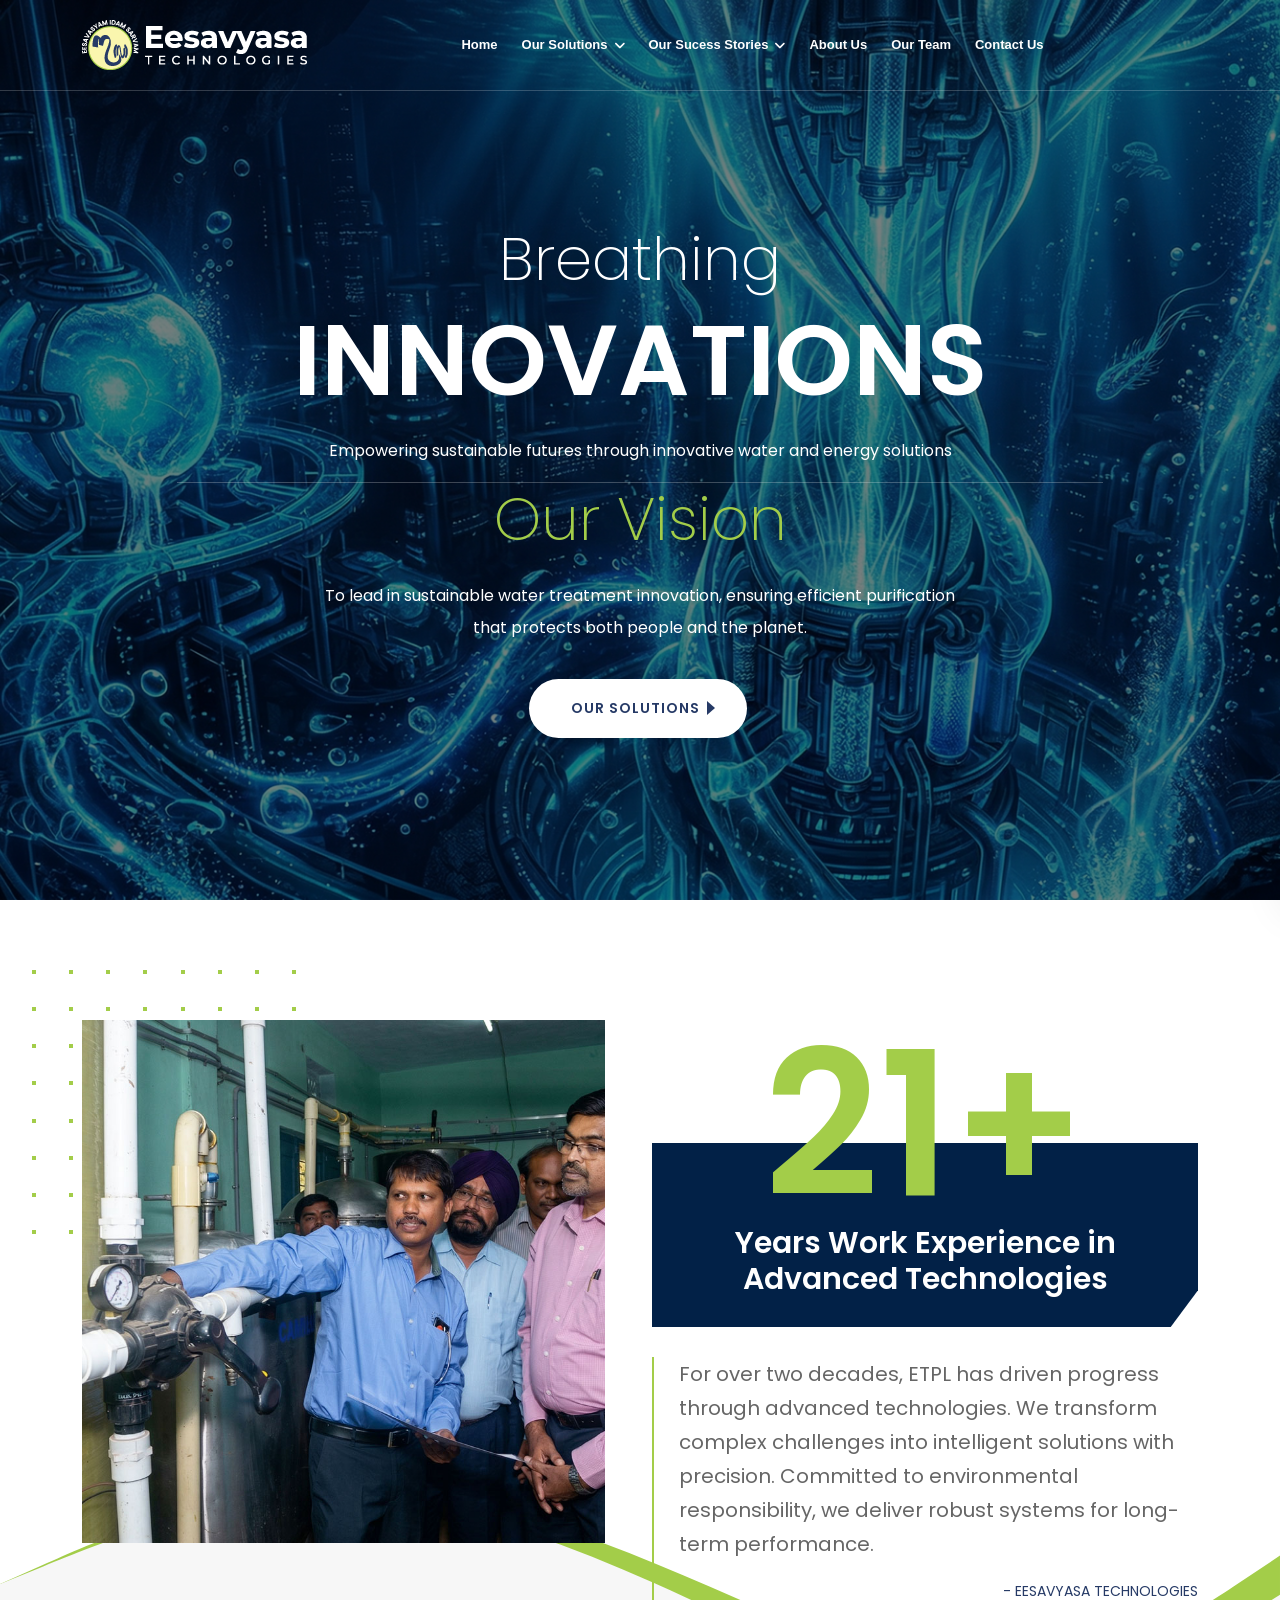
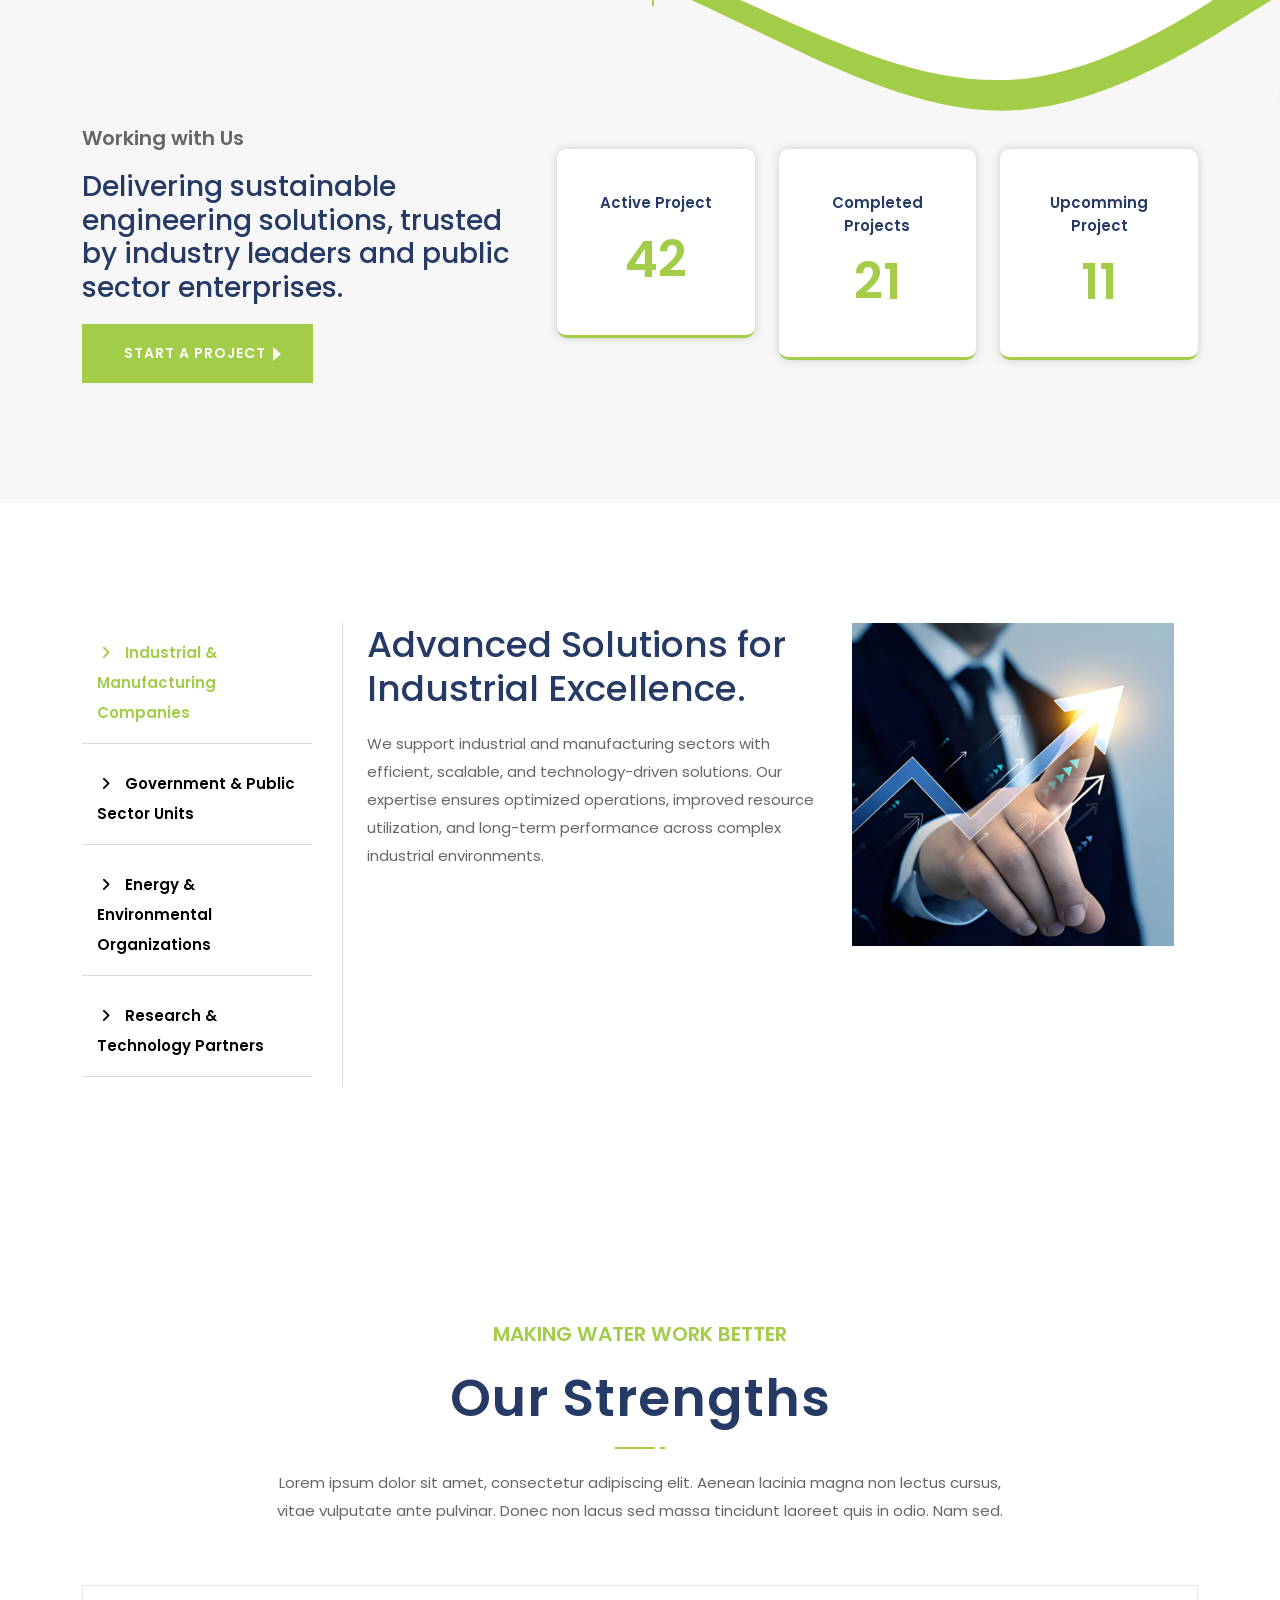
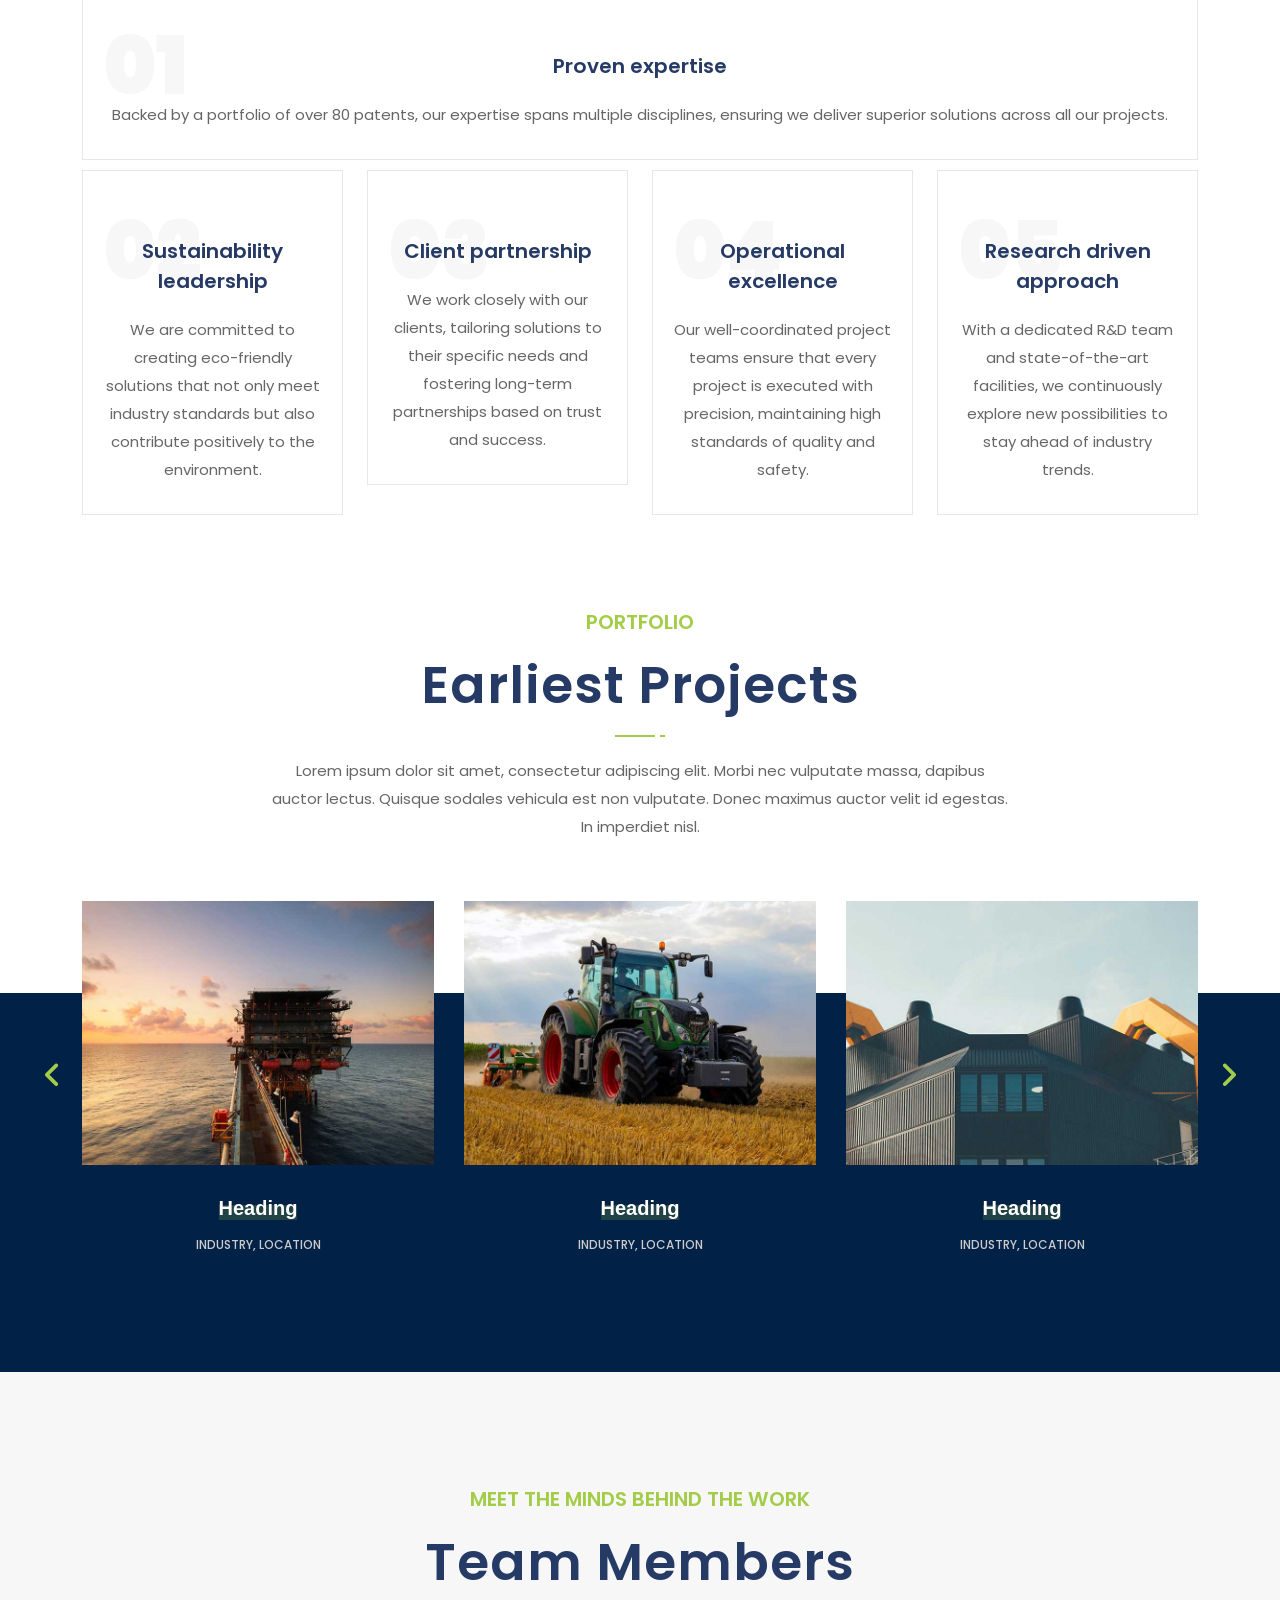
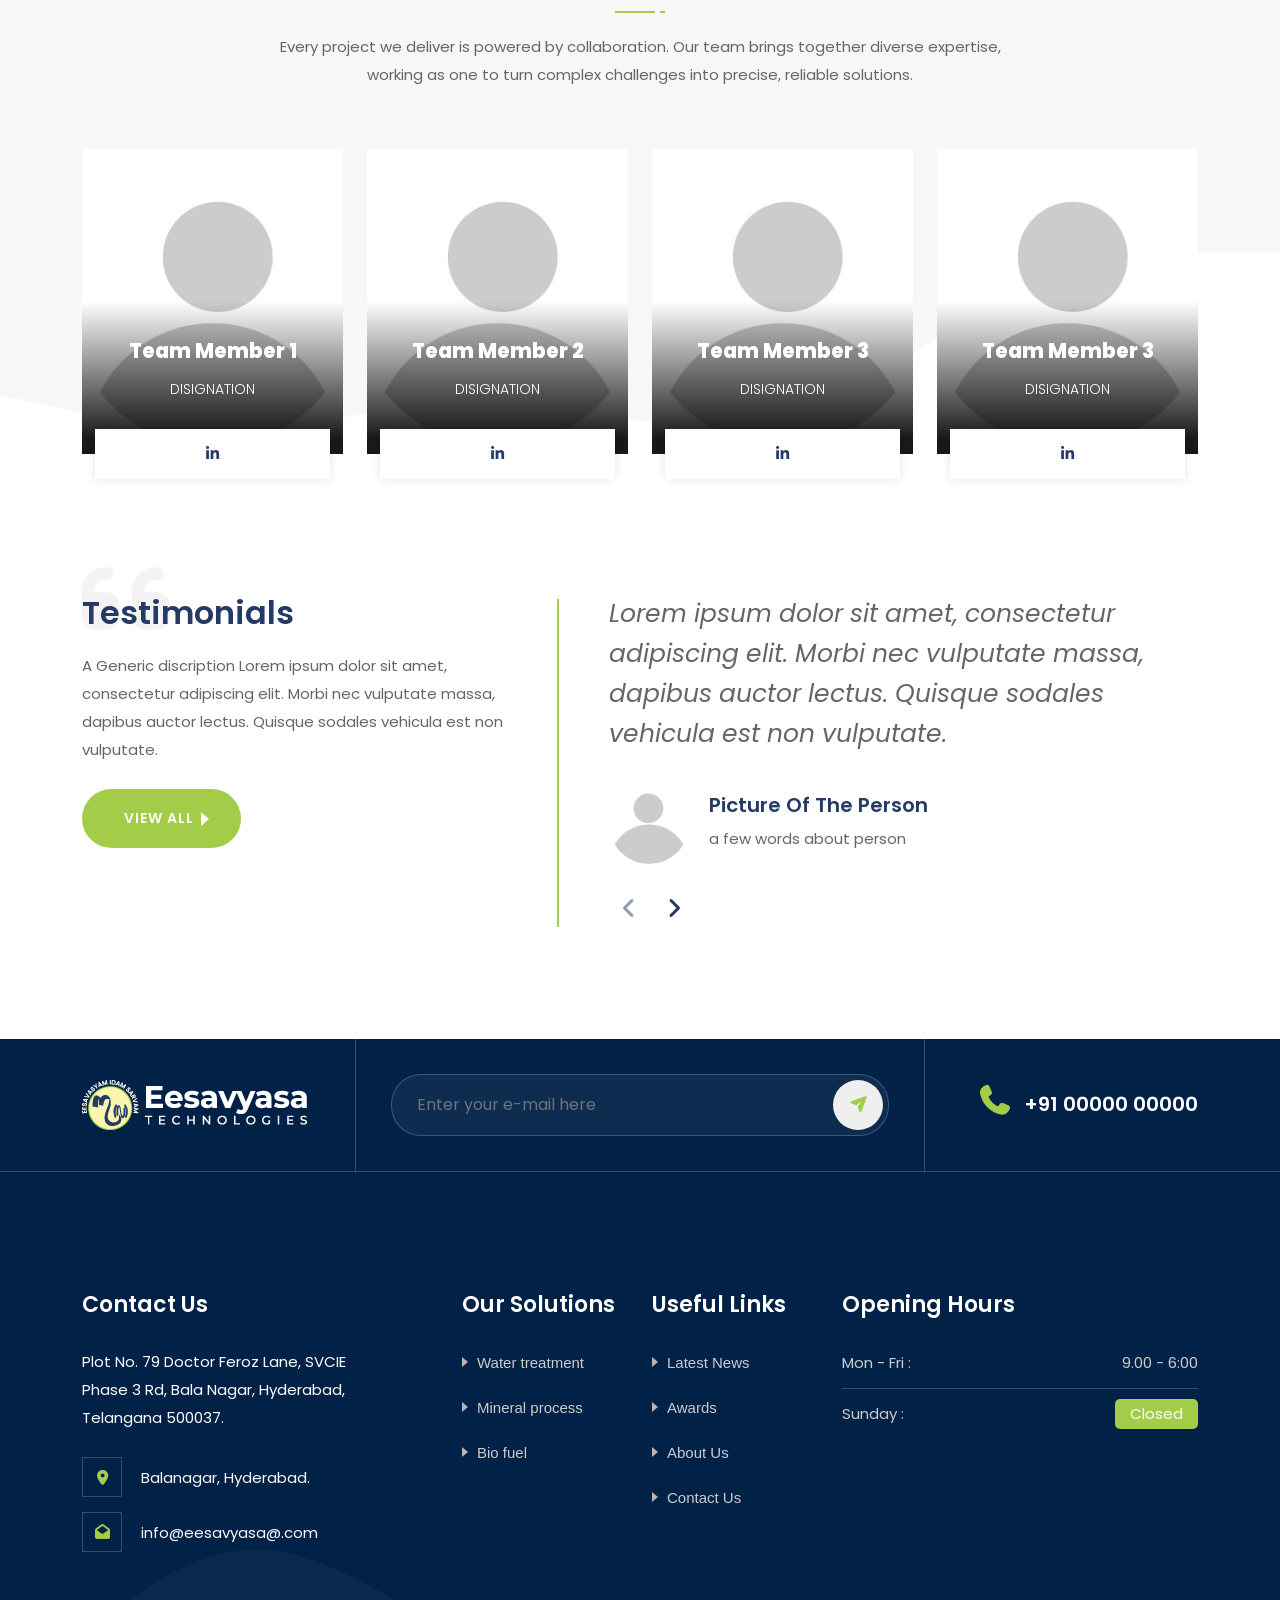
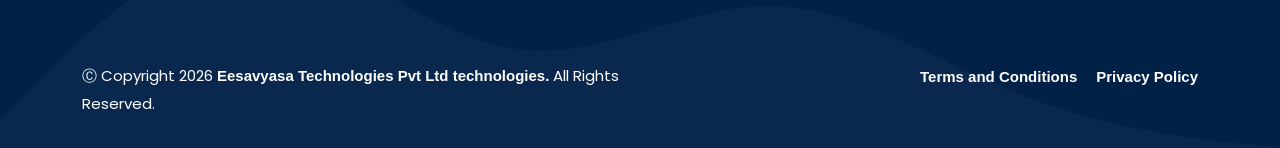
<file: index.html>
<!DOCTYPE html><html lang="en"><head>
    <!-- ========== Meta Tags ========== -->
    <meta charset="utf-8">
    <meta http-equiv="X-UA-Compatible" content="IE=edge">
    <meta name="viewport" content="width=device-width, initial-scale=1">
    <meta name="description" content="Eesavyasa technologies Private limited">

    <!-- ========== Page Title ========== -->
    <title>Eesavyasa technologies Private limited</title>

    <!-- ========== Favicon Icon ========== -->
    <link rel="shortcut icon" href="assets/img/favicon.png" type="image/x-icon">



    <!-- ========== Start Stylesheet ========== -->
    <link rel="stylesheet" href="assets/css/bootstrap.min.css">
    <link rel="stylesheet" href="assets/css/flaticon-set.css">
    <link rel="stylesheet" href="assets/css/themify-icons.css">
    <link rel="stylesheet" href="assets/css/font-awesome.min.css">
    <link rel="stylesheet" href="assets/css/magnific-popup.css">
    <link rel="stylesheet" href="assets/css/owl.carousel.min.css">
    <link rel="stylesheet" href="assets/css/owl.theme.default.min.css">
    <link rel="stylesheet" href="assets/css/animate.css">
    <link rel="stylesheet" href="assets/css/owl.theme.default.min.css">
    <link rel="stylesheet" href="assets/css/bootsnav.css">
    <link rel="stylesheet" href="style.css">
    <link rel="stylesheet" href="assets/css/responsive.css">
	<link rel='stylesheet' href='https://cdn-uicons.flaticon.com/4.0.0/uicons-solid-rounded/css/uicons-solid-rounded.css'>
	<link rel='stylesheet' href='https://cdn-uicons.flaticon.com/4.0.0/uicons-solid-rounded/css/uicons-solid-rounded.css'>
    <!-- ========== End Stylesheet ========== -->

</head>
<body>

    <!-- Preloader Start -->
    <div class="se-pre-con"></div>
    <!-- Preloader Ends -->

    <!-- Header 
    ============================================= -->
    <header>
        <!-- Start Navigation -->
        <nav class="navbar mobile-sidenav nav-border navbar-sticky navbar-default validnavs white no-background navbar-fixed nav-border">


            <div class="container d-flex justify-content-between align-items-center">            
                

                <!-- Start Header Navigation -->
                <div class="navbar-header">
                    <button type="button" class="navbar-toggle" data-toggle="collapse" data-target="#navbar-menu">
                        <i class="fa fa-bars"></i>
                    </button>
                    <a class="navbar-brand" href="index.html">
                        <img src="assets/img/ETPL_Logo_Light.png" class="logo logo-display" alt="Logo">
                        <img src="assets/img/ETPL_Logo.png" class="logo logo-scrolled" alt="Logo">
                    </a>
                </div>
                <!-- End Header Navigation -->

                <!-- Collect the nav links, forms, and other content for toggling -->
                <div class="collapse navbar-collapse" id="navbar-menu">

                    <img src="assets/img/ETPL_Logo.png" alt="Logo">
                    <button type="button" class="navbar-toggle" data-toggle="collapse" data-target="#navbar-menu">
                        <i class="fa-solid fa-xmark"></i>
                    </button>
                    
                    <ul class="nav navbar-nav navbar-right" data-in="fadeInDown" data-out="fadeOutUp">
                        <li><a href="index.html" class="active">Home</a></li>
						
                        <li class="dropdown">
                            <a href="#" class="dropdown-toggle smooth-menu" data-toggle="dropdown">Our Solutions</a>
                            <ul class="dropdown-menu">
                                <li><a href="#">Water Treatment</a></li>
                                <li><a href="#">Mineral Process</a></li>
                                <li><a href="#">Bio Fuel</a></li>
                            </ul>
                        </li>
						<li class="dropdown">
                            <a href="#" class="dropdown-toggle smooth-menu" data-toggle="dropdown">Our Sucess Stories</a>
                            <ul class="dropdown-menu">
                                <li><a href="#">Our Clients</a></li>
                                <li><a href="#">Our Research Projects</a></li>
                            </ul>
                        </li>
						<li><a href="aboutus.html">About Us</a></li>
						<li><a href="team.html">Our Team</a></li>
						<li><a href="contactus.html">Contact Us</a></li>
                    </ul>
                </div><!-- /.navbar-collapse -->

                <div class="attr-right">


                    <!-- Start Side Menu -->
                    <div class="side">
                        <a href="#" class="close-side"><i class="icon_close"></i></a>
                        <div class="widget">
                            <div class="logo">
                                <img src="assets/img/ETPL_Logo_Light.png" alt="Logo">
                            </div>
                            <p></p>
                        </div>
                        <div class="widget address">
                            <div>
                                <ul>
                                    <li>
                                        <div class="content">
                                            <p>Address</p> 
                                            <strong>Hyderabad,Telangana 500037</strong>
                                        </div>
                                    </li>
                                    <li>
                                        <div class="content">
                                            <p>Email</p> 
                                            <strong>info@eesavyasa.com</strong>
                                        </div>
                                    </li>
                                    <li>
                                        <div class="content">
                                            <p>Contact</p> 
                                            <strong>+91 XXXXXXXXXX</strong>
                                        </div>
                                    </li>
                                </ul>
                            </div>
                        </div>
                        <div class="widget newsletter">
                            <h4 class="title">Get Subscribed!</h4>
                            <form action="#">
                                <div class="input-group stylish-input-group">
                                    <input type="email" placeholder="Enter your e-mail" class="form-control" name="email">
                                    <span class="input-group-addon">
                                        <button type="submit">
                                            <i class="arrow_right"></i>
                                        </button>  
                                    </span>
                                </div>
                            </form>
                        </div>
                        <div class="widget social">
                            <ul class="link">
                                <li><a href="#"><i class="fab fa-facebook-f"></i></a></li>
                                <li><a href="#"><i class="fa-brands fa-x-twitter"></i></a></li>
                                <li><a href="#"><i class="fab fa-linkedin-in"></i></a></li>
                                <li><a href="#"><i class="fab fa-behance"></i></a></li>
                            </ul>
                        </div>
                    </div>
                    <!-- End Side Menu -->
                </div>

                <!-- Main Nav -->

            </div>  
            
            

        </nav>
        <!-- End Navigation -->
    </header>
    <!-- End Header -->

    <!-- Start Banner 
    ============================================= -->
    <div class="banner-area inc-content text-medium top-pad-60">
        <div id="bootcarousel" class="carousel text-center slide text-light carousel-fade animate_text" data-ride="carousel">

            <!-- Wrapper for slides -->
            <div class="carousel-inner carousel-zoom">
                <div class="carousel-item active">
                    <div class="slider-thumb bg-cover" style="background-image: url(assets/img/banner/bannner_01.png);"></div>
                    <div class="box-table shadow dark">
                        <div class="box-cell">
                            <div class="container">
                                <div class="row">
                                    <div class="col-lg-10 offset-lg-1">
                                        <div class="content">
                                            <h2 data-animation="animated slideInDown">Breathing <strong>Innovations</strong></h2>
                                            <p data-animation="animated slideInRight">
                                                Empowering sustainable futures through innovative water and energy solutions
                                            </p>
											<hr>
											<h2 data-animation="animated slideInUp" style="color: #a3cd49;">Our Vision</h2>
                                            <p data-animation="animated slideInLeft">
                                                To lead in sustainable water treatment innovation, ensuring efficient purification that protects both people and the planet.
                                            </p>
                                            <a data-animation="animated slideInUp" class="btn circle btn-light effect btn-md angle" href="#">Our Solutions</a>
                                        </div>
                                    </div>
                                </div>
                            </div>
                        </div>
                    </div>
                </div>
                <div class="carousel-item">
                    <div class="slider-thumb bg-cover" style="background-image: url(assets/img/banner/bannner_02.png);"></div>
                    <div class="box-table shadow dark">
                        <div class="box-cell">
                            <div class="container">
                                <div class="row">
                                    <div class="col-lg-10 offset-lg-1">
                                        <div class="content">
                                            <h2 data-animation="animated slideInDown">Advanced <strong>Technologies</strong></h2>
                                            <p data-animation="animated slideInLeft">
                                                Empowering progress through advanced and intelligent technologies
                                            </p>
											<hr>
											<h2 data-animation="animated slideInUp" style="color: #a3cd49;">Our Mission</h2>
                                            <p data-animation="animated slideInRight">
                                                To deliver cutting-edge, eco-friendly, innovative water treatment solutions with a commitment to excellence and responsibility.
                                            </p>
                                            <a data-animation="animated slideInUp" class="btn circle btn-light effect btn-md angle" href="#">Our Solutions</a>
                                        </div>
                                    </div>
                                </div>
                            </div>
                        </div>
                    </div>
                </div>
                <!-- Left and right controls -->
            <button class="carousel-control-prev" type="button" data-bs-target="#bootcarousel" data-bs-slide="prev">
                <span class="carousel-control-prev-icon" aria-hidden="true"></span>
                <span class="visually-hidden">Previous</span>
            </button>
            <button class="carousel-control-next" type="button" data-bs-target="#bootcarousel" data-bs-slide="next">
                <span class="carousel-control-next-icon" aria-hidden="true"></span>
                <span class="visually-hidden">Next</span>
            </button>
            </div>
            <!-- End Wrapper for slides -->
        </div>
    </div>
    <!-- End Banner -->

    <!-- Start Our About
    ============================================= -->
    <div class="about-area overflow-hidden shape-box default-padding">
        <div class="container">
            <div class="about-box">
                <div class="row">
                    <div class="col-lg-6 thumb-left">
                        <div class="thumb">
                            <img src="assets/img/about/dichpallyplant.jpg" alt="Thumb">
                        </div>
                    </div>
                    <div class="col-lg-6 info">
                        <div class="experiecne">
                            <strong>21+</strong>
                            <h5>Years Work Experience in Advanced Technologies</h5>
                        </div>
                        <blockquote>
                            <p>
                                For over two decades, ETPL has driven progress through advanced technologies. We transform complex challenges into intelligent solutions with precision. Committed to environmental responsibility, we deliver robust systems for long-term performance.

                            </p>
                            <span>- Eesavyasa Technologies </span>
                        </blockquote>
                    </div>
                </div>
            </div>
        </div>
        <!-- Shape -->
        <div class="shape-bg opacity-03">
            <img src="assets/img/shape/5.svg" alt="Shape">
        </div>
        <!-- End Shape -->
    </div>
    <!-- End Our About -->

    <!-- Start Work With Us 
    ============================================= -->
    <div class="work-with-us-area bg-gray default-padding-bottom">
        <div class="container">
            <div class="content-box">
                <div class="row align-center">
                    <div class="col-lg-5">
                        <div class="heading-info">
                            <h5>Working with Us</h5>
                            <h3>Delivering sustainable engineering solutions, trusted by industry leaders and public sector enterprises.</h3>
                            <a href="#" class="btn angle btn-theme effect btn-md">Start a Project</a>
                        </div>
                    </div>
                    <div class="col-lg-7 fun-facts-items text-center">
                        <div class="row">
                            <div class="col-lg-4 col-md-4">
                                <div class="fun-fact">
                                    <h4>Active Project</h4>
                                    <div class="timer" data-to="99" data-speed="5000">99</div>
                                </div>
                            </div>
                            <div class="col-lg-4 col-md-4">
                                <div class="fun-fact">
                                    <h4>Completed Projects</h4>
                                    <div class="timer" data-to="51" data-speed="5000">51</div>
                                </div>
                            </div>
                            <div class="col-lg-4 col-md-4">
                                <div class="fun-fact">
                                    <h4>Upcomming Project</h4>
                                    <div class="timer" data-to="27" data-speed="5000">27</div>
                                </div>
                            </div>
                        </div>
                    </div>
                </div>
            </div>
        </div>
    </div>
    <!-- End Work With Us -->

    <!-- Start Services
    ============================================= -->
    <div class="service-area default-padding bg-fixed" style="background-image: url(assets/img/bg.png);">
        <div class="container">
            <div class="services-box">
                <div class="row">
                    <div class="col-lg-3">
                        <ul class="nav nav-pills" id="pills-tab" role="tablist">
                            <li class="nav-item" role="presentation">
                                <button class="nav-link active" id="pills-home-tab" data-bs-toggle="pill" data-bs-target="#pills-home" type="button" role="tab" aria-controls="pills-home" aria-selected="true"><i class="fas fa-angle-right"></i> Industrial & Manufacturing Companies</button>
                            </li>
                            <li class="nav-item" role="presentation">
                                <button class="nav-link" id="pills-profile-tab" data-bs-toggle="pill" data-bs-target="#pills-profile" type="button" role="tab" aria-controls="pills-profile" aria-selected="false"><i class="fas fa-angle-right"></i> Government & Public Sector Units</button>
                            </li>
                            <li class="nav-item" role="presentation">
                                <button class="nav-link" id="pills-contact-tab" data-bs-toggle="pill" data-bs-target="#pills-contact" type="button" role="tab" aria-controls="pills-contact" aria-selected="false"><i class="fas fa-angle-right"></i> Energy & Environmental Organizations</button>
                            </li>
                            <li class="nav-item" role="presentation">
                                <button class="nav-link" id="pills-contact-tab" data-bs-toggle="pill" data-bs-target="#pills-contact-2" type="button" role="tab" aria-controls="pills-contact" aria-selected="false"><i class="fas fa-angle-right"></i> Research & Technology Partners</button>
                            </li>
                        </ul>
                    </div>
                    <div class="col-lg-9">
                        <div class="tab-content" id="pills-tabContent">
                            <div class="tab-pane fade show active" id="pills-home" role="tabpanel" aria-labelledby="pills-home-tab" tabindex="0">
                                <div class="row">
                                   <div class="row">
                                        <div class="col-lg-7 col-md-12 info">
                                            <h3>Advanced Solutions for Industrial Excellence.</h3>
                                            <p>
                                                We support industrial and manufacturing sectors with efficient, scalable, and technology-driven solutions. Our expertise ensures optimized operations, improved resource utilization, and long-term performance across complex industrial environments.
                                            </p>

                                        </div>
                                        <div class="col-lg-5 col-md-12 thumb">
                                            <img src="assets/img/services/11.jpg" alt="Thumb">
                                        </div>
                                    </div>
                                </div>
                            </div>
                            <div class="tab-pane fade" id="pills-profile" role="tabpanel" aria-labelledby="pills-profile-tab" tabindex="0">
                                <div class="row">
                                    <div class="col-lg-7 col-md-12 info">
                                        <h3>Sustainable Infrastructure for Public Impact.</h3>
                                        <p>
                                            ETPL collaborates with government and public sector organizations to deliver reliable, compliant, and sustainable infrastructure solutions. We focus on creating systems that serve communities while meeting regulatory and environmental standards.
                                        </p>

                                    </div>
                                    <div class="col-lg-5 col-md-12 thumb">
                                        <img src="assets/img/services/22.jpg" alt="Thumb">
                                    </div>
                                </div>
                            </div>
                            <div class="tab-pane fade" id="pills-contact" role="tabpanel" aria-labelledby="pills-contact-tab" tabindex="0">
                                <div class="row">
                                    <div class="col-lg-7 col-md-12 info">
                                        <h3>Driving Sustainable Energy & Environmental Solutions</h3>
                                        <p>
                                            Our advanced technologies enable energy and environmental organizations to achieve sustainability goals. We provide innovative solutions in water treatment, resource management, and clean technologies for a greener future.
                                        </p>

                                    </div>
                                    <div class="col-lg-5 col-md-12 thumb">
                                        <img src="assets/img/services/33.jpg" alt="Thumb">
                                    </div>
                                </div>
                            </div>
                            <div class="tab-pane fade" id="pills-contact-2" role="tabpanel" aria-labelledby="pills-contact-tab" tabindex="0">
                                <div class="row">
                                    <div class="col-lg-7 col-md-12 info">
                                        <h3>Innovating Through Collaboration</h3>
                                        <p>
                                            ETPL works with research institutions and technology partners to develop cutting-edge solutions. Through collaboration and innovation, we create future-ready technologies that address evolving industrial and environmental challenges.
                                        </p>

                                    </div>
                                    <div class="col-lg-5 col-md-12 thumb">
                                        <img src="assets/img/services/44.jpg" alt="Thumb">
                                    </div>
                                </div>
                            </div>
                        </div>
                    </div>
                </div>
            </div>
        </div>
    </div>
    <!-- End Services Area -->

    <!-- Start Work Porccess 
    ============================================= -->
    <div class="work-process-area relative default-padding bottom-less bg-fixed" style="background-image: url(assets/img/bg.png);">
        <div class="container">
            <div class="row">
                <div class="col-lg-8 offset-lg-2">
                    <div class="site-heading text-center">
                        <h4>Making water work better</h4>
                        <h2>Our strengths</h2>
                        <p>
                           Lorem ipsum dolor sit amet, consectetur adipiscing elit. Aenean lacinia magna non lectus cursus, vitae vulputate ante pulvinar. Donec non lacus sed massa tincidunt laoreet quis in odio. Nam sed.
                        </p>
                    </div>
                </div>
            </div>
            <div class="work-pro-items">
                <div class="row">
                    <div class="col-lg-12 col-md-6 single-item">
                        <div class="item">
                            <div class="item-inner">
                                <i class="fi fi-sr-user-experience"></i>
                                <h4>Proven expertise <span>01</span></h4>
                                <p>
                                    Backed by a portfolio of over 80 patents, our expertise spans multiple disciplines, ensuring we deliver superior solutions across all our projects.
                                </p>
                            </div>
                        </div>
                    </div>
                    <div class="col-lg-3 col-md-6 single-item">
                        <div class="item">
                            <div class="item-inner">
                                <i class="fi fi-sr-save-the-planet"></i>
                                <h4>Sustainability leadership <span>02</span></h4>
                                <p>
                                    We are committed to creating eco-friendly solutions that not only meet industry standards but also contribute positively to the environment.
                                </p>
                            </div>
                        </div>
                    </div>
                    <div class="col-lg-3 col-md-6 single-item">
                        <div class="item">
                            <div class="item-inner">
                                <i class="fi fi-sr-handshake-trust"></i>
                                <h4>Client partnership <span>03</span></h4>
                                <p>
                                    We work closely with our clients, tailoring solutions to their specific needs and fostering long-term partnerships based on trust and success.
                                </p>
                            </div>
                        </div>
                    </div>
					 <div class="col-lg-3 col-md-6 single-item">
                        <div class="item">
                            <div class="item-inner">
                                <i class="fi fi-sr-quality"></i>
                                <h4>Operational excellence <span>04</span></h4>
                                <p>
                                    Our well-coordinated project teams ensure that every project is executed with precision, maintaining high standards of quality and safety.
                                </p>
                            </div>
                        </div>
                    </div>
					 <div class="col-lg-3 col-md-6 single-item">
                        <div class="item">
                            <div class="item-inner">
                                <i class="fi fi-sr-global-research"></i>
                                <h4>Research driven approach <span>05</span></h4>
                                <p>
                                    With a dedicated R&D team and state-of-the-art facilities, we continuously explore new possibilities to stay ahead of industry trends.
                                </p>
                            </div>
                        </div>
                    </div>
                </div>
            </div>
        </div>
    </div>
    <!-- End Work Porccess -->

    <!-- Start Portfolio Area 
    ============================================= -->
    <div class="portfolio-area half-bg-dark default-padding-bottom">
        <div class="container">
            <div class="row">
                <div class="col-lg-8 offset-lg-2">
                    <div class="site-heading text-center">
                        <h4>Portfolio</h4>
                        <h2>Earliest projects</h2>
                        <p>
                            Lorem ipsum dolor sit amet, consectetur adipiscing elit. Morbi nec vulputate massa, dapibus auctor lectus. Quisque sodales vehicula est non vulputate. Donec maximus auctor velit id egestas. In imperdiet nisl.
                        </p>
                    </div>
                </div>
            </div>
            <div class="portfolio-box text-center">
                <div class="row">
                    <div class="col-lg-12">
                        <div class="portfolio-carousel owl-carousel owl-theme">
                            <!-- Single Item -->
                            <div class="item">
                                <div class="thumb">
                                    <img src="assets/img/portfolio/1.jpg" alt="Thumb">
                                    <div class="overlay">
                                        <a href="assets/img/portfolio/1.jpg" class="item popup-gallery"><i class="fa fa-plus"></i></a>
                                    </div>
                                </div>
                                <div class="info">
                                    <h5><a href="#">Heading</a></h5>
                                    <span>industry, Location </span>
                                </div>
                            </div>
                            <!-- End Single Item -->
                            <!-- Single Item -->
                            <div class="item">
                                <div class="thumb">
                                    <img src="assets/img/portfolio/2.jpg" alt="Thumb">
                                    <div class="overlay">
                                        <a href="assets/img/portfolio/2.jpg" class="item popup-gallery"><i class="fa fa-plus"></i></a>
                                    </div>
                                </div>
                                <div class="info">
                                    <h5><a href="#">Heading</a></h5>
                                    <span>industry, Location </span>
                                </div>
                            </div>
                            <!-- End Single Item -->
                            <!-- Single Item -->
                            <div class="item">
                                <div class="thumb">
                                    <img src="assets/img/portfolio/9.jpg" alt="Thumb">
                                    <div class="overlay">
                                        <a href="assets/img/portfolio/9.jpg" class="item popup-gallery"><i class="fa fa-plus"></i></a>
                                    </div>
                                </div>
                                <div class="info">
                                    <h5><a href="#">Heading</a></h5>
                                    <span>industry, Location </span>
                                </div>
                            </div>
                            <!-- End Single Item -->
                            <!-- Single Item -->
                            <div class="item">
                                <div class="thumb">
                                    <img src="assets/img/portfolio/4.jpg" alt="Thumb">
                                    <div class="overlay">
                                        <a href="assets/img/portfolio/4.jpg" class="item popup-gallery"><i class="fa fa-plus"></i></a>
                                    </div>
                                </div>
                                <div class="info">
                                    <h5><a href="#">Heading</a></h5>
                                    <span>industry, Location </span>
                                </div>
                            </div>
                            <!-- End Single Item -->
                        </div>
                    </div>
                </div>
            </div>
        </div>
    </div>
    <!-- End Portfolio Area -->

    <!-- Start Team Area 
    ============================================= -->
    <div class="team-area default-padding-top bottom-less bg-gray">
        <!-- Fixed Shape  -->
        <div class="fixed-shape">
            <img src="assets/img/shape/4.svg" alt="Shape">
        </div>
        <!-- End Fixed Shape  -->
        <div class="container">
            <div class="row">
                <div class="col-lg-8 offset-lg-2">
                    <div class="site-heading text-center">
                        <h4>Meet the Minds Behind the Work</h4>
                        <h2>Team Members</h2>
                        <p>
                            Every project we deliver is powered by collaboration. Our team brings together diverse expertise, working as one to turn complex challenges into precise, reliable solutions. </p>
                    </div>
                </div>
            </div>
            <div class="team-items text-center">
                <div class="row">
                    <!-- Single Item -->
                    <div class="col-lg-3 col-md-6 single-item">
                        <div class="item">
                            <div class="thumb">
                                <img src="assets/img/worker/1.jpg" alt="Thumb">
                                <div class="info">
                                    <h4>Team Member 1</h4>
                                    <span>Disignation</span>
                                </div>
                                <div class="overlay text-light">
                                    <h4>Team Member 1</h4>
                                    <p>
                                        A few words about member. Lorem ipsum dolor sit amet, consectetur adipiscing elit. Morbi nec vulputate massa, dapibus auctor lectus. Quisque sodales vehicula est non vulputate.
                                    </p>
                                </div>
                            </div>
                            <div class="social">
                                <ul>
                                    <li class="facebook">
                                        <a href="#"><i class="fab fa-linkedin-in"></i></a>
                                </ul>
                            </div>
                        </div>
                    </div>
                    <!-- End Single Item -->
                    <!-- Single Item -->
                    <div class="col-lg-3 col-md-6 single-item">
                        <div class="item">
                            <div class="thumb">
                                <img src="assets/img/worker/1.jpg" alt="Thumb">
                                <div class="info">
                                    <h4>Team Member 2</h4>
                                    <span>Disignation</span>
                                </div>
                                <div class="overlay text-light">
                                    <h4>Team Member 2</h4>
                                    <p>
                                        A few words about member. Lorem ipsum dolor sit amet, consectetur adipiscing elit. Morbi nec vulputate massa, dapibus auctor lectus. Quisque sodales vehicula est non vulputate.
                                    </p>
                                </div>
                            </div>
                            <div class="social">
                                <ul>
                                    <li class="facebook">
                                        <a href="#"><i class="fab fa-linkedin-in"></i></a>
                                </ul>
                            </div>
                        </div>
                    </div>
                    <!-- End Single Item -->
                    <!-- Single Item -->
                    <div class="col-lg-3 col-md-6 single-item">
                        <div class="item">
                            <div class="thumb">
                                <img src="assets/img/worker/1.jpg" alt="Thumb">
                                <div class="info">
                                    <h4>Team Member 3</h4>
                                    <span>Disignation</span>
                                </div>
                                <div class="overlay text-light">
                                    <h4>Team Member 3</h4>
                                    <p>
                                        A few words about member. Lorem ipsum dolor sit amet, consectetur adipiscing elit. Morbi nec vulputate massa, dapibus auctor lectus. Quisque sodales vehicula est non vulputate.
                                    </p>
                                </div>
                            </div>
                            <div class="social">
                                <ul>
                                    <li class="facebook">
                                        <a href="#"><i class="fab fa-linkedin-in"></i></a>
                                </ul>
                            </div>
                        </div>
                    </div>
                    <!-- End Single Item -->
                    <!-- Single Item -->
                    <div class="col-lg-3 col-md-6 single-item">
                        <div class="item">
                            <div class="thumb">
                                <img src="assets/img/worker/1.jpg" alt="Thumb">
                                <div class="info">
                                    <h4>Team Member 3</h4>
                                    <span>Disignation</span>
                                </div>
                                <div class="overlay text-light">
                                    <h4>Team Member 3</h4>
                                    <p>
                                        A few words about member. Lorem ipsum dolor sit amet, consectetur adipiscing elit. Morbi nec vulputate massa, dapibus auctor lectus. Quisque sodales vehicula est non vulputate.
                                    </p>
                                </div>
                            </div>
                            <div class="social">
                                <ul>
                                    <li class="facebook">
                                        <a href="#"><i class="fab fa-linkedin-in"></i></a>
                                </ul>
                            </div>
                        </div>
                    </div>
                    <!-- End Single Item -->
                </div>
            </div>
        </div>
    </div>
    <!-- End Team Area -->

    <!-- Start Testimonials Area 
    ============================================= -->
    <div class="testimonials-area default-padding">
        <div class="container">
            <div class="testimonial-items">
                <div class="row">
                    <div class="col-lg-5 title">
                        <h2>Testimonials</h2>
                        <p>
                            A Generic discription Lorem ipsum dolor sit amet, consectetur adipiscing elit. Morbi nec vulputate massa, dapibus auctor lectus. Quisque sodales vehicula est non vulputate.
                        </p>
                        <a class="btn circle btn-theme angle effect btn-md" href="#">View All</a>
                    </div>
                    <div class="col-lg-7 testimonial-box">
                        <div class="testimonial-content testimonials-carousel owl-carousel owl-theme">
                            <!-- Single Item -->
                            <div class="item">
                                <p>
                                    Lorem ipsum dolor sit amet, consectetur adipiscing elit. Morbi nec vulputate massa, dapibus auctor lectus. Quisque sodales vehicula est non vulputate.
                                </p>
                                <div class="provider">
                                    <div class="thumb">
                                        <img src="assets/img/team/6.jpg" alt="Thumb">
                                    </div>
                                    <div class="info">
                                        <h5>Picture of the Person</h5>
                                        <span>a few words about person</span>
                                    </div>
                                </div>
                            </div>
                            <!-- End Single Item -->
                            <!-- Single Item -->
                            <div class="item">
                                <p>
                                    Lorem ipsum dolor sit amet, consectetur adipiscing elit. Morbi nec vulputate massa, dapibus auctor lectus. Quisque sodales vehicula est non vulputate.
                                </p>
                                <div class="provider">
                                    <div class="thumb">
                                        <img src="assets/img/team/7.jpg" alt="Thumb">
                                    </div>
                                    <div class="info">
                                        <h5>Picture of the Person</h5>
                                        <span>a few words about person</span>
                                    </div>
                                </div>
                            </div>
                            <!-- End Single Item -->
                        </div>
                    </div>
                </div>
            </div>
        </div>
    </div>
    <!-- End Testimonials Area -->

 

    <!-- Start Footer 
    ============================================= -->
    <footer class="bg-dark text-light">
        <!-- Footer Top -->
        <div class="footer-top text-center bg-dark text-light">
            <div class="container">
                <div class="row align-center">
                    <div class="logo col-lg-3 text-start">
                        <a href="#"><img src="assets/img/ETPL_Logo_Light.png" alt="Logo"></a>
                    </div>
                    <div class="subscribe-form col-lg-6">
                        <form action="#">
                            <input type="email" name="email" class="form-control" placeholder="Enter your e-mail here">
                            <button type="submit"><i class="fa fa-paper-plane"></i></button>  
                        </form>
                    </div>
                    <div class="col-lg-3 phone text-end">
                        <h4><i class="fas fa-phone"></i> +91 00000 00000</h4>
                    </div>
                </div>
            </div>
        </div>
        <!-- End Footer Top -->

        <div class="container">
            <div class="f-items default-padding">
                <div class="row">

                    <!-- Single Item -->
                    <div class="col-lg-4 col-md-6 single-item">
                        <div class="f-item contact">
                            <h4 class="widget-title">Contact Us</h4>
                            <p>
                                Plot No. 79 Doctor Feroz Lane, SVCIE Phase 3 Rd, Bala Nagar, Hyderabad, Telangana 500037.
                            </p>
                            <ul>
                                <li>
                                    <i class="fas fa-map-marker-alt"></i>
                                    Balanagar, Hyderabad.
                                </li>
                                <li>
                                    <i class="fas fa-envelope-open"></i>
                                    info@eesavyasa@.com
                                </li>
                            </ul>
                        </div>
                    </div>
                    <!-- End Single Item -->
                    <!-- Single Item -->
                    <div class="col-lg-2 col-md-6 single-item">
                        <div class="f-item link">
                            <h4 class="widget-title">Our Solutions</h4>
                            <ul>
                                <li>
                                    <a href="#">Water treatment</a>
                                </li>
                                <li>
                                    <a href="#">Mineral process</a>
                                </li>
                                <li>
                                    <a href="#">Bio fuel</a>
                                </li>
                            </ul>
                        </div>
                    </div>
                    <!-- End Single Item -->
                    <!-- Single Item -->
                    <div class="col-lg-2 col-md-6 single-item">
                        <div class="f-item link">
                            <h4 class="widget-title">Useful Links</h4>
                            <ul>
                                <li>
                                    <a href="#">Latest News</a>
                                </li>
                                <li>
                                    <a href="#">Awards</a>
                                </li>
                                <li>
                                    <a href="#">About Us</a>
                                </li>
                                <li>
                                    <a href="#">Contact Us</a>
                                </li>
                            </ul>
                        </div>
                    </div>
                    <!-- End Single Item -->
                    <!-- Single Item -->
                    <div class="col-lg-4 col-md-6 single-item">
                        <div class="f-item opening-hours">
                            <h4 class="widget-title">Opening Hours</h4>
                            <ul>
                                <li> 
                                    <span>Mon - Fri :  </span>
                                    <div class="float-right"> 9.00 - 6:00</div>
                                </li>
                                <li> 
                                    <span> Sunday : </span>
                                    <div class="float-right closed"> Closed </div>
                                </li>
                            </ul>
                        </div>
                    </div>
                    <!-- End Single Item -->
                </div>
            </div>
        </div>
        <!-- Fixed Shape -->

        <div class="footer-bottom">
            <div class="container">
                <div class="row">
                    <div class="col-lg-6">
                        <p>Ⓒ Copyright 2026 <a href="#">Eesavyasa Technologies Pvt Ltd technologies.</a> All Rights Reserved. </p>
                    </div>
                    <div class="col-lg-6 text-end">
                        <ul>
                            <li>
                                <a href="#">Terms and Conditions</a>
                            </li>
                            <li>
                                <a href="#">Privacy Policy</a>
                            </li>
                        </ul>
                    </div>
                </div>
            </div>
        </div>
        <!-- Start Footer Bottom -->

        <div class="fixed-shape">
            <img src="assets/img/shape/3.svg" alt="Shape">
        </div>
        <!-- End Fixed Shape -->
    </footer>
    <!-- End Footer -->


    <!-- jQuery Frameworks
    ============================================= -->
    <script src="assets/js/jquery-3.7.1.min.js"></script>
    <script src="assets/js/bootstrap.min.js"></script>
    <script src="assets/js/jquery.appear.js"></script>
    <script src="assets/js/jquery.easing.min.js"></script>
    <script src="assets/js/jquery.magnific-popup.min.js"></script>
    <script src="assets/js/owl.carousel.min.js"></script>
    <script src="assets/js/wow.min.js"></script>
    <script src="assets/js/progress-bar.min.js"></script>
    <script src="assets/js/isotope.pkgd.min.js"></script>
    <script src="assets/js/imagesloaded.pkgd.min.js"></script>
    <script src="assets/js/count-to.js"></script>
    <script src="assets/js/bootsnav.js"></script>
    <script src="assets/js/main.js"></script>

</body></html>
</file>
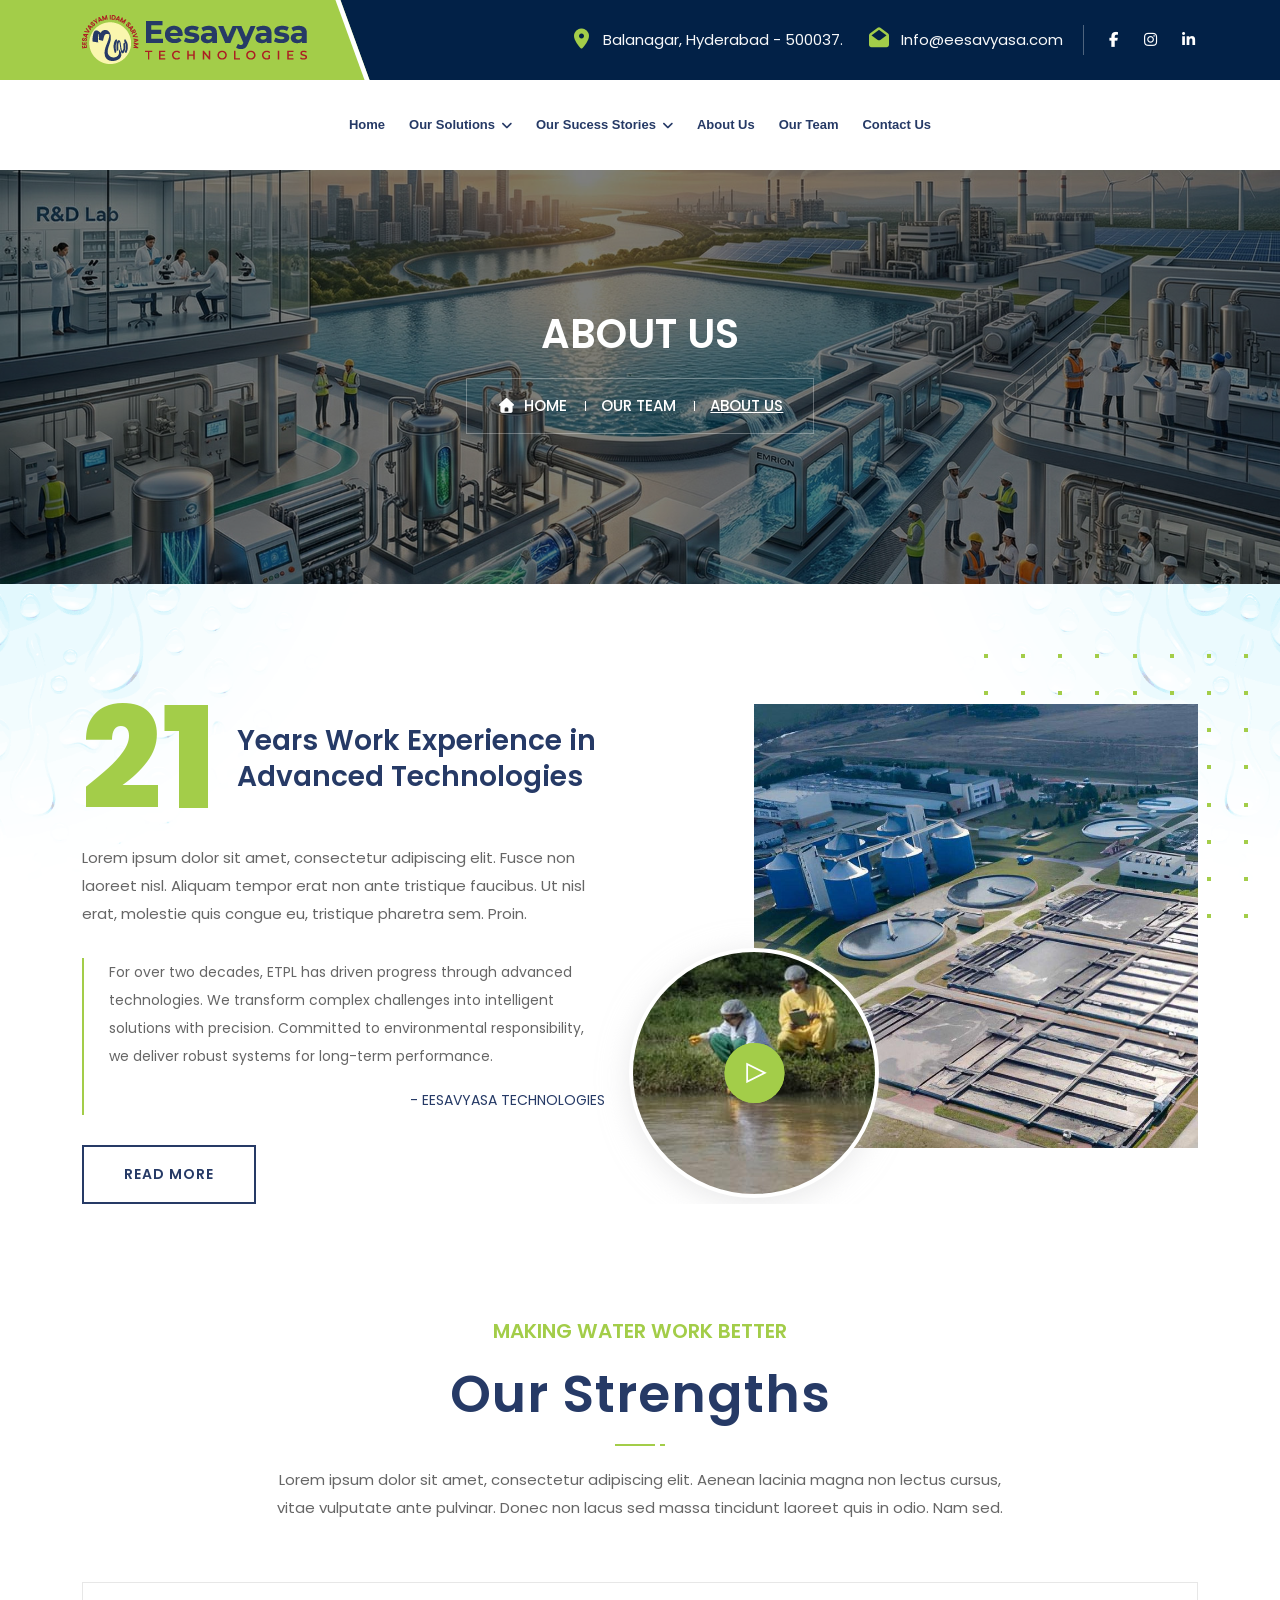
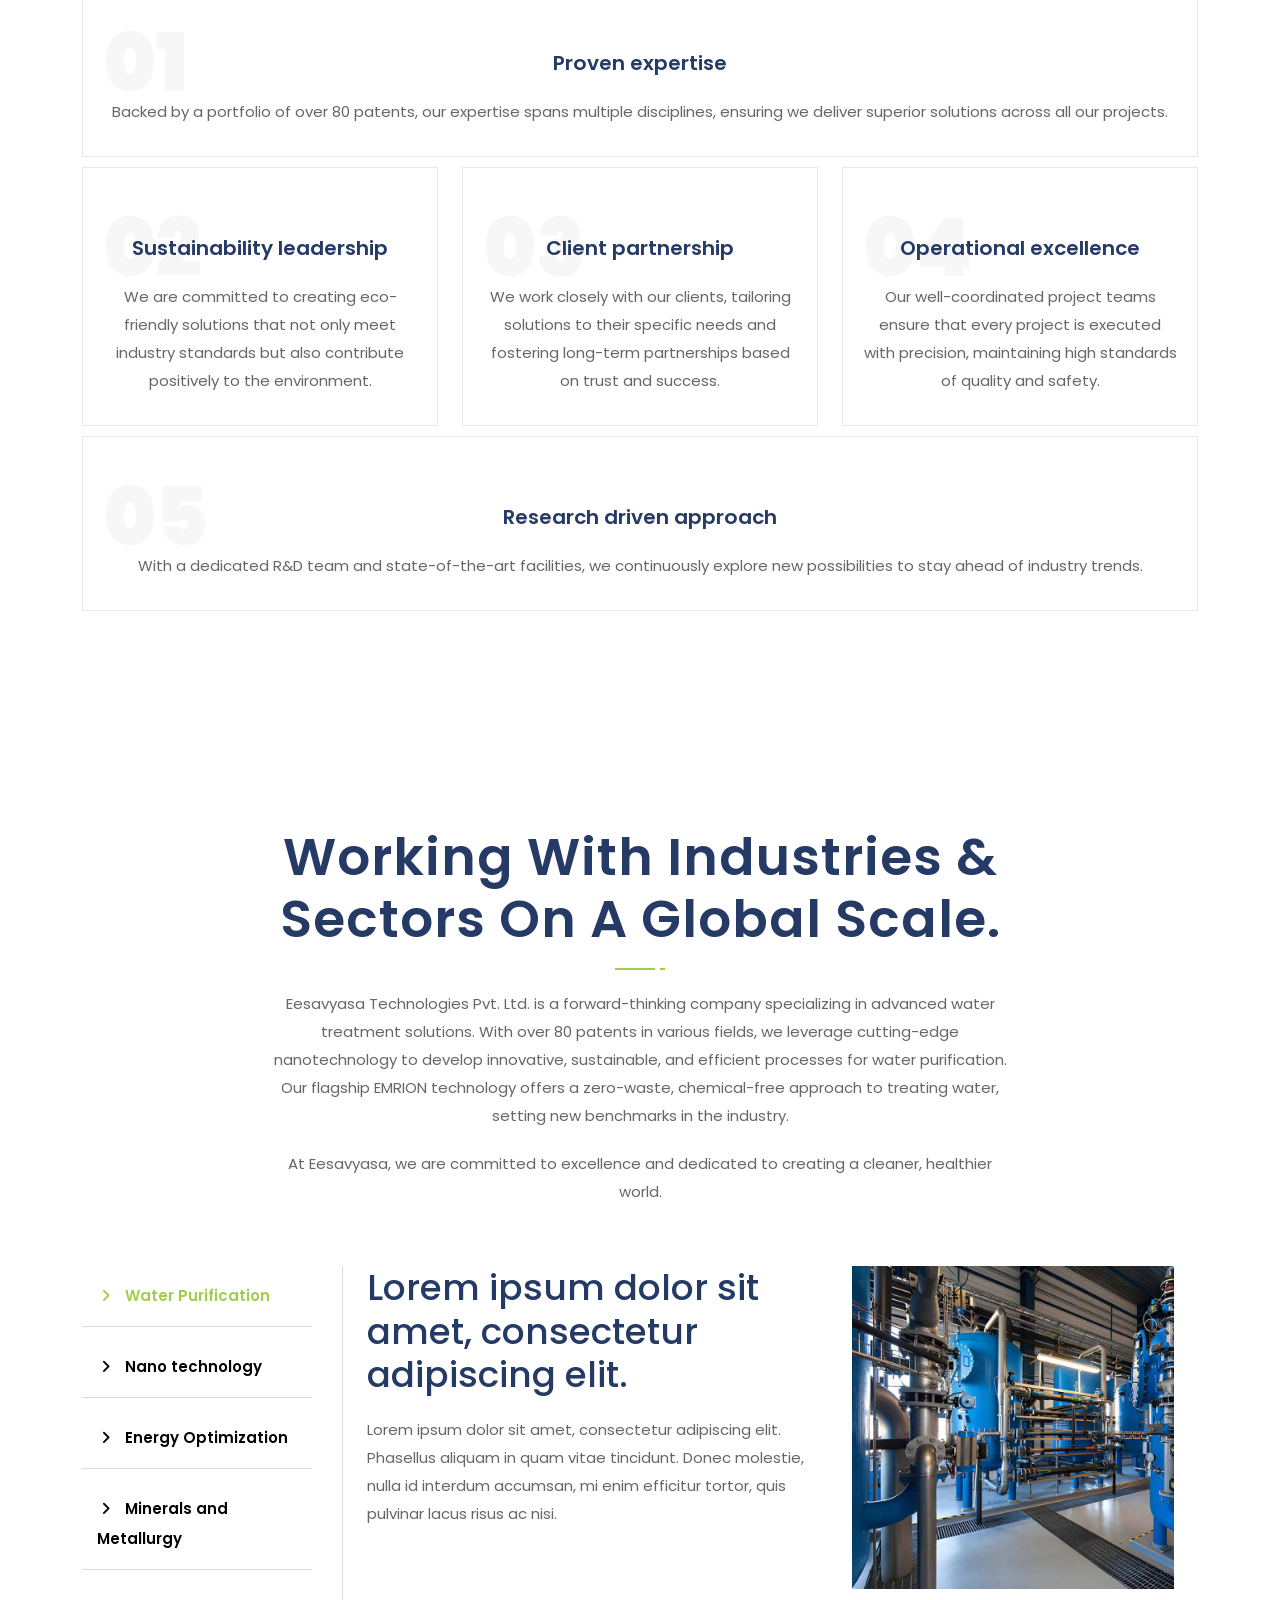
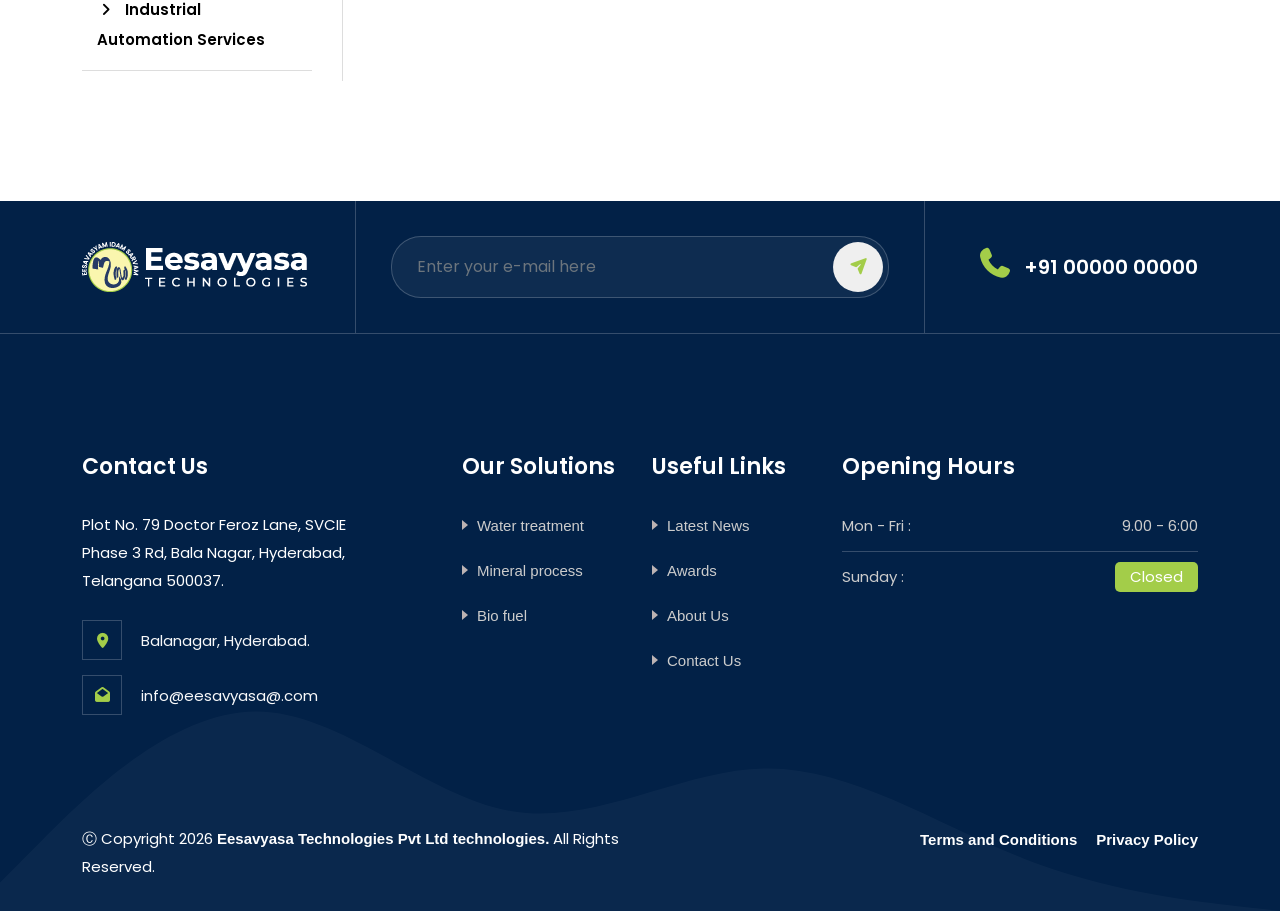
<file: aboutus.html>
<!DOCTYPE html><html lang="en"><head>
    <!-- ========== Meta Tags ========== -->
    <meta charset="utf-8">
    <meta http-equiv="X-UA-Compatible" content="IE=edge">
    <meta name="viewport" content="width=device-width, initial-scale=1">
    <meta name="description" content="Eesavyasa technologies Private limited">

    <!-- ========== Page Title ========== -->
    <title>Eesavyasa technologies Private limited</title>

    <!-- ========== Favicon Icon ========== -->
    <link rel="shortcut icon" href="assets/img/favicon.png" type="image/x-icon">

    <!-- ========== Start Stylesheet ========== -->
    <link rel="stylesheet" href="assets/css/bootstrap.min.css">
    <link rel="stylesheet" href="assets/css/flaticon-set.css">
    <link rel="stylesheet" href="assets/css/themify-icons.css">
    <link rel="stylesheet" href="assets/css/font-awesome.min.css">
    <link rel="stylesheet" href="assets/css/magnific-popup.css">
    <link rel="stylesheet" href="assets/css/owl.carousel.min.css">
    <link rel="stylesheet" href="assets/css/owl.theme.default.min.css">
    <link rel="stylesheet" href="assets/css/animate.css">
    <link rel="stylesheet" href="assets/css/owl.theme.default.min.css">
    <link rel="stylesheet" href="assets/css/bootsnav.css">
    <link rel="stylesheet" href="style.css">
    <link rel="stylesheet" href="assets/css/responsive.css">
	<link rel='stylesheet' href='https://cdn-uicons.flaticon.com/4.0.0/uicons-solid-rounded/css/uicons-solid-rounded.css'>
	<link rel='stylesheet' href='https://cdn-uicons.flaticon.com/4.0.0/uicons-solid-rounded/css/uicons-solid-rounded.css'>
    <!-- ========== End Stylesheet ========== -->

</head>

<body>

    <!-- Preloader Start -->
    <div class="se-pre-con"></div>
    <!-- Preloader Ends -->

    <!-- Start Header Top 
    ============================================= -->
    <div class="top-bar-area bg-dark text-light">
        <div class="container">
            <div class="row align-center">
                <div class="col-lg-3 logo shape">
                    <a href="index.html">
                        <img src="assets/img/ETPL_Logo.png" class="logo" alt="Logo">
                    </a>
                </div>
                <div class="col-lg-9 info float-right text-end">
                    <div class="info box">
                        <ul class="list">
                            <li>
                                <i class="fas fa-map-marker-alt"></i>
                                Balanagar, Hyderabad - 500037.
                            </li>
                            <li>
                                <i class="fas fa-envelope-open"></i>
                                Info@eesavyasa.com
                            </li>
                        </ul>
                        <ul class="social">
                            <li class="facebook">
                                <a href="#"><i class="fab fa-facebook-f"></i></a>
                            </li>
							<li class="instagram">
								<a href="#"><i class="fab fa-instagram"></i></a>
							</li>
                            <li class="linkedin">
                                <a href="#"><i class="fab fa-linkedin-in"></i></a>
                            </li>
                        </ul>
                    </div>
                </div>
            </div>
        </div>
    </div>
    <!-- End Header Top -->
	
   <!-- Header 
    ============================================= -->
    <header>
        <!-- Start Navigation -->
        <nav class="navbar mobile-sidenav logo-less attr-border navbar-sticky navbar-default validnavs">

            <!-- Start Top Search -->
            <div class="top-search">
                <div class="container-xl">
                    <div class="input-group">
                        <span class="input-group-addon"><i class="fa fa-search"></i></span>
                        <input type="text" class="form-control" placeholder="Search">
                        <span class="input-group-addon close-search"><i class="fa fa-times"></i></span>
                    </div>
                </div>
            </div>
            <!-- End Top Search -->

            <div class="container d-flex justify-content-center align-items-center">            
                

                <!-- Start Header Navigation -->
                <div class="navbar-header">
                    <button type="button" class="navbar-toggle" data-toggle="collapse" data-target="#navbar-menu">
                        <i class="fa fa-bars"></i>
                    </button>
                    <a class="navbar-brand" href="index.html"><img src="assets/img/ETPL_Logo.png" class="logo" alt="Logo"></a>
                </div>
                <!-- End Header Navigation -->

                <!-- Collect the nav links, forms, and other content for toggling -->
                <div class="collapse navbar-collapse" id="navbar-menu">

                    <img src="assets/img/ETPL_Logo.png" alt="Logo">
                    <button type="button" class="navbar-toggle" data-toggle="collapse" data-target="#navbar-menu">
                        <i class="fa-solid fa-xmark"></i>
                    </button>
                    
                    <ul class="nav navbar-nav navbar-right" data-in="fadeInDown" data-out="fadeOutUp">

                        <li><a href="index.html" class="active">Home</a></li>
						
                        <li class="dropdown">
                            <a href="#" class="dropdown-toggle smooth-menu" data-toggle="dropdown">Our Solutions</a>
                            <ul class="dropdown-menu">
                                <li><a href="#">Water Treatment</a></li>
                                <li><a href="#">Mineral Process</a></li>
                                <li><a href="#">Bio Fuel</a></li>
                            </ul>
                        </li>
						<li class="dropdown">
                            <a href="#" class="dropdown-toggle smooth-menu" data-toggle="dropdown">Our Sucess Stories</a>
                            <ul class="dropdown-menu">
                                <li><a href="#">Our Clients</a></li>
                                <li><a href="#">Our Research Projects</a></li>
                            </ul>
                        </li>
						<li><a href="aboutus.html">About Us</a></li>
						<li><a href="team.html">Our Team</a></li>
						<li><a href="contactus.html">Contact Us</a></li>
                    </ul>
                </div><!-- /.navbar-collapse -->

                <!-- Main Nav -->

            </div>   
            
        </nav>
        <!-- End Navigation -->

    </header>
    <!-- End Header -->	
	
	    <!-- Start Breadcrumb 
    ============================================= -->
    <div class="breadcrumb-area gradient-bg bg-cover shadow dark text-light text-center" style="background-image: url(assets/img/banner/aboutEesavyasa.jpg);">
        <div class="container">
            <div class="row">
                <div class="col-lg-8 offset-lg-2">
                    <h1>About Us</h1>
                    <ul class="breadcrumb">
                        <li><a href="index.html"><i class="fas fa-home"></i> Home</a></li>
                        <li><a href="#">Our Team</a></li>
                        <li class="active">About Us</li>
                    </ul>
                </div>
            </div>
        </div>
    </div>
    <!-- End Breadcrumb -->

    <!-- Start Our About
    ============================================= -->
    <div class="about-area overflow-hidden shape-box default-padding-top bg-fixed" style="background-image: url(assets/img/bg.png);">
        <div class="container">
            <div class="row">
                <div class="col-lg-6 info-content">
                    <h2>
                        <strong>21</strong> <span>Years Work Experience in Advanced Technologies</span>
                    </h2>
                    <p>
                        Lorem ipsum dolor sit amet, consectetur adipiscing elit. Fusce non laoreet nisl. Aliquam tempor erat non ante tristique faucibus. Ut nisl erat, molestie quis congue eu, tristique pharetra sem. Proin.
                    </p>
                    <blockquote>
                        <p>
                            For over two decades, ETPL has driven progress through advanced technologies. We transform complex challenges into intelligent solutions with precision. Committed to environmental responsibility, we deliver robust systems for long-term performance.
                        </p>
                        <span>- Eesavyasa Technologies</span>
                    </blockquote>
                    <a href="#" class="btn btn-dark border btn-md" data-animation="animated slideInUp">Read More</a>
                </div>
                <div class="col-lg-6 thumb-box">
                    <div class="thumb">
                        <img src="assets/img/about/SewageTreatmentPlant.jpg" alt="Thumb">
                        <div class="video bg-cover" style="background-image: url(assets/img/about/3.jpg);">
                            <a href="#" class="popup-youtube video-play-button">
                                <i class="ti-control-play"></i>
                            </a>
                        </div>
                    </div>
                </div>
            </div>
        </div>

    </div>
    <!-- End Our About -->

   <!-- Start Work Porccess 
    ============================================= -->
    <div class="work-process-area relative default-padding bottom-less bg-fixed" style="background-image: url(assets/img/bg.png);">
        <div class="container">
            <div class="row">
                <div class="col-lg-8 offset-lg-2">
                    <div class="site-heading text-center">
                        <h4>Making water work better</h4>
                        <h2>Our strengths</h2>
                        <p>
                           Lorem ipsum dolor sit amet, consectetur adipiscing elit. Aenean lacinia magna non lectus cursus, vitae vulputate ante pulvinar. Donec non lacus sed massa tincidunt laoreet quis in odio. Nam sed.
                        </p>
                    </div>
                </div>
            </div>
            <div class="work-pro-items">
                <div class="row">
                    <div class="col-lg-12 col-md-6 single-item">
                        <div class="item">
                            <div class="item-inner">
                                <i class="fi fi-sr-user-experience"></i>
                                <h4>Proven expertise <span>01</span></h4>
                                <p>
                                    Backed by a portfolio of over 80 patents, our expertise spans multiple disciplines, ensuring we deliver superior solutions across all our projects.
                                </p>
                            </div>
                        </div>
                    </div>
                    <div class="col-lg-4 col-md-6 single-item">
                        <div class="item">
                            <div class="item-inner">
                                <i class="fi fi-sr-save-the-planet"></i>
                                <h4>Sustainability leadership <span>02</span></h4>
                                <p>
                                    We are committed to creating eco-friendly solutions that not only meet industry standards but also contribute positively to the environment.
                                </p>
                            </div>
                        </div>
                    </div>
                    <div class="col-lg-4 col-md-6 single-item">
                        <div class="item">
                            <div class="item-inner">
                                <i class="fi fi-sr-handshake-trust"></i>
                                <h4>Client partnership <span>03</span></h4>
                                <p>
                                    We work closely with our clients, tailoring solutions to their specific needs and fostering long-term partnerships based on trust and success.
                                </p>
                            </div>
                        </div>
                    </div>
					 <div class="col-lg-4 col-md-6 single-item">
                        <div class="item">
                            <div class="item-inner">
                                <i class="fi fi-sr-quality"></i>
                                <h4>Operational excellence <span>04</span></h4>
                                <p>
                                    Our well-coordinated project teams ensure that every project is executed with precision, maintaining high standards of quality and safety.
                                </p>
                            </div>
                        </div>
                    </div>
					 <div class="col-lg-12 col-md-6 single-item">
                        <div class="item">
                            <div class="item-inner">
                                <i class="fi fi-sr-global-research"></i>
                                <h4>Research driven approach <span>05</span></h4>
                                <p>
                                    With a dedicated R&D team and state-of-the-art facilities, we continuously explore new possibilities to stay ahead of industry trends.
                                </p>
                            </div>
                        </div>
                    </div>
                </div>
            </div>
        </div>
    </div>
    <!-- End Work Porccess -->

    <!-- Start Services
    ============================================= -->
    <div class="service-area default-padding bg-fixed" style="background-image: url(assets/img/bg.png);">
        <div class="container">
            <div class="services-box">
            <div class="row">
                <div class="col-lg-8 offset-lg-2">
                    <div class="site-heading text-center">
                        <h2>Working with industries & sectors on a global scale.</h2>
                        <p>
                           Eesavyasa Technologies Pvt. Ltd. is a forward-thinking company specializing in advanced water treatment solutions. With over 80 patents in various fields, we leverage cutting-edge nanotechnology to develop innovative, sustainable, and efficient processes for water purification. Our flagship EMRION technology offers a zero-waste, chemical-free approach to treating water, setting new benchmarks in the industry.
                        </p>
                        <p>At Eesavyasa, we are committed to excellence and dedicated to creating a cleaner, healthier world.</p>
                    </div>
                </div>
            </div>
                <div class="row">
                    <div class="col-lg-3">
                        <ul class="nav nav-pills" id="pills-tab" role="tablist">
                            <li class="nav-item" role="presentation">
                                <button class="nav-link active" id="pills-home-tab" data-bs-toggle="pill" data-bs-target="#pills-home" type="button" role="tab" aria-controls="pills-home" aria-selected="true"><i class="fas fa-angle-right"></i> Water Purification</button>
                            </li>
                            <li class="nav-item" role="presentation">
                                <button class="nav-link" id="pills-profile-tab" data-bs-toggle="pill" data-bs-target="#pills-profile" type="button" role="tab" aria-controls="pills-profile" aria-selected="false"><i class="fas fa-angle-right"></i> Nano technology</button>
                            </li>
                            <li class="nav-item" role="presentation">
                                <button class="nav-link" id="pills-contact-tab" data-bs-toggle="pill" data-bs-target="#pills-contact" type="button" role="tab" aria-controls="pills-contact" aria-selected="false"><i class="fas fa-angle-right"></i> Energy Optimization</button>
                            </li>
                            <li class="nav-item" role="presentation">
                                <button class="nav-link" id="pills-contact-tab" data-bs-toggle="pill" data-bs-target="#pills-contact-2" type="button" role="tab" aria-controls="pills-contact" aria-selected="false"><i class="fas fa-angle-right"></i> Minerals and Metallurgy</button>
                            </li>
                            <li class="nav-item" role="presentation">
                                <button class="nav-link" id="pills-contact-tab-3" data-bs-toggle="pill" data-bs-target="#pills-contact-3" type="button" role="tab" aria-controls="pills-contact-3" aria-selected="false"><i class="fas fa-angle-right"></i> Industrial Automation Services</button>
                            </li>
                        </ul>
                    </div>
                    <div class="col-lg-9">
                        <div class="tab-content" id="pills-tabContent">
                            <div class="tab-pane fade show active" id="pills-home" role="tabpanel" aria-labelledby="pills-home-tab" tabindex="0">
                                <div class="row">
                                   <div class="row">
                                        <div class="col-lg-7 col-md-12 info">
                                            <h3>Lorem ipsum dolor sit amet, consectetur adipiscing elit.</h3>
                                            <p>
                                                Lorem ipsum dolor sit amet, consectetur adipiscing elit. Phasellus aliquam in quam vitae tincidunt. Donec molestie, nulla id interdum accumsan, mi enim efficitur tortor, quis pulvinar lacus risus ac nisi.
                                            </p>
                                        </div>
                                        <div class="col-lg-5 col-md-12 thumb">
                                            <img src="assets/img/services/WaterPurification.jpg" alt="Thumb">
                                        </div>
                                    </div>
                                </div>
                            </div>
                            <div class="tab-pane fade" id="pills-profile" role="tabpanel" aria-labelledby="pills-profile-tab" tabindex="0">
                                <div class="row">
                                    <div class="col-lg-7 col-md-12 info">
                                        <h3>Lorem ipsum dolor sit amet, consectetur adipiscing elit.</h3>
                                        <p>
                                            Lorem ipsum dolor sit amet, consectetur adipiscing elit. Phasellus aliquam in quam vitae tincidunt. Donec molestie, nulla id interdum accumsan, mi enim efficitur tortor, quis pulvinar lacus risus ac nisi.
                                        </p>
                                    </div>
                                    <div class="col-lg-5 col-md-12 thumb">
                                        <img src="assets/img/services/nanotechnology.jpg" alt="Thumb">
                                    </div>
                                </div>
                            </div>
                            <div class="tab-pane fade" id="pills-contact" role="tabpanel" aria-labelledby="pills-contact-tab" tabindex="0">
                                <div class="row">
                                    <div class="col-lg-7 col-md-12 info">
                                        <h3>Lorem ipsum dolor sit amet, consectetur adipiscing elit.</h3>
                                        <p>
                                            Lorem ipsum dolor sit amet, consectetur adipiscing elit. Phasellus aliquam in quam vitae tincidunt. Donec molestie, nulla id interdum accumsan, mi enim efficitur tortor, quis pulvinar lacus risus ac nisi.
                                        </p>
                                    </div>
                                    <div class="col-lg-5 col-md-12 thumb">
                                        <img src="assets/img/services/EnergyOptimization.jpg" alt="Thumb">
                                    </div>
                                </div>
                            </div>
                            <div class="tab-pane fade" id="pills-contact-2" role="tabpanel" aria-labelledby="pills-contact-tab" tabindex="0">
                                <div class="row">
                                    <div class="col-lg-7 col-md-12 info">
                                        <h3>Lorem ipsum dolor sit amet, consectetur adipiscing elit.</h3>
                                        <p>
                                            Lorem ipsum dolor sit amet, consectetur adipiscing elit. Phasellus aliquam in quam vitae tincidunt. Donec molestie, nulla id interdum accumsan, mi enim efficitur tortor, quis pulvinar lacus risus ac nisi.
                                        </p>
                                    </div>
                                    <div class="col-lg-5 col-md-12 thumb">
                                        <img src="assets/img/services/MineralsAndMetallurgy.jpg" alt="Thumb">
                                    </div>
                                </div>
                            </div>
                            <div class="tab-pane fade" id="pills-contact-3" role="tabpanel" aria-labelledby="pills-contact-tab-3" tabindex="0">
                                <div class="row">
                                    <div class="col-lg-7 col-md-12 info">
                                        <h3>Lorem ipsum dolor sit amet, consectetur adipiscing elit.</h3>
                                        <p>
                                            ALorem ipsum dolor sit amet, consectetur adipiscing elit. Phasellus aliquam in quam vitae tincidunt. Donec molestie, nulla id interdum accumsan, mi enim efficitur tortor, quis pulvinar lacus risus ac nisi.
                                        </p>
                                    </div>
                                    <div class="col-lg-5 col-md-12 thumb">
                                        <img src="assets/img/services/IndustrialAutomation.jpg" alt="Thumb">
                                    </div>
                                </div>
                            </div>
                        </div>
                    </div>
                </div>
            </div>
        </div>
    </div>
    <!-- End Services Area -->

    <!-- Start Footer 
    ============================================= -->
    <footer class="bg-dark text-light">
        <!-- Footer Top -->
        <div class="footer-top text-center bg-dark text-light">
            <div class="container">
                <div class="row align-center">
                    <div class="logo col-lg-3 text-start">
                        <a href="#"><img src="assets/img/ETPL_Logo_Light.png" alt="Logo"></a>
                    </div>
                    <div class="subscribe-form col-lg-6">
                        <form action="#">
                            <input type="email" name="email" class="form-control" placeholder="Enter your e-mail here">
                            <button type="submit"><i class="fa fa-paper-plane"></i></button>  
                        </form>
                    </div>
                    <div class="col-lg-3 phone text-end">
                        <h4><i class="fas fa-phone"></i> +91 00000 00000</h4>
                    </div>
                </div>
            </div>
        </div>
        <!-- End Footer Top -->

        <div class="container">
            <div class="f-items default-padding">
                <div class="row">

                    <!-- Single Item -->
                    <div class="col-lg-4 col-md-6 single-item">
                        <div class="f-item contact">
                            <h4 class="widget-title">Contact Us</h4>
                            <p>
                                Plot No. 79 Doctor Feroz Lane, SVCIE Phase 3 Rd, Bala Nagar, Hyderabad, Telangana 500037.
                            </p>
                            <ul>
                                <li>
                                    <i class="fas fa-map-marker-alt"></i>
                                    Balanagar, Hyderabad.
                                </li>
                                <li>
                                    <i class="fas fa-envelope-open"></i>
                                    info@eesavyasa@.com
                                </li>
                            </ul>
                        </div>
                    </div>
                    <!-- End Single Item -->
                    <!-- Single Item -->
                    <div class="col-lg-2 col-md-6 single-item">
                        <div class="f-item link">
                            <h4 class="widget-title">Our Solutions</h4>
                            <ul>
                                <li>
                                    <a href="#">Water treatment</a>
                                </li>
                                <li>
                                    <a href="#">Mineral process</a>
                                </li>
                                <li>
                                    <a href="#">Bio fuel</a>
                                </li>
                            </ul>
                        </div>
                    </div>
                    <!-- End Single Item -->
                    <!-- Single Item -->
                    <div class="col-lg-2 col-md-6 single-item">
                        <div class="f-item link">
                            <h4 class="widget-title">Useful Links</h4>
                            <ul>
                                <li>
                                    <a href="#">Latest News</a>
                                </li>
                                <li>
                                    <a href="#">Awards</a>
                                </li>
                                <li>
                                    <a href="#">About Us</a>
                                </li>
                                <li>
                                    <a href="#">Contact Us</a>
                                </li>
                            </ul>
                        </div>
                    </div>
                    <!-- End Single Item -->
                    <!-- Single Item -->
                    <div class="col-lg-4 col-md-6 single-item">
                        <div class="f-item opening-hours">
                            <h4 class="widget-title">Opening Hours</h4>
                            <ul>
                                <li> 
                                    <span>Mon - Fri :  </span>
                                    <div class="float-right"> 9.00 - 6:00</div>
                                </li>
                                <li> 
                                    <span> Sunday : </span>
                                    <div class="float-right closed"> Closed </div>
                                </li>
                            </ul>
                        </div>
                    </div>
                    <!-- End Single Item -->
                </div>
            </div>
        </div>
        <!-- Fixed Shape -->

        <div class="footer-bottom">
            <div class="container">
                <div class="row">
                    <div class="col-lg-6">
                        <p>Ⓒ Copyright 2026 <a href="#">Eesavyasa Technologies Pvt Ltd technologies.</a> All Rights Reserved. </p>
                    </div>
                    <div class="col-lg-6 text-end">
                        <ul>
                            <li>
                                <a href="#">Terms and Conditions</a>
                            </li>
                            <li>
                                <a href="#">Privacy Policy</a>
                            </li>
                        </ul>
                    </div>
                </div>
            </div>
        </div>
        <!-- Start Footer Bottom -->

        <div class="fixed-shape">
            <img src="assets/img/shape/3.svg" alt="Shape">
        </div>
        <!-- End Fixed Shape -->
    </footer>
    <!-- End Footer -->

   <!-- jQuery Frameworks
    ============================================= -->
    <script src="assets/js/jquery-3.7.1.min.js"></script>
    <script src="assets/js/bootstrap.min.js"></script>
    <script src="assets/js/jquery.appear.js"></script>
    <script src="assets/js/jquery.easing.min.js"></script>
    <script src="assets/js/jquery.magnific-popup.min.js"></script>
    <script src="assets/js/owl.carousel.min.js"></script>
    <script src="assets/js/wow.min.js"></script>
    <script src="assets/js/progress-bar.min.js"></script>
    <script src="assets/js/isotope.pkgd.min.js"></script>
    <script src="assets/js/imagesloaded.pkgd.min.js"></script>
    <script src="assets/js/count-to.js"></script>
    <script src="assets/js/bootsnav.js"></script>
    <script src="assets/js/main.js"></script>
	
	
</body></html>
</file>
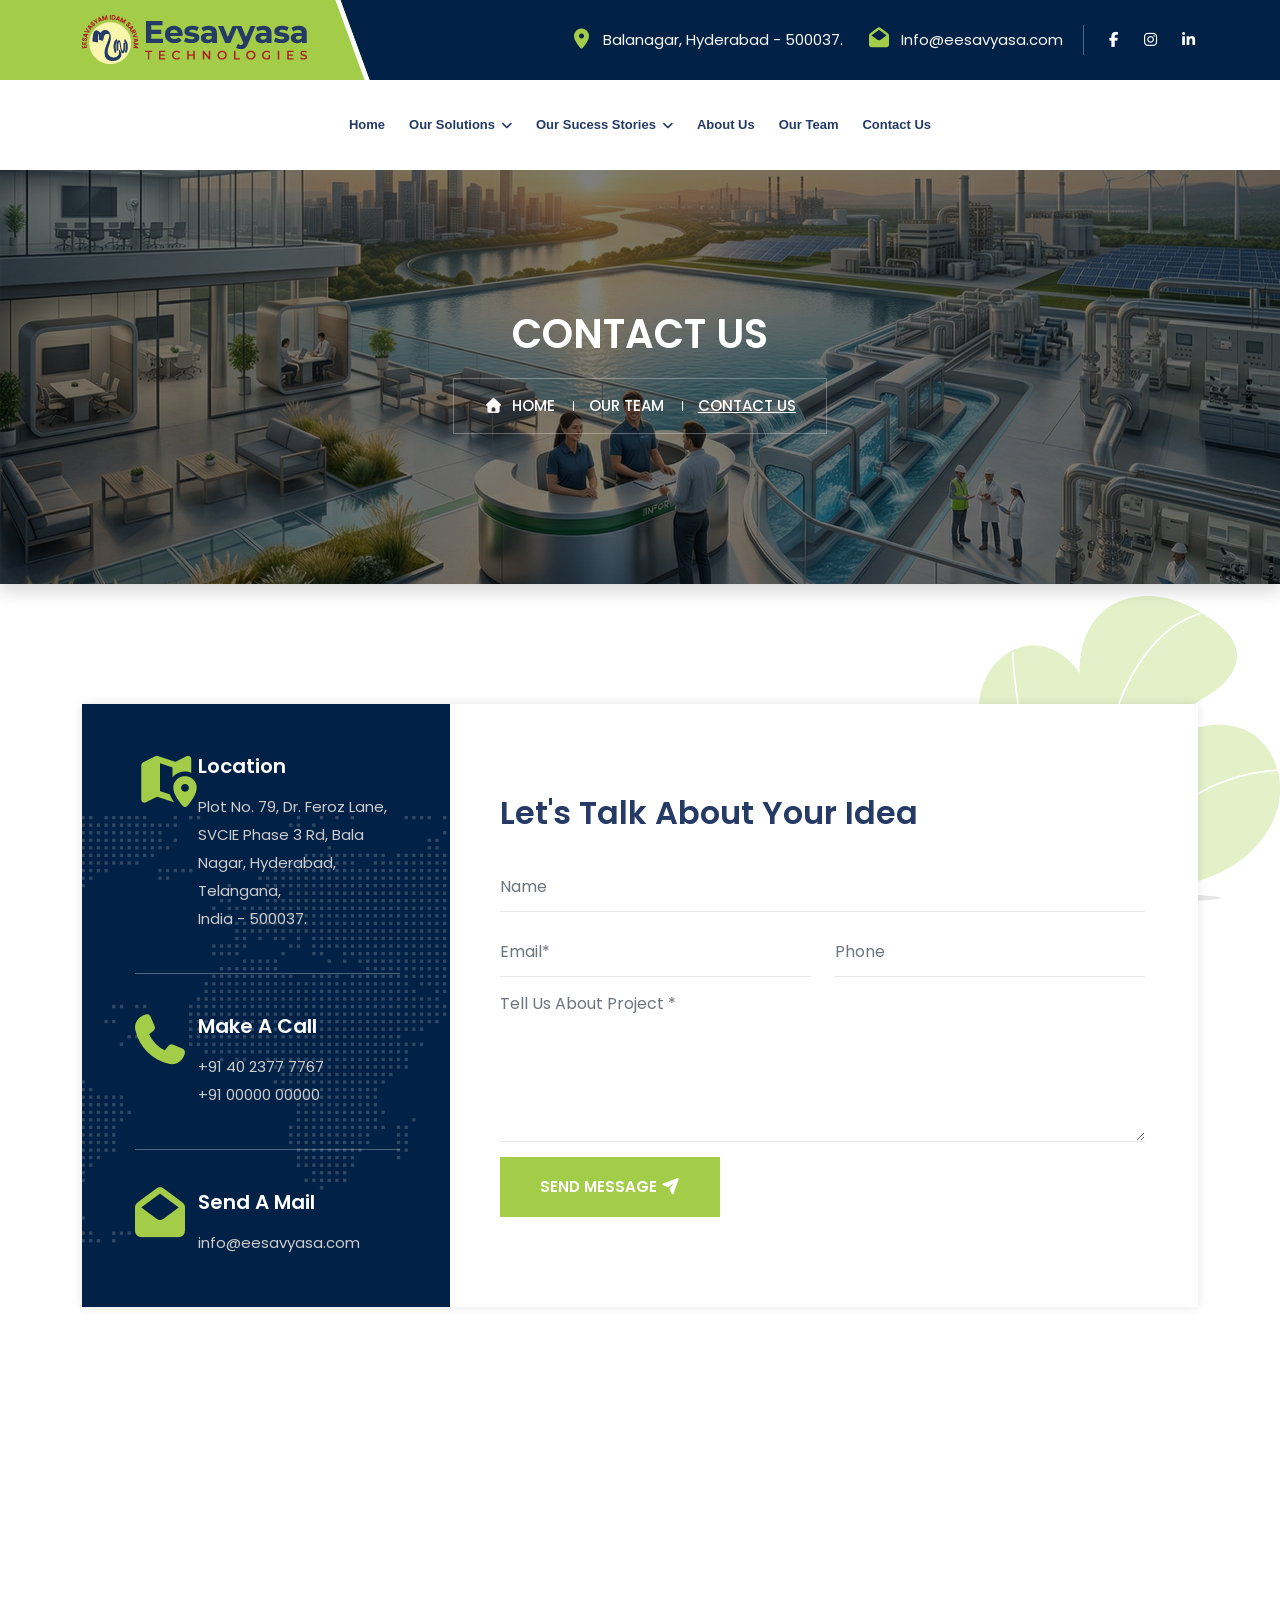
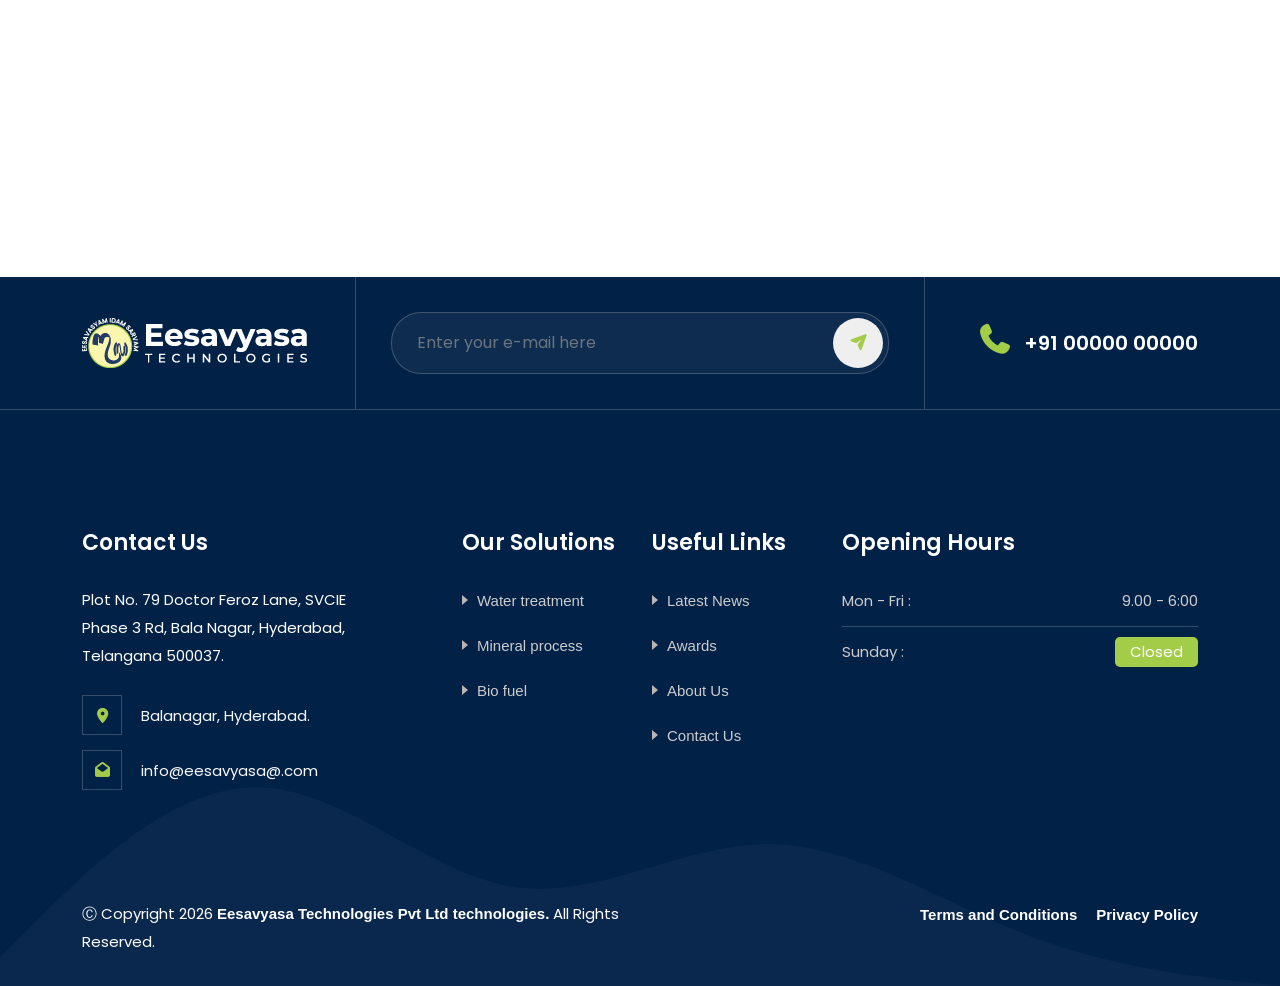
<file: contactus.html>
<!DOCTYPE html><html lang="en"><head>
    <!-- ========== Meta Tags ========== -->
    <meta charset="utf-8">
    <meta http-equiv="X-UA-Compatible" content="IE=edge">
    <meta name="viewport" content="width=device-width, initial-scale=1">
    <meta name="description" content="Eesavyasa technologies Private limited">

    <!-- ========== Page Title ========== -->
    <title>Eesavyasa technologies Private limited</title>

    <!-- ========== Favicon Icon ========== -->
    <link rel="shortcut icon" href="assets/img/favicon.png" type="image/x-icon">

    <!-- ========== Start Stylesheet ========== -->
    <link rel="stylesheet" href="assets/css/bootstrap.min.css">
    <link rel="stylesheet" href="assets/css/flaticon-set.css">
    <link rel="stylesheet" href="assets/css/themify-icons.css">
    <link rel="stylesheet" href="assets/css/font-awesome.min.css">
    <link rel="stylesheet" href="assets/css/magnific-popup.css">
    <link rel="stylesheet" href="assets/css/owl.carousel.min.css">
    <link rel="stylesheet" href="assets/css/owl.theme.default.min.css">
    <link rel="stylesheet" href="assets/css/animate.css">
    <link rel="stylesheet" href="assets/css/owl.theme.default.min.css">
    <link rel="stylesheet" href="assets/css/bootsnav.css">
    <link rel="stylesheet" href="style.css">
    <link rel="stylesheet" href="assets/css/responsive.css">
	<link rel='stylesheet' href='https://cdn-uicons.flaticon.com/4.0.0/uicons-solid-rounded/css/uicons-solid-rounded.css'>
	<link rel='stylesheet' href='https://cdn-uicons.flaticon.com/4.0.0/uicons-solid-rounded/css/uicons-solid-rounded.css'>
    <!-- ========== End Stylesheet ========== -->
	
<style>
.se-pre-con {
    display: none !important;
}
</style>

</head>

<body>

    <!-- Preloader Start -->
    <div class="se-pre-con"></div>
    <!-- Preloader Ends -->

    <!-- Start Header Top 
    ============================================= -->
    <div class="top-bar-area bg-dark text-light">
        <div class="container">
            <div class="row align-center">
                <div class="col-lg-3 logo shape">
                    <a href="index.html">
                        <img src="assets/img/ETPL_Logo.png" class="logo" alt="Logo">
                    </a>
                </div>
                <div class="col-lg-9 info float-right text-end">
                    <div class="info box">
                        <ul class="list">
                            <li>
                                <i class="fas fa-map-marker-alt"></i>
                                Balanagar, Hyderabad - 500037.
                            </li>
                            <li>
                                <i class="fas fa-envelope-open"></i>
                                Info@eesavyasa.com
                            </li>
                        </ul>
                        <ul class="social">
                            <li class="facebook">
                                <a href="#"><i class="fab fa-facebook-f"></i></a>
                            </li>
							<li class="instagram">
								<a href="#"><i class="fab fa-instagram"></i></a>
							</li>
                            <li class="linkedin">
                                <a href="#"><i class="fab fa-linkedin-in"></i></a>
                            </li>
                        </ul>
                    </div>
                </div>
            </div>
        </div>
    </div>
    <!-- End Header Top -->
	
   <!-- Header 
    ============================================= -->
    <header>
        <!-- Start Navigation -->
        <nav class="navbar mobile-sidenav logo-less attr-border navbar-sticky navbar-default validnavs">

            <!-- Start Top Search -->
            <div class="top-search">
                <div class="container-xl">
                    <div class="input-group">
                        <span class="input-group-addon"><i class="fa fa-search"></i></span>
                        <input type="text" class="form-control" placeholder="Search">
                        <span class="input-group-addon close-search"><i class="fa fa-times"></i></span>
                    </div>
                </div>
            </div>
            <!-- End Top Search -->

            <div class="container d-flex justify-content-center align-items-center">            
                

                <!-- Start Header Navigation -->
                <div class="navbar-header">
                    <button type="button" class="navbar-toggle" data-toggle="collapse" data-target="#navbar-menu">
                        <i class="fa fa-bars"></i>
                    </button>
                    <a class="navbar-brand" href="#brand"><img src="assets/img/ETPL_Logo.png" class="logo" alt="Logo"></a>
                </div>
                <!-- End Header Navigation -->

                <!-- Collect the nav links, forms, and other content for toggling -->
                <div class="collapse navbar-collapse" id="navbar-menu">

                    <img src="assets/img/ETPL_Logo.png" alt="Logo">
                    <button type="button" class="navbar-toggle" data-toggle="collapse" data-target="#navbar-menu">
                        <i class="fa-solid fa-xmark"></i>
                    </button>
                    
                    <ul class="nav navbar-nav navbar-right" data-in="fadeInDown" data-out="fadeOutUp">
                        <li><a href="index.html" class="active">Home</a></li>
						
                        <li class="dropdown">
                            <a href="#" class="dropdown-toggle smooth-menu" data-toggle="dropdown">Our Solutions</a>
                            <ul class="dropdown-menu">
                                <li><a href="#">Water Treatment</a></li>
                                <li><a href="#">Mineral Process</a></li>
                                <li><a href="#">Bio Fuel</a></li>
                            </ul>
                        </li>
						<li class="dropdown">
                            <a href="#" class="dropdown-toggle smooth-menu" data-toggle="dropdown">Our Sucess Stories</a>
                            <ul class="dropdown-menu">
                                <li><a href="#">Our Clients</a></li>
                                <li><a href="#">Our Research Projects</a></li>
                            </ul>
                        </li>
						<li><a href="aboutus.html">About Us</a></li>
						<li><a href="team.html">Our Team</a></li>
						<li><a href="contactus.html">Contact Us</a></li>
                    </ul>
                </div><!-- /.navbar-collapse -->

                <!-- Main Nav -->

            </div>   
            
        </nav>
        <!-- End Navigation -->

    </header>
    <!-- End Header -->	
	
	    <!-- Start Breadcrumb 
    ============================================= -->
    <div class="breadcrumb-area gradient-bg bg-cover shadow dark text-light text-center" style="background-image: url(assets/img/banner/contactEesavyasa.jpg);">
        <div class="container">
            <div class="row">
                <div class="col-lg-8 offset-lg-2">
                    <h1>Contact Us</h1>
                    <ul class="breadcrumb">
                        <li><a href="index.html"><i class="fas fa-home"></i> Home</a></li>
                        <li><a href="team.html">Our Team</a></li>
                        <li class="active">Contact Us</li>
                    </ul>
                </div>
            </div>
        </div>
    </div>
    <!-- End Breadcrumb -->

    <!-- Start Contact Area
    ============================================= -->
    <div class="contact-area default-padding">
        <!-- Fixed BG -->
        <div class="fixed-bg">
            <img src="assets\img\Contact\ContactIllus.png"" alt="Thumb">
        </div>
        <!-- End Fixed BG -->
        <div class="container">
            <div class="contact-items">
                <div class="row align-center">

                    <div class="col-lg-4 right-item">
                        <div class="info-items text-light">
                            <!-- Single Item -->
                            <div class="item">
                                <div class="icon">
                                    <i class="fas fa-map-marked-alt"></i>
                                </div>
                                <div class="info">
                                    <h5>Location</h5>
                                    <p>
                                        Plot No. 79, Dr. Feroz Lane, <br>SVCIE Phase 3 Rd, Bala Nagar, Hyderabad, Telangana, <br>India - 500037.
                                    </p>
                                </div>
                            </div>
                            <!-- End Single Item -->
                            <!-- Single Item -->
                            <div class="item">
                                <div class="icon">
                                    <i class="fas fa-phone"></i>
                                </div>
                                <div class="info">
                                    <h5>Make a Call</h5>
                                    <p>
                                        +91 40 2377 7767 <br> +91 00000 00000
                                    </p>
                                </div>
                            </div>
                            <!-- End Single Item -->
                            <!-- Single Item -->
                            <div class="item">
                                <div class="icon">
                                    <i class="fas fa-envelope-open"></i>
                                </div>
                                <div class="info">
                                    <h5>Send a Mail</h5>
                                    <p>
                                        info@eesavyasa.com
                                    </p>
                                </div>
                            </div>
                            <!-- End Single Item -->
                        </div>
                    </div>
                    
                    <div class="col-lg-8 left-item">
                        <div class="content">
                            <h2>Let's Talk About Your Idea</h2>
                            <form action="assets/mail/contact.php" method="POST" class="contact-form">
                                <div class="row">
                                    <div class="col-lg-12">
                                        <div class="form-group">
                                            <input class="form-control" id="name" name="name" placeholder="Name" type="text">
                                            <span class="alert-error"></span>
                                        </div>
                                    </div>
                                </div>
                                <div class="row">
                                    <div class="col-lg-6">
                                        <div class="form-group">
                                            <input class="form-control" id="email" name="email" placeholder="Email*" type="email">
                                            <span class="alert-error"></span>
                                        </div>
                                    </div>
                                    <div class="col-lg-6">
                                        <div class="form-group">
                                            <input class="form-control" id="phone" name="phone" placeholder="Phone" type="text">
                                            <span class="alert-error"></span>
                                        </div>
                                    </div>
                                </div>
                                <div class="row">
                                    <div class="col-lg-12">
                                        <div class="form-group comments">
                                            <textarea class="form-control" id="comments" name="comments" placeholder="Tell Us About Project *"></textarea>
                                        </div>
                                    </div>
                                </div>
                                <div class="row">
                                    <div class="col-lg-12">
                                        <button type="submit" name="submit" id="submit">
                                            Send Message <i class="fa fa-paper-plane"></i>
                                        </button>
                                    </div>
                                </div>
                                <!-- Alert Message -->
                                <div class="col-lg-12 alert-notification">
                                    <div id="message" class="alert-msg"></div>
                                </div>
                            </form>
                        </div>
                    </div>

                </div>
            </div>
        </div>
    </div>
    <!-- End Contact -->

    <!-- Start Google Maps 
    ============================================= -->
    <div class="maps-area">
        <div class="google-maps">
            <iframe src="https://www.google.com/maps/embed?pb=!1m18!1m12!1m3!1d3805.8734800276834!2d78.43632538332126!3d17.46576867676227!2m3!1f0!2f0!3f0!3m2!1i1024!2i768!4f13.1!3m3!1m2!1s0x3bcb91aab86567db%3A0x321eb1935e0a056b!2sEesavyasa%20Technologies%20Pvt%20Ltd!5e0!3m2!1sen!2sin!4v1775116670565!5m2!1sen!2sin"></iframe>
        </div>
    </div>
    <!-- End Google Maps -->

    <!-- Start Footer 
    ============================================= -->
    <footer class="bg-dark text-light">
        <!-- Footer Top -->
        <div class="footer-top text-center bg-dark text-light">
            <div class="container">
                <div class="row align-center">
                    <div class="logo col-lg-3 text-start">
                        <a href="#"><img src="assets/img/ETPL_Logo_Light.png" alt="Logo"></a>
                    </div>
                    <div class="subscribe-form col-lg-6">
                        <form action="#">
                            <input type="email" name="email" class="form-control" placeholder="Enter your e-mail here">
                            <button type="submit"><i class="fa fa-paper-plane"></i></button>  
                        </form>
                    </div>
                    <div class="col-lg-3 phone text-end">
                        <h4><i class="fas fa-phone"></i> +91 00000 00000</h4>
                    </div>
                </div>
            </div>
        </div>
        <!-- End Footer Top -->

        <div class="container">
            <div class="f-items default-padding">
                <div class="row">

                    <!-- Single Item -->
                    <div class="col-lg-4 col-md-6 single-item">
                        <div class="f-item contact">
                            <h4 class="widget-title">Contact Us</h4>
                            <p>
                                Plot No. 79 Doctor Feroz Lane, SVCIE Phase 3 Rd, Bala Nagar, Hyderabad, Telangana 500037.
                            </p>
                            <ul>
                                <li>
                                    <i class="fas fa-map-marker-alt"></i>
                                    Balanagar, Hyderabad.
                                </li>
                                <li>
                                    <i class="fas fa-envelope-open"></i>
                                    info@eesavyasa@.com
                                </li>
                            </ul>
                        </div>
                    </div>
                    <!-- End Single Item -->
                    <!-- Single Item -->
                    <div class="col-lg-2 col-md-6 single-item">
                        <div class="f-item link">
                            <h4 class="widget-title">Our Solutions</h4>
                            <ul>
                                <li>
                                    <a href="#">Water treatment</a>
                                </li>
                                <li>
                                    <a href="#">Mineral process</a>
                                </li>
                                <li>
                                    <a href="#">Bio fuel</a>
                                </li>
                            </ul>
                        </div>
                    </div>
                    <!-- End Single Item -->
                    <!-- Single Item -->
                    <div class="col-lg-2 col-md-6 single-item">
                        <div class="f-item link">
                            <h4 class="widget-title">Useful Links</h4>
                            <ul>
                                <li>
                                    <a href="#">Latest News</a>
                                </li>
                                <li>
                                    <a href="#">Awards</a>
                                </li>
                                <li>
                                    <a href="#">About Us</a>
                                </li>
                                <li>
                                    <a href="#">Contact Us</a>
                                </li>
                            </ul>
                        </div>
                    </div>
                    <!-- End Single Item -->
                    <!-- Single Item -->
                    <div class="col-lg-4 col-md-6 single-item">
                        <div class="f-item opening-hours">
                            <h4 class="widget-title">Opening Hours</h4>
                            <ul>
                                <li> 
                                    <span>Mon - Fri :  </span>
                                    <div class="float-right"> 9.00 - 6:00</div>
                                </li>
                                <li> 
                                    <span> Sunday : </span>
                                    <div class="float-right closed"> Closed </div>
                                </li>
                            </ul>
                        </div>
                    </div>
                    <!-- End Single Item -->
                </div>
            </div>
        </div>
        <!-- Fixed Shape -->

        <div class="footer-bottom">
            <div class="container">
                <div class="row">
                    <div class="col-lg-6">
                        <p>Ⓒ Copyright 2026 <a href="#">Eesavyasa Technologies Pvt Ltd technologies.</a> All Rights Reserved. </p>
                    </div>
                    <div class="col-lg-6 text-end">
                        <ul>
                            <li>
                                <a href="#">Terms and Conditions</a>
                            </li>
                            <li>
                                <a href="#">Privacy Policy</a>
                            </li>
                        </ul>
                    </div>
                </div>
            </div>
        </div>
        <!-- Start Footer Bottom -->

        <div class="fixed-shape">
            <img src="assets/img/shape/3.svg" alt="Shape">
        </div>
        <!-- End Fixed Shape -->
    </footer>
    <!-- End Footer -->

   <!-- jQuery Frameworks
    ============================================= -->
    <script src="assets/js/jquery-3.7.1.min.js"></script>
    <script src="assets/js/bootstrap.min.js"></script>
    <script src="assets/js/jquery.appear.js"></script>
    <script src="assets/js/jquery.easing.min.js"></script>
    <script src="assets/js/jquery.magnific-popup.min.js"></script>
    <script src="assets/js/owl.carousel.min.js"></script>
    <script src="assets/js/wow.min.js"></script>
    <script src="assets/js/progress-bar.min.js"></script>
    <script src="assets/js/isotope.pkgd.min.js"></script>
    <script src="assets/js/imagesloaded.pkgd.min.js"></script>
    <script src="assets/js/count-to.js"></script>
    <script src="assets/js/bootsnav.js"></script>
    <script src="assets/js/main.js"></script>
	
	
</body></html>
</file>
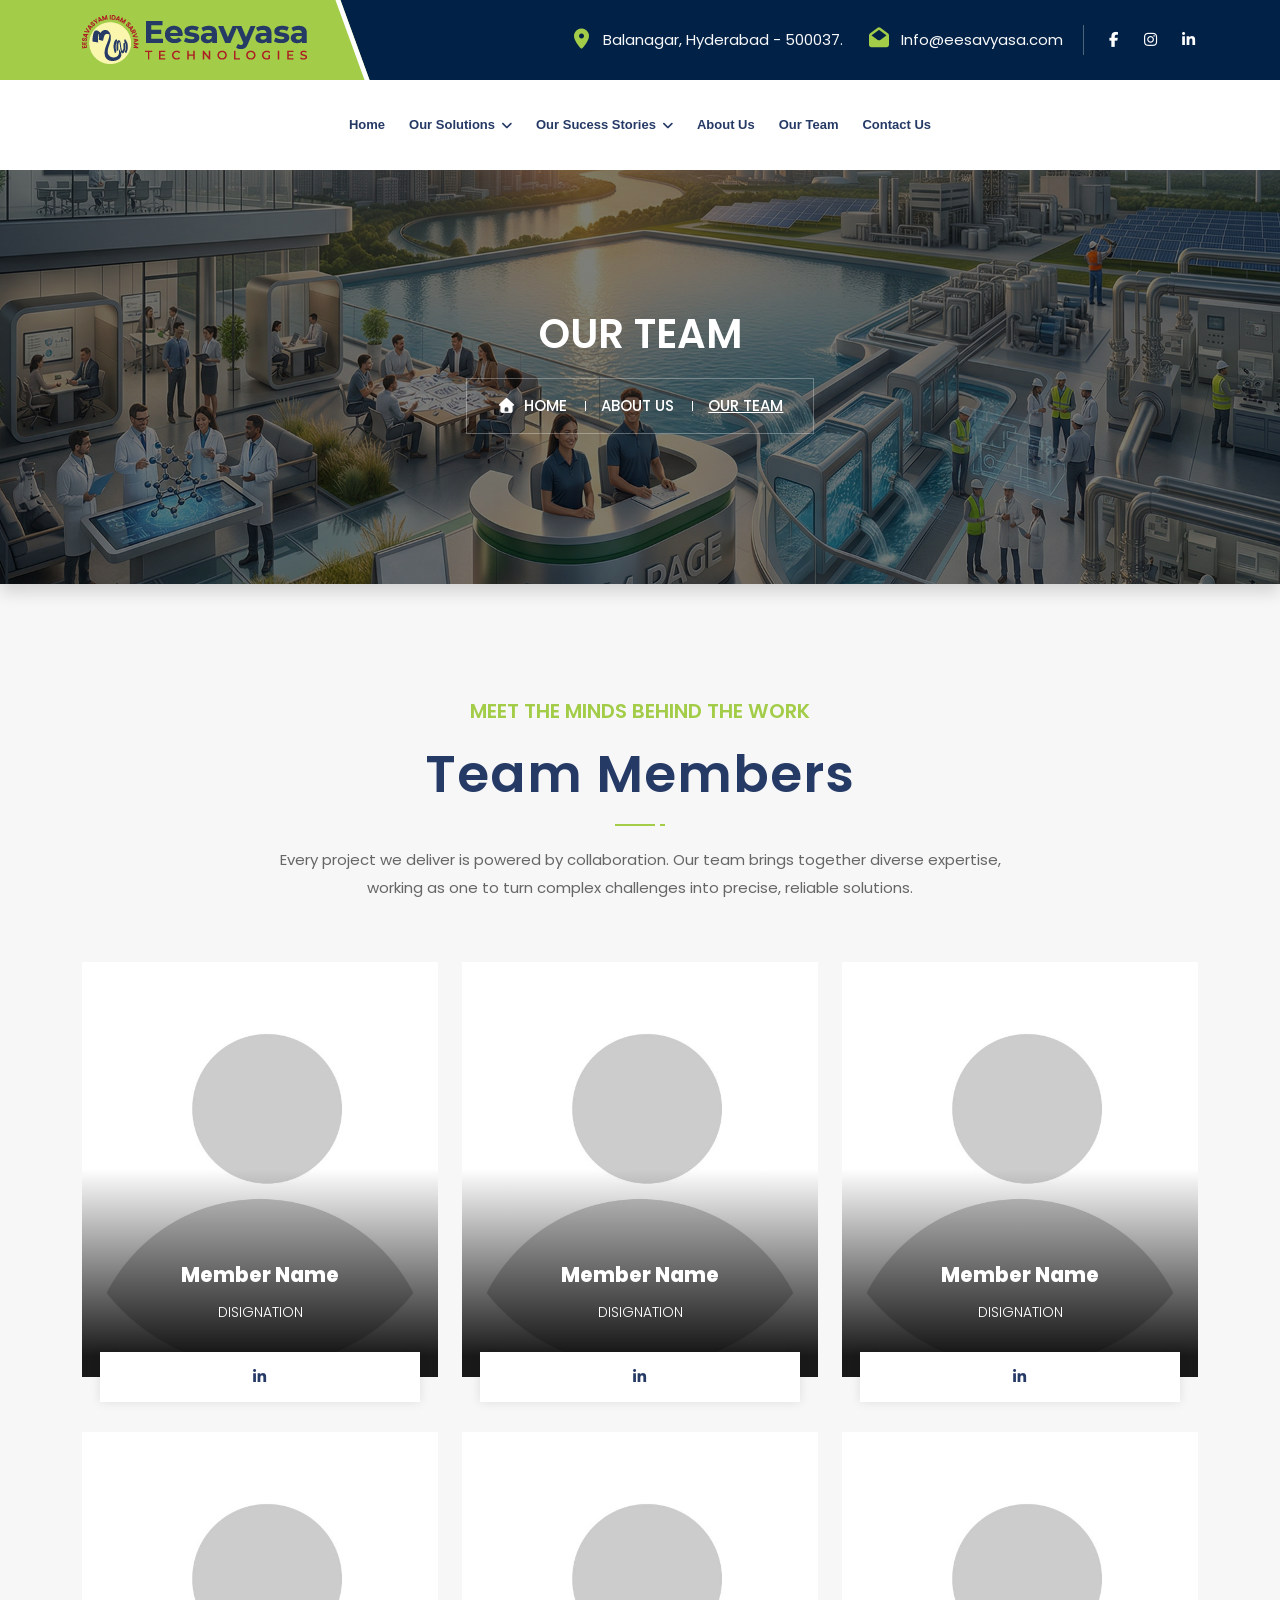
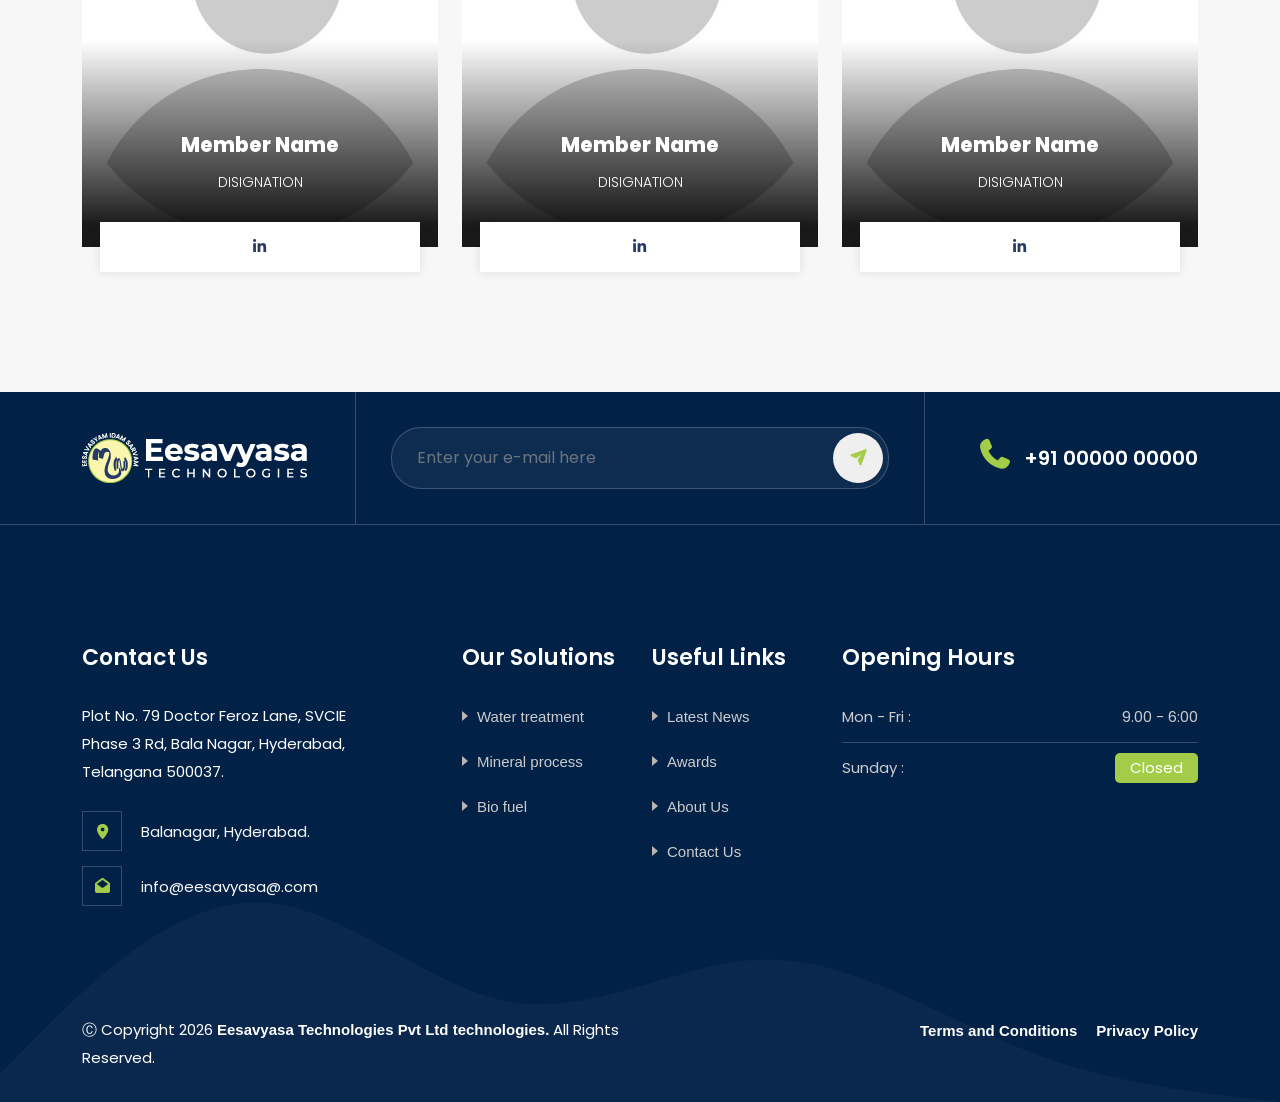
<file: team.html>
<!DOCTYPE html><html lang="en"><head>
    <!-- ========== Meta Tags ========== -->
    <meta charset="utf-8">
    <meta http-equiv="X-UA-Compatible" content="IE=edge">
    <meta name="viewport" content="width=device-width, initial-scale=1">
    <meta name="description" content="Eesavyasa technologies Private limited">

    <!-- ========== Page Title ========== -->
    <title>Eesavyasa technologies Private limited</title>

    <!-- ========== Favicon Icon ========== -->
    <link rel="shortcut icon" href="assets/img/favicon.png" type="image/x-icon">

    <!-- ========== Start Stylesheet ========== -->
    <link rel="stylesheet" href="assets/css/bootstrap.min.css">
    <link rel="stylesheet" href="assets/css/flaticon-set.css">
    <link rel="stylesheet" href="assets/css/themify-icons.css">
    <link rel="stylesheet" href="assets/css/font-awesome.min.css">
    <link rel="stylesheet" href="assets/css/magnific-popup.css">
    <link rel="stylesheet" href="assets/css/owl.carousel.min.css">
    <link rel="stylesheet" href="assets/css/owl.theme.default.min.css">
    <link rel="stylesheet" href="assets/css/animate.css">
    <link rel="stylesheet" href="assets/css/owl.theme.default.min.css">
    <link rel="stylesheet" href="assets/css/bootsnav.css">
    <link rel="stylesheet" href="style.css">
    <link rel="stylesheet" href="assets/css/responsive.css">
	<link rel='stylesheet' href='https://cdn-uicons.flaticon.com/4.0.0/uicons-solid-rounded/css/uicons-solid-rounded.css'>
	<link rel='stylesheet' href='https://cdn-uicons.flaticon.com/4.0.0/uicons-solid-rounded/css/uicons-solid-rounded.css'>
    <!-- ========== End Stylesheet ========== -->
	
<style>
.se-pre-con {
    display: none !important;
}
</style>

</head>

<body>

    <!-- Preloader Start -->
    <div class="se-pre-con"></div>
    <!-- Preloader Ends -->

    <!-- Start Header Top 
    ============================================= -->
    <div class="top-bar-area bg-dark text-light">
        <div class="container">
            <div class="row align-center">
                <div class="col-lg-3 logo shape">
                    <a href="index.html">
                        <img src="assets/img/ETPL_Logo.png" class="logo" alt="Logo">
                    </a>
                </div>
                <div class="col-lg-9 info float-right text-end">
                    <div class="info box">
                        <ul class="list">
                            <li>
                                <i class="fas fa-map-marker-alt"></i>
                                Balanagar, Hyderabad - 500037.
                            </li>
                            <li>
                                <i class="fas fa-envelope-open"></i>
                                Info@eesavyasa.com
                            </li>
                        </ul>
                        <ul class="social">
                            <li class="facebook">
                                <a href="#"><i class="fab fa-facebook-f"></i></a>
                            </li>
							<li class="instagram">
								<a href="#"><i class="fab fa-instagram"></i></a>
							</li>
                            <li class="linkedin">
                                <a href="#"><i class="fab fa-linkedin-in"></i></a>
                            </li>
                        </ul>
                    </div>
                </div>
            </div>
        </div>
    </div>
    <!-- End Header Top -->
	
   <!-- Header 
    ============================================= -->
    <header>
        <!-- Start Navigation -->
        <nav class="navbar mobile-sidenav logo-less attr-border navbar-sticky navbar-default validnavs">

            <!-- Start Top Search -->
            <div class="top-search">
                <div class="container-xl">
                    <div class="input-group">
                        <span class="input-group-addon"><i class="fa fa-search"></i></span>
                        <input type="text" class="form-control" placeholder="Search">
                        <span class="input-group-addon close-search"><i class="fa fa-times"></i></span>
                    </div>
                </div>
            </div>
            <!-- End Top Search -->

            <div class="container d-flex justify-content-center align-items-center">            
                

                <!-- Start Header Navigation -->
                <div class="navbar-header">
                    <button type="button" class="navbar-toggle" data-toggle="collapse" data-target="#navbar-menu">
                        <i class="fa fa-bars"></i>
                    </button>
                    <a class="navbar-brand" href="#brand"><img src="assets/img/ETPL_Logo.png" class="logo" alt="Logo"></a>
                </div>
                <!-- End Header Navigation -->

                <!-- Collect the nav links, forms, and other content for toggling -->
                <div class="collapse navbar-collapse" id="navbar-menu">

                    <img src="assets/img/ETPL_Logo.png" alt="Logo">
                    <button type="button" class="navbar-toggle" data-toggle="collapse" data-target="#navbar-menu">
                        <i class="fa-solid fa-xmark"></i>
                    </button>
                    
                    <ul class="nav navbar-nav navbar-right" data-in="fadeInDown" data-out="fadeOutUp">
                        <li><a href="index.html" class="active">Home</a></li>
						
                        <li class="dropdown">
                            <a href="#" class="dropdown-toggle smooth-menu" data-toggle="dropdown">Our Solutions</a>
                            <ul class="dropdown-menu">
                                <li><a href="#">Water Treatment</a></li>
                                <li><a href="#">Mineral Process</a></li>
                                <li><a href="#">Bio Fuel</a></li>
                            </ul>
                        </li>
						<li class="dropdown">
                            <a href="#" class="dropdown-toggle smooth-menu" data-toggle="dropdown">Our Sucess Stories</a>
                            <ul class="dropdown-menu">
                                <li><a href="#">Our Clients</a></li>
                                <li><a href="#">Our Research Projects</a></li>
                            </ul>
                        </li>
						<li><a href="aboutus.html">About Us</a></li>
						<li><a href="team.html">Our Team</a></li>
						<li><a href="contactus.html">Contact Us</a></li>
                    </ul>
                </div><!-- /.navbar-collapse -->

                <!-- Main Nav -->

            </div>   
            
        </nav>
        <!-- End Navigation -->

    </header>
    <!-- End Header -->	
	
	    <!-- Start Breadcrumb 
    ============================================= -->
    <div class="breadcrumb-area gradient-bg bg-cover shadow dark text-light text-center" style="background-image: url(assets/img/banner/team.jpg);">
        <div class="container">
            <div class="row">
                <div class="col-lg-8 offset-lg-2">
                    <h1>Our Team</h1>
                    <ul class="breadcrumb">
                        <li><a href="index.html"><i class="fas fa-home"></i> Home</a></li>
                        <li><a href="aboutus.html">About Us</a></li>
                        <li class="active">Our Team</li>
                    </ul>
                </div>
            </div>
        </div>
    </div>
    <!-- End Breadcrumb -->

    <!-- Start Team Area 
    ============================================= -->
    <div class="team-area default-padding bottom-less bg-gray">
        <div class="container">
		            <div class="row">
                <div class="col-lg-8 offset-lg-2">
                    <div class="site-heading text-center">
                        <h4>Meet the Minds Behind the Work</h4>
                        <h2>Team Members</h2>
                        <p>
                            Every project we deliver is powered by collaboration. Our team brings together diverse expertise, working as one to turn complex challenges into precise, reliable solutions. </p>
                    </div>
                </div>
            </div>
            <div class="team-items text-center">
                <div class="row">
                    <!-- Single Item -->
                    <div class="col-lg-4 single-item">
                        <div class="item">
                            <div class="thumb">
                                <img src="assets/img/worker/1.jpg" alt="Thumb">
                                <div class="info">
                                    <h4>Member Name</h4>
                                    <span>disignation</span>
                                </div>
                                <div class="overlay text-light">
                                    <h4>Member Name</h4>
                                    <p>
                                        a few words about member upto 20 words.
                                    </p>
                                </div>
                            </div>
                            <div class="social">
                                <ul>
                                    <li class="linkedin">
                                        <a href="#"><i class="fab fa-linkedin-in"></i></a>
                                    </li>

                                </ul>
                            </div>
                        </div>
                    </div>
                    <!-- End Single Item -->
                    <!-- Single Item -->
                    <div class="col-lg-4 single-item">
                        <div class="item">
                            <div class="thumb">
                                <img src="assets/img/worker/1.jpg" alt="Thumb">
                                <div class="info">
                                    <h4>Member Name</h4>
                                    <span>disignation</span>
                                </div>
                                <div class="overlay text-light">
                                    <h4>Member Name</h4>
                                    <p>
                                        a few words about member upto 20 words.
                                    </p>
                                </div>
                            </div>
                            <div class="social">
                                <ul>
                                    <li class="linkedin">
                                        <a href="#"><i class="fab fa-linkedin-in"></i></a>
                                    </li>

                                </ul>
                            </div>
                        </div>
                    </div>
                    <!-- End Single Item -->
                    <!-- Single Item -->
                    <div class="col-lg-4 single-item">
                        <div class="item">
                            <div class="thumb">
                                <img src="assets/img/worker/1.jpg" alt="Thumb">
                                <div class="info">
                                    <h4>Member Name</h4>
                                    <span>disignation</span>
                                </div>
                                <div class="overlay text-light">
                                    <h4>Member Name</h4>
                                    <p>
                                        a few words about member upto 20 words.
                                    </p>
                                </div>
                            </div>
                            <div class="social">
                                <ul>
                                    <li class="linkedin">
                                        <a href="#"><i class="fab fa-linkedin-in"></i></a>
                                    </li>

                                </ul>
                            </div>
                        </div>
                    </div>
                    <!-- End Single Item -->
                    <!-- Single Item -->
                    <div class="col-lg-4 single-item">
                         <div class="item">
                            <div class="thumb">
                                <img src="assets/img/worker/1.jpg" alt="Thumb">
                                <div class="info">
                                    <h4>Member Name</h4>
                                    <span>disignation</span>
                                </div>
                                <div class="overlay text-light">
                                    <h4>Member Name</h4>
                                    <p>
                                        a few words about member upto 20 words.
                                    </p>
                                </div>
                            </div>
                            <div class="social">
                                <ul>
                                    <li class="linkedin">
                                        <a href="#"><i class="fab fa-linkedin-in"></i></a>
                                    </li>

                                </ul>
                            </div>
                        </div>
                    </div>
                    <!-- End Single Item -->
                    <!-- Single Item -->
                    <div class="col-lg-4 single-item">
                        <div class="item">
                            <div class="thumb">
                                <img src="assets/img/worker/1.jpg" alt="Thumb">
                                <div class="info">
                                    <h4>Member Name</h4>
                                    <span>disignation</span>
                                </div>
                                <div class="overlay text-light">
                                    <h4>Member Name</h4>
                                    <p>
                                        a few words about member upto 20 words.
                                    </p>
                                </div>
                            </div>
                            <div class="social">
                                <ul>
                                    <li class="linkedin">
                                        <a href="#"><i class="fab fa-linkedin-in"></i></a>
                                    </li>

                                </ul>
                            </div>
                        </div>
                    </div>
                    <!-- End Single Item -->
                    <!-- Single Item -->
                    <div class="col-lg-4 single-item">
                        <div class="item">
                            <div class="thumb">
                                <img src="assets/img/worker/1.jpg" alt="Thumb">
                                <div class="info">
                                    <h4>Member Name</h4>
                                    <span>disignation</span>
                                </div>
                                <div class="overlay text-light">
                                    <h4>Member Name</h4>
                                    <p>
                                        a few words about member upto 20 words.
                                    </p>
                                </div>
                            </div>
                            <div class="social">
                                <ul>
                                    <li class="linkedin">
                                        <a href="#"><i class="fab fa-linkedin-in"></i></a>
                                    </li>

                                </ul>
                            </div>
                        </div>
                    </div>
                    <!-- End Single Item -->
                </div>
            </div>
        </div>
    </div>
    <!-- End Team Area -->

    <!-- Start Footer 
    ============================================= -->
    <footer class="bg-dark text-light">
        <!-- Footer Top -->
        <div class="footer-top text-center bg-dark text-light">
            <div class="container">
                <div class="row align-center">
                    <div class="logo col-lg-3 text-start">
                        <a href="#"><img src="assets/img/ETPL_Logo_Light.png" alt="Logo"></a>
                    </div>
                    <div class="subscribe-form col-lg-6">
                        <form action="#">
                            <input type="email" name="email" class="form-control" placeholder="Enter your e-mail here">
                            <button type="submit"><i class="fa fa-paper-plane"></i></button>  
                        </form>
                    </div>
                    <div class="col-lg-3 phone text-end">
                        <h4><i class="fas fa-phone"></i> +91 00000 00000</h4>
                    </div>
                </div>
            </div>
        </div>
        <!-- End Footer Top -->

        <div class="container">
            <div class="f-items default-padding">
                <div class="row">

                    <!-- Single Item -->
                    <div class="col-lg-4 col-md-6 single-item">
                        <div class="f-item contact">
                            <h4 class="widget-title">Contact Us</h4>
                            <p>
                                Plot No. 79 Doctor Feroz Lane, SVCIE Phase 3 Rd, Bala Nagar, Hyderabad, Telangana 500037.
                            </p>
                            <ul>
                                <li>
                                    <i class="fas fa-map-marker-alt"></i>
                                    Balanagar, Hyderabad.
                                </li>
                                <li>
                                    <i class="fas fa-envelope-open"></i>
                                    info@eesavyasa@.com
                                </li>
                            </ul>
                        </div>
                    </div>
                    <!-- End Single Item -->
                    <!-- Single Item -->
                    <div class="col-lg-2 col-md-6 single-item">
                        <div class="f-item link">
                            <h4 class="widget-title">Our Solutions</h4>
                            <ul>
                                <li>
                                    <a href="#">Water treatment</a>
                                </li>
                                <li>
                                    <a href="#">Mineral process</a>
                                </li>
                                <li>
                                    <a href="#">Bio fuel</a>
                                </li>
                            </ul>
                        </div>
                    </div>
                    <!-- End Single Item -->
                    <!-- Single Item -->
                    <div class="col-lg-2 col-md-6 single-item">
                        <div class="f-item link">
                            <h4 class="widget-title">Useful Links</h4>
                            <ul>
                                <li>
                                    <a href="#">Latest News</a>
                                </li>
                                <li>
                                    <a href="#">Awards</a>
                                </li>
                                <li>
                                    <a href="#">About Us</a>
                                </li>
                                <li>
                                    <a href="#">Contact Us</a>
                                </li>
                            </ul>
                        </div>
                    </div>
                    <!-- End Single Item -->
                    <!-- Single Item -->
                    <div class="col-lg-4 col-md-6 single-item">
                        <div class="f-item opening-hours">
                            <h4 class="widget-title">Opening Hours</h4>
                            <ul>
                                <li> 
                                    <span>Mon - Fri :  </span>
                                    <div class="float-right"> 9.00 - 6:00</div>
                                </li>
                                <li> 
                                    <span> Sunday : </span>
                                    <div class="float-right closed"> Closed </div>
                                </li>
                            </ul>
                        </div>
                    </div>
                    <!-- End Single Item -->
                </div>
            </div>
        </div>
        <!-- Fixed Shape -->

        <div class="footer-bottom">
            <div class="container">
                <div class="row">
                    <div class="col-lg-6">
                        <p>Ⓒ Copyright 2026 <a href="#">Eesavyasa Technologies Pvt Ltd technologies.</a> All Rights Reserved. </p>
                    </div>
                    <div class="col-lg-6 text-end">
                        <ul>
                            <li>
                                <a href="#">Terms and Conditions</a>
                            </li>
                            <li>
                                <a href="#">Privacy Policy</a>
                            </li>
                        </ul>
                    </div>
                </div>
            </div>
        </div>
        <!-- Start Footer Bottom -->

        <div class="fixed-shape">
            <img src="assets/img/shape/3.svg" alt="Shape">
        </div>
        <!-- End Fixed Shape -->
    </footer>
    <!-- End Footer -->

   <!-- jQuery Frameworks
    ============================================= -->
    <script src="assets/js/jquery-3.7.1.min.js"></script>
    <script src="assets/js/bootstrap.min.js"></script>
    <script src="assets/js/jquery.appear.js"></script>
    <script src="assets/js/jquery.easing.min.js"></script>
    <script src="assets/js/jquery.magnific-popup.min.js"></script>
    <script src="assets/js/owl.carousel.min.js"></script>
    <script src="assets/js/wow.min.js"></script>
    <script src="assets/js/progress-bar.min.js"></script>
    <script src="assets/js/isotope.pkgd.min.js"></script>
    <script src="assets/js/imagesloaded.pkgd.min.js"></script>
    <script src="assets/js/count-to.js"></script>
    <script src="assets/js/bootsnav.js"></script>
    <script src="assets/js/main.js"></script>
	
	
</body></html>
</file>
<file: assets/css/flaticon-set.css>
/*
    Flaticon icon font: Flaticon
    Creation date: 08/09/2018 00:19
    */

@font-face {
  font-family: "Flaticon";
  src: url("../fonts/Flaticon.eot");
  src: url("../fonts/Flaticon.eot#iefix") format("embedded-opentype"),
       url("../fonts/Flaticon.woff") format("woff"),
       url("../fonts/Flaticon.ttf") format("truetype"),
       url("../fonts/Flaticon.svg#Flaticon") format("svg");
  font-weight: normal;
  font-style: normal;
}
@import url('https://cdn-uicons.flaticon.com/4.0.0/uicons-solid-rounded/css/uicons-solid-rounded.css')
@import url('https://cdn-uicons.flaticon.com/4.0.0/uicons-solid-rounded/css/uicons-solid-rounded.css')
@media screen and (-webkit-min-device-pixel-ratio:0) {
  @font-face {
    font-family: "Flaticon";
    src: url("./Flaticon.svg#Flaticon") format("svg");
  }
}

[class^="flaticon-"]:before, [class*=" flaticon-"]:before,
[class^="flaticon-"]:after, [class*=" flaticon-"]:after {   
  font-family: Flaticon;
  speak: none;
  font-style: normal;
  font-weight: normal;
  font-variant: normal;
  text-transform: none;
  line-height: 1;

  /* Better Font Rendering =========== */
  -webkit-font-smoothing: antialiased;
  -moz-osx-font-smoothing: grayscale;
}

.flaticon-crane:before { content: "\f100"; }
.flaticon-excavator:before { content: "\f101"; }
.flaticon-machinery:before { content: "\f102"; }
.flaticon-engineer:before { content: "\f103"; }
.flaticon-worker:before { content: "\f104"; }
.flaticon-engineer-1:before { content: "\f105"; }
.flaticon-engineer-2:before { content: "\f106"; }
.flaticon-factory:before { content: "\f107"; }
.flaticon-power-plant:before { content: "\f108"; }
.flaticon-factory-1:before { content: "\f109"; }
.flaticon-factory-2:before { content: "\f10a"; }
.flaticon-factory-3:before { content: "\f10b"; }
.flaticon-helmet:before { content: "\f10c"; }
.flaticon-antivirus:before { content: "\f10d"; }
.flaticon-engineer-3:before { content: "\f10e"; }
.flaticon-tripod:before { content: "\f10f"; }
.flaticon-milling-machine:before { content: "\f110"; }
.flaticon-solar-panel:before { content: "\f111"; }
.flaticon-creativity:before { content: "\f112"; }
.flaticon-house:before { content: "\f113"; }
.flaticon-wind-energy:before { content: "\f114"; }
.flaticon-building:before { content: "\f115"; }
.flaticon-lighthouse:before { content: "\f116"; }
.flaticon-system:before { content: "\f117"; }
.flaticon-turbo:before { content: "\f118"; }
.flaticon-turbine:before { content: "\f119"; }
.flaticon-water-pump:before { content: "\f11a"; }
.flaticon-ruler:before { content: "\f11b"; }
.flaticon-process:before { content: "\f11c"; }
.flaticon-puzzle:before { content: "\f11d"; }
.flaticon-tablet:before { content: "\f11e"; }
.flaticon-growth:before { content: "\f11f"; }
.flaticon-telephone:before { content: "\f120"; }
.flaticon-call:before { content: "\f121"; }
.flaticon-email:before { content: "\f122"; }
.flaticon-email-1:before { content: "\f123"; }
.flaticon-location:before { content: "\f124"; }
.flaticon-route:before { content: "\f125"; }
.flaticon-bridge:before { content: "\f126"; }
.flaticon-golden-gate:before { content: "\f127"; }
.flaticon-bridge-1:before { content: "\f128"; }
.flaticon-harvest:before { content: "\f129"; }
.flaticon-tractor:before { content: "\f12a"; }
.flaticon-tractor-1:before { content: "\f12b"; }
</file>
<file: assets/css/themify-icons.css>
@font-face {
	font-family: 'themify';
	src:url('../fonts/themify_-fvbane.eot');
	src:url('../fonts/themify.eot#iefix-fvbane') format('embedded-opentype'),
		url('../fonts/themify_-fvbane.woff') format('woff'),
		url('../fonts/themify_-fvbane.ttf') format('truetype'),
		url('../fonts/themify_-fvbane.svg#themify') format('svg');
	font-weight: normal;
	font-style: normal;
}

[class^="ti-"], [class*=" ti-"] {
	font-family: 'themify';
	speak: none;
	font-style: normal;
	font-weight: normal;
	font-variant: normal;
	text-transform: none;
	line-height: 1;

	/* Better Font Rendering =========== */
	-webkit-font-smoothing: antialiased;
	-moz-osx-font-smoothing: grayscale;
}

.ti-wand:before {
	content: "\e600";
}
.ti-volume:before {
	content: "\e601";
}
.ti-user:before {
	content: "\e602";
}
.ti-unlock:before {
	content: "\e603";
}
.ti-unlink:before {
	content: "\e604";
}
.ti-trash:before {
	content: "\e605";
}
.ti-thought:before {
	content: "\e606";
}
.ti-target:before {
	content: "\e607";
}
.ti-tag:before {
	content: "\e608";
}
.ti-tablet:before {
	content: "\e609";
}
.ti-star:before {
	content: "\e60a";
}
.ti-spray:before {
	content: "\e60b";
}
.ti-signal:before {
	content: "\e60c";
}
.ti-shopping-cart:before {
	content: "\e60d";
}
.ti-shopping-cart-full:before {
	content: "\e60e";
}
.ti-settings:before {
	content: "\e60f";
}
.ti-search:before {
	content: "\e610";
}
.ti-zoom-in:before {
	content: "\e611";
}
.ti-zoom-out:before {
	content: "\e612";
}
.ti-cut:before {
	content: "\e613";
}
.ti-ruler:before {
	content: "\e614";
}
.ti-ruler-pencil:before {
	content: "\e615";
}
.ti-ruler-alt:before {
	content: "\e616";
}
.ti-bookmark:before {
	content: "\e617";
}
.ti-bookmark-alt:before {
	content: "\e618";
}
.ti-reload:before {
	content: "\e619";
}
.ti-plus:before {
	content: "\e61a";
}
.ti-pin:before {
	content: "\e61b";
}
.ti-pencil:before {
	content: "\e61c";
}
.ti-pencil-alt:before {
	content: "\e61d";
}
.ti-paint-roller:before {
	content: "\e61e";
}
.ti-paint-bucket:before {
	content: "\e61f";
}
.ti-na:before {
	content: "\e620";
}
.ti-mobile:before {
	content: "\e621";
}
.ti-minus:before {
	content: "\e622";
}
.ti-medall:before {
	content: "\e623";
}
.ti-medall-alt:before {
	content: "\e624";
}
.ti-marker:before {
	content: "\e625";
}
.ti-marker-alt:before {
	content: "\e626";
}
.ti-arrow-up:before {
	content: "\e627";
}
.ti-arrow-right:before {
	content: "\e628";
}
.ti-arrow-left:before {
	content: "\e629";
}
.ti-arrow-down:before {
	content: "\e62a";
}
.ti-lock:before {
	content: "\e62b";
}
.ti-location-arrow:before {
	content: "\e62c";
}
.ti-link:before {
	content: "\e62d";
}
.ti-layout:before {
	content: "\e62e";
}
.ti-layers:before {
	content: "\e62f";
}
.ti-layers-alt:before {
	content: "\e630";
}
.ti-key:before {
	content: "\e631";
}
.ti-import:before {
	content: "\e632";
}
.ti-image:before {
	content: "\e633";
}
.ti-heart:before {
	content: "\e634";
}
.ti-heart-broken:before {
	content: "\e635";
}
.ti-hand-stop:before {
	content: "\e636";
}
.ti-hand-open:before {
	content: "\e637";
}
.ti-hand-drag:before {
	content: "\e638";
}
.ti-folder:before {
	content: "\e639";
}
.ti-flag:before {
	content: "\e63a";
}
.ti-flag-alt:before {
	content: "\e63b";
}
.ti-flag-alt-2:before {
	content: "\e63c";
}
.ti-eye:before {
	content: "\e63d";
}
.ti-export:before {
	content: "\e63e";
}
.ti-exchange-vertical:before {
	content: "\e63f";
}
.ti-desktop:before {
	content: "\e640";
}
.ti-cup:before {
	content: "\e641";
}
.ti-crown:before {
	content: "\e642";
}
.ti-comments:before {
	content: "\e643";
}
.ti-comment:before {
	content: "\e644";
}
.ti-comment-alt:before {
	content: "\e645";
}
.ti-close:before {
	content: "\e646";
}
.ti-clip:before {
	content: "\e647";
}
.ti-angle-up:before {
	content: "\e648";
}
.ti-angle-right:before {
	content: "\e649";
}
.ti-angle-left:before {
	content: "\e64a";
}
.ti-angle-down:before {
	content: "\e64b";
}
.ti-check:before {
	content: "\e64c";
}
.ti-check-box:before {
	content: "\e64d";
}
.ti-camera:before {
	content: "\e64e";
}
.ti-announcement:before {
	content: "\e64f";
}
.ti-brush:before {
	content: "\e650";
}
.ti-briefcase:before {
	content: "\e651";
}
.ti-bolt:before {
	content: "\e652";
}
.ti-bolt-alt:before {
	content: "\e653";
}
.ti-blackboard:before {
	content: "\e654";
}
.ti-bag:before {
	content: "\e655";
}
.ti-move:before {
	content: "\e656";
}
.ti-arrows-vertical:before {
	content: "\e657";
}
.ti-arrows-horizontal:before {
	content: "\e658";
}
.ti-fullscreen:before {
	content: "\e659";
}
.ti-arrow-top-right:before {
	content: "\e65a";
}
.ti-arrow-top-left:before {
	content: "\e65b";
}
.ti-arrow-circle-up:before {
	content: "\e65c";
}
.ti-arrow-circle-right:before {
	content: "\e65d";
}
.ti-arrow-circle-left:before {
	content: "\e65e";
}
.ti-arrow-circle-down:before {
	content: "\e65f";
}
.ti-angle-double-up:before {
	content: "\e660";
}
.ti-angle-double-right:before {
	content: "\e661";
}
.ti-angle-double-left:before {
	content: "\e662";
}
.ti-angle-double-down:before {
	content: "\e663";
}
.ti-zip:before {
	content: "\e664";
}
.ti-world:before {
	content: "\e665";
}
.ti-wheelchair:before {
	content: "\e666";
}
.ti-view-list:before {
	content: "\e667";
}
.ti-view-list-alt:before {
	content: "\e668";
}
.ti-view-grid:before {
	content: "\e669";
}
.ti-uppercase:before {
	content: "\e66a";
}
.ti-upload:before {
	content: "\e66b";
}
.ti-underline:before {
	content: "\e66c";
}
.ti-truck:before {
	content: "\e66d";
}
.ti-timer:before {
	content: "\e66e";
}
.ti-ticket:before {
	content: "\e66f";
}
.ti-thumb-up:before {
	content: "\e670";
}
.ti-thumb-down:before {
	content: "\e671";
}
.ti-text:before {
	content: "\e672";
}
.ti-stats-up:before {
	content: "\e673";
}
.ti-stats-down:before {
	content: "\e674";
}
.ti-split-v:before {
	content: "\e675";
}
.ti-split-h:before {
	content: "\e676";
}
.ti-smallcap:before {
	content: "\e677";
}
.ti-shine:before {
	content: "\e678";
}
.ti-shift-right:before {
	content: "\e679";
}
.ti-shift-left:before {
	content: "\e67a";
}
.ti-shield:before {
	content: "\e67b";
}
.ti-notepad:before {
	content: "\e67c";
}
.ti-server:before {
	content: "\e67d";
}
.ti-quote-right:before {
	content: "\e67e";
}
.ti-quote-left:before {
	content: "\e67f";
}
.ti-pulse:before {
	content: "\e680";
}
.ti-printer:before {
	content: "\e681";
}
.ti-power-off:before {
	content: "\e682";
}
.ti-plug:before {
	content: "\e683";
}
.ti-pie-chart:before {
	content: "\e684";
}
.ti-paragraph:before {
	content: "\e685";
}
.ti-panel:before {
	content: "\e686";
}
.ti-package:before {
	content: "\e687";
}
.ti-music:before {
	content: "\e688";
}
.ti-music-alt:before {
	content: "\e689";
}
.ti-mouse:before {
	content: "\e68a";
}
.ti-mouse-alt:before {
	content: "\e68b";
}
.ti-money:before {
	content: "\e68c";
}
.ti-microphone:before {
	content: "\e68d";
}
.ti-menu:before {
	content: "\e68e";
}
.ti-menu-alt:before {
	content: "\e68f";
}
.ti-map:before {
	content: "\e690";
}
.ti-map-alt:before {
	content: "\e691";
}
.ti-loop:before {
	content: "\e692";
}
.ti-location-pin:before {
	content: "\e693";
}
.ti-list:before {
	content: "\e694";
}
.ti-light-bulb:before {
	content: "\e695";
}
.ti-Italic:before {
	content: "\e696";
}
.ti-info:before {
	content: "\e697";
}
.ti-infinite:before {
	content: "\e698";
}
.ti-id-badge:before {
	content: "\e699";
}
.ti-hummer:before {
	content: "\e69a";
}
.ti-home:before {
	content: "\e69b";
}
.ti-help:before {
	content: "\e69c";
}
.ti-headphone:before {
	content: "\e69d";
}
.ti-harddrives:before {
	content: "\e69e";
}
.ti-harddrive:before {
	content: "\e69f";
}
.ti-gift:before {
	content: "\e6a0";
}
.ti-game:before {
	content: "\e6a1";
}
.ti-filter:before {
	content: "\e6a2";
}
.ti-files:before {
	content: "\e6a3";
}
.ti-file:before {
	content: "\e6a4";
}
.ti-eraser:before {
	content: "\e6a5";
}
.ti-envelope:before {
	content: "\e6a6";
}
.ti-download:before {
	content: "\e6a7";
}
.ti-direction:before {
	content: "\e6a8";
}
.ti-direction-alt:before {
	content: "\e6a9";
}
.ti-dashboard:before {
	content: "\e6aa";
}
.ti-control-stop:before {
	content: "\e6ab";
}
.ti-control-shuffle:before {
	content: "\e6ac";
}
.ti-control-play:before {
	content: "\e6ad";
}
.ti-control-pause:before {
	content: "\e6ae";
}
.ti-control-forward:before {
	content: "\e6af";
}
.ti-control-backward:before {
	content: "\e6b0";
}
.ti-cloud:before {
	content: "\e6b1";
}
.ti-cloud-up:before {
	content: "\e6b2";
}
.ti-cloud-down:before {
	content: "\e6b3";
}
.ti-clipboard:before {
	content: "\e6b4";
}
.ti-car:before {
	content: "\e6b5";
}
.ti-calendar:before {
	content: "\e6b6";
}
.ti-book:before {
	content: "\e6b7";
}
.ti-bell:before {
	content: "\e6b8";
}
.ti-basketball:before {
	content: "\e6b9";
}
.ti-bar-chart:before {
	content: "\e6ba";
}
.ti-bar-chart-alt:before {
	content: "\e6bb";
}
.ti-back-right:before {
	content: "\e6bc";
}
.ti-back-left:before {
	content: "\e6bd";
}
.ti-arrows-corner:before {
	content: "\e6be";
}
.ti-archive:before {
	content: "\e6bf";
}
.ti-anchor:before {
	content: "\e6c0";
}
.ti-align-right:before {
	content: "\e6c1";
}
.ti-align-left:before {
	content: "\e6c2";
}
.ti-align-justify:before {
	content: "\e6c3";
}
.ti-align-center:before {
	content: "\e6c4";
}
.ti-alert:before {
	content: "\e6c5";
}
.ti-alarm-clock:before {
	content: "\e6c6";
}
.ti-agenda:before {
	content: "\e6c7";
}
.ti-write:before {
	content: "\e6c8";
}
.ti-window:before {
	content: "\e6c9";
}
.ti-widgetized:before {
	content: "\e6ca";
}
.ti-widget:before {
	content: "\e6cb";
}
.ti-widget-alt:before {
	content: "\e6cc";
}
.ti-wallet:before {
	content: "\e6cd";
}
.ti-video-clapper:before {
	content: "\e6ce";
}
.ti-video-camera:before {
	content: "\e6cf";
}
.ti-vector:before {
	content: "\e6d0";
}
.ti-themify-logo:before {
	content: "\e6d1";
}
.ti-themify-favicon:before {
	content: "\e6d2";
}
.ti-themify-favicon-alt:before {
	content: "\e6d3";
}
.ti-support:before {
	content: "\e6d4";
}
.ti-stamp:before {
	content: "\e6d5";
}
.ti-split-v-alt:before {
	content: "\e6d6";
}
.ti-slice:before {
	content: "\e6d7";
}
.ti-shortcode:before {
	content: "\e6d8";
}
.ti-shift-right-alt:before {
	content: "\e6d9";
}
.ti-shift-left-alt:before {
	content: "\e6da";
}
.ti-ruler-alt-2:before {
	content: "\e6db";
}
.ti-receipt:before {
	content: "\e6dc";
}
.ti-pin2:before {
	content: "\e6dd";
}
.ti-pin-alt:before {
	content: "\e6de";
}
.ti-pencil-alt2:before {
	content: "\e6df";
}
.ti-palette:before {
	content: "\e6e0";
}
.ti-more:before {
	content: "\e6e1";
}
.ti-more-alt:before {
	content: "\e6e2";
}
.ti-microphone-alt:before {
	content: "\e6e3";
}
.ti-magnet:before {
	content: "\e6e4";
}
.ti-line-double:before {
	content: "\e6e5";
}
.ti-line-dotted:before {
	content: "\e6e6";
}
.ti-line-dashed:before {
	content: "\e6e7";
}
.ti-layout-width-full:before {
	content: "\e6e8";
}
.ti-layout-width-default:before {
	content: "\e6e9";
}
.ti-layout-width-default-alt:before {
	content: "\e6ea";
}
.ti-layout-tab:before {
	content: "\e6eb";
}
.ti-layout-tab-window:before {
	content: "\e6ec";
}
.ti-layout-tab-v:before {
	content: "\e6ed";
}
.ti-layout-tab-min:before {
	content: "\e6ee";
}
.ti-layout-slider:before {
	content: "\e6ef";
}
.ti-layout-slider-alt:before {
	content: "\e6f0";
}
.ti-layout-sidebar-right:before {
	content: "\e6f1";
}
.ti-layout-sidebar-none:before {
	content: "\e6f2";
}
.ti-layout-sidebar-left:before {
	content: "\e6f3";
}
.ti-layout-placeholder:before {
	content: "\e6f4";
}
.ti-layout-menu:before {
	content: "\e6f5";
}
.ti-layout-menu-v:before {
	content: "\e6f6";
}
.ti-layout-menu-separated:before {
	content: "\e6f7";
}
.ti-layout-menu-full:before {
	content: "\e6f8";
}
.ti-layout-media-right-alt:before {
	content: "\e6f9";
}
.ti-layout-media-right:before {
	content: "\e6fa";
}
.ti-layout-media-overlay:before {
	content: "\e6fb";
}
.ti-layout-media-overlay-alt:before {
	content: "\e6fc";
}
.ti-layout-media-overlay-alt-2:before {
	content: "\e6fd";
}
.ti-layout-media-left-alt:before {
	content: "\e6fe";
}
.ti-layout-media-left:before {
	content: "\e6ff";
}
.ti-layout-media-center-alt:before {
	content: "\e700";
}
.ti-layout-media-center:before {
	content: "\e701";
}
.ti-layout-list-thumb:before {
	content: "\e702";
}
.ti-layout-list-thumb-alt:before {
	content: "\e703";
}
.ti-layout-list-post:before {
	content: "\e704";
}
.ti-layout-list-large-image:before {
	content: "\e705";
}
.ti-layout-line-solid:before {
	content: "\e706";
}
.ti-layout-grid4:before {
	content: "\e707";
}
.ti-layout-grid3:before {
	content: "\e708";
}
.ti-layout-grid2:before {
	content: "\e709";
}
.ti-layout-grid2-thumb:before {
	content: "\e70a";
}
.ti-layout-cta-right:before {
	content: "\e70b";
}
.ti-layout-cta-left:before {
	content: "\e70c";
}
.ti-layout-cta-center:before {
	content: "\e70d";
}
.ti-layout-cta-btn-right:before {
	content: "\e70e";
}
.ti-layout-cta-btn-left:before {
	content: "\e70f";
}
.ti-layout-column4:before {
	content: "\e710";
}
.ti-layout-column3:before {
	content: "\e711";
}
.ti-layout-column2:before {
	content: "\e712";
}
.ti-layout-accordion-separated:before {
	content: "\e713";
}
.ti-layout-accordion-merged:before {
	content: "\e714";
}
.ti-layout-accordion-list:before {
	content: "\e715";
}
.ti-ink-pen:before {
	content: "\e716";
}
.ti-info-alt:before {
	content: "\e717";
}
.ti-help-alt:before {
	content: "\e718";
}
.ti-headphone-alt:before {
	content: "\e719";
}
.ti-hand-point-up:before {
	content: "\e71a";
}
.ti-hand-point-right:before {
	content: "\e71b";
}
.ti-hand-point-left:before {
	content: "\e71c";
}
.ti-hand-point-down:before {
	content: "\e71d";
}
.ti-gallery:before {
	content: "\e71e";
}
.ti-face-smile:before {
	content: "\e71f";
}
.ti-face-sad:before {
	content: "\e720";
}
.ti-credit-card:before {
	content: "\e721";
}
.ti-control-skip-forward:before {
	content: "\e722";
}
.ti-control-skip-backward:before {
	content: "\e723";
}
.ti-control-record:before {
	content: "\e724";
}
.ti-control-eject:before {
	content: "\e725";
}
.ti-comments-smiley:before {
	content: "\e726";
}
.ti-brush-alt:before {
	content: "\e727";
}
.ti-youtube:before {
	content: "\e728";
}
.ti-vimeo:before {
	content: "\e729";
}
.ti-twitter:before {
	content: "\e72a";
}
.ti-time:before {
	content: "\e72b";
}
.ti-tumblr:before {
	content: "\e72c";
}
.ti-skype:before {
	content: "\e72d";
}
.ti-share:before {
	content: "\e72e";
}
.ti-share-alt:before {
	content: "\e72f";
}
.ti-rocket:before {
	content: "\e730";
}
.ti-pinterest:before {
	content: "\e731";
}
.ti-new-window:before {
	content: "\e732";
}
.ti-microsoft:before {
	content: "\e733";
}
.ti-list-ol:before {
	content: "\e734";
}
.ti-linkedin:before {
	content: "\e735";
}
.ti-layout-sidebar-2:before {
	content: "\e736";
}
.ti-layout-grid4-alt:before {
	content: "\e737";
}
.ti-layout-grid3-alt:before {
	content: "\e738";
}
.ti-layout-grid2-alt:before {
	content: "\e739";
}
.ti-layout-column4-alt:before {
	content: "\e73a";
}
.ti-layout-column3-alt:before {
	content: "\e73b";
}
.ti-layout-column2-alt:before {
	content: "\e73c";
}
.ti-instagram:before {
	content: "\e73d";
}
.ti-google:before {
	content: "\e73e";
}
.ti-github:before {
	content: "\e73f";
}
.ti-flickr:before {
	content: "\e740";
}
.ti-facebook:before {
	content: "\e741";
}
.ti-dropbox:before {
	content: "\e742";
}
.ti-dribbble:before {
	content: "\e743";
}
.ti-apple:before {
	content: "\e744";
}
.ti-android:before {
	content: "\e745";
}
.ti-save:before {
	content: "\e746";
}
.ti-save-alt:before {
	content: "\e747";
}
.ti-yahoo:before {
	content: "\e748";
}
.ti-wordpress:before {
	content: "\e749";
}
.ti-vimeo-alt:before {
	content: "\e74a";
}
.ti-twitter-alt:before {
	content: "\e74b";
}
.ti-tumblr-alt:before {
	content: "\e74c";
}
.ti-trello:before {
	content: "\e74d";
}
.ti-stack-overflow:before {
	content: "\e74e";
}
.ti-soundcloud:before {
	content: "\e74f";
}
.ti-sharethis:before {
	content: "\e750";
}
.ti-sharethis-alt:before {
	content: "\e751";
}
.ti-reddit:before {
	content: "\e752";
}
.ti-pinterest-alt:before {
	content: "\e753";
}
.ti-microsoft-alt:before {
	content: "\e754";
}
.ti-linux:before {
	content: "\e755";
}
.ti-jsfiddle:before {
	content: "\e756";
}
.ti-joomla:before {
	content: "\e757";
}
.ti-html5:before {
	content: "\e758";
}
.ti-flickr-alt:before {
	content: "\e759";
}
.ti-email:before {
	content: "\e75a";
}
.ti-drupal:before {
	content: "\e75b";
}
.ti-dropbox-alt:before {
	content: "\e75c";
}
.ti-css3:before {
	content: "\e75d";
}
.ti-rss:before {
	content: "\e75e";
}
.ti-rss-alt:before {
	content: "\e75f";
}
</file>
<file: assets/css/bootsnav.css>
/* ----------------------------------

Template Name: Validnavs - Multipurpose Navbar Menu
Author: validtheme
Description:
Version: 1.0

------------------------------------- */


:root {
	--box-shadow: 0px 0px 20px 0px rgba(7, 20, 52, .1);
	--box-shadow-secondary: 0 6px 12px rgba(0, 0, 0, 0.175);
	--box-shadow-extra: 0 5px 50px 0 rgba(0, 0, 0, 0.15);
	--box-shadow-dark: 0px 0px 0px;
}


/* Default for supporting bootstrap */



.navbar .container,
.navbar .container-fluid,
.navbar .container-lg,
.navbar .container-md,
.navbar .container-sm,
.navbar .container-xl {
	display: block;
}

.navbar {
	position: relative;
	padding: 0;
}

.navbar-nav .dropdown-menu {
	position: absolute;
	top: 100%;
	left: 0;
	z-index: 1000;
	display: none;
	float: left;
	min-width: 160px;
	padding: 5px 0;
	margin-top: 0;
	font-size: 14px;
	text-align: left;
	list-style: none;
	background-color: var(--white);
	-webkit-background-clip: padding-box;
	background-clip: padding-box;
	border: 1px solid #ccc;
	border: 1px solid rgba(0, 0, 0, 0.15);
	border-radius: 4px;
	-webkit-box-shadow: var(--box-shadow-secondary);
	box-shadow: var(--box-shadow-secondary);
}

.navbar .navbar-collapse.collapse {
	display: block !important;
	float: left;
	flex: inherit;
}

.navbar .collapse.navbar-collapse.center {
	float: none;
}

.navbar.brand-center .navbar-collapse.collapse {
	width: 100%;
}

.dropdown-toggle::after {
	display: inline;
	margin: 0;
	border: none;
	vertical-align: inherit;
}

.nav {
	padding-left: 0;
	margin-bottom: 0;
	list-style: none;
	display: block;
}

.nav>li {
	position: relative;
	display: inline-block;
}

.navbar-sidebar li {
	display: block;
}

.nav>li>a {
	position: relative;
	display: block;
	padding: 10px 15px;
}

.nav>li.disabled>a {
	color: #777;
}

.nav>li.disabled>a:hover,
.nav>li.disabled>a:focus {
	color: #777;
	text-decoration: none;
	cursor: not-allowed;
	background-color: transparent;
}

.nav .open>a,
.nav .open>a:hover,
.nav .open>a:focus {
	background-color: #eee;
	border-color: var(--color-primary);
}

.nav .nav-divider {
	height: 1px;
	margin: 9px 0;
	overflow: hidden;
	background-color: #e5e5e5;
}

.nav>li>a>img {
	max-width: none;
}

.nav-tabs .dropdown-menu {
	margin-top: -1px;
	border-top-left-radius: 0;
	border-top-right-radius: 0;
}

.navbar-brand:hover,
.navbar-brand:focus {
	text-decoration: none;
}

.navbar-brand>img {
	display: block;
	height: 50px;
}

.navbar-toggle {
	position: relative;
}

.navbar-toggle:focus {
	outline: 0;
}

.navbar-toggle .icon-bar {
	display: block;
	width: 22px;
	height: 2px;
	border-radius: 1px;
}

.navbar-toggle .icon-bar+.icon-bar {
	margin-top: 4px;
}

.navbar-brand {
	margin: 0;
	padding: 0;
	display: block;
}

.main-nav-content {
	display: flex;
	flex-wrap: wrap;
	align-items: center;
}

.navbar .attr-right {
	float: right;
}

.main-nav-content .collapse {
	float: left;
	flex: inherit;
}

.navbar .attr-nav ul {
	margin: 0;
	padding: 0;
	list-style: none;
}

.navbar .attr-right .attr-nav li.contact {
	position: relative;
}

.navbar.attr-border-full .attr-right .attr-nav li.contact {
	top: 0;
}

.navbar .attr-right .attr-nav li a {
	display: block;
}

.navbar .attr-right .attr-nav .call .icon img {
	height: 46px;
	margin-right: 12px;
}

.navbar .attr-right .attr-nav .call {
	display: flex;
	justify-content: right;
	align-items: center;
}

.navbar .attr-right .attr-nav .call p {
	margin-bottom: 5px;
	line-height: 1;
}

.navbar .attr-right .attr-nav .call p strong {
	font-weight: 700;
	color: var(--color-primary);
}

.navbar.navbar.no-background .attr-right .attr-nav li .call p strong {
	color: var(--white);
}

.navbar .attr-right .attr-nav .call h5 {
	margin: 0;
	font-weight: 700;
	font-size: 22px;
	letter-spacing: 0.6px;
}

.navbar .attr-right .attr-nav .call h5 a {
	padding: 0 !important;
	display: inline-block;
	text-transform: lowercase;
}

.navbar .attr-right .attr-nav .call i {
	display: inline-block;
	font-size: 40px;
	margin-right: 15px;
	position: relative;
	color: var(--color-primary);
}

.color-style-two .navbar .attr-right .attr-nav .call i {
	color: var(--color-style-two);
}

@media (max-width: 1023px) {
	.navbar .attr-right .attr-nav .call h5 a {
		color: var(--color-heading);
	}

	.navbar.navbar .attr-right .attr-nav .call p {
		color: var(--color-default) !important;
	}

	.navbar .attr-right .attr-nav .call i {
		color: var(--color-primary);
	}
}

@media (max-width: 991px) {
	.navbar .attr-right .attr-nav li.contact {
		display: none;
	}
}

@media (max-width: 767px) {
	.navbar-nav .open .dropdown-menu {
		position: static;
		float: none;
		width: auto;
		margin-top: 0;
		background-color: transparent;
		border: 0;
		-webkit-box-shadow: none;
		box-shadow: none;
	}

	.navbar-nav .open .dropdown-menu>li>a,
	.navbar-nav .open .dropdown-menu .dropdown-header {
		padding: 5px 15px 5px 25px;
	}

	.navbar-nav .open .dropdown-menu>li>a {
		line-height: 20px;
	}

	.navbar-nav .open .dropdown-menu>li>a:hover,
	.navbar-nav .open .dropdown-menu>li>a:focus {
		background-image: none;
	}
}

.dropup .dropdown-menu,
.navbar-fixed-bottom .dropdown .dropdown-menu {
	top: auto;
	bottom: 100%;
	margin-bottom: 2px;
}

.nav:before,
.nav:after,
.navbar:before,
.navbar:after,
.navbar-header:before,
.navbar-header:after,
.navbar-collapse:before,
.navbar-collapse:after {
	display: table;
	content: " ";
}

.nav:after,
.navbar:after,
.navbar-header:after,
.navbar-collapse:after {
	clear: both;
}


/* * Navbar Main Css * v1.0 */

nav.validnavs .dropdown.megamenu-fw {
	position: static;
}

.navbar .animated {
	animation-duration: 0.35s !important;
}

nav.validnavs .container {
	position: relative;
}

nav.validnavs .megamenu-fw .dropdown-menu {
	left: auto;
}

nav.validnavs .megamenu-content {
	padding: 15px;
	width: 100% !important;
	max-width: 1320px;
}

nav.validnavs .dropdown.megamenu-fw .dropdown-menu {
	left: 0;
	right: 0;
}


/* Navbar Default */
nav.navbar.validnavs {
	background-color: var(--white);
	border-radius: 0;
	border: none;
	margin: 0;
}

nav.navbar.validnavs.bg-gray {
	background: var(--bg-gray);
}

nav.navbar.validnavs.navbar-style-two {
	padding: 0;
}

.bg-dark nav.navbar.validnavs {
	background: var(--black);
}

nav.navbar.validnavs .navbar-toggle {
	margin: 0;
	background: transparent;
	border: none;
	font-size: 25px;
	padding: 30px 0;
}

nav.navbar.validnavs .navbar-toggle i {
	font-weight: 600;
}

.bg-dark nav.navbar.validnavs .navbar-toggle i {
	color: var(--white);
}

nav.navbar.validnavs ul.nav .dropdown-menu .dropdown-menu {
	top: 0;
	left: 100%;
}

nav.navbar.validnavs ul.nav ul.dropdown-menu>li>a {
	white-space: normal;
}

nav.validnavs.navbar-full .navbar-toggle {
	display: inline-block;
	margin-right: 0;
	position: relative;
	top: 20px;
	font-size: 24px;
	-webkit-transition: all 1s ease-in-out;
	-moz-transition: all 1s ease-in-out;
	-o-transition: all 1s ease-in-out;
	-ms-transition: all 1s ease-in-out;
	transition: all 1s ease-in-out;
}

nav.validnavs.navbar-full .navbar-collapse {
	position: fixed;
	width: 100%;
	height: 100% !important;
	top: 0;
	left: 0;
	padding: 0;
	display: none !important;
	z-index: 9;
}

nav.validnavs.navbar-full .navbar-collapse.in,
nav.validnavs.navbar-full .navbar-collapse.show {
	display: block !important;
}

nav.validnavs.navbar-full .navbar-collapse .nav-full {
	overflow: auto;
}

nav.validnavs.navbar-full .navbar-collapse .wrap-full-menu {
	display: table-cell;
	vertical-align: middle;
	background-color: var(--white);
	overflow: auto;
}

nav.validnavs.navbar-full .navbar-collapse .nav-full::-webkit-scrollbar {
	width: 0;
}

nav.validnavs.navbar-full .navbar-collapse .nav-full::-moz-scrollbar {
	width: 0;
}

nav.validnavs.navbar-full .navbar-collapse .nav-full::-ms-scrollbar {
	width: 0;
}

nav.validnavs.navbar-full .navbar-collapse .nav-full::-o-scrollbar {
	width: 0;
}

nav.validnavs.navbar-full .navbar-collapse ul.nav {
	display: block;
	width: 100%;
	overflow: auto;
}

#navbar-menu {
	-webkit-animation-duration: 0.35s;
	animation-duration: 0.35s;
}

.validnavs .side .widget.social li.facebook a {
	background: #3b5998 none repeat scroll 0 0;
}

.validnavs .side .widget.social li.twitter a {
	background: #1da1f2 none repeat scroll 0 0;
}

.validnavs .side .widget.social li.pinterest a {
	background: #bd081c none repeat scroll 0 0;
}

.validnavs .side .widget.social li.g-plus a {
	background: #db4437 none repeat scroll 0 0;
}

.validnavs .side .widget.social li.linkedin a {
	background: #0077b5 none repeat scroll 0 0;
}

.validnavs .side .widget.social li.dribbble a {
	background: #ea4c89 none repeat scroll 0 0;
}

.validnavs a {
	font-weight: 600;
	text-transform: capitalize;
}

.font-style-two .validnavs a {
	font-weight: 700;
}

.attr-nav li {
	display: inline-block;
}


.attr-nav>ul>li>a {
	position: relative;
}

.attr-nav>ul>li>a i {
	font-size: 18px;
	font-weight: 900;
}

.attr-nav>ul>li>a span.badge {
    background-color: var(--color-primary);
    height: 20px;
    line-height: 16px;
    padding: 0;
    position: absolute;
    right: -8px;
    text-align: center;
    top: -5px;
    width: 20px;
    border-radius: 50%;
}

.attr-nav>ul li.dropdown ul.dropdown-menu {
	margin-top: 0;
	display: none;
}

.attr-nav>ul>li.dropdown ul.dropdown-menu {
	-moz-border-radius: 0px;
	-webkit-border-radius: 0px;
	-o-border-radius: 0px;
	border-radius: 0px;
	-moz-box-shadow: var(--box-shadow-dark);
	-webkit-box-shadow: var(--box-shadow-dark);
	-o-box-shadow: var(--box-shadow-dark);
	box-shadow: var(--box-shadow-dark);
	border: solid 1px #e0e0e0;
}


/* Drowpdown Cart */

nav.navbar.navbar-default.validnavs li.dropdown ul.dropdown-menu.cart-list {
	padding: 0;
	width: 300px;
}

nav.navbar.navbar-default.validnavs li.dropdown ul.dropdown-menu.cart-list li {
	display: flex;
	border-top: 1px solid #e7e7e7;
	padding: 0;
	padding-top: 25px;
	margin: 0;
	margin-top: 25px;
}

nav.navbar.navbar-default.validnavs li.dropdown ul.dropdown-menu.cart-list li a {
	padding: 0 !important;
	margin: 0;
	border: none;
	font-size: 17px;
}

nav.navbar.navbar-default.validnavs li.dropdown ul.dropdown-menu.cart-list li a.btn {
	padding: 10px !important;
}

nav.navbar.navbar-default.validnavs li.dropdown ul.dropdown-menu.cart-list li p {
	margin: 0;
	font-size: 16px;
}

nav.navbar.navbar-default.validnavs li.dropdown ul.dropdown-menu.cart-list {
	padding: 25px;
	border: none;
}

nav.navbar.navbar-default.validnavs li.dropdown ul.dropdown-menu.cart-list li:first-child {
	margin: 0;
	padding: 0;
	border: none;
}

nav.navbar.navbar-default.validnavs li.dropdown ul.dropdown-menu.cart-list li img {
	width: 60px;
	border-radius: 5px;
}

nav.navbar.navbar-default.validnavs li.dropdown ul.dropdown-menu.cart-list li h6 {
	margin-bottom: 5px;
	font-weight: 700;
}

nav.navbar.navbar-default.validnavs li.dropdown ul.dropdown-menu.cart-list li .thumb {
	position: relative;
	margin-right: 20px;
}

nav.navbar.navbar-default.validnavs li.dropdown ul.dropdown-menu.cart-list li .remove-product,
nav.navbar.navbar-default.validnavs li.dropdown ul.dropdown-menu.cart-list li .remove-product:hover {
	position: absolute;
	top: -3px;
	right: -4px;
	width: 17px;
	height: 17px;
	text-align: center;
	line-height: 18px;
	background: var(--color-primary) !important;
	color: var(--white);
	border-radius: 50%;
	font-size: 10px;
}

nav.navbar.navbar-default.validnavs li.dropdown ul.dropdown-menu.cart-list li.total a,
nav.navbar.navbar-default.validnavs li.dropdown ul.dropdown-menu.cart-list li.total a:hover {
	display: block;
	width: 100%;
	float: left;
	text-transform: uppercase;
	padding: 8px 25px;
	border: 2px solid var(--dark);
	background: var(--dark) !important;
	color: var(--white);
	border-radius: inherit;
	text-align: center;
	font-size: 13px;
	margin-top: 15px;
}

nav.navbar.navbar-default.validnavs li.dropdown ul.dropdown-menu.cart-list li.total a:nth-child(3) {
	background: transparent !important;
	color: var(--dark);
	border: 2px solid var(--dark);
	margin-top: 10px;
}

nav.navbar.navbar-default.validnavs li.dropdown ul.dropdown-menu.cart-list li.total {
	display: block;
}

nav.navbar.navbar-default.validnavs li.dropdown ul.dropdown-menu.cart-list li.total span.pull-right {
	display: flex;
	align-items: center;
	justify-content: space-between;
}


/* Top Search */

.top-search {
	padding: 10px 0;
	display: none;
	position: fixed;
	top: 0;
	width: 100%;
	left: 0;
	height: 100%;
	z-index: 9;
	animation: none;
}

.top-search .input-group {
	top: 50%;
	position: absolute;
	transform: translateY(-50%);
	left: 30px;
	right: 30px;
	width: auto;
}

.top-search .container-xl {
	position: relative;
	height: 100%;
}

.navbar .top-search .input-group {
	border-bottom: 2px solid rgba(255, 255, 255, 1);
	z-index: 9;
}

.navbar .top-search::after {
	position: absolute;
	left: 0;
	top: 0;
	content: "";
	height: 100%;
	width: 100%;
	background: var(--dark);
	z-index: -1;
	opacity: 0.9;
}

.top-search input.form-control {
	background-color: transparent;
	border: none;
	-moz-box-shadow: var(--box-shadow-dark);
	-webkit-box-shadow: var(--box-shadow-dark);
	-o-box-shadow: var(--box-shadow-dark);
	box-shadow: var(--box-shadow-dark);
	color: var(--white);
	height: 40px;
	padding: 0 15px;
	border: none !important;
}

.top-search input.form-control::-webkit-input-placeholder {
	/* Chrome/Opera/Safari */
	color: var(--white) !important;
}

.top-search input.form-control::-moz-placeholder {
	/* Firefox 19+ */
	color: var(--white) !important;
}

.top-search input.form-control:-ms-input-placeholder {
	/* IE 10+ */
	color: var(--white) !important;
}

.top-search input.form-control:-moz-placeholder {
	/* Firefox 18- */
	color: var(--white) !important;
}

.top-search .input-group-addon {
	background-color: transparent;
	border: none;
	color: var(--white);
	padding-left: 0;
	padding-right: 0;
	padding: 12px 0;
}

.top-search .input-group-addon.close-search {
	cursor: pointer;
}

.navbar .top-search .container {
	padding: 0 30px;
}

body {
	-webkit-transition: all 0.3s ease-in-out;
	-moz-transition: all 0.3s ease-in-out;
	-o-transition: all 0.3s ease-in-out;
	-ms-transition: all 0.3s ease-in-out;
	transition: all 0.3s ease-in-out;
}

.side {
	position: fixed;
	overflow-y: auto;
	top: 0;
	right: -500px;
	width: 500px;
	padding: 50px;
	padding-top: 0;
	height: 0;
	display: block;
	background-color: var(--white);
	-webkit-transition: all 0.3s ease-in-out;
	-moz-transition: all 0.3s ease-in-out;
	-o-transition: all 0.3s ease-in-out;
	-ms-transition: all 0.3s ease-in-out;
	transition: all 0.3s ease-in-out;
	z-index: 9;
	box-shadow: 0 15px 40px -5px rgba(0, 0, 0, 0.1);
	overflow-x: hidden;
	height: 100%;
}

.bg-dark .side {
	background: #2d385c;
}

.side .widget .logo {
	padding: 30px 0;
	margin-bottom: 50px;
	max-height: inherit !important;
}

.side .widget .logo img {
    height: 46px;
}

.side::after {
	position: absolute;
	left: -50px;
	top: 0;
	content: "";
	height: 105px;
	width: 200%;
	background: var(--dark);
	z-index: -1;
}

.side.on {
	right: -16px;
}

body.on-side nav.navbar::after {
	position: fixed;
	left: 0;
	top: 0;
	content: "";
	height: 100%;
	width: 100%;
	background: #000000;
	transition: all 0.35s ease-in-out;
	opacity: 0.6;
}

.side .close-side {
	border-radius: 50%;
	border: 2px solid rgba(255, 255, 255, 0.5);
	float: right;
	font-size: 17px;
	font-weight: 600;
	height: 35px;
	line-height: 33px;
	position: absolute;
	text-align: center;
	right: 50px;
	top: 35px;
	width: 35px;
	z-index: 999;
	color: rgba(255, 255, 255, 0.8);
}

.side .close-side i {
	font-weight: 600;
}

.side .widget.address ul li p {
	text-transform: uppercase;
	font-weight: 700;
	margin-bottom: 0;
	color: var(--dark);
}

.bg-dark .side .widget.address ul li p {
	color: var(--white);
}

.navbar .side .widget h4 {
	display: block;
	font-weight: 700;
	position: relative;
	text-transform: capitalize;
	z-index: 1;
	font-size: 24px;
}

.side .widget.address ul li strong {
	font-weight: 600;
}

.side .widget.newsletter form {
	position: relative;
	z-index: 1;
	width: 100%;
}

.side .widget.newsletter form .input-group.stylish-input-group {
	position: relative;
}

.side .widget.newsletter form input,
.side .widget.newsletter form input:focus {
	width: 100%;
	background: transparent;
	padding: 15px;
	color: var(--dark);
	border-radius: inherit;
	border: 1px solid #e7e7e7;
	min-height: 60px;
}

.bg-dark .side .widget.newsletter form input,
.bg-dark .side .widget.newsletter form input:focus {
	color: var(--white);
	border: 1px solid rgba(255, 255, 255, 0.2);
}

.bg-dark .side .widget.newsletter form input::-webkit-input-placeholder {
 /* Chrome */
	color: #cccccc;
}

.bg-dark .side .widget.newsletter form input:-ms-input-placeholder {
 /* IE 10+ */
	color: #cccccc;
}

.bg-dark .side .widget.newsletter form input::-moz-placeholder {
 /* Firefox 19+ */
	color: #cccccc;
	opacity: 1;
}

.bg-dark .side .widget.newsletter form input:-moz-placeholder {
 /* Firefox 4 - 18 */
	color: #cccccc;
	opacity: 1;
}

.side .widget.newsletter form span.input-group-addon {
	width: 60px;
	position: absolute;
	right: 0;
	border-left: 1px solid #e7e7e7;
	min-height: 60px;
	z-index: 9;
}

.bg-dark .side .widget.newsletter form span.input-group-addon {
	border-color: rgba(255, 255, 255, 0.2);
}

.side .widget.newsletter form span.input-group-addon button {
	position: absolute;
	height: 57px;
	top: 2px;
	right: 2px;
	width: 56px;
	border: none;
	background: transparent;
	border-radius: 5px;
	color: var(--dark);
	font-size: 20px;
}

.bg-dark .side .widget.newsletter form span.input-group-addon button {
	color: var(--white);
}

.side .widget.newsletter form span.input-group-addon button i {
	font-weight: 600;
	transform: rotate(-45deg);
}

.navbar .side .widget.social ul {
	display: flex;
}

.navbar .side .widget.social li {
	display: inline-block;
}

.navbar .side .widget.social li a {
    color: var(--dark);
    display: inline-flex;
    font-weight: 700;
    height: 45px;
    line-height: 45px;
    margin-right: 5px;
    margin-top: 5px;
    padding: 0;
    text-align: center;
    width: 45px;
    border-radius: 50%;
    border: 1px solid #e7e7e7;
    align-items: center;
    justify-content: center;
}

.navbar .side .widget.social li a img {
    height: 17px;
}


.bg-dark .navbar .side .widget.social li a {
	color: var(--white);
	border: 1px solid rgba(255, 255, 255, 0.2);
}

.navbar .side .widget.social li a:hover {
	background: var(--dark) none repeat scroll 0 0 !important;
	color: var(--white);
	border-color: var(--dark);
}

.bg-dark .navbar .side .widget.social li a:hover {
	background: var(--color-primary) none repeat scroll 0 0 !important;
	color: var(--white);
	border-color: var(--color-primary);
}

@media (min-width: 1200px) {
	.attr-border .attr-nav {
		position: relative;
		z-index: 1;
		padding-left: 15px;
	}


	.attr-border.attr-border-full .attr-nav::after {
		height: 100%;
	}

	nav.navbar.validnavs.navbar-fixed.no-background.attr-border .attr-nav::after {
		border-left: 1px solid rgba(255, 255, 255, 0.3);
	}

	
}


.navbar .attr-right .attr-nav li.side-menu a {
	padding: 9px 20px !important;
	display: block;
}

.navbar.navbar-default.attr-border-full .attr-right .attr-nav li.side-menu a {
	top: -5px;
}

.navbar .attr-nav .side-menu span {
	position: absolute;
	right: 0;
	top: 0;
	content: "";
	height: 2px;
	width: 25px;
	background: var(--color-heading);
	transition: all 0.35s ease-in-out;
}

.navbar.navbar-box.no-background .attr-nav .side-menu span {
	background: var(--white);
}

.bg-dark .navbar .attr-nav .side-menu span {
	background: var(--white);
}

.navbar .attr-nav .side-menu span:nth-child(2) {
	top: 8px;
	width: 35px;
}

.navbar .attr-nav .side-menu span:nth-child(3) {
	top: 16px;
	width: 15px;
}

.body-overlay {
	background: rgba(0, 0, 0, 0.65) none repeat scroll 0 0;
	bottom: 0;
	height: 0;
	left: 0;
	opacity: 0;
	position: fixed;
	right: 0;
	transition: opacity 0.4s ease 0.8s, height 0s ease 1.2s;
	z-index: 490;
}

body.on-side .body-overlay {
	height: 100%;
	transition: height 0s ease 0s, opacity 0.4s ease 0s;
}

body.on-side .body-overlay {
	opacity: 1;
	top: 0;
}

nav.navbar.validnavs ul.nav>li.dropdown>a.dropdown-toggle::after {
	content: "\f107";
	font-family: var(--fontawesome);
	margin-left: 7px;
	border: none;
	font-weight: 600;
	transition: all 0.35s ease-in-out;
	top: 1px;
	position: relative;
}

.navbar .side .widget.social {
	margin-top: -15px;
}

.navbar .side .widget li {
	display: block;
	margin-top: 15px;
}

.side .widget {
	position: relative;
	z-index: 1;
	margin-bottom: 50px;
}

.side .widget:last-child {
	margin-bottom: 0;
}

nav.navbar.validnavs.navbar-fixed {
	display: block;
	width: 100%;
	z-index: 100;
	box-shadow: 0 8px 25px 0 rgba(0, 0, 0, 0.04);
	top: 0;
}

nav.navbar.validnavs.navbar-fixed.nav-box.no-background ul.nav>li>a,
nav.navbar.validnavs.navbar-fixed.nav-box.no-background .attr-nav>ul>li>a {
	color: var(--dark);
}

nav.navbar.validnavs.navbar-fixed.nav-box {
	left: 0;
	top: 0;
	width: 100%;
}

nav.navbar.validnavs.navbar-fixed.no-background {
	display: block;
	position: absolute;
	width: 100%;
	z-index: 100;
	box-shadow: 0 8px 25px 0 rgb(0 0 0 / 4%);
}

nav.navbar.validnavs {
	z-index: 100;
}

nav.navbar.validnavs.attr-border-full,
nav.navbar.validnavs.brand-center {
	padding: 0;
}

@media (min-width: 1024px) and (max-width: 1400px) {
	body.wrap-nav-sidebar .wrapper .container {
		width: 100%;
		padding-left: 30px;
		padding-right: 30px;
	}
}

.navbar-common .d-flex {
	border-bottom: 1px solid rgba(255, 255, 255, 0.2);
}

@media (max-width: 1199px) {
	nav.navbar.navbar-default.validnavs.no-background.nav-style-three {
		background-image: none !important;
	}

	.bg-dark nav.navbar.validnavs.navbar-fixed.no-background.navbar-style-one {
		background-image: none !important;
	}
}

@media (min-width: 1024px) {

	nav.navbar.validnavs.navbar-box.no-background {
        background: transparent;
        position: absolute;
        top: 30px;
        width: 100%;
        box-shadow: none;
    }

	nav.navbar.validnavs.navbar-box.sticked {
        top: 0;
        box-shadow: var(--box-shadow);
    }

	nav.navbar.validnavs.navbar-box .container {
        background: transparent;
        padding: 0 15px;
        border-radius: 50px;
        border: 1px solid transparent;
    }

	nav.navbar.validnavs.navbar-box.no-background .container {
        border: 1px solid #323079;
        padding-left: 25px;
    }

	.color-secondary nav.navbar.validnavs.navbar-box::before {
		background: var(--color-secondary);
	}

	nav.navbar.validnavs.navbar-box.sticked::before {
		background: var(--white);
	}

	nav.navbar.validnavs.navbar-box ul.nav > li > a.active {
		position: relative;
		border-radius: 40px;
		overflow: hidden;
	}

	nav.navbar.validnavs.navbar-box.no-background ul.nav > li > a.active::before {
		border: 1px solid #403db0;
	}

	nav.navbar.validnavs.navbar-box.no-background ul.nav > li > a.active::before {
		position: absolute;
		left: 0;
		bottom: 0;
	}

	nav.navbar.validnavs.navbar-box.no-background .container::after {
		position: absolute;
		left: 0;
		top: 0;
		content: "";
		height: 100%;
		width: 100%;
		background: var(--dark);
		z-index: -1;
		border-radius: 50px;
		backdrop-filter: blur(30px);
		opacity: 0.2;
	}

	    nav.navbar.validnavs.navbar-box.no-background ul.nav > li > a.active::before {
			position: absolute;
			left: 50%;
			top: 50%;
			content: "";
			height: 40px;
			width: 100%;
			z-index: -1;
			transform: translate(-50%, -50%);
			border: 1px solid #403db0;
			border-radius: 50px;
			background-image: url(../img/shape/menu-single-shape.svg);
			background-size: contain;
			background-repeat: no-repeat;
			background-position: center bottom;
		}

	.navbar-transparent.inc-top-bar {
		margin-top: 59px !important;
	}

	.navbar.white .attr-nav .side-menu span {
		background-color: var(--white);
	}

	.navbar.white.sticked .attr-nav .side-menu span {
		background-color: var(--color-heading);
	}

	.bg-dark .navbar.white.sticked .attr-nav .side-menu span {
		background-color: var(--white);
	}

	.bg-theme.navbar .attr-right .attr-nav .call p {
		color: var(--white);
	}

	.navbar.bg-dark .attr-right .attr-nav .call p {
		color: var(--white-secondary);
	}

	.navbar.bg-dark.sticked .attr-right .attr-nav .call p {
		color: var(--color-paragraph);
	}

	.navbar.bg-dark .attr-right .attr-nav .call h5 a {
		color: var(--white);
	}

	.navbar.bg-dark.sticked .attr-right .attr-nav .call h5 a {
		color: var(--color-heading);
	}

	.navbar.bg-dark .attr-right .attr-nav .call i {
		color: var(--white);
	}

	.navbar.bg-dark.sticked .attr-right .attr-nav .call i {
		color: var(--color-primary);
	}

	.bg-theme.sticked.navbar .attr-right .attr-nav .call p {
		color: var(--color-paragraph);
	}

	.navbar.no-background .attr-right .attr-nav li .call h5 {
		color: var(--white);
	}

	.navbar.nav-full-width img.logo.logo-scrolled {
		display: none;
	}

	nav.navbar.validnavs.nav-full-width .container {
		position: relative;
		z-index: 1;
	}

	nav.navbar.validnavs.nav-full-width .btn-style-one::after {
		background: var(--white);
	}

	nav.navbar.validnavs.nav-full-width .btn-style-one:hover {
		color: var(--color-heading);
	}

	nav.navbar.validnavs.nav-full-width.sticked .btn-style-one::after {
		background: var(--dark);
	}

	nav.navbar.validnavs.nav-full-width.sticked .btn-style-one:hover {
		color: var(--white);
	}

	.navbar.no-background .attr-right .attr-nav li .call i {
		color: var(--white);
	}

	.bg-theme.navbar .logo-scrolled {
		display: none;
	}

	.bg-theme.navbar.sticked .logo-scrolled {
		display: block;
	}

	.bg-theme.navbar.sticked .logo-display {
		display: none;
	}

	nav.navbar.validnavs.bg-theme {
		background: var(--color-primary);
	}

	.color-style-eight nav.navbar.validnavs.bg-theme {
		background: var(--color-style-eight);
	}

	.color-style-eight nav.navbar.validnavs.bg-theme.brand-center {
		border-bottom: 1px solid rgba(255, 255, 255, 0.3);
	}

	nav.navbar.validnavs.bg-theme ul.nav>li>a {
		color: var(--white);
	}

	nav.navbar.validnavs.bg-theme.sticked ul.nav>li>a {
		color: var(--color-heading);
	}

	nav.navbar.validnavs.navbar-fixed.no-background.nav-border {
		border-bottom: 1px solid rgba(255, 255, 255, 0.2);
	}

	.navbar.no-background.white .attr-right .attr-nav li .call p {
		color: var(--white);
		opacity: 0.9;
	}

	.navbar.no-background.white .attr-right .attr-nav li .call h5 a {
		color: var(--white);
	}

	nav.navbar.brand-style-bg {
		box-shadow: inherit;
	}

	nav.navbar.brand-style-bg.sticked {
		box-shadow: 0px 0px 20px 0px rgba(7, 20, 52, .1);
	}

	nav.navbar.validnavs.navbar-fixed.no-background .attr-right .attr-nav li.contact::after {
		background: rgba(255, 255, 255, 0.2);
	}
	/* Custom */
	nav.navbar.validnavs ul.nav .dropdown-menu .dropdown-menu {
		margin-top: -15px;
	}

	.nav-box.no-background .container.nav-container {
		box-shadow: 0 0 10px #cccccc;
		padding: 0 30px;
	}

	nav.navbar.validnavs ul.nav.navbar-right .dropdown-menu {
		right: auto;
	}

	nav.navbar.validnavs ul.nav.navbar-right .dropdown-left .dropdown-menu {
		right: 0;
		left: -100%;
	}

	nav.navbar.validnavs.navbar-default.navbar-fixed.navbar-transparent.inc-topbar {
		margin-top: 65px;
		transition: all 0.35s ease-in-out 0s;
		border-top: 1px solid rgba(255, 255, 255, 0.1);
	}

	nav.navbar.validnavs.navbar-default.navbar-fixed.inc-topbar.no-background {
        top: 55px;
    }

	nav.navbar.navbar-default.validnavs.no-background.nav-style-three {
		background-repeat: no-repeat;
		background-position: center;
		background-size: contain;
	}

	nav.navbar.validnavs.navbar-fixed.no-background.top-pad {
		margin-top: 65px;
	}


	.navbar.logo-bg .navbar-brand {
		position: relative;
		z-index: 1;
		padding: 0 30px;
	}

	.navbar.logo-bg .navbar-brand img {
		position: relative;
		top: 12px;
	}

	nav.navbar.validnavs.active-border ul.nav>li>a.active {
		position: relative;
		z-index: 1;
	}

	nav.navbar.validnavs.active-border ul.nav>li>a.active::before {
		bottom: -2px;
		position: absolute;
		left: 10%;
		content: "";
		height: 0px;
		width: 80%;
		border-bottom: 2px solid var(--color-primary);
	}

	nav.navbar.validnavs li.dropdown ul.dropdown-menu {
		background: var(--white) none repeat scroll 0 0;
		border: 1px solid transparent;
		border-radius: 5px;
		box-shadow: var(--box-shadow-extra);
		padding: 20px;
		width: 300px;
	}

	nav.navbar.validnavs li.dropdown ul.dropdown-menu.cart-list {
		left: auto;
		min-width: 300px;
		right: 0;
		border: none !important;
		box-shadow: var(--box-shadow-extra);
	}

	nav.navbar.validnavs.navbar-sticky.sticked li.dropdown ul.dropdown-menu.cart-list {
		margin-top: -8px;
	}

	nav.navbar.validnavs li.dropdown ul.dropdown-menu>li a:hover,
	nav.navbar.validnavs li.dropdown ul.dropdown-menu>li a:hover {
		background-color: transparent;
	}

	nav.navbar.validnavs li.dropdown ul.dropdown-menu>li>a {
		padding: 12px 15px;
		color: var(--dark);
		font-weight: 700;
		font-size: 17px;
		text-transform: uppercase;
	}

	nav.navbar.validnavs li.dropdown ul.dropdown-menu>li:last-child>a {
		border-bottom: none;
	}

	nav.navbar.validnavs ul li.dropdown ul.dropdown-menu li a {
		display: block;
		font-size: 17px;
		margin-bottom: 0;
		padding: 8px 15px !important;
		text-align: left;
		text-transform: capitalize;
		width: 100%;
		font-weight: 600 !important;
	}

	nav.navbar.validnavs ul.navbar-right li.dropdown.dropdown-left ul.dropdown-menu li a {
		text-align: right;
	}

	nav.navbar.validnavs li.dropdown ul.dropdown-menu li.dropdown>a.dropdown-toggle:before {
		font-family: var(--fontawesome);
		font-weight: 600;
		float: right;
		content: "\f105";
		margin-top: 0;
	}

	nav.navbar.validnavs ul.navbar-right li.dropdown ul.dropdown-menu li.dropdown>a.dropdown-toggle:before {
		font-family: var(--fontawesome);
		font-weight: 600;
		float: right;
		content: "\f105";
		margin-top: 0;
	}

	nav.navbar.validnavs ul.navbar-right li.dropdown.dropdown-left ul.dropdown-menu li.dropdown>a.dropdown-toggle:before {
		font-family: var(--fontawesome);
		font-weight: 600;
		float: left;
		content: "\f104";
		margin-top: 0;
	}

	nav.navbar.validnavs li.dropdown ul.dropdown-menu ul.dropdown-menu {
		top: -1px;
	}

	nav.navbar.validnavs.no-background {
		background-color: transparent;
		border: none;
	}

	nav.navbar.validnavs.navbar-fixed {
		position: absolute;
		background: transparent;
		box-shadow: none;
	}

	nav.navbar.validnavs.navbar-fixed.sticked {
		box-shadow: var(--box-shadow);
	}

	nav.navbar.validnavs.navbar-transparent .attr-nav {
		padding-left: 15px;
		margin-left: 30px;
	}

	nav.navbar.validnavs.navbar-transparent.white {
		background-color: rgba(255, 255, 255, 0.3);
		border-bottom: solid 1px #bbb;
	}

	nav.navbar.navbar-inverse.validnavs.navbar-transparent.dark,
	nav.navbar.validnavs.navbar-transparent.dark {
		background-color: rgba(0, 0, 0, 0.3);
		border-bottom: solid 1px #555;
	}

	nav.navbar.validnavs.navbar-transparent.white .attr-nav {
		border-left: solid 1px #bbb;
	}

	nav.navbar.navbar-inverse.validnavs.navbar-transparent.dark .attr-nav,
	nav.navbar.validnavs.navbar-transparent.dark .attr-nav {
		border-left: solid 1px #555;
	}

	nav.navbar.validnavs.no-background.white .attr-nav>ul>li>a,
	nav.navbar.validnavs.navbar-transparent.white .attr-nav>ul>li>a,
	nav.navbar.validnavs.navbar-transparent.white ul.nav>li>a,
	nav.navbar.validnavs.no-background.white ul.nav>li>a {
		color: var(--white);
	}

	nav.navbar.validnavs.navbar-transparent.dark .attr-nav>ul>li>a,
	nav.navbar.validnavs.navbar-transparent.dark ul.nav>li>a {
		color: #eee;
	}

	nav.navbar.validnavs.navbar-fixed.navbar-transparent .logo-scrolled,
	nav.navbar.validnavs.navbar-fixed.no-background .logo-scrolled,
	nav.navbar.validnavs.brand-center .logo-scrolled {
		display: none;
	}

	nav.navbar.validnavs.brand-center.sticked .logo-scrolled {
		display: block;
	}

	nav.navbar.validnavs.brand-center.sticked .logo-display {
		display: none;
	}

	nav.navbar.validnavs.navbar-fixed.navbar-transparent .logo-display,
	nav.navbar.validnavs.navbar-fixed.no-background .logo-display,
	nav.navbar.validnavs.brand-center .logo-display {
		display: block;
	}

	nav.navbar.validnavs.navbar-fixed .logo-display {
		display: none;
	}

	nav.navbar.validnavs.navbar-fixed.nav-full-width .logo-scrolled {
		display: none;
	}

	nav.navbar.validnavs.navbar-fixed.nav-full-width .logo-display {
		display: block;
	}

	nav.navbar.validnavs.navbar-fixed.nav-full-width.sticked .logo-scrolled {
		display: block;
	}

	.navbar.nav-full-width .attr-nav .side-menu span {
		background: var(--white);
	}

	.navbar.nav-full-width.sticked .attr-nav .side-menu span {
		background: var(--color-heading);
	}

	nav.navbar.validnavs.navbar-fixed.no-background {
		box-shadow: inherit;
	}

	nav.navbar.validnavs.navbar-fixed.nav-box.no-background {
		background: var(--white) none repeat scroll 0 0;
		top: 115px;
		width: auto;
		left: auto;
	}

	nav.navbar.validnavs.navbar-fixed .logo-scrolled {
		display: block;
	}

	.attr-nav>ul>li.dropdown ul.dropdown-menu {
		margin-top: 0;
		margin-left: 55px;
		width: 250px;
		left: -250px;
	}

	nav.navbar.validnavs.navbar-common.no-background .container {
		padding: 0;
	}

	nav.navbar.nav-box.validnavs.no-background .attr-nav .side-menu span {
		background: var(--white);
	}

	nav.navbar.navbar-fixed-white .container {
		position: relative;
		z-index: 1;
		padding: 10px 15px;
	}

	nav.navbar.navbar-fixed-white .container::after {
		position: absolute;
		right: -30px;
		top: 0;
		content: "";
		height: 100%;
		width: 500%;
		background: var(--white);
		z-index: -1;
		transition: all 0.35s ease-in-out;
	}

	nav.navbar.navbar-fixed-white.no-background .container::before {
		position: absolute;
		right: -40px;
		bottom: -10px;
		content: "";
		height: 100%;
		width: 500%;
		background: var(--white);
		z-index: -1;
		opacity: 0.5;
		transition: all 0.35s ease-in-out;
	}

	nav.navbar.validnavs.menu-center {
		padding: 0;
	}

	nav.navbar.validnavs.menu-center ul.nav.navbar-center {
		float: none;
		margin: 0 auto;
		display: flex;
		align-items: center;
		flex-direction: inherit;
	}

	nav.validnavs.navbar-brand-top .navbar-header {
		display: block;
		width: 100%;
		text-align: center;
	}

	nav.validnavs.navbar-brand-top ul.nav>li.dropdown>ul.dropdown-menu {
		margin-top: 0px;
	}

	nav.validnavs.navbar-brand-top .navbar-header .navbar-brand {
		display: inline-block;
		float: none;
		margin: 0;
	}

	nav.validnavs.navbar-brand-top .navbar-collapse {
		text-align: center;
	}

	nav.validnavs.navbar-brand-top ul.nav {
		display: inline-block;
		float: none;
		margin: 0 0 -5px 0;
	}

	nav.validnavs.brand-center .navbar-header {
		display: block;
		width: 100%;
		position: absolute;
		text-align: center;
		top: 0;
		left: 0;
	}

	nav.validnavs.brand-center .navbar-brand {
		display: inline-block;
		float: none;
	}

	nav.validnavs.brand-center.center-side .navbar-brand {
		display: inline-block;
		float: none;
		padding: 15px 0;
	}

	nav.validnavs.brand-center .navbar-collapse {
		text-align: center;
		display: inline-block;
		padding-left: 0;
		padding-right: 0;
	}

	nav.validnavs.brand-center ul.nav>li.dropdown>ul.dropdown-menu {
		margin-top: 0px;
	}

	nav.validnavs.brand-center .navbar-collapse .col-half {
		width: 50%;
		float: left;
		display: block;
	}

	nav.validnavs.brand-center .navbar-collapse .col-half.left {
		text-align: right;
		padding-right: 150px;
	}

	nav.validnavs.brand-center .navbar-collapse .col-half.right {
		text-align: right;
		padding-left: 150px;
	}

	nav.validnavs.brand-center ul.nav.navbar-right {
		margin: 0;
	}

	nav.validnavs.brand-center.center-side .navbar-collapse .col-half.left {
		text-align: left;
		padding-right: 100px;
	}

	nav.validnavs.brand-center.center-side .navbar-collapse .col-half.right {
		text-align: right;
		padding-left: 100px;
	}

	body.wrap-nav-sidebar .wrapper {
		padding-left: 320px;
		overflow-x: hidden;
	}

	nav.validnavs.navbar-sidebar {
		position: fixed;
		width: 320px;
		overflow: hidden;
		left: 0;
		padding: 0 0 0 0 !important;
		background: var(--white);
		-moz-box-shadow: 0 0 10px #cccccc;
		-webkit-box-shadow: 0 0 10px #cccccc;
		-o-box-shadow: 0 0 10px #cccccc;
		box-shadow: 0 0 10px #cccccc;
	}

	nav.validnavs.navbar-sidebar.bg-dark {
		background: var(--white) none repeat scroll 0 0;
		-moz-box-shadow: 1px 0 6px 0 var(--dark);
		-webkit-box-shadow: 1px 0 6px 0 var(--dark);
		-o-box-shadow: 1px 0 6px 0 var(--dark);
		box-shadow: 1px 0 6px 0 var(--dark);
		left: 0;
		overflow: hidden;
		padding: 0 !important;
		position: fixed;
		width: 260px;
	}

	nav.validnavs.navbar-sidebar.bg-dark {
		background-color: var(--dark);
	}

	nav.validnavs.navbar-sidebar .scroller {
		width: 280px;
		overflow-y: auto;
		overflow-x: hidden;
	}

	nav.validnavs.navbar-sidebar .scroller::-webkit-scrollbar {
		width: 0;
	}

	nav.validnavs.navbar-sidebar .scroller::-moz-scrollbar {
		width: 0;
	}

	nav.validnavs.navbar-sidebar .scroller::-ms-scrollbar {
		width: 0;
	}

	nav.validnavs.navbar-sidebar .scroller::-o-scrollbar {
		width: 0;
	}

	/* Nav box */
	nav.navbar.validnavs.navbar-fixed.nav-box.no-background {
		background: var(--color-primary);
		top: 95px;
		width: auto;
		left: auto;
		border-radius: 5px;
	}

	.nav-box.no-background .container.nav-container {
		box-shadow: inherit;
		padding: 0 40px;
	}

	.nav-box.no-background .container.nav-container .attr-nav .side-menu {
		position: relative;
		float: right;
		width: 40px;
		height: 100%;
		margin-left: 16px;
		padding: 27px 0;
	}

	.nav-box.no-background .container.nav-container .attr-nav>ul>li {
		padding: 17px 0;
		font-size: 18px;
	}

	.nav-box.no-background .container.nav-container ul.nav>li>a {
		padding: 28px 15px;
		color: var(--white);
	}

	nav.navbar.validnavs.navbar-fixed.nav-box.no-background ul.nav>li>a,
	nav.navbar.validnavs.navbar-fixed.nav-box.no-background .attr-nav>ul>li>a {
		color: var(--white);
	}

	nav.validnavs.navbar-sidebar .container-fluid,
	nav.validnavs.navbar-sidebar .container {
		padding: 0 !important;
	}

	nav.validnavs.navbar-sidebar .navbar-header {
		float: none;
		display: block;
		padding: 10px 25px;
		margin: 50px 0 15px 0 !important;
	}

	nav.validnavs.navbar-sidebar .navbar-collapse {
		padding: 0 !important;
		width: 260px;
	}

	nav.validnavs.navbar-sidebar ul.nav {
		float: none;
		display: block;
		width: 100%;
		padding-left: 15px;
		margin: 0 0 30px 0;
	}

	nav.validnavs.navbar-sidebar.bg-dark ul.nav>li {
		border-bottom: 1px solid var(--dark);
	}

	nav.validnavs.navbar-sidebar ul.nav>li>a {
		padding: 8px 15px !important;
		text-transform: capitalize;
		font-weight: 700;
		font-size: 14px;
	}

	nav.validnavs.navbar-sidebar.bg-dark ul.nav>li>a {
		color: var(--white);
	}

	nav.validnavs.navbar-sidebar ul.nav>li>a:hover {
		color: var(--color-primary);
	}

	nav.validnavs.navbar-sidebar ul.nav>li.dropdown>a:after {
		float: right;
	}

	nav.validnavs.navbar-sidebar ul.nav li.dropdown ul.dropdown-menu {
		left: 100%;
		top: 0;
		position: relative !important;
		left: 0 !important;
		width: 100% !important;
		height: auto !important;
		background-color: transparent;
		border: none !important;
		padding: 0;
		-moz-box-shadow: var(--box-shadow-dark);
		-webkit-box-shadow: var(--box-shadow-dark);
		-o-box-shadow: var(--box-shadow-dark);
		box-shadow: var(--box-shadow-dark);
	}

	nav.validnavs.navbar-sidebar ul.nav>li.dropdown>ul.dropdown-menu {
		margin-bottom: 15px;
	}

	nav.validnavs.navbar-sidebar ul.nav li.dropdown ul.dropdown-menu {
		padding-left: 15px;
		float: none;
		margin-bottom: 0;
	}

	nav.validnavs.navbar-sidebar ul.nav li.dropdown ul.dropdown-menu li a {
		padding: 7px 15px;
		color: var(--dark);
		border: none;
	}

	nav.validnavs.navbar-sidebar ul.nav li.dropdown ul.dropdown-menu ul.dropdown-menu {
		padding-left: 15px;
		margin-top: 0;
	}

	nav.validnavs.navbar-sidebar ul.nav li.dropdown ul.dropdown-menu li.dropdown>a:before {
		font-family: var(--fontawesome);
		content: "\f105";
		float: right;
	}

	nav.validnavs.navbar-sidebar ul.nav li.dropdown.on ul.dropdown-menu li.dropdown.on>a:before {
		content: "\f107";
	}

	
	/* Center Menu */
	nav.validnavs.brand-center .navbar-brand {
		position: relative;
		z-index: 1;
		padding: 20px 30px;
	}


	nav.validnavs.brand-center.sticked .navbar-brand {
		background: transparent !important;
	}

	nav.validnavs.bg-dark {
		background-color: var(--dark) !important;
	}

	nav.validnavs.bg-dark ul.nav>li>a {
		color: var(--white);
	}

	nav.validnavs.sticked.bg-dark {
		background: var(--white) !important;
	}

	nav.validnavs.bg-dark.sticked ul.nav>li>a {
		color: var(--color-heading);
	}

	/* Nav box */
	nav.navbar.validnavs.navbar-fixed.nav-box.no-background {
		background: var(--color-primary);
		top: 75px;
		width: 100%;
		left: auto;
		border-radius: 5px;
	}

	nav.navbar.validnavs.navbar-fixed.nav-box.no-background.logo-less {
		top: 95px;
	}

	.nav-box.no-background .container.nav-container {
		box-shadow: inherit;
		padding: 0 40px;
	}

	.nav-box.no-background .container.nav-container .attr-nav .side-menu {
		position: relative;
		float: right;
		width: 40px;
		height: 100%;
		margin-left: 16px;
		padding: 27px 0;
	}

	.nav-box.no-background .container.nav-container .attr-nav>ul>li {
		padding: 17px 0;
		font-size: 18px;
	}

	.nav-box.no-background .container.nav-container ul.nav>li>a {
		padding: 28px 15px;
		color: var(--white);
	}

	nav.navbar.validnavs.navbar-fixed.nav-box.no-background ul.nav>li>a,
	nav.navbar.validnavs.navbar-fixed.nav-box.no-background .attr-nav>ul>li>a {
		color: var(--white);
	}
}

@media only screen and (min-width: 768px) and (max-width: 991px) {
	nav.navbar.validnavs.navbar-fixed.inc-top-bar.navbar-transparent {
		margin-top: 100px;
	}
}

@media (max-width: 1023px) {
	a.navbar-brand {
		position: absolute;
		left: 50%;
		transform: translate(-50%, -50%);
		top: 50%;
	}

	nav.navbar.validnavs .navbar-toggle {
		padding: 20px 0;
	}

	.bg-theme.navbar .logo-display {
		display: none;
	}

	nav.navbar.validnavs.navbar-sidebar {
		padding: 25px 0;
	}

	.navbar .attr-right .attr-nav .call .icon img {
		height: 40px;
	}

	.navbar .attr-right .attr-nav .call h5 {
		font-size: 18px;
	}

	nav.navbar.validnavs.brand-center .logo-display {
		display: none;
	}

	nav.navbar.validnavs.navbar-sidebar .scroller {
		width: 100%;
	}

	nav.navbar.validnavs.navbar-sidebar .navbar-brand img {
		height: 50px;
	}

	nav.navbar.validnavs.navbar-sidebar .navbar-toggle {
		margin: 0 15px;
	}

	nav.navbar.validnavs ul.nav>li.dropdown>a.dropdown-toggle::after {
		display: none;
	}

	nav.validnavs.navbar-default.info-topbar .navbar-header {
		display: block !important;
	}

	nav.validnavs.navbar-default.info-topbar ul li a.active::after {
		display: none;
	}

	nav.validnavs.navbar-default.info-topbar ul li a::after {
		display: none;
	}

	nav.navbar.shadow.navbar-inverse.validnavs.navbar-transparent.dark,
	nav.navbar.shadow.validnavs.navbar-transparent.dark {
		background-color: var(--white) !important;
		border-bottom: medium none var(--color-primary);
	}

	.navbar-default.validnavs.navbar-sidebar.bg-dark .social-share {
		padding: 20px 0;
	}

	nav.validnavs.bg-dark {
		background: var(--white) !important;
	}

	.attr-nav>ul li.dropdown ul.dropdown-menu {
		margin-top: 0px !important;
	}

	nav.navbar.validnavs ul.nav li.dropdown>ul.dropdown-menu {
		box-shadow: inherit !important;
	}

	.bg-dark nav.navbar.validnavs ul.nav li.dropdown>ul.dropdown-menu li>a {
		border-color: rgba(255, 255, 255, 0.15) !important;
	}

	nav.bg-dark.navbar.validnavs ul.nav li.dropdown>ul.dropdown-menu li a {
		background: transparent none repeat scroll 0 0 !important;
		border-bottom: 1px solid #e7e7e7;
		color: var(--dark) !important;
	}

	nav.navbar.validnavs .navbar-collapse.collapse.in,
	nav.navbar.validnavs .navbar-collapse.collapse.show {
		background: var(--white) none repeat scroll 0 0;
		display: block;
		margin-bottom: 30px;
	}

	nav.navbar.validnavs.navbar-fixed.no-background {
		position: relative;
	}

	nav.navbar.validnavs .navbar-collapse {
		border: none;
		margin-bottom: 0;
	}

	nav.navbar.validnavs.no-full .navbar-collapse {
		max-height: 350px;
		overflow-y: auto !important;
	}

	nav.navbar.validnavs .navbar-collapse.collapse.in,
	nav.navbar.validnavs .navbar-collapse.collapse.show {
		display: block !important;
	}

	nav.navbar.validnavs .navbar-nav {
		float: none !important;
		padding-left: 30px;
		padding-right: 30px;
		margin: 0px;
	}

	nav.navbar.validnavs .navbar-collapse.collapse {
		display: none !important;
	}

	nav.navbar.validnavs.mobile-sidenav .navbar-collapse.collapse.collapse-mobile {
		display: initial !important;
	}

	nav.navbar.validnavs .navbar-nav>li {
		float: none;
		display: block;
	}

	nav.navbar.validnavs li.dropdown a.dropdown-toggle:before {
		font-family: var(--fontawesome);
		font-weight: 600;
		content: "\f105";
		float: right;
		font-size: 17px;
		margin-left: 10px;
	}

	nav.navbar.validnavs li.dropdown.on>a.dropdown-toggle:before {
		content: "\f107";
	}

	nav.navbar.validnavs .navbar-nav>li>a {
		display: block;
		width: 100%;
		border-bottom: solid 1px #e0e0e0;
		padding: 13px 0 !important;
		border-top: solid 1px #e0e0e0;
		margin-bottom: -1px;
	}

	.bg-dark nav.navbar.validnavs .navbar-nav>li>a {
		border-color: rgba(255, 255, 255, 0.14);
	}

	nav.navbar.validnavs .navbar-nav>li:first-child>a {
		border-top: none;
	}

	nav.navbar.validnavs ul.navbar-nav.navbar-left>li:last-child>ul.dropdown-menu {
		border-bottom: solid 1px #e0e0e0;
	}

	nav.navbar.validnavs ul.nav li.dropdown li a.dropdown-toggle {
		float: none !important;
		position: relative;
		display: block;
		width: 100%;
	}

	nav.navbar.validnavs ul.nav li.dropdown ul.dropdown-menu {
		width: 100%;
		position: relative !important;
		background-color: transparent;
		float: none;
		border: none;
		padding: 0 0 0 15px !important;
		margin: 0 0 -1px 0 !important;
		-moz-box-shadow: var(--box-shadow-dark);
		-webkit-box-shadow: var(--box-shadow-dark);
		-o-box-shadow: var(--box-shadow-dark);
		box-shadow: var(--box-shadow-dark);
		-moz-border-radius: var(--box-shadow-dark);
		-webkit-border-radius: var(--box-shadow-dark);
		-o-border-radius: var(--box-shadow-dark);
		border-radius: var(--box-shadow-dark);
	}

	nav.navbar.validnavs ul.nav li.dropdown ul.dropdown-menu>li>a {
		border-bottom: 1px solid #e0e0e0;
		color: var(--dark);
		display: block;
		font-size: 15px;
		font-weight: 700;
		padding: 10px 0;
		text-transform: capitalize;
		width: 100%;
	}

	.bg-dark nav.navbar.validnavs ul.nav li.dropdown ul.dropdown-menu>li>a {
		color: var(--white);
	}

	nav.navbar.validnavs ul.nav ul.dropdown-menu li a:hover,
	nav.navbar.validnavs ul.nav ul.dropdown-menu li a:focus {
		background-color: transparent;
	}

	nav.navbar.validnavs ul.nav ul.dropdown-menu ul.dropdown-menu {
		float: none !important;
		left: 0;
		padding: 0 0 0 15px;
		position: relative;
		background: transparent;
		width: 100%;
	}

	nav.navbar.validnavs ul.nav ul.dropdown-menu li.dropdown.on>ul.dropdown-menu {
		display: inline-block;
		margin-top: -10px;
	}

	nav.navbar.validnavs li.dropdown ul.dropdown-menu li.dropdown>a.dropdown-toggle:after {
		display: none;
	}

	nav.validnavs.brand-center .navbar-collapse {
		display: block;
	}

	nav.validnavs.brand-center ul.nav {
		margin-bottom: 0px !important;
	}

	nav.validnavs.brand-center .navbar-collapse .col-half {
		width: 100%;
		float: none;
		display: block;
	}

	nav.validnavs.brand-center .navbar-collapse .col-half.left {
		margin-bottom: 0;
	}

	.attr-nav>ul {
		padding: 0;
	}

	.attr-nav>ul>li.dropdown>a.dropdown-toggle:before {
		display: none;
	}

	.attr-nav>ul>li.dropdown ul.dropdown-menu {
		margin-top: 2px;
		margin-left: 55px;
		width: 250px;
		left: -250px;
		border-top: none;
		box-shadow: var(--box-shadow-extra);
	}

	.top-search .container {
		padding: 0 45px;
	}

	nav.validnavs.navbar-full ul.nav {
		margin-left: 0;
	}

	nav.validnavs.navbar-full ul.nav>li>a {
		border: none;
	}

	nav.validnavs.navbar-full .navbar-brand {
		float: left !important;
		padding-left: 0;
	}

	nav.validnavs.navbar-full .navbar-toggle {
		float: right;
		margin-right: 0;
		margin-top: 10px;
		top: 0;
	}

	body>.wrapper {
		-webkit-transition: all 0.3s ease-in-out;
		-moz-transition: all 0.3s ease-in-out;
		-o-transition: all 0.3s ease-in-out;
		-ms-transition: all 0.3s ease-in-out;
		transition: all 0.3s ease-in-out;
	}

	body.side-right>.wrapper {
		margin-left: 280px;
		margin-right: -280px !important;
	}

	nav.navbar.validnavs.navbar-mobile .navbar-collapse {
		position: fixed;
		overflow-y: auto !important;
		overflow-x: hidden !important;
		display: block;
		background: var(--white);
		z-index: 99;
		width: 280px;
		height: 100% !important;
		left: -280px;
		top: 0;
		padding: 0;
		-webkit-transition: all 0.3s ease-in-out;
		-moz-transition: all 0.3s ease-in-out;
		-o-transition: all 0.3s ease-in-out;
		-ms-transition: all 0.3s ease-in-out;
		transition: all 0.3s ease-in-out;
	}

	nav.navbar.validnavs.navbar-mobile .navbar-collapse.in,
	nav.navbar.validnavs.navbar-mobile .navbar-collapse.show {
		left: 0;
	}

	nav.navbar.validnavs.navbar-mobile ul.nav {
		width: 293px;
		padding-right: 0;
		padding-left: 15px;
	}

	nav.navbar.validnavs.navbar-mobile ul.nav>li>a {
		padding: 15px 15px;
	}

	nav.navbar.validnavs.navbar-mobile ul.nav ul.dropdown-menu>li>a {
		padding-right: 15px !important;
		padding-top: 15px !important;
		padding-bottom: 15px !important;
	}

	nav.navbar.validnavs.navbar-mobile ul.nav ul.dropdown-menu .col-menu .title {
		padding-right: 30px !important;
		padding-top: 13px !important;
		padding-bottom: 13px !important;
	}

	nav.navbar.validnavs.navbar-mobile ul.nav ul.dropdown-menu .col-menu ul.menu-col li a {
		padding-top: 13px !important;
		padding-bottom: 13px !important;
	}

	nav.navbar.validnavs.navbar-mobile .navbar-collapse [class*=" col-"] {
		width: 100%;
	}

	nav.navbar.validnavs.navbar-fixed .logo-scrolled {
		display: block !important;
	}

	nav.navbar.validnavs.navbar-fixed .logo {
		display: block !important;
		max-height: 50px;
	}

	.navbar-brand>img {
		height: auto;
		max-height: 50px;
	}

	nav.navbar.validnavs.navbar-fixed .logo-display {
		display: none !important;
	}

	nav.navbar.validnavs.navbar-mobile .tab-menu,
	nav.navbar.validnavs.navbar-mobile .tab-content {
		width: 100%;
		display: block;
	}
}

@media (max-width: 550px) {
	.attr-right {
		display: none !important;
	}

	.nav-full-width .attr-right {
		display: block !important;
	}

	.side {
		width: 350px;
	}

	nav.navbar.validnavs .navbar-toggle {
		margin: 0 15px;
	}

	nav.navbar.validnavs.brand-center .navbar-toggle {
		margin: 0 15px;
	}
}

@media (max-width: 767px) {
	.attr-nav>ul>li.dropdown ul.dropdown-menu {
		left: -200px;
		right: 0;
	}

	body.side-right>.wrapper {
		margin-left: 280px;
		margin-right: -280px !important;
	}

	.navbar .attr-nav li.button {
		display: none;
	}

	.navbar .attr-right .attr-nav .call {
		display: none;
	}
}

.navbar.validnavs.navbar-common .attr-right .attr-nav li .call i {
	color: var(--color-primary);
}

.navbar.validnavs.navbar-common .attr-right .attr-nav li .call p {
	color: var(--color-default);
}

.navbar.validnavs.navbar-common .attr-right .attr-nav li .call h5 a,
.navbar.validnavs.navbar-common .attr-right .attr-nav li .call h5 {
	color: var(--color-heading);
}

@media (min-width: 480px) and (max-width: 640px) {
	nav.validnavs.navbar-full ul.nav {
		padding-top: 30px;
		padding-bottom: 30px;
	}
}

.navbar.nav-full-width.sticked .attr-right .attr-nav li.side-menu a {
	padding: 30px 0 !important;
}

.navbar.nav-full-width .attr-right .attr-nav li.side-menu a {
    color: var(--color-heading);
    display: flex;
    height: 100%;
    padding: 35px 0 !important;
    position: relative;
    align-items: center;
}

.bg-dark .navbar.nav-full-width .attr-right .attr-nav li.side-menu a {
	color: var(--white);
}

.navbar.nav-full-width .attr-right .attr-nav li.side-menu a strong {
	margin-right: 50px;
	position: relative;
	font-weight: 600;
}

.navbar.nav-full-width .attr-right .attr-nav li.side-menu a .line {
	position: relative;
	top: -10px;
}

.nav-full-width .side.on {
	visibility: visible;
	opacity: 1;
	height: 100%;
}

.nav-full-width .side {
	width: 100%;
	right: 0;
	transition: all 0.5s ease-in-out;
	visibility: hidden;
	opacity: 0;
	background: var(--white);
	overflow: hidden;
	height: 0;
}

.bg-dark .nav-full-width .side {
	background: var(--dark-secondary);
}

.nav-full-width .side a.close-side {
    border: none;
    right: 120px;
    color: var(--color-heading);
    font-size: 16px;
    font-weight: 600;
    display: flex;
    align-items: center;
    top: 35px;
	gap: 15px;
	text-transform: uppercase;
	min-width: 75px;
}

.bg-dark .nav-full-width .side a.close-side {
    color: var(--white);
}

.nav-full-width .side a.close-side i {
	left: 0;
	font-size: 20px;
	font-weight: 600;
}

.nav-full-width.navbar .navbar-collapse.collapse {
	display: flex !important;
	align-items: center;
	justify-content: space-between;
	color: var(--white);
	gap: 50px;
}

.nav-full-width.navbar .navbar-collapse.collapse p {
	margin: 0;
	color: var(--color-heading);
}

.bg-dark .nav-full-width.navbar .navbar-collapse.collapse p {
	color: var(--white);
}

.bg-dark .nav-full-width.navbar .navbar-collapse.collapse a {
	color: var(--white);
}

.nav-full-width.navbar .navbar-collapse.collapse ul li {
	display: inline-block;
}

.nav-full-width.navbar .navbar-collapse.collapse .right-info ul li a {
	height: 45px;
	width: 45px;
	line-height: 47px;
	background: #e7e7e8;
	text-align: center;
	border-radius: 50%;
	margin-left: 11px;
	color: var(--color-heading);
	display: flex;
	align-items: center;
	justify-content: center;
}

.nav-full-width.navbar .navbar-collapse.collapse .right-info ul li a img {
	margin: 0;
	display: inline-block;
	height: 17px;
	filter: brightness(0);
	transition: all 0.35s ease-in-out;
}

.nav-full-width.navbar .navbar-collapse.collapse .right-info ul li a:hover img {
	filter: brightness(100%);
}

.bg-dark .nav-full-width.navbar .navbar-collapse.collapse .right-info ul li a img {
	filter: brightness(100%);
}

.bg-dark .nav-full-width.navbar .navbar-collapse.collapse .right-info ul li a {
	background: rgba(255, 255, 255, 0.1);
	color: var(--white);
}

.nav-full-width.navbar .navbar-collapse.collapse .right-info ul li a:hover {
	background: var(--color-primary) !important;
	color: var(--white);
}

.nav-full-width.navbar .navbar-collapse.collapse .right-info {
	float: right;
}

.nav-full-width.navbar .navbar-collapse.collapse::before, 
.nav-full-width.navbar .navbar-collapse.collapse::after,
nav.navbar.validnavs.navbar-fixed.nav-full-width .navbar-header::before,
nav.navbar.validnavs.navbar-fixed.nav-full-width .navbar-header::after {
	display: none;
}

.side-navbar-inner {
	border-right: 1px solid #cccccc;
	height: 100%;
	padding-right: 50px;
	overflow-x: hidden;
}

.bg-dark .side-navbar-inner {
	border-right: 1px solid rgba(255, 255, 255, 0.1);
}

.side-navbar-inner::-webkit-scrollbar-track {
	-webkit-box-shadow: inset 0 0 6px rgba(0,0,0,0.3);
	border-radius: 10px;
	background-color: #F5F5F5;
}

.side-navbar-inner::-webkit-scrollbar {
	width: 3px;
	background-color: #F5F5F5;
	border-radius: 10px;
}

.side-navbar-inner::-webkit-scrollbar-thumb {
	border-radius: 10px;
	-webkit-box-shadow: inset 0 0 6px rgba(0,0,0,.3);
	background-color: #555;
}

.side-navbar-inner li {
	display: block;
}

.side-navbar-inner li a {
	display: block;
	font-size: 36px;
	font-weight: 600;
	text-transform: uppercase;
	line-height: 2;
}

ul.simple-menu-list > li > a {
	text-transform: uppercase;
	font-size: 50px;
	border-bottom: 1px solid #cccccc;
}

.bg-dark ul.simple-menu-list > li > a {
	border-bottom: 1px solid rgba(255, 255, 255, 0.1);
}

.bg-dark .side-navbar-inner li a {
	color: var(--white);
}

.bg-dark .side-navbar-inner li a:hover {
	color: var(--color-primary);
}

.nav-full-width .side > .widget {
	margin-bottom: 0;
}

.nav-full-width .side .container {
	height: 100%;
}

.nav-full-width .side .container.full-nav-attr-logo {
	height: auto;
}

.nav-full-width .side .container div {
	height: 100%;
}

.nav-full-width .side-widgets {
	padding-left: 1px;
}

.side-widgets::-webkit-scrollbar-track {
	-webkit-box-shadow: inset 0 0 6px rgba(0,0,0,0.3);
	border-radius: 10px;
	background-color: #F5F5F5;
}

.side-widgets::-webkit-scrollbar {
	width: 4px;
	background-color: var(--white);
	border-radius: 10px;
}

.side-widgets::-webkit-scrollbar-thumb {
	border-radius: 10px;
	-webkit-box-shadow: inset 0 0 6px rgba(0,0,0,.3);
	background-color: #555;
}

.nav-full-width .side::after {
	display: none;
}

.nav-full-width .side .container div.widget,
.nav-full-width .side .container div.widget div {
	height: auto;
	padding-bottom: 0;
}

.side-widgets {
	overflow-x: hidden;
	padding-right: 50px;
}

.nav-full-width .side .container .logo img {
    height: 50px;
}

body.on-side nav.navbar.nav-full-width::after {
	position: fixed;
	left: 0;
	top: 0;
	content: "";
	height: 100%;
	min-height: 100vh;
	width: 100%;
	background: var(--bg-gray);
	transition: all 0.35s ease-in-out;
	opacity: 0.6;
}

ul.simple-menu-list > li {
    position: relative;
}

ul.simple-menu-list > li i {
	display: inline-block;
	position: absolute;
	right: 0;
	top: 30px;
	height: 40px;
	width: 40px;
	text-align: center;
	line-height: 40px;
	font-weight: 600;
	cursor: pointer;
	color: var(--color-heading);
	font-size: 24px;
}

ul.simple-menu-list .sub-menu {
    display: none;
    z-index: 999;
    color: var(--white);
    margin: 15px 0;
}

ul.simple-menu-list .sub-menu li {
	color: var(--white);
	padding: 0;
	position: relative;
}

ul.simple-menu-list .sub-menu .sub-menu {
	margin-left: 30px;
}

ul.simple-menu-list .sub-menu li a {
    display: block;
    font-size: 22px;
    font-weight: 600;
    margin-left: 20px;
    color: var(--color-heading);
}

.bg-dark ul.simple-menu-list .sub-menu li a {
	color: var(--white-secondary);
}

.bg-dark ul.simple-menu-list > li i {
	color: var(--white);
}

ul.simple-menu-list .sub-menu > li i {
    top: 10px;
}

ul.simple-menu-list .sub-menu li.menu-dropdown > a {
    border-top: 1px solid #d3d3d3;
    margin-top: 10px;
    padding-top: 10px;
}

.bg-dark ul.simple-menu-list .sub-menu li.menu-dropdown > a {
	border-color: rgba(255, 255, 255, 0.2);
}

@media (min-width: 1024px) {

	.nav-full-width .side .col-xl-4 {
		position: relative;
		z-index: 1;
	}

    .nav-full-width .side .col-xl-4::after {
        position: absolute;
        left: -30%;
        top: -1500px;
        content: "";
        bottom: -50px;
        width: 250%;
        background: var(--bg-gray);
        z-index: -1;
    }

	.bg-dark .nav-full-width .side .col-xl-4::after {
		background: var(--dark);
	}
}

/* Navbar Style Two */
form.search-form {
	position: relative;
	border: 1px solid #e7e7e7;
	border-radius: 30px;
}

.navbar.sticked form.search-form {
	border: 1px solid #e7e7e7;
}

form.search-form input {
	border: none;
	box-shadow: none !important;
	background: transparent !important;
	padding: 10px 30px;
	border-radius: 30px;
	padding-left: 20px;
	color: var(--color-heading);
}

form.search-form input:focus {
	color: var(--color-default);
}

.navbar.sticked form.search-form input,
.navbar.sticked form.search-form input:focus {
	color: var(--color-heading);
}

form.search-form button {
	position: absolute;
	right: 5px;
	top: 5px;
	background: transparent;
	border: none;
	height: 40px;
	width: 40px;
	color: var(--color-heading);
}

form.search-form button i {
	font-weight: 600;
}

.bg-dark nav.navbar ul.nav>li>a {
	color: var(--white);
}

@media (min-width: 1400px) {
    nav.navbar.validnavs.navbar-common.no-background .container {
        padding: 0;
        max-width: 1380px;
    }
}


@media (min-width: 1024px) {
	nav.navbar ul.nav>li>a {
		padding: 30px 13px;
		font-weight: 600;
		text-transform: capitalize;
		font-size: 17px;
		position: relative;
	}

	

	nav.navbar.navbar-box ul.nav>li>a {
		color: var(--white);
		font-size: 15px;
	}

	nav.navbar.navbar-box.sticked ul.nav>li>a {
		color: var(--color-heading);
	}

	nav.navbar.validnavs.logo-less .navbar-header {
		display: none;
	}

	.navbar .attr-right .attr-nav li.button.border-btn a {
		border: 1px solid rgba(255, 255, 255, 0.4);
	}

	.navbar.white.no-background .attr-right .attr-nav li.button a::after {
		background: var(--white);
	}

	nav.navbar a.badge-theme {
		background: var(--dark) !important;
		border-radius: 10px;
		color: var(--white) !important;
		margin-top: 5px;
	}

	nav.navbar a.badge-dark {
		background: var(--dark) !important;
		color: var(--white) !important;
		border-radius: 10px;
		margin-top: 10px;
	}

	nav.navbar.attr-border-full ul.nav>li>a,
	nav.navbar.brand-center ul.nav>li>a {
		padding: 28px 15px;
	}

	nav.navbar.attr-border-full .attr-right .attr-nav li a {
		padding: 40px 0;
	}

	nav.navbar.attr-border-full .attr-right .attr-nav>ul>li>a span.badge {
		top: 28px;
	}

	.navbar-toggle {
		display: none;
	}

	.bg-black nav.navbar.no-background ul.nav>li>a {
		color: var(--white);
	}

	.bg-black .navbar.no-background .attr-right .attr-nav li.button.dark a {
		background: var(--white) !important;
		color: var(--color-heading);
	}

	.bg-black .navbar.no-background .attr-right .attr-nav li.button.dark a:hover {
		color: var(--white);
	}

	.navbar.bg-dark img.logo.logo-display {
		display: block;
	}

	.navbar.bg-dark img.logo.logo-scrolled {
		display: none;
	}

	.navbar.bg-dark.sticked img.logo.logo-scrolled {
		display: block;
	}

	.navbar.navbar-style-two .logo-mobile {
		display: none;
	}

	/* Navbar Style One */

	.navbar-style-one a.navbar-brand .logo-scrolled {
		display: none;
	}


	/* Navbar Style Two */

	.navbar .attr-right .attr-nav .btn-style-one.btn-light {
		background: var(--white) !important;
		color: var(--color-heading) !important;
	}

	.navbar .attr-right .attr-nav .btn-style-one.btn-light::after {
		background: var(--color-primary);
	}

	nav.navbar.navbar-center-logo ul.nav>li>a {
		padding: 30px 10px;
		font-size: 14px;
	}

	.navbar-center-logo ul.nav.navbar-nav.navbar-right {
		margin-left: -10px;
	}

	nav.navbar.validnavs.navbar-center-logo {
		padding: 0;
	}

	.navbar-center-logo .navbar-header {
		display: none;
	}

	nav.navbar.navbar-center-logo.no-background {
		top: 65px;
	}

	.navbar.nav-full-width .attr-right .attr-nav li.side-menu a {
		color: var(--white);
	}

	.navbar.nav-full-width.sticked .attr-right .attr-nav li.side-menu a {
		color: var(--color-heading);
	}

	.navbar.no-background form.search-form input::-webkit-input-placeholder {
 /* Chrome */
		color: var(--white);
	}

	.navbar.no-background form.search-form input:-ms-input-placeholder {
 /* IE 10+ */
		color: var(--white);
	}

	.navbar.no-background form.search-form input::-moz-placeholder {
 /* Firefox 19+ */
		color: var(--white);
		opacity: 1;
	}

	.navbar.no-background form.search-form input:-moz-placeholder {
 /* Firefox 4 - 18 */
		color: var(--white);
		opacity: 1;
	}

	form.search-form input {
		color: var(--color-heading);
	}

	form.search-form input:focus {
		color: var(--color-default);
	}

	.navbar.white form.search-form input {
		color: var(--white);
	}

	.navbar.white form.search-form input:focus {
		color: var(--white);
	}

	.navbar.sticked form.search-form input,
	.navbar.sticked form.search-form input:focus {
		color: var(--color-heading);
	}

	form.search-form button {
		color: var(--color-heading);
	}

	.navbar.white form.search-form button {
		color: var(--white);
	}

	.navbar.sticked form.search-form button {
		color: var(--color-heading);
	}

	form.search-form {
		position: relative;
		border: 1px solid #e7e7e7;
		border-radius: 30px;
	}

	.navbar.white form.search-form {
		border: 1px solid rgba(255, 255, 255, 0.3);
	}

	.navbar.sticked form.search-form {
		border: 1px solid #e7e7e7;
	}

	/* Navbar Style Three */
	.navbar.navbar-style-three.no-background ul.nav.navbar-nav {
        background: rgba(255, 255, 255, 0.4);
        border: 1px solid rgba(255, 255, 255, 0.7);
    }

	.navbar.navbar-style-three ul.nav.navbar-nav {
		border-radius: 50px;
		padding: 0 15px;
	}

	nav.navbar.navbar-style-three ul.nav>li>a {
		padding: 13px 13px;
	}

	nav.navbar.validnavs.navbar-style-three {
		padding: 20px 0;
	}

	nav.navbar.validnavs.navbar-fixed.no-background.navbar-style-one {
        box-shadow: inherit;
        border-bottom: 2px solid var(--bg-gray);
        background-size: contain;
        background-repeat: no-repeat;
        background-position: center;
        background-color: var(--white);
        padding: 0;
    }

	.bg-dark nav.navbar.validnavs.navbar-fixed.no-background.navbar-style-one {
		background-color: var(--dark);
		border-color: var(--dark-secondary);
	}

	nav.navbar.validnavs.navbar-style-two .navbar-header::after {
        position: absolute;
        right: -50px;
        top: -22px;
        content: "";
        width: 700%;
        background: var(--color-primary);
        z-index: -1;
        bottom: -23px;
        display: block;
    }

	nav.navbar.validnavs.navbar-style-two .navbar-header {
		position: relative;
		z-index: 1;
	}

}

.navbar .align-center {
	align-items: center;
}

@media only screen and (min-width: 1024px) and (max-width: 1199px) {

	.navbar.white form.search-form {
		display: none;
	}

	.navbar .attr-right .attr-nav .btn-style-one {
		padding: 13px 30px;
	}

	.navbar .attr-right .attr-nav .btn-style-one::before {
		left: 18px;
	}

	.navbar .attr-right .attr-nav .btn-style-one span {
		right: 18px;
	}

	.navbar-center-logo .d-flex.justify-content-between.align-items-center {
		flex-direction: row-reverse;
	}

	.navbar-center-logo .d-flex.justify-content-between.align-items-center .attr-right {
		display: none;
	}

	nav.navbar ul.nav>li>a {
		padding: 30px 12px;
	}

	.navbar .attr-right {
		margin-left: 0;
	}

	.navbar.navbar-style-one .attr-right,
	.navbar.navbar-style-three .attr-right {
		display: none;
	}

	.navbar .attr-right .attr-nav li.contact {
		display: none;
	}

	nav.navbar.validnavs .container-fill .row > div {
		width: auto;
	}

	nav.navbar.validnavs .container-fill .row {
		display: flex;
		align-items: center;
		justify-content: space-between;
		flex-wrap: nowrap;
	}

	

}

nav.validnavs.navbar-full .navbar-toggle i {
	font-size: 18px;
	color: #9a9a9a;
	font-weight: bold;
	transition: 0.3s ease;
}

.navbar-toggle-txt {
	font-size: 13px;
	position: relative;
	top: -3px;
	font-weight: bold;
	color: #9a9a9a;
	transition: 0.3s ease;
}

nav.validnavs.navbar-full .navbar-toggle:hover i,
nav.validnavs.navbar-full .navbar-toggle:hover span {
	color: #222;
	transition: 0.3s ease;
}

.top-search .input-group .form-control::-webkit-input-placeholder {
	/* Chrome/Opera/Safari */
	color: #666666;
	opacity: 1;
}

.top-search .input-group .form-control::-moz-placeholder {
	/* Firefox 19+ */
	color: #666666;
	opacity: 1;
}

.top-search .input-group .form-control::-ms-input-placeholder {
	/* IE 10+ */
	color: #666666;
	opacity: 1;
}

.top-search .input-group .form-control::-moz-placeholder {
	/* Firefox 18- */
	color: #666666;
	opacity: 1;
}

@media only screen and (max-width: 767px) {
	nav.navbar.validnavs.navbar-fixed.nav-box.no-background {
		left: 0;
		top: 0;
		width: 100%;
	}

	.navbar .attr-right {
		display: none;
	}

	.navbar.nav-full-width .attr-right {
		display: block;
	}
}

.navbar.nav-full-width .navbar-header .logo-light {
	display: none;
}

.navbar.navbar-style-two .logo-display {
	display: none;
}

@media (min-width: 1280px) {
	.navbar.nav-full-width .navbar-header .logo-regular {
		display: none;
	}

	.navbar.nav-full-width .navbar-header .logo-light {
		display: inline-block;
	}

	.navbar.navbar-style-two .logo-display {
		display: inline-block;
	}

	.navbar.navbar-style-two .logo-scrolled {
		display: none;
	}
}

@media only screen and (min-width: 992px) and (max-width: 1023px) {
	.col-lg-3.brand-item {
		width: 100%;
		max-width: 100%;
		flex: inherit;
	}
}


/* Navbar CSS Bootstrap 5 */

.navbar-contents {
	position: relative;
}

nav.navbar.validnavs .navbar-collapse.collapse.collapse-mobile.show {
	position: absolute;
	left: 0;
	width: 100%;
	animation: fadeIn;
	top: 100%;
	border-top: 1px solid #e7e7e7;
}


/*. ========= sticky-animation ========== */

@keyframes sticky {
	0% {
		transform: translateY(-100%);
	}

	100% {
		transform: translateY(0%);
	}
}

.sticked {
	position: fixed !important;
	width: 100%;
	top: 0;
	animation: sticky 0.4s;
	box-shadow: var(--box-shadow);
	z-index: 9999;
	background: #ffffff !important;
}

.bg-dark nav.navbar.validnavs.sticked {
	background: var(--black) !important;
	padding: 0;
	box-shadow: 0px 1px 3px 0px rgba(18, 20, 32, 0.14);
}

@keyframes fadeIn {
	from {
		opacity: 0;
		transform: translate3d(0, -20%, 0);
	}

	to {
		opacity: 1;
		transform: translate3d(0, 0, 0);
	}
}

@keyframes fadeLeft {
	from {
		opacity: 0;
		transform: translate3d(0, 0, 0, -100%);
	}

	to {
		opacity: 1;
		transform: translate3d(0, 0, 0, 0);
	}
}

nav.navbar.validnavs.mobile-sidenav .navbar-collapse.collapse.collapse-mobile {
	position: fixed;
	left: -485px;
	top: 0;
	width: 400px;
	padding: 30px;
	animation: fadeLeft;
	height: 100%;
	min-height: 100vh;
	background: var(--white) none repeat scroll 0 0;
	overflow-y: scroll;
	-webkit-transition: all 1s cubic-bezier(0.785, 0.135, 0.15, 0.86);
	-moz-transition: all 1s cubic-bezier(0.785, 0.135, 0.15, 0.86);
	transition: all 1s cubic-bezier(0.785, 0.135, 0.15, 0.86);
	z-index: 9999;
}

.bg-dark nav.navbar.validnavs.mobile-sidenav .navbar-collapse.collapse.collapse-mobile {
	background: #343e59;
}

nav.navbar.validnavs.mobile-sidenav .navbar-collapse.collapse.collapse-mobile ul.nav {
	padding: 0;
}

.collapse-header {
	overflow: hidden;
}

/* Custom layout. */

@media only screen and (max-width: 399px) {
	nav.navbar.validnavs.mobile-sidenav .navbar-collapse.collapse.collapse-mobile {
		width: 300px;
	}
}

nav.navbar.validnavs.mobile-sidenav .navbar-collapse.collapse.collapse-mobile.show {
	left: 0;
}

.overlay-screen.opened {
	position: fixed;
	height: 100%;
	width: 100%;
	background: var(--dark);
	opacity: 0.6;
	top: 0;
	left: 0;
	transition: all 0.25s ease-in-out;
}

nav.navbar.validnavs .navbar-collapse.collapse img {
	display: none;
}

nav.navbar.validnavs .navbar-collapse.collapse img {
	margin-bottom: 30px;
}

nav.navbar.validnavs .navbar-collapse.collapse button {
	position: absolute;
	right: 30px;
	margin: 0;
	height: 35px;
	width: 35px;
	line-height: 32px;
	text-align: center;
	border: 2px solid #dddddd !important;
	border-radius: 50%;
	color: var(--dark);
	font-size: 17px;
	top: 30px;
	padding: 0;
}

nav.navbar.validnavs .navbar-collapse.collapse button i {
	font-weight: 600;
	font-size: 15px;
}

.navbar .attr-right.flex .attr-nav {
	display: flex;
	align-items: center;
	justify-content: right;
}

.navbar .attr-right .attr-nav ul.button-double li a {
	padding: 10px;
	display: inline-block;
}

.navbar .attr-right .attr-nav ul.button-double li:last-child a {
	background: var(--bg-gradient) !important;
	border-radius: 5px;
	padding: 10px 30px;
	color: var(--white);
}

.attr-nav .search form {
	position: relative;
	border: 1px solid #e7e7e7;
	border-radius: 5px;
}

.attr-nav .search form input {
	border: none;
	background: transparent;
	padding: 0 15px;
}

.attr-nav .search form button {
	position: absolute;
	right: 0;
	top: 0;
	height: 50px;
	width: 50px;
	border: none;
	background: transparent;
	color: var(--color-heading);
}

@media (min-width: 1024px) {

	

	.navbar.no-background .attr-nav .search form {
		border: 1px solid rgba(255, 255, 255, 0.2);
	}

	.navbar.no-background .attr-nav .search form input {
		color: var(--white);
	}

	.navbar.no-background .attr-nav .search form button {
		color: var(--white);
	}

	.navbar.no-background .attr-nav .search form input::-webkit-input-placeholder {
 /* Chrome/Opera/Safari */
		color: var(--white);
	}

	.navbar.no-background .attr-nav .search form input::-moz-placeholder {
 /* Firefox 19+ */
		color: var(--white);
	}

	.navbar.no-background .attr-nav .search form input:-ms-input-placeholder {
 /* IE 10+ */
		color: var(--white);
	}

	.navbar.no-background .attr-nav .search form input:-moz-placeholder {
 /* Firefox 18- */
		color: var(--white);
	}
}

@media only screen and (max-width: 1023px) {

	.navbar.navbar-style-two .logo-scrolled {
		display: inline-block;
	}

	.navbar.navbar-style-two .logo-display {
		display: none;
	}

	.navbar.white form.search-form {
		display: none;
	}

	.btn-style-one.btn-light::before, .btn-style-one.btn-light span {
		background: var(--white) !important;
	}

	.navbar .attr-right .attr-nav .btn-style-one.btn-light {
		background: var(--dark) !important;
	}

	.navbar .attr-right .attr-nav .btn-style-one.btn-light::after {
		background: var(--bg-gradient);
	}

	.navbar-style-one a.navbar-brand .logo-display {
		display: none;
	}

	nav.navbar.validnavs .navbar-collapse.collapse.show img {
		display: inline-block;
		height: 40px;
	}

	nav.navbar.validnavs .navbar-collapse.collapse img {
		display: inline-block;
		height: 40px;
	}

	.navbar .attr-right .attr-nav li.tracing a {
		display: inline-flex;
		background: var(--color-style-two);
		color: var(--white);
		padding: 12px 25px;
		align-items: center;
		margin-right: 10px;
		border-radius: 30px;
	}

	.navbar .attr-right .attr-nav li.tracing {
		display: none;
	}

	.navbar .attr-right .attr-nav li.tracing a h5 {
		color: var(--white);
		margin: 0;
		font-size: 15px;
	}

	.navbar .attr-right .attr-nav li.tracing a i {
		font-weight: 600;
		margin-right: 7px;
	}

	.navbar.bg-dark img.logo.logo-display {
		display: none;
	}

	.navbar.bg-dark img.logo.logo-scrolled {
		display: block;
	}
}

.navbar.navbar-common .attr-right .attr-nav li.contact {
	margin-left: 0;
}

.navbar.navbar-common .attr-right {
	margin-left: 30px !important;
}

/* Navbar Style */
@media (min-width: 1200px) {
	.navbar.brand-style-bg .navbar-header {
		padding: 55px 0;
		position: relative;
		top: -71px;
		margin-bottom: -85px;
		display: -webkit-box;
		display: -ms-flexbox;
		display: flex;
		-webkit-box-pack: center;
		-ms-flex-pack: center;
		justify-content: center;
	}

	.navbar.brand-style-bg .navbar-header img.logo.logo-scrolled {
		display: none;
	}

	.navbar.brand-style-bg .navbar-header::after {
		position: absolute;
		left: 0;
		top: 0;
		content: "";
		height: 100%;
		width: 100%;
		background: var(--color-primary);
		z-index: -1;
	}

	.navbar.brand-style-bg .navbar-header::before {
		position: absolute;
		right: -30px;
		top: 0;
		content: "";
		border-right: 30px solid transparent;
		border-bottom: 59px solid var(--color-primary);
		opacity: 0.8;
	}

	.navbar.brand-style-bg.sticked .navbar-header {
		padding: 14px 0;
		top: 0;
		margin: 0;
	}

	.navbar.brand-style-bg.sticked .navbar-header .navbar-brand {
		padding-left: 50px;
	}

	.navbar.brand-style-bg.sticked .navbar-header img.logo.logo-scrolled {
		display: inline-block;
	}

	.navbar.brand-style-bg.sticked .navbar-header img.logo.logo-display {
		display: none;
	}

	.navbar.brand-style-bg.sticked .navbar-header::after, .navbar.brand-style-bg.sticked .navbar-header::before {
		display: none;
	}

	.container-fill.pr .info {
		padding-left: 80px;
	}

	.container-fill.pr .navbar-collapse.collapse {
		padding-left: 55px;
	}

	.navbar.navbar-default.attr-border-full .container-fill {
		padding: 0 80px;
		padding-right: 0;
	}

	.navbar.navbar-default.attr-border-full .navbar-header {
		position: relative;
		padding-right: 25px;
	}

	.navbar.navbar-default.attr-border-full .navbar-header .navbar-brand {
		padding: 24px 0;
	}

	.navbar.navbar-default.attr-border-full .navbar-header::after {
		position: absolute;
		right: 0;
		bottom: 0;
		content: "";
		border-right: 1px solid rgba(255, 255, 255, 0.3);
		height: 100%;
	}

	.navbar.navbar-default.attr-border-full .attr-right .attr-nav li.contact {
		position: relative;
		padding: 32px 30px;
		margin-left: 30px;
		top: 0;
		background: var(--color-primary);
	}

	.navbar.navbar-default.attr-border-full .attr-right .attr-nav li.contact::after {
		height: 100%;
	}
}

@media (max-width: 1199px) {
	.navbar.brand-style-bg .navbar-header .navbar-brand {
		padding-left: 0;
	}

	.navbar.brand-style-bg .navbar-header .navbar-brand img.logo.logo-display {
		display: none;
	}

	.navbar.nav-full-width img.logo.logo-display {
		display: none;
	}

	.navbar.nav-full-width img.logo.logo-scrolled {
		display: block;
	}
}

@media only screen and (min-width: 1200px) and (max-width: 1350px) {
	.navbar.validnavs.navbar-default .navbar-nav li a {
		padding: 30px 10px !important;
		font-size: 13px;
	}

	.navbar.validnavs.navbar-default.navbar-style-three .navbar-nav li a {
		padding: 15px 10px !important;
		font-size: 13px;
	}


}

@media only screen and (min-width: 1024px) and (max-width: 1199px) {
	.navbar.validnavs.navbar-default .navbar-nav li a {
		padding: 30px 8px !important;
		font-size: 13px;
	}

	.navbar.validnavs.navbar-default.navbar-style-three .navbar-nav li a {
		padding: 15px 8px !important;
		font-size: 13px;
	}

	.navbar .attr-right .attr-nav .call h5 {
		font-size: 16px;
	}
}

@media (min-width: 1024px) {
	.navbar.no-background.top-pad-50 {
		margin-top: 58px !important;
	}
}

@media (min-width: 1024px) {
	.navbar.less-logo .navbar-collapse.collapse {
		width: 100%;
	}

	.navbar.less-logo .navbar-header {
		display: none;
	}

	nav.navbar.transparent.less-logo.validnavs.menu-center {
		padding: 0;
		position: absolute;
		background: transparent;
		width: 100%;
		top: 90px;
	}

	nav.navbar.transparent.less-logo ul.nav>li>a {
		color: #ffffff;
	}

	.navbar.less-logo.sticked {
		position: inherit !important;
	}

	nav.navbar.validnavs.inc-border {
		border-bottom: 1px solid rgba(255, 255, 255, 0.2);
	}

	nav.navbar.validnavs.inc-border ul.nav>li>a {
		padding: 35px 15px;
	}

	.navbar .attr-right .attr-nav li.tracing a {
		display: flex;
		align-items: center;
		justify-content: right;
		color: var(--white);
		padding: 26px 50px;
		position: relative;
	}

	.navbar .attr-right .attr-nav li.tracing h5 {
		color: var(--whte);
		margin: 0;
		font-weight: 700;
		font-size: 15px;
		text-transform: uppercase;
	}

	.navbar .attr-right .attr-nav li.tracing {
		margin: 0;
		border-right: 1px solid rgba(255, 255, 255, 0.2);
		margin-right: 20px;
	}

	.navbar .attr-right .attr-nav li.tracing a::after {
		position: absolute;
		left: 0;
		top: 0;
		content: "";
		height: 100%;
		right: 0;
		background: var(--color-primary);
		z-index: -1;
		clip-path: polygon(6% 0, 100% 0, 100% 100%, 0 100%, 0 24%);
	}

	.color-style-two .navbar .attr-right .attr-nav li.tracing a::after {
		background: var(--color-style-two);
	}

	.navbar.navbar-full-width .container-full .attr-nav::after {
		position: absolute;
		right: 0;
		top: 0;
		bottom: 0;
		width: 200px;
		background: var(--color-style-two);
		content: "";
		z-index: -1;
	}

	nav.navbar.validnavs.inc-border.sticked {
		border: none;
	}

	.navbar .attr-right .attr-nav li.tracing i {
		display: inline-block;
		height: 50px;
		width: 50px;
		line-height: 45px;
		background: var(--dark);
		color: var(--white);
		text-align: center;
		font-weight: 600;
		border-radius: 50%;
		margin-right: 10px;
		border: 2px solid;
		font-size: 20px;
	}
}

.col-menu-wrap {
	display: grid;
	gap: 30px;
	grid-template-columns: 1fr 1fr 1fr;
}

nav.navbar.validnavs ul.nav .dropdown-menu .menu-thumb {
	position: relative;
	z-index: 1;
	overflow: hidden;
	border-radius: 10px;
	border: 1px solid #e7e7e7;
}

nav.navbar.validnavs ul.nav .dropdown-menu .menu-thumb .overlay {
	position: absolute;
	left: 0;
	top: 50%;
	width: 100%;
	z-index: 9;
	padding: 25px 30px;
	text-align: center;
	transform: translateY(-50%);
	transition: all 0.35s ease-in-out;
	margin-top: 50px;
	visibility: hidden;
	opacity: 0;
}

nav.navbar.validnavs ul.nav .dropdown-menu .menu-thumb .overlay a {
	display: inline-block;
	background: var(--white) !important;
	text-align: center;
	margin: 4px 0;
	border-radius: 7px;
	padding: 10px 35px !important;
	width: auto;
}

nav.navbar.validnavs ul.nav .dropdown-menu .menu-thumb::after {
	position: absolute;
	left: 0;
	top: 0;
	content: "";
	height: 100%;
	width: 100%;
	background: var(--black);
	opacity: 0;
	transition: all 0.35s ease-in-out;
	visibility: hidden;
}

nav.navbar.validnavs ul.nav .dropdown-menu .menu-thumb .overlay a:nth-child(2) {
	background: var(--color-primary) !important;
	color: var(--white);
}

nav.navbar.validnavs ul.nav .dropdown-menu .menu-thumb:hover::after {
	visibility: visible;
	opacity: 0.5;
}

nav.navbar.validnavs ul.nav .dropdown-menu .menu-thumb:hover .overlay {
	margin: 0;
	visibility: visible;
	opacity: 1;
}



@media only screen and (min-width: 1024px) and (max-width: 1199px) {
	.col-menu-wrap {
		gap: 15px;
	}

	nav.navbar.validnavs ul.nav .dropdown-menu .menu-thumb .overlay a {
		padding: 8px !important;
		font-size: 15px;
	}

	nav.navbar.validnavs ul.nav .dropdown-menu .menu-thumb .overlay {
		padding: 25px 20px;
	}
}

@media (max-width: 1023px) {

	.col-menu-wrap {
		display: block;
		padding: 15px 0;
	}

	nav.navbar.validnavs ul.nav .dropdown-menu .menu-thumb {
		display: none;
	}
	
}

@media only screen and (min-width: 1024px) and (max-width: 1399px) {
	.col-menu-wrap {
		grid-template-columns: 1fr 1fr 1fr;
	}

	nav.navbar ul.nav>li>a {
		padding: 30px 10px;
		font-size: 14px;
	}
}

@media (min-width: 1024px) {
	.navbar.bg-theme .attr-nav .side-menu span {
		background: var(--white);
	}

	.navbar.bg-theme.sticked .attr-nav .side-menu span {
		background: var(--color-heading);
	}

	.navbar.bg-theme .attr-right .attr-nav li a {
		color: var(--white);
	}

	.navbar.bg-theme.sticked .attr-right .attr-nav li a {
		color: var(--color-heading);
	}

	.navbar.bg-theme .attr-right .attr-nav li {
		border-color: rgba(255, 255, 255, 0.4);
	}

	.navbar.bg-theme.sticked .attr-right .attr-nav li {
		border-color: #cccccc;
	}
}


/* ============================================================== 
    # Megamnu CSS
=================================================================== */
nav.validnavs .dropdown.megamenu-fw {
	position: static;
}


nav.validnavs .megamenu-fw .dropdown-menu {
	left: auto;
}

nav.validnavs .megamenu-content {
	padding: 15px;
	width: 100% !important;
	max-width: 1400px;
}

nav.validnavs .dropdown.megamenu-fw .dropdown-menu {
	left: 0;
	right: 0;
}

@media (min-width: 1400px) {
	nav.validnavs .dropdown.megamenu-fw.megamenu-style-one .menu-thumb .overlay {
		padding: 25px 50px !important;
	}
}



@media only screen and (min-width: 1024px) and (max-width: 1199px) {
	.col-menu-wrap {
		gap: 15px;
	}

	nav.navbar.validnavs ul.dropdown-menu.megamenu-content .col-menu {
		padding: 0 7px;
	}
}

@media (min-width: 1024px) {
	nav.navbar.validnavs ul.dropdown-menu.megamenu-content {
		padding: 0 15px !important;
	}

	nav.navbar.validnavs ul.dropdown-menu.megamenu-content.tabbed {
		padding: 0;
	}

	nav.navbar.validnavs ul.dropdown-menu.megamenu-content.tabbed>li {
		padding: 0;
	}

	nav.navbar.validnavs ul.dropdown-menu.megamenu-content .content {
		display: none;
	}

	nav.navbar.validnavs ul.dropdown-menu.megamenu-content .content ul.menu-col li a {
		border-bottom: medium none;
		color: var(--dark);
		display: block;
		font-size: 18px;
		margin-bottom: 0;
		padding: 10px 0;
		text-align: left;
		text-transform: capitalize;
		width: 100%;
	}

	nav.navbar.validnavs ul.dropdown-menu.megamenu-content .content ul.menu-col li a:hover {
		padding-left: 10px;
		color: var(--color-primary);
	}

	nav.navbar.validnavs.on ul.dropdown-menu.megamenu-content .content {
		display: block !important;
		height: auto !important;
	}

	nav.validnavs.navbar-brand-top ul.nav>li.dropdown.megamenu-fw>ul.dropdown-menu {
		margin-top: 0;
	}

	nav.validnavs.brand-center ul.nav>li.dropdown.megamenu-fw>ul.dropdown-menu {
		margin-top: 0;
	}

	nav.validnavs.navbar-sidebar ul.nav .megamenu-content .col-menu {
		border: none !important;
	}

	nav.validnavs.navbar-sidebar ul.dropdown-menu.megamenu-content>li {
		padding: 0 !important;
	}

	nav.validnavs.navbar-sidebar .dropdown .megamenu-content .col-menu {
		display: block;
		float: none !important;
		padding: 0;
		margin: 0;
		width: 100%;
	}

	nav.validnavs.navbar-sidebar .dropdown .megamenu-content .col-menu .title {
		padding: 10px 0;
		font-weight: 700;
		letter-spacing: 0px;
		margin-bottom: 0;
		cursor: pointer;
		color: var(--dark);
		text-transform: capitalize;
	}

	nav.validnavs.navbar-sidebar .dropdown .megamenu-content .col-menu .title:before {
		font-family: var(--fontawesome);
		content: "\f105";
		float: right;
	}

	nav.validnavs.navbar-sidebar .dropdown .megamenu-content .col-menu.on .title:before {
		content: "\f107";
	}

	nav.validnavs.navbar-sidebar .dropdown .megamenu-content .col-menu {
		border: none;
	}

	nav.validnavs.navbar-sidebar .dropdown .megamenu-content .col-menu .content {
		padding: 0 0 0 15px;
	}

	nav.validnavs.navbar-sidebar .dropdown .megamenu-content .col-menu ul.menu-col li a {
		padding: 3px 0 !important;
	}

	nav.navbar.validnavs .navbar-collapse.collapse .megamenu-content img {
		display: block;
		margin: 0;
		border-radius: 6px;
	}

	.megamenu-style-one .col-menu-wrap {
		display: grid;
		gap: 30px;
		grid-template-columns: 1fr;
	}

	.megamenu-style-one .menu-cal-items {
		display: grid;
		grid-template-columns: 1fr 1fr 1fr 1fr;
		gap: 30px;
	}

	nav.navbar.validnavs ul.dropdown-menu.megamenu-content {
		padding: 45px !important;
		left: 0;
		margin: auto;
		right: 0 !important;
		overflow: hidden;
	}

	nav.navbar.validnavs ul.dropdown-menu.megamenu-content::-webkit-scrollbar {
		width: 3px;
	}

	nav.navbar.validnavs ul.dropdown-menu.megamenu-content::-webkit-scrollbar-track {
		box-shadow: inset 0 0 3px rgba(0, 0, 0, 0.3);
	}

	nav.navbar.validnavs ul.dropdown-menu.megamenu-content::-webkit-scrollbar-thumb {
		background-color: darkgrey;
		outline: 1px solid slategrey;
	}

	.megamenu-style-one.megamenu-content h6 {
		font-size: 20px;
		margin: 0;
		text-align: center;
		margin-top: 20px;
	}

	.megamenu-content .col-item {
		overflow: hidden;
		border-radius: 6px;
	}

	nav.navbar.validnavs ul li.dropdown ul.dropdown-menu.megamenu-content h6 a {
		padding: 0 !important;
		text-align: center;
		font-size: 18px;
	}

	.megamenu-banner {
		position: relative;
	}

	.megamenu-style-two .megamenu-banner {
        position: relative;
        display: flex;
        flex-direction: column;
        justify-content: space-between;
    }

	.megamenu-style-two .megamenu-banner h4 {
        margin: 0;
        color: var(--color-heading);
        margin-top: 20px;
        text-align: center;
    }

	.megamenu-banner img {
		width: 100%;
	}

	.megamenu-banner a.popup-youtube.video-button {
		position: absolute;
		left: 50%;
		top: 50%;
		transform: translate(-50%, -50%);
		background: var(--color-primary) !important;
		width: 120px !important;
		text-align: center !important;
		margin-top: -30px;
	}

	.megamenu-banner a.popup-youtube.video-button i {
		font-size: 30px;
	}

	.megamenu-banner img {
		height: 92%;
		object-fit: cover;
		object-position: center;
	}

	.megamenu-style-two .megamenu-banner .thumb {
		height: 92%;
	}

	.megamenu-style-two .megamenu-banner img {
		height: 100%;
	}

	.megamenu-content h6 {
        font-size: 24px;
        font-weight: 700;
    }

	nav.navbar.validnavs ul li.dropdown ul.dropdown-menu.megamenu-content li a {
		padding: 5px 0 !important;
	}

	.text-light .megamenu-style-two .col-menu-wrap .menu-cal-items h4 {
		color: var(--white);
		border-color: rgba(255, 255, 255, 0.3);
	}

	.bg-dark nav.navbar.validnavs ul li.dropdown ul.dropdown-menu li a {
		color: var(--white);
	}

	.text-light .megamenu-style-two .megamenu-banner h4 {
		color: var(--white);
	}

	/* Megamenu Style Two */

	nav.navbar.validnavs .megamenu-style-two ul.dropdown-menu.megamenu-content {
		padding: 60px !important;
		border-radius: 20px;
	}

	.bg-dark nav.navbar.validnavs li.dropdown ul.dropdown-menu {
		backdrop-filter: blur(50px);
		background: rgba(0, 0, 0, 0.1);
		border: 1px solid rgba(255, 255, 255, 0.2);
	}

	.bg-dark nav.navbar.validnavs ul.nav .dropdown-menu .dropdown-menu {
		background: var(--dark);
	}

	.megamenu-style-two .col-menu-wrap {
		display: grid;
		grid-template-columns: 2fr 1fr;
		gap: 50px;
	}

	.megamenu-style-two .col-menu-wrap .menu-cal-items {
		display: grid;
		grid-template-columns: 1fr 1fr;
		gap: 50px;
	}

	.megamenu-style-two .megamenu-content h6 {
		text-align: left;
	}

	.megamenu-style-two .col-menu-wrap .menu-cal-items ul.menu-col li {
		margin-top: 5px;
	}

	.megamenu-style-two .col-menu-wrap .menu-cal-items ul.menu-col li:first-child {
		margin-top: 0;
	}

	.megamenu-style-two .col-menu-wrap .menu-cal-items h4 {
        color: var(--color-heading);
        font-size: 22px;
    }

	.megamenu-style-two.column-three .col-menu-wrap {
		grid-template-columns: 3fr 1.2fr;
	}

	.megamenu-style-two.column-three .col-menu-wrap .menu-cal-items {
		grid-template-columns: repeat(3, 1fr);
	}

	.megamenu-style-two.column-four .col-menu-wrap {
		grid-template-columns: 3fr 1fr;
	}

	.megamenu-style-two.column-four .col-menu-wrap .menu-cal-items {
		grid-template-columns: repeat(4, 1fr) ;
	}

	/* Megamenu Style Three */
	nav.navbar.validnavs .megamenu-style-three ul.dropdown-menu.megamenu-content {
		padding: 50px !important;
	}

	.megamenu-style-three .col-menu-wrap {
		display: grid;
		grid-template-columns: 1fr 1fr 1fr 1fr;
	}

	.megamenu-style-three .col-menu-wrap h6 {
		margin-bottom: 15px;
		font-size: 22px;
	}

	nav.navbar.validnavs ul li.dropdown.megamenu-style-three ul.dropdown-menu.megamenu-content li a {
		padding: 8px 0 !important;
	}

	/* Megamenu Style Four */
	nav.navbar.validnavs .megamenu-style-four ul.dropdown-menu.megamenu-content {
        padding: 50px !important;
        max-width: 600px;
        left: auto;
    }

	nav.navbar.validnavs .navbar-center .megamenu-style-four ul.dropdown-menu.megamenu-content {
        left: 0;
        right: 0 !important;
    }

	nav.navbar.validnavs li.dropdown.megamenu-style-two .megamenu-content {
        background: rgba(255, 255, 255, 0.9);
        box-shadow: none;
        padding: 20px;
        width: 300px;
        backdrop-filter: blur(20px);
        border: 1px solid #cdcef1;
    }

	.megamenu-style-four .col-menu-wrap {
		display: grid;
		grid-template-columns: 1fr 1fr;
	}

	.megamenu-style-four .col-menu-wrap h6 {
		margin-bottom: 15px;
		font-size: 20px;
	}

	nav.navbar.validnavs ul li.dropdown.megamenu-style-four ul.dropdown-menu.megamenu-content li a {
		padding: 10px 0 !important;
	}

	nav.validnavs .dropdown.megamenu-fw.megamenu-style-one li {
		display: grid;
		grid-template-columns: 3fr 1fr;
		gap: 30px;
	}

	nav.validnavs .dropdown.megamenu-fw.megamenu-style-one .col-menu-wrap {
		display: grid;
		gap: 30px;
		grid-template-columns: 1fr 1fr 1fr;
	}

	nav.validnavs .dropdown.megamenu-fw.megamenu-style-one .megamenu-content .col-item {
        overflow: hidden;
        border-radius: 10px;
    }

	nav.validnavs .dropdown.megamenu-fw.megamenu-style-one .menu-thumb {
		position: relative;
		z-index: 1;
		overflow: hidden;
		border-radius: 10px;
		border: 1px solid #e7e7e7;
	}

	nav.validnavs .dropdown.megamenu-fw.megamenu-style-one .megamenu-content img {
		display: block;
		margin: 0;
		border-radius: 10px;
	}

	nav.validnavs .dropdown.megamenu-fw.megamenu-style-one .megamenu-content .title {
        font-size: 20px;
        margin: 0;
        text-align: center;
        margin-top: 20px;
    }

	nav.validnavs .dropdown.megamenu-fw.megamenu-style-one .menu-thumb::after {
		position: absolute;
		left: 0;
		top: 0;
		content: "";
		height: 100%;
		width: 100%;
		background: var(--black);
		opacity: 0;
		transition: all 0.35s ease-in-out;
		visibility: hidden;
	}

	nav.validnavs .dropdown.megamenu-fw.megamenu-style-one .menu-thumb:hover::after {
		visibility: visible;
		opacity: 0.5;
	}

	nav.validnavs .dropdown.megamenu-fw.megamenu-style-one .menu-thumb .overlay {
		position: absolute;
		left: 0;
		top: 50%;
		width: 100%;
		z-index: 9;
		padding: 25px 30px;
		text-align: center;
		transform: translateY(-50%);
		transition: all 0.35s ease-in-out;
		margin-top: 50px;
		visibility: hidden;
		opacity: 0;
	}

	nav.validnavs .dropdown.megamenu-fw.megamenu-style-one .menu-thumb:hover .overlay {
		margin: 0;
		visibility: visible;
		opacity: 1;
	}

	nav.validnavs .dropdown.megamenu-fw.megamenu-style-one .menu-thumb .overlay a {
		display: inline-block;
		background: var(--white) !important;
		text-align: center;
		margin: 4px 0;
		border-radius: 7px;
		padding: 10px 35px !important;
		width: 100%;
	}

	nav.validnavs .dropdown.megamenu-fw.megamenu-style-one .menu-thumb .overlay a:nth-child(2) {
		background: var(--dark) !important;
		color: var(--white);
		border: 1px solid rgba(255, 255, 255, 0.3);
	}

	nav.validnavs .dropdown.megamenu-fw.megamenu-style-one .menu-thumb .overlay a:nth-child(3) {
		background: var(--color-secondary) !important;
		color: var(--white);
	}

	
}

@media only screen and (min-width: 1024px) and (max-width: 1399px) {
	.megamenu-style-one .col-menu-wrap {
		grid-template-columns: 1fr;
	}

	.megamenu-style-one .megamenu-banner {
		display: none;
	}

	nav.validnavs .dropdown.megamenu-fw.megamenu-style-one li {
		grid-template-columns: 1fr;
	}
}

@media (max-width: 1023px) {

	.col-menu-wrap {
		display: block;
		padding: 15px 0;
	}

	nav.bg-dark.navbar.validnavs .dropdown .megamenu-content .col-menu .title {
		border-bottom: 1px solid #e0e0e0;
		font-size: 14px;
	}

	nav.navbar.validnavs .dropdown .megamenu-content .col-menu .title {
		padding: 13px 0 13px 0;
		text-transform: none;
		letter-spacing: 0px;
		margin-bottom: 0;
		cursor: pointer;
		border-bottom: solid 1px #e0e0e0;
		color: var(--dark);
		font-size: 15px;
		font-weight: 600;
	}

	nav.navbar.validnavs .dropdown .megamenu-content .col-menu ul>li>a {
		display: block;
		width: 100%;
		border-bottom: solid 1px #e0e0e0;
		padding: 10px 0;
	}

	.bg-dark nav.navbar.validnavs .dropdown .megamenu-content .col-menu ul>li>a {
		color: var(--white);
	}

	nav.navbar.validnavs .dropdown .megamenu-content .col-menu .title::before {
		content: "\f105";
		float: right;
		font-family: var(--fontawesome);
		font-size: 16px;
		font-weight: 600;
		margin-left: 10px;
		position: relative;
		right: -15px;
	}

	nav.navbar.validnavs .dropdown .megamenu-content .col-menu:last-child .title {
		border-bottom: none;
	}

	nav.navbar.validnavs ul.nav li.dropdown>ul.dropdown-menu li:last-child>a {
		border: none !important;
	}

	nav.navbar.validnavs .dropdown .megamenu-content .col-menu.on:last-child .title {
		border-bottom: solid 1px #e0e0e0;
	}

	nav.navbar.validnavs .dropdown .megamenu-content .col-menu:last-child ul.menu-col li:last-child a {
		border-bottom: none;
	}

	nav.navbar.validnavs .dropdown .megamenu-content .col-menu.on .title:before {
		content: "\f107";
	}

	nav.navbar.validnavs .dropdown .megamenu-content .col-menu .content {
		padding: 0 0 0 15px;
	}

	nav.validnavs .megamenu-content {
		padding: 0;
	}

	nav.validnavs .megamenu-content .col-menu {
		padding-bottom: 0;
	}

	nav.validnavs .megamenu-content .title {
		cursor: pointer;
		display: block;
		margin-bottom: 0;
		font-weight: normal;
	}

	nav.validnavs .megamenu-content .content {
		display: none;
	}

	.megamenu-style-two .col-menu-wrap .menu-cal-items h4 {
        margin-bottom: 10px;
		font-size: 18px;
    }

	nav.validnavs .megamenu-style-two .megamenu-content .col-menu:last-child h4 {
		margin-top: 15px;
	}

	.megamenu-banner {
		display: none;
	}

	nav.navbar.validnavs .dropdown .megamenu-content .col-menu .title::before {
		right: 0;
		margin: 0;
	}

	nav.validnavs .dropdown.megamenu-fw li .menu-thumb {
		display: none;
	}

	nav.navbar.validnavs ul li.dropdown ul.dropdown-menu.megamenu-content .title a {
		border-bottom: 1px solid #e0e0e0;
		color: var(--dark);
		display: block;
		font-size: 15px;
		font-weight: 700;
		padding: 13px 0 !important;
		text-transform: capitalize;
		width: 100%;
		text-align: left;
	}

	nav.navbar.validnavs ul li.dropdown ul.dropdown-menu.megamenu-content .col-item:last-child .title a {
		border-bottom: none;
	}

	nav.validnavs .dropdown.megamenu-fw li {
		grid-template-columns: 1fr;
	}

	nav.validnavs .megamenu-style-two .megamenu-content .col-menu {
		border-bottom: 1px solid #e7e7e7;
	}

	nav.validnavs .megamenu-style-two .megamenu-content .col-menu:last-child {
		border: none;
	}

	.bg-dark nav.validnavs .megamenu-style-two .megamenu-content .col-menu {
		border-color: rgba(255, 255, 255, 0.15);
	}

	
}


/* ============================================================== 
    # Video Play Button 
=================================================================== */
.video-button {
	display: inline-block;
	position: relative;
	height: 120px;
	width: 120px;
	line-height: 120px;
	background: var(--color-primary);
	border-radius: 50%;
	font-size: 30px;
	font-weight: 600;
	color: var(--white);
	text-align: center;
}

.video-button i {
	font-weight: 600;
	color: var(--white);
}

.video-button::after {
	position: absolute;
	left: 50%;
	top: 50%;
	content: "";
	height: 105%;
	width: 105%;
	border: 1px solid var(--white);
	animation: pulse-border 3s linear infinite;
	border-radius: 50%;
}

@-webkit-keyframes pulse-border {
	0% {
		-webkit-transform: translateX(-50%) translateY(-50%) translateZ(0) scale(1);
		transform: translateX(-50%) translateY(-50%) translateZ(0) scale(1);
		opacity: 1;
	}

	100% {
		-webkit-transform: translateX(-50%) translateY(-50%) translateZ(0) scale(1.5);
		transform: translateX(-50%) translateY(-50%) translateZ(0) scale(1.5);
		opacity: 0;
	}
}

@keyframes pulse-border {
	0% {
		-webkit-transform: translateX(-50%) translateY(-50%) translateZ(0) scale(1);
		transform: translateX(-50%) translateY(-50%) translateZ(0) scale(1);
		opacity: 1;
	}

	100% {
		-webkit-transform: translateX(-50%) translateY(-50%) translateZ(0) scale(1.5);
		transform: translateX(-50%) translateY(-50%) translateZ(0) scale(1.5);
		opacity: 0;
	}
}

@media only screen and (min-width: 992px) and (max-width: 1199px) {
	.megamenu-style-two.column-three .megamenu-banner,
	.megamenu-style-two.column-four .megamenu-banner {
		display: none;
	}

	.megamenu-style-two.column-three .col-menu-wrap,
	.megamenu-style-two.column-four .col-menu-wrap {
		grid-template-columns: none;
	}
}

@media (max-width:1023px) {
	nav.navbar.logo-less .justify-content-center {
    	justify-content: flex-start !important;
	}

	.col-lg-6.text-end {
    	text-align: center !important;
	}
}
</file>
<file: style.css>
/* ----------------------------------

Template Name: Fatory - Factory, Industrial & Construction Template
Author: validtheme
Description:
Version: 2.0

Main Font    : Poppins
Main Color   : #a3cd49

-------------------------------------

Table of contents
        
    01. Template default css
    02. Navbar
        - Navbar Default
        - Navbar Sticky
        - Navbar Transparent
        - Nav With Topbar
    03. Banner
        - Zoom Effect
        - Shadow Effect
    04. About Area
        - Version Simple
        - Version With Video
    05. Services
        - Slider Version
        - Tabs Version
    06. Fun Factor
    07. Work Process
    08. Why Chose Us
    09. Projects Area
    10. Portfolio
    11. Work With Us
    12. Team
        - Carousel
        - Grid
    13. Testimonials
    14. Blog
        - Standard
        - Grid
        - With Sidebar
    15. Clients Area
    16. Faq
    17. Concat Area
    18. Subscribe Form
    19. Error 404
    20. Footer
    21. PHP Contact Form
    22. Others

*/


/*
** General Styles for HTML tags
*/

@import url('https://fonts.googleapis.com/css2?family=Poppins:wght@400;500;600;700&display=swap');


/* Varialbes */
:root {
	--font-default: "Poppins", sans-serif;
	--fontawesome: "Font Awesome 7 Free";
	--black: #000000;
  --gray: #e7e7e7;
	--dark: #263a66;
	--white: #ffffff;
	--color-primary: #a3cd49;
	--color-heading: #263a66;
	--color-paragraph: #666666;
	--box-shadow-primary: 0 0 10px #cccccc;
	--box-shadow-secondary: 0px 15px 60px -10px rgb(109 117 143 / 33%);
	--box-shadow-regular: 0px 2px 12px 0px #e7e7e7;
	--bg-gray: #f7f7f7;
	--bg-light: #ffffff;
}


* {
  padding: 0;
  margin: 0;
}

html {
  width: 100%;
  height: 100%;
  position: relative;
  overflow: visible;
}

body {
  font-family: var(--font-default);
  font-size: 15px;
  font-weight: 400;
  line-height: 30px;
  overflow-x: hidden;
  background-color: var(--white);
  color: var(--color-paragraph);
}

html, body, .wrapper {
  height: 100%;
}

h1, h2, h3, h4, h5, h6 {
  color: var(--color-heading);
  font-weight: normal;
  line-height: 1.2;
  font-family: var(--font-default);
  letter-spacing: 0;
  margin: 0;
  margin-bottom: 20px;
  font-weight: 500;
}

.h4, h4 {
  font-size: 1.26rem;
}

img {
  border: none;
  outline: none;
  max-width: 100%;
}

label {
  display: inline-block;
  font-weight: normal;
  margin-bottom: 5px;
  max-width: 100%;
}

a, .btn, button {
  transition: all 0.35s ease-in-out;
  -webkit-transition: all 0.35s ease-in-out;
  -moz-transition: all 0.35s ease-in-out;
  -ms-transition: all 0.35s ease-in-out;
  -o-transition: all 0.35s ease-in-out;
  outline: medium none;
  font-weight: 600;
}

a img, iframe {
  border: none;
}

p {
  color: var(--color-paragraph);
  line-height: 28px;
  margin: 0 0 15px;
  text-transform: none;
  font-weight: 400;
}

hr {
  margin-top: 0;
  margin-bottom: 0;
  border: 0;
  border-top: 1px solid #eee;
}

pre {
  display: block;
  margin: 0 0 30px;
  padding: 9.5px;
  word-wrap: break-word;
  word-break: break-all;
  color: #333;
  border: 1px solid #ededed;
  border-radius: inherit;
  background-color: #f9f9f9;
  font-size: 13px;
  line-height: 1.42857143;
}

input:focus, textarea:focus, 
 select:focus {
  outline: none;
  box-shadow: inherit;
}

ul {
  margin: 0;
  list-style-type: none;
  padding: 0;
}

a, a:active, a:focus, a:hover {
  outline: none;
  text-decoration: none;
  color: var(--color-heading);
}

a:hover {
  color: var(--color-heading);
}

a {
  transition: all 0.35s ease-in-out;
  -webkit-transition: all 0.35s ease-in-out;
  -moz-transition: all 0.35s ease-in-out;
  -ms-transition: all 0.35s ease-in-out;
  -o-transition: all 0.35s ease-in-out;
  text-decoration: none;
  font-family: 'Inter', sans-serif;
}

b, strong {
  font-weight: 600;
  
}

.inc-border {
  border-top: 1px solid var(--gray);
}

.btn.active, .btn:active {
  background-image: inherit !important;
}

.btn.focus, 
 .btn:active:focus, 
 .btn:active:hover, 
 .btn:focus, 
 .btn:hover {
  outline: 0;
}

.btn.circle {
  -webkit-border-radius: 30px;
  -moz-border-radius: 30px;
  border-radius: 30px;
}

.btn.active, .btn:active {
  outline: 0;
  -webkit-box-shadow: inherit;
  box-shadow: inherit;
}

.btn i {
  font-size: 12px;
  margin-left: 0;
  position: relative;
  top: 1px;
}

input {
  border: 1px solid var(--gray);
  border-radius: inherit;
  box-shadow: inherit;
  min-height: 50px;
}
/* Default CSS */
.container-half {
  margin: 0 auto;
  width: 60%;
  padding: 0 15px;
}

.container-medium {
  padding: 0 15px;
  margin: auto;
  max-width: 1400px;
  position: relative;
}

@media (min-width:576px) {
  .container-medium {
    max-width: 540px;
  }
}

@media (min-width:768px) {
  .container-medium {
    max-width: 720px;
  }
}

@media (min-width:992px) {
  .container-medium {
    max-width: 960px;
  }
}

@media (min-width:1200px) {
  .container-medium {
    max-width: 1400px;
    width: 80%;
  }
}

.bg-cover {
  background-position: center center;
  background-size: cover;
}

.bg-contain {
  background-position: center center;
  background-repeat: no-repeat;
  background-size: contain;
}

.bg-fixed {
  background-attachment: fixed;
  background-position: center top;
  background-size: cover;
}

.bg-gray {
  background-color: var(--bg-gray);
}

.bg-theme-small {
  background: rgba(255, 53, 20, 0.03);
}

.bg-light {
  background-color: var(--white) !important;
}

.bg-theme {
  background-color: var(--color-primary);
}

.align-center {
  align-items: center;
}

.text-light h1, 
 .text-light h2, 
 .text-light h3, 
 .text-light h4, 
 .text-light h5, 
 .text-light h6, 
 .text-light p, 
 .text-light a {
  color: var(--white);
}

.shadow {
  position: relative;
  z-index: 1;
}

.shadow.dark::after {
  background: var(--black) none repeat scroll 0 0;
  content: "";
  height: 100%;
  left: 0;
  opacity: 0.5;
  position: absolute;
  top: 0;
  width: 100%;
  z-index: -1;
}

.shadow.dark-hard::after {
  background: var(--black) none repeat scroll 0 0;
  content: "";
  height: 100%;
  left: 0;
  opacity: 0.75;
  position: absolute;
  top: 0;
  width: 100%;
  z-index: -1;
}

.shadow.light::after {
  background: var(--white) none repeat scroll 0 0;
  content: "";
  height: 100%;
  left: 0;
  opacity: 0.3;
  position: absolute;
  top: 0;
  width: 100%;
  z-index: -1;
}

.shadow.theme::after {
  background: var(--color-primary) none repeat scroll 0 0;
  content: "";
  height: 100%;
  left: 0;
  opacity: 0.5;
  position: absolute;
  top: 0;
  width: 100%;
  z-index: -1;
}

.shadow.theme-hard::after {
  background: var(--color-primary) none repeat scroll 0 0;
  content: "";
  height: 100%;
  left: 0;
  opacity: 0.7;
  position: absolute;
  top: 0;
  width: 100%;
  z-index: -1;
}

.shadow.gradient-theme::after {
  background: linear-gradient(to bottom, #ff2d0c 0%,#ff7c68 100%);
  content: "";
  height: 100%;
  left: 0;
  opacity: 0.6;
  position: absolute;
  top: 0;
  width: 100%;
  z-index: -1;
}

.shadow.gradient-dark::after {
  background: linear-gradient(to bottom, #022147 0%,#2a3644 100%);
  content: "";
  height: 100%;
  left: 0;
  opacity: 0.6;
  position: absolute;
  top: 0;
  width: 100%;
  z-index: -1;
}

.shadow.gradient-light::after {
  position: absolute;
  left: 0;
  top: 0;
  content: "";
  background: rgba(0, 0, 0, 0) linear-gradient(to left, rgba(0, 0, 0, 0) 0%, rgba(255, 255, 255, 0.65) 100%) repeat scroll 0 0;
  height: 100%;
  width: 70%;
}

.default-padding {
  padding-top: 120px;
  padding-bottom: 120px;
  position: relative;
}

.default-padding-top {
  padding-top: 120px;
  position: relative;
}

.default-padding-top.bottom-less {
  margin-bottom: -30px;
}

.default-padding-bottom {
  padding-bottom: 120px;
  position: relative;
}

.default-padding-bottom.bottom-less {
  padding-bottom: 90px;
}

.default-padding.bottom-less {
  padding-top: 120px;
  padding-bottom: 90px;
}

.padding-xl {
  padding-top: 180px;
  padding-bottom: 180px;
}

button, button:focus {
    border: none !important;
    box-shadow: inherit !important;
    outline: inherit !important;
}

.btn {
  display: inline-block;
  font-family: "Poppins",sans-serif;
  font-size: 14px;
  font-weight: 600;
  line-height: 25px;
  text-transform: uppercase;
  -webkit-transition: all 0.35s ease-in-out;
  -moz-transition: all 0.35s ease-in-out;
  -ms-transition: all 0.35s ease-in-out;
  -o-transition: all 0.35s ease-in-out;
  transition: all 0.35s ease-in-out;
  letter-spacing: 1px;
  border-radius: inherit;
  overflow: hidden;
}

.btn.angle {
  position: relative;
}

.btn.angle::after {
  position: absolute;
  right: 30px;
  top: 50%;
  margin-top: -7px;
  content: "";
  border-top: 7px solid transparent;
  border-bottom: 7px solid transparent;
  border-left: 8px solid var(--color-heading);
  transition: all 0.35s ease-in-out;
}

.btn.angle.btn-sm::after {
  right: 27px;
}

.btn.angle.btn-theme::after {
  border-left-color: var(--white);
}

.btn.angle.btn-light.effect:hover::after {
  border-left-color: var(--white);
}

.btn-md {
  padding: 15px 40px;
}

.angle.btn-md {
  padding-right: 45px;
}

.btn-sm {
  padding: 10px 35px;
  font-size: 12px;
}

.angle.btn-sm {
  padding-right: 40px;
}

.btn.btn-sm-pro {
  font-size: 10px;
  font-weight: 600;
  margin-top: 5px;
  padding: 4px 35px;
  display: inline-block;
}

.btn-border-light {
  border: 2px solid var(--white);
}

.btn.btn-sm-pro.btn-border-light:hover, 
 .btn.btn-sm-pro.btn-border-light:focus {
  background-color: var(--white);
  color: var(--color-heading);
  border: 2px solid var(--white);
}

.btn-dark {
  background-color: var(--color-heading);
  color: var(--white);
  border: 2px solid var(--color-heading);
}

.form-group {
    margin-bottom: 15px;
}

.btn-dark.border {
  background-color: transparent;
  color: var(--color-heading);
  border: 2px solid var(--color-heading) !important;
}

.btn-dark.border:hover {
  background-color: var(--color-heading);
  color: var(--white) !important;
  border: 2px solid var(--color-heading) !important;
}

.btn.btn-light {
  background: var(--white) none repeat scroll 0 0;
  border: 2px solid var(--white) !important;
  color: var(--color-heading);
  box-shadow: 0 0 10px rgba(0, 0, 0, 0.1);
}

.btn.btn-light:hover, 
 .btn.btn-light:focus {
  background: transparent none repeat scroll 0 0;
  border: 2px solid var(--white) !important;
  color: var(--white);
}

.btn.btn-light.effect:hover, 
 .btn.btn-light.effect:focus {
  background-color: var(--color-primary);
  color: var(--white) !important;
  border: 2px solid var(--color-primary) !important;
}

.btn.btn-light.border {
  background: transparent;
  border: 2px solid var(--white) !important;
  color: var(--white);
}

.btn.btn-light.border:hover {
  background: var(--white) none repeat scroll 0 0 !important;
  border: 2px solid var(--white) !important;
  color: var(--color-heading) !important;
}

.btn-dark:hover, 
 .btn-dark:focus {
  color: var(--color-heading) !important;
  background: transparent;
}

.bg-dark {
  background: #022147 none repeat scroll 0 0 !important;
}

.bg-dark-hard {
  background: #00081d none repeat scroll 0 0;
}

.btn-theme {
  background-color: var(--color-primary);
  color: var(--white) !important;
  border: 2px solid var(--color-primary);
}

.btn-theme.border {
  background-color: transparent;
  color: var(--color-primary) !important;
  border: 2px solid var(--color-primary);
}

.btn-theme.border:hover {
  background-color: var(--color-primary);
  color: var(--white) !important;
  border: 2px solid var(--color-primary);
}

.btn-theme.effect:hover, 
 .btn-theme.effect:focus {
  background: var(--color-primary) none repeat scroll 0 0;
  border: 2px solid var(--color-primary);
  color: var(--white);
}

.btn.btn-sm-lm {
  font-size: 12px;
  padding: 4px 35px;
}

.bg-theme a.btn-theme.btn:hover,
.bg-theme a.btn-theme.btn:focus {
  border: 2px solid var(--white);
  color: var(--white);
}

.bg-fixed {
  background-attachment: fixed;
  background-position: center center;
  background-size: cover;
}

.bg-cover {
  background-position: center center;
  background-size: cover;
}

.container-full {
  padding: 0 15px;
  width: 100%;
}

.site-heading h2 {
  display: inline-block;
  font-weight: 600;
  padding-bottom: 20px;
  margin-bottom: 0;
  position: relative;
  text-transform: capitalize;
  letter-spacing: 1px;
  font-size: 52px;
}

.bg-dark .site-heading h2,
.bg-dark .site-heading p {
  color: var(--white);
}

.site-heading.less-info h2 {
  margin-bottom: 0;
}

.site-heading h4 {
  color: var(--color-primary);
  font-weight: 600;
  text-transform: uppercase;
}

.site-heading.clean h2 {
  padding-bottom: 0;
}

.site-heading.clean h2 span {
  color: var(--color-primary);
}

.site-heading h2 span {
  color: var(--color-primary);
}

.site-heading.barber h2 span {
  color: #bc9355;
}

.site-heading p {
  margin: 0;
  margin-top: 20px;
}

.site-heading h2::before {
  background: var(--color-primary) none repeat scroll 0 0;
  bottom: 0;
  content: "";
  height: 2px;
  left: 50%;
  margin-left: -25px;
  position: absolute;
  width: 40px;
}

.site-heading h2::after {
  background: var(--color-primary) none repeat scroll 0 0;
  bottom: 0;
  content: "";
  height: 2px;
  left: 50%;
  margin-left: 20px;
  position: absolute;
  width: 5px;
}

.site-heading.text-left h2::before {
  left: 0;
  margin-left: 0;
}

.site-heading.text-left h2::after {
  left: 45px;
  margin-left: 0;
}

.shadow .site-heading h2, 
.shadow .site-heading p {
  color: var(--white);
}

.bg-theme .site-heading h2::before,
.shadow .site-heading h2::before,
.half-bg .site-heading h2::before {
  background: var(--white) none repeat scroll 0 0;
}

.site-heading h2 span {
  color: var(--color-primary);
}

.site-heading {
  margin-bottom: 60px;
  overflow: hidden;
  margin-top: -5px;
}

.site-heading.single {
  margin-bottom: 35px;
}

.carousel-shadow .owl-stage-outer {
  margin: -15px -15px 0;
  padding: 15px;
}

.relative {
  position: relative;
  z-index: 1;
}

/* Shape */

.shape-box {
  position: relative;
  z-index: 1;
}

.shape-bg {
  position: absolute;
  left: 0;
  bottom: 0;
  width: 100%;
  z-index: -1;
}

.shape-bg img {
  width: 100%;
}

/* Side BG */
.side-bg {
  height: 100%;
  position: absolute;
  left: 30px;
  top: 0;
  width: 35%;
}

.side-bg.left {
  left: 30px;
  right: auto;
}

.side-bg img {
  left: 50%;
  position: absolute;
  top: 50%;
  transform: translate(-50%, -50%);
  -webkit-transform: translate(-50%, -50%);
  -moz-transform: translate(-50%, -50%);
  -ms-transform: translate(-50%, -50%);
  -o-transform: translate(-50%, -50%);
}

.animated.side-bg {
  -webkit-animation-iteration-count: infinite;
  animation-iteration-count: infinite;
  -webkit-animation-timing-function: cubic-bezier(0.54, 0.085, 0.5, 0.92);
  animation-timing-function: cubic-bezier(0.54, 0.085, 0.5, 0.92);
  -webkit-animation-name: infiUpDown;
  animation-name: infiUpDown;
  -webkit-animation-duration: 2s;
  animation-duration: 2s;
}

@keyframes infiUpDown {
  0% {
    -webkit-transform: translateY(0px);
    transform: translateY(0px);
  }

  50% {
    -webkit-transform: translateY(-25px);
    transform: translateY(-25px);
  }

  100% {
    -webkit-transform: translateY(0px);
    transform: translateY(0px);
  }
}

@-webkit-keyframes infiUpDown {
  0% {
    -webkit-transform: translateY(0px);
    transform: translateY(0px);
  }

  50% {
    -webkit-transform: translateY(-25px);
    transform: translateY(-25px);
  }

  100% {
    -webkit-transform: translateY(0px);
    transform: translateY(0px);
  }
}



/* ============================================================== 
     # Topbar 
=================================================================== */

.top-bar-area {
  overflow: hidden;
  padding: 15px 0;
}

.top-bar-area .logo.shape {
  position: relative;
  z-index: 1;
}

.top-bar-area .logo.shape::after {
  position: absolute;
  right: 0;
  top: -100%;
  content: "";
  height: 300%;
  width: 500%;
  background: var(--color-primary);
  z-index: -1;
  transform: skewX(20deg);
  border-right: 5px solid var(--white);
}

.top-bar-area li {
  display: inline-block;
}

.top-bar-area .text-left .info {
  display: flex;
  justify-content: flex-start;
}

.top-bar-area .float-right .info {
  display: flex;
  justify-content: flex-end;
}

.top-bar-area .info > ul  li {
  display: inline-block;
  align-items: center;
  text-align: left;
}

.top-bar-area .float-right .info > ul {
  margin-left: 20px;
  padding-left: 20px;
  border-left: 1px solid var(--gray);
}

.top-bar-area .text-left .info > ul {
  margin-right: 20px;
  padding-right: 20px;
  border-right: 1px solid var(--gray);
}

.top-bar-area.bg-dark .float-right .info > ul {
  border-left: 1px solid rgba(255, 255, 255, 0.3);
}

.top-bar-area.bg-dark .text-left .info > ul {
  border-right: 1px solid rgba(255, 255, 255, 0.3);
}

.top-bar-area .float-right .info > ul:first-child {
  margin: 0;
  padding: 0;
  border: none;
}

.top-bar-area .text-left .info > ul:last-child {
  margin: 0;
  padding: 0;
  border: none;
}

.top-bar-area .float-right .info .list li {
  margin-left: 20px;
}

.top-bar-area .text-left .info .list li {
  margin-right: 20px;
}

.top-bar-area .text-left .info .list li:last-child {
  margin-right: 0;
}

.top-bar-area .info .list li i {
  color: var(--color-primary);
  margin-right: 5px;
  font-size: 20px;
  position: relative;
  top: 1px;
}

.top-bar-area.bg-dark .float-right .social a {
  margin-left: 15px;
}

.top-bar-area.bg-dark .text-left .social a {
  margin-right: 15px;
}

.top-bar-area.bg-dark .float-right .social li:first-child a {
  margin: 0;
}

.top-bar-area.bg-dark .text-left .social li:last-child a {
  margin: 0;
}

.top-bar-area .item-flex {
    display: flex;
    align-items: center;
}

.top-bar-area .item-flex ul {
    margin-left: 30px;
    padding-left: 30px;
    position: relative;
    z-index: 1;
}

.top-bar-area .item-flex ul li {
    margin-left: 15px;
}

.top-bar-area .item-flex ul::after {
    position: absolute;
    left: 0;
    top: 6px;
    content: "";
    height: 20px;
    width: 1px;
    background: rgba(255, 255, 255, 0.3);
}

.top-bar-area .item-flex ul:first-child {
    margin: 0;
    padding: 0;
}

.top-bar-area .item-flex ul:first-child::after {
    display: none;
}

.top-bar-area .item-flex ul li:first-child {
    margin: 0;
}

.top-bar-area .text-end .button {
    position: relative;
    z-index: 1;
}

.top-bar-area .text-end .button::after {
    position: absolute;
    left: 0;
    top: -35px;
    content: "";
    height: 100px;
    width: 200%;
    background: var(--color-primary);
    z-index: -1;
    transform: skewX(-30deg);
    border-left: 3px solid var(--white);
}

.top-bar-area .text-end .button a {
    font-weight: 600;
    display: inline-block;
}


/* ============================================================== 
     # Bradcrumb 
=================================================================== */
.breadcrumb-area {
  padding: 150px 0;
}

.breadcrumb-area .breadcrumb {
  background: transparent none repeat scroll 0 0;
  border: 1px solid rgba(255, 255, 255, 0.3);
  display: inline-block;
  margin: 0;
  position: relative;
  z-index: 1;
  padding: 12px 15px;
}

.breadcrumb-area h1 {
  display: block;
  font-weight: 600;
  text-transform: uppercase;
  font-size: 40px;
  margin-top: -10px;
}

.breadcrumb > li + li::before {
  content: "\f105";
  font-family: "Font Awesome 7 Free";
  font-weight: 600;
  padding: 0 5px;
  color: var(--white);
  display: none;
}

.breadcrumb-area .breadcrumb li i {
  margin-right: 5px;
}

.breadcrumb-area .breadcrumb li {
  padding: 0 15px;
  position: relative;
  display: inline-block;
  z-index: 1;
}

.breadcrumb-area .breadcrumb li.active {
  text-decoration: underline;
}

.breadcrumb-area .breadcrumb li::after {
  background: var(--white) none repeat scroll 0 0;
  content: "";
  height: 10px;
  left: -1px;
  margin-top: -5px;
  position: absolute;
  top: 50%;
  width: 1px;
}

.breadcrumb-area .breadcrumb li:first-child::after {
  display: none;
}

.breadcrumb-area .breadcrumb a, 
.breadcrumb-area .breadcrumb li {
  font-family: "Poppins",sans-serif;
  font-weight: 500;
  text-transform: uppercase;
  color: var(--white);
}

/* ============================================================== 
     # Banner 
=================================================================== */
body, 
.banner-area, 
.banner-area div {
  height: 100%;
}

.banner-area.auto-height, 
.banner-area.auto-height div {
  height: auto;
  min-height: 100%;
}

.banner-area .box-cell {
  display: table-cell;
  vertical-align: middle;
  width: 100%;
}

.banner-area .box-table {
  display: table;
  width: 100%;
}

.banner-area .box-cell, 
 .banner-area .box-cell div {
  height: auto;
}

.banner-area {
  position: relative;
  overflow: hidden;
}

.banner-area .wavesshape {
  bottom: -2px;
  left: 0;
  position: absolute;
  right: 0;
  top: auto;
  width: 100%;
}

.banner-area .wavesshape.shape {
  bottom: -50px;
  height: auto;
}

.banner-area .content {
  position: relative;
  z-index: 9;
}

.banner-area.wavesshape {
  position: relative;
  z-index: 1;
}

.banner-area.triangle-shadow {
  position: relative;
  z-index: 1;
}

.banner-area.triangle-shadow::before {
  border-bottom: 0 solid transparent;
  border-right: 100vw solid #fff;
  border-top: 80px solid transparent;
  bottom: 0;
  content: "";
  height: 0;
  left: 0;
  position: absolute;
  width: 100%;
  z-index: 101;
}

.banner-area.shadow-inner .content {
  padding: 30px;
  position: relative;
  z-index: 1;
  overflow: hidden;
}

.banner-area.content-double .double-items {
  align-items: center;
  align-self: center;
  display: flex;
  justify-content: center;
  vertical-align: middle;
}

.banner-area .banner-carousel .owl-item.center img {
  transform: scale(1);
  -webkit-transform: scale(1);
  -moz-transform: scale(1);
  -ms-transform: scale(1);
  -o-transform: scale(1);
}

.banner-area .banner-carousel .owl-item img {
  transform: scale(0.9);
  -webkit-transform: scale(0.9);
  -moz-transform: scale(0.9);
  -ms-transform: scale(0.9);
  -o-transform: scale(0.9);
}

/* Animation delays */
.banner-area .item h1:first-child, 
 .banner-area .item h2:first-child, 
 .banner-area .item h3:first-child, 
 .banner-area .item h4:first-child, 
 .banner-area .item h5:first-child, 
 .banner-area .item h6:first-child {
  animation-delay: .5s;
}

.banner-area .item h1:nth-child(2), 
 .banner-area .item h2:nth-child(2), 
 .banner-area .item h3:nth-child(2), 
 .banner-area .item h4:nth-child(2), 
 .banner-area .item h5:nth-child(2), 
 .banner-area .item h6:nth-child(2) {
  animation-delay: .7s;
}

.carousel-caption h1:nth-child(3), 
 .carousel-caption h2:nth-child(3), 
 .carousel-caption h3:nth-child(3), 
 .carousel-caption h4:nth-child(3), 
 .carousel-caption h5:nth-child(3), 
 .carousel-caption h6:nth-child(3) {
  animation-delay: .9s;
}

.banner-area .item p {
  animation-delay: .5s;
}

.banner-area .item ul {
  animation-delay: .6s;
}

.banner-area .item a, 
 .banner-area .item button {
  animation-delay: .7s;
}

/* Carousel Fade Effect */
.carousel-fade .carousel-inner .item {
  -webkit-transition-property: opacity;
  transition-property: opacity;
}

.carousel-fade .carousel-inner .item, 
 .carousel-fade .carousel-inner .active.left, 
 .carousel-fade .carousel-inner .active.right {
  opacity: 0;
}

.carousel-fade .carousel-inner .active, 
 .carousel-fade .carousel-inner .next.left, 
 .carousel-fade .carousel-inner .prev.right {
  opacity: 1;
}

.carousel-fade .carousel-inner .next, 
 .carousel-fade .carousel-inner .prev, 
 .carousel-fade .carousel-inner .active.left, 
 .carousel-fade .carousel-inner .active.right {
  left: 0;
  -webkit-transform: translate3d(0, 0, 0);
  -moz-transform: translate3d(0, 0, 0);
  -ms-transform: translate3d(0, 0, 0);
  -o-transform: translate3d(0, 0, 0);
}

.carousel-fade .carousel-control {
  z-index: 2;
}
/* Slider Zoom Effect */
@-webkit-keyframes zoom {
  from {
    -webkit-transform: scale(1, 1);
  }

  to {
    -webkit-transform: scale(1.2, 1.2);
  }
}

@-moz-keyframes zoom {
  from {
    -moz-transform: scale(1, 1);
  }

  to {
    -moz-transform: scale(1.2, 1.2);
  }
}

@-o-keyframes zoom {
  from {
    -o-transform: scale(1, 1);
  }

  to {
    -o-transform: scale(1.2, 1.2);
  }
}

@keyframes zoom {
  from {
    transform: scale(1, 1);
  }

  to {
    transform: scale(1.2, 1.2);
  }
}

.carousel-inner.carousel-zoom .carousel-item > .slider-thumb {
  -webkit-animation: zoom 20s;
  animation: zoom 20s;
}

.banner-area .carousel-zoom .slider-thumb {
  height: 100%;
  position: absolute;
  width: 100%;
}

#particles-js,
#ripple {
  height: 100%;
  left: 0;
  position: absolute;
  top: 0;
  width: 100%;
}

.banner-area .carousel-control {
  background: transparent none repeat scroll 0 0;
  font-size: 40px;
  height: 50px;
  line-height: 50px;
  margin-top: -25px;
  opacity: 1;
  padding: 0;
  position: absolute;
  top: 50%;
  width: 50px;
  z-index: 1;
  color: var(--white);
}

.banner-area .carousel-control.dark {
  color: var(--color-heading);
}

.banner-area .carousel-control.theme {
  color: var(--color-primary);
}

.banner-area .carousel-control.light {
  color: var(--white);
}

.banner-area .carousel-control.shadow {
  background: transparent none repeat scroll 0 0;
  color: var(--white);
  font-size: 20px;
  height: 50px;
  line-height: 50px;
  margin-top: -25px;
  opacity: 1;
  padding: 0;
  position: absolute;
  text-shadow: inherit;
  top: 50%;
  width: 50px;
  z-index: 1;
}

.banner-area .carousel-control.shadow::after {
  background: #1e2726 none repeat scroll 0 0;
  -webkit-border-radius: 50%;
  -moz-border-radius: 50%;
  border-radius: 50%;
  content: "";
  height: 100%;
  left: 0;
  opacity: 0.5;
  position: absolute;
  top: 0;
  width: 100%;
  z-index: -1;
}

.banner-area .carousel-control.left {
  left: -80px;
}

.banner-area:hover .carousel-control.left {
  left: 20px;
}

.banner-area:hover .carousel-control.shadow.left {
  left: 0px;
}

.banner-area .carousel-control.right {
  right: -80px;
}

.banner-area:hover .carousel-control.right {
  right: 0;
}

.banner-area:hover .carousel-control.shadow.right {
  right: 20px;
}


/* Carousel Indicators */

.banner-area .carousel-indicator {
  position: absolute;
  left: 0;
  bottom: 0;
  width: 100%;
}

.banner-area .carousel-indicators {
  position: absolute;
  right: auto;
  left: 10px;
  width: auto;
  height: auto;
  top: auto;
  bottom: 0;
  margin: 0;
  padding: 30px 0;
}

.banner-area .carousel-indicators li {
  display: block;
  height: 20px;
  width: 20px;
  margin: 10px 5px;
  border: 2px solid rgba(255, 255, 255, 0.7);
  -webkit-border-radius: 50%;
  -moz-border-radius: 50%;
  border-radius: 50%;
  background: transparent;
  position: relative;
  z-index: 1;
}

.banner-area .carousel-indicators li.active {
  border: 2px solid var(--white);
}

.banner-area .carousel-indicators li::after {
  position: absolute;
  left: 50%;
  top: 50%;
  content: "";
  height: 5px;
  width: 5px;
  transform: translate(-50%, -50%);
  -webkit-transform: translate(-50%, -50%);
  -moz-transform: translate(-50%, -50%);
  -ms-transform: translate(-50%, -50%);
  -o-transform: translate(-50%, -50%);
  background: var(--white);
  -webkit-border-radius: 50%;
  -moz-border-radius: 50%;
  border-radius: 50%;
}

.banner-area.video-bg-live .mbYTP_wrapper {
  z-index: 1 !important;
}

.banner-area .fixed-thumb .slider-thumb {
  position: absolute;
  right: 0;
  top: 0;
  height: 100%;
  width: 40%;
}

.banner-area .content a {
  margin-right: 5px;
  margin-top: 5px;
}

.banner-area.thumb-half .slider-thumb {
  position: absolute;
  right: 0;
  top: 0;
  width: 60%;
}

.banner-area.top-pad-60 .content {
  padding-top: 60px;
}

.banner-area .fixed-video {
  position: absolute;
  left: 200px;
  bottom: 0;
  padding: 51px 100px;
  height: auto;
  background: #022147;
  display: inline-block;
  width: 100px;
  z-index: 1;
}

.banner-area .fixed-video .video-play-button.relative {
  position: absolute;
  display: inline-block;
  left: 50%;
  height: 60px;
  width: 60px;
  line-height: 60px;
  text-align: center;
  margin-top: 0 !important;
  top: 50%;
}

.banner-area .fixed-video .video-play-button.relative::before, 
.banner-area .fixed-video .video-play-button.relative::after {
  height: 60px;
  width: 60px;
  line-height: 60px;
}

.banner-area .fixed-video .video-play-button i {
  display: block;
  position: relative;
  z-index: 3;
  top: 19px;
  font-size: 20px;
}

/* Content */

.banner-area.inc-shape .content .shape {
  position: absolute;
  width: 350px;
  height: 450px;
  border: 10px solid rgba(255, 255, 255, 0.1);
  left: -55px;
  top: 50%;
  z-index: -1;
  transform: translate(0, -50%);
}

.banner-area.inc-shape .text-center .content .shape {
  left: 50%;
  top: 50%;
  transform: translate(-50%, -50%);
}

.banner-area.text-large .content h2 {
  font-size: 100px;
  font-weight: 600;
  margin-bottom: 30px;
  line-height: 1;
  text-transform: capitalize;
}

.banner-area .content ul li {
  display: flex;
  align-items: center;
  float: left;
  margin-right: 30px;
}

.banner-area .content ul {
  overflow: hidden;
  margin-bottom: 30px;
  display: inline-block;
  color: var(--color-heading);
}

.banner-area.title-top .content ul {
  margin-bottom: 15px;
}

.banner-area .content ul li h5 {
  margin: 0;
  text-transform: capitalize;
  font-weight: 600;
}

.banner-area .content ul li i {
  display: inline-block;
  font-size: 40px;
  margin-right: 15px;
  color: var(--color-primary);
}

.banner-area .carousel-item {
  position: relative;
}

.banner-area.inc-fixed-thumb .carousel-item .fixed-thumb {
  position: absolute;
  left: 0;
  top: 0;
  height: 100%;
  width: 40%;
  background-size: cover;
  background-position: center;
  background-repeat: no-repeat;
  box-shadow: 0 0 10px rgba(0, 0, 0, 0.1);
}

.banner-area.text-medium .content h2 {
  font-size: 60px;
  font-weight: 200;
  margin-bottom: 25px;
  text-transform: capitalize;
}

.banner-area.text-medium .content h2 strong {
  display: block;
  font-size: 100px;
  line-height: 1;
  text-transform: uppercase;
  margin-top: 15px;
}

.banner-area .content p {
  padding-right: 15%;
  font-size: 16px;
  line-height: 32px;
}

.banner-area.text-center .content p,
.banner-area .text-center .content p {
  padding-right: 15%;
  padding-left: 15%;
}

.banner-area.text-end .content p,
.banner-area .text-end .content p {
  padding-right: 0;
  padding-left: 15%;
}

.banner-area.inc-content .content a {
  margin-top: 20px;
}

.banner-area.default .content h4 {
    display: inline-block;
    position: relative;
    z-index: 1;
    text-transform: capitalize;
    font-size: 24px;
    font-weight: 600;
    margin-bottom: 25px;
}

.banner-area.default .content h4::after {
    position: absolute;
    left: 0;
    bottom: 0;
    content: "";
    height: 10px;
    width: 100%;
    background: var(--color-primary);
    z-index: -1;
}

.banner-area.default .content h2 {
    text-transform: capitalize;
    font-weight: 600;
    font-size: 60px;
    margin-bottom: 25px;
}

/* ============================================================== 
     # Video Button Play
=================================================================== */
.video-play-button {
  color: var(--color-primary);
  font-size: 30px;
  left: 50%;
  padding-left: 7px;
  position: absolute;
  top: 50%;
  transform: translateX(-50%) translateY(-50%);
  -webkit-transform: translateX(-50%) translateY(-50%);
  -moz-transform: translateX(-50%) translateY(-50%);
  -ms-transform: translateX(-50%) translateY(-50%);
  -o-transform: translateX(-50%) translateY(-50%);
  z-index: 1;
}

.video-play-button:before {
  content: "";
  position: absolute;
  z-index: 0;
  left: 50%;
  top: 50%;
  -webkit-transform: translateX(-50%) translateY(-50%);
  transform: translateX(-50%) translateY(-50%);
  display: block;
  width: 80px;
  height: 80px;
  background: var(--white) repeat scroll 0 0;
  -webkit-border-radius: 50%;
  -moz-border-radius: 50%;
  border-radius: 50%;
  -webkit-animation: pulse-border 1500ms ease-out infinite;
  animation: pulse-border 1500ms ease-out infinite;
}

.video-play-button:after {
  content: "";
  position: absolute;
  z-index: 1;
  left: 50%;
  top: 50%;
  -webkit-transform: translateX(-50%) translateY(-50%);
  transform: translateX(-50%) translateY(-50%);
  display: block;
  width: 80px;
  height: 80px;
  background: var(--white) repeat scroll 0 0;
  -webkit-border-radius: 50%;
  -moz-border-radius: 50%;
  border-radius: 50%;
  transition: all 200ms;
  -webkit-transition: all 200ms;
  -moz-transition: all 200ms;
  -ms-transition: all 200ms;
  -o-transition: all 200ms;
}

@-webkit-keyframes pulse-border {
  0% {
    -webkit-transform: translateX(-50%) translateY(-50%) translateZ(0) scale(1);
    transform: translateX(-50%) translateY(-50%) translateZ(0) scale(1);
    opacity: 1;
  }

  100% {
    -webkit-transform: translateX(-50%) translateY(-50%) translateZ(0) scale(1.5);
    transform: translateX(-50%) translateY(-50%) translateZ(0) scale(1.5);
    opacity: 0;
  }
}

@keyframes pulse-border {
  0% {
    -webkit-transform: translateX(-50%) translateY(-50%) translateZ(0) scale(1);
    transform: translateX(-50%) translateY(-50%) translateZ(0) scale(1);
    opacity: 1;
  }

  100% {
    -webkit-transform: translateX(-50%) translateY(-50%) translateZ(0) scale(1.5);
    transform: translateX(-50%) translateY(-50%) translateZ(0) scale(1.5);
    opacity: 0;
  }
}

.video-play-button i {
  display: block;
  position: relative;
  z-index: 3;
  color: var(--color-primary);
  left: -2px;
}


/* ============================================================== 
     # About 
=================================================================== */

.about-area .info-content {
  padding-right: 35px;
}

.about-area .info-content h2 {
  display: flex;
  align-items: center;
  margin-bottom: 30px;
  font-weight: 600;
  line-height: 1.3;
  font-size: 28px;
}

.about-area .info-content h2 strong {
  font-size: 140px;
  line-height: 110px;
  padding-right: 20px;
  color: var(--color-primary);
  font-weight: 800;
}

.about-area blockquote {
  font-size: 14px;
  border-left: 2px solid var(--color-primary);
  margin-top: 30px;
  margin-bottom: 0;
  padding: 0;
  padding-left: 25px;
}

.about-area .right-info blockquote {
    margin-top: 0;
}

.about-area .right-info span {
  margin-top: 25px;
}

.about-area .left-info h2 {
    line-height: 1.4;
    font-weight: 600;
    margin-top: -5px;
    margin-bottom: 0;
}

.about-area .left-info h2 strong {
    font-weight: 800;
    color: var(--color-primary);
}

.about-area .info img {
    height: 50px;
    margin-top: 10px;
}

.about-area .info-content > a {
  margin-top: 30px;
}

.about-area blockquote span {
  display: block;
  font-family: 'Poppins', sans-serif;
  text-transform: uppercase;
  color: var(--color-heading);
  text-align: right;
}

.about-area blockquote span strong {
  color: var(--color-primary);
}

.about-area .thumb-box {
  padding-left: 10%;
}

.about-area .thumb {
  position: relative;
  z-index: 1;
  text-align: right;
  margin-bottom: 50px;
}

.about-area .thumb .video {
  position: absolute;
  left: -125px;
  bottom: -50px;
  background: var(--white);
  box-shadow: 0 5px 30px 0 rgba(214, 215, 216, 0.57);
  height: 250px;
  width: 250px;
  border-radius: 50%;
  border: 4px solid var(--white);
  background-position: center;
}

.about-area .thumb .video .video-play-button:before {
  width: 60px;
  height: 60px;
  background: var(--color-primary);
}

.about-area .thumb .video .video-play-button:after {
  width: 60px;
  height: 60px;
  background: var(--color-primary);
}

.about-area .thumb .video .video-play-button i {
  color: var(--white);
}

.about-area .thumb::after {
  position: absolute;
  right: -50px;
  top: -50px;
  content: "";
  height: 100%;
  width: 100%;
  background: url(assets/img/pattern.png);
  background-repeat: no-repeat;
  z-index: -1;
  background-position: right top;
}


/* Features */
.about-area .content-box .item {
  padding: 30px;
  border: 1px solid var(--gray);
  overflow: hidden;
  text-align: center;
}

.about-area .content-box .equal-height:first-child, 
.about-area .content-box .equal-height:nth-child(2) {
  margin-top: 0;
}

.about-area .content-box .item > i {
  display: block;
  font-size: 40px;
  margin-bottom: 30px;
  color: var(--color-primary);
  position: relative;
  z-index: 1;
  padding-bottom: 30px;
}

.about-area .content-box .item > i::after {
  position: absolute;
  left: -25%;
  bottom: 0;
  content: "";
  height: 1px;
  width: 150%;
  background: var(--gray);
}

.about-area .content-box .equal-height {
  margin-top: 30px;
}

.about-area .content-box .item h4 {
  text-transform: capitalize;
  font-weight: 600;
  margin-bottom: 20px;
}

.about-area .content-box .item p {
  margin: 0;
}

.about-area .content-box .item a {
  text-transform: uppercase;
  font-weight: 600;
  color: var(--color-paragraph);
  font-size: 12px;
  letter-spacing: 1px;
}

.about-area .content-box .item a i {
  font-size: 10px;
}

/* ============================================================== 
     # About Version Two
=================================================================== */
.about-area .experiecne {
  display: block;
  padding: 30px;
  text-align: center;
  position: relative;
  z-index: 1;
}

.about-area .experiecne strong {
  color: var(--color-primary);
  font-size: 200px;
  line-height: 150px;
}

.about-area .experiecne h5 {
  color: var(--white);
  margin-top: 20px;
  margin-bottom: 0;
  font-weight: 600;
  font-size: 30px;
}

.about-area .experiecne::after {
  position: absolute;
  left: 0;
  bottom: 0;
  content: "";
  height: 60%;
  width: 100%;
  background: #022147;
  z-index: -1;
  clip-path: polygon(100% 0, 100% 80%, 95% 100%, 0 100%, 0 0);
}

.about-area .thumb-left {
  padding-right: 35px;
}

.about-area .thumb-left .thumb {
  margin-bottom: 0;
}

.about-area .thumb-left .thumb {
  position: relative;
  z-index: 1;
}

.about-area .thumb-left .thumb::after {
  position: absolute;
  left: -50px;
  top: -50px;
  content: "";
  height: 300px;
  width: 300px;
  background: url(assets/img/pattern.png);
  background-repeat: no-repeat;
  background-position: left top;
}

.about-area .about-box .info p {
    font-size: 20px;
    line-height: 1.7;
}


/* ============================================================== 
     # Features
=================================================================== */

.features-area .features-items {
    padding: 70px 5px;
    box-shadow: 0 0 10px rgba(0, 0, 0, 0.1);
    position: relative;
    top: -120px;
    z-index: 9;
    background: var(--white);
    margin-bottom: -120px;
    border-radius: 10px;
}

.features-area .features-items .item {
    padding: 0 30px
}

.features-area .features-items .item p {
  margin: 0;
}

.features-area .features-items .item i {
    display: inline-block;
    font-size: 50px;
    margin-bottom: 60px;
    color: var(--color-primary);
    position: relative;
    z-index: 1;
    margin-top: 30px;
}

.features-area .features-items .single-item.feature .item i::after {
    position: absolute;
    left: 50%;
    top: 50%;
    content: "";
    height: 90px;
    width: 90px;
    transform: translate(-50%, -50%) rotate(45deg);
    background: var(--color-primary);
    z-index: -1;
    border-radius: 10px;
    opacity: 0.1;
}

.features-area .features-items .item h5 {
    line-height: 1.4;
    font-weight: 600;
    font-size: 20px;
}

.features-area .features-items .quotes i {
    color: var(--gray);
}

.features-area .features-items .item h5 a {
    font-weight: 600;
}

.features-area .quotes .author {
    display: flex;
    align-items: center;
    text-align: left;
    justify-content: center;
    margin-top: 25px;
}

.features-area .quotes .author img {
    height: 60px;
    width: 60px;
    border-radius: 50%;
    margin-right: 20px;
}

.features-area .quotes .author h5 {
    margin-bottom: 0;
}

.features-area .features-items .single-item.emergency {
    background-size: cover;
    background-position: center center;
    position: relative;
    z-index: 1;
    border-radius: 10px;
}

.features-area .features-items .single-item.emergency::after {
    position: absolute;
    left: 0;
    top: 0;
    content: "";
    height: 100%;
    width: 100%;
    background: var(--black);
    z-index: -1;
    opacity: 0.6;
    border-radius: 10px;
}

.features-area .features-items .single-item.emergency .item {
  height: 100%;
  display: flex;
  align-items: center;
  padding: 50px;
  text-align: center;
  justify-content: center;
}

.features-area .features-items .single-item.emergency i {
    display: block;
    margin-top: 0;
    margin-bottom: 30px;
    color: var(--white);
}

.features-area .features-items .single-item.emergency p {
  margin-bottom: 20px;
}

.features-area .features-items .single-item.emergency h2 {
    font-weight: 800;
    margin-bottom: 0;
}


/* ============================================================== 
     # Fun Factor
=================================================================== */

.achivement-area .fun-fact {
  align-items: center;
  text-align: center;
  padding: 0 30px;
}

.achivement-area .single-item {
  position: relative;
  z-index: 1;
}

.achivement-area {
  position: relative;
  z-index: 1;
}

.achivement-area .fixed-thumb {
  position: absolute;
  height: 100%;
  width: 100%;
  left: 50%;
  top: 50%;
  transform: translate(-50%, -50%);
  text-align: center;
}

.achivement-area .fixed-thumb img {
  width: auto;
  margin: auto;
  opacity: 0.1;
  height: 100%;
  width: 100%;
}

.achivement-area.bg-light .fixed-thumb img {
  opacity: 0.7;
}

.achivement-area .single-item::after {
  position: absolute;
  right: 0;
  top: 0;
  content: "";
  height: 100%;
  width: 1px;
  background: rgba(255, 255, 255, 0.2);
  transform: skewX(-7deg);
}

.achivement-area .single-item:last-child::after {
  display: none;
}

.achivement-area .fun-fact .info {
  margin-top: 30px;
}

.achivement-area .fun-fact .info p {
  margin: 0;
  color: #cccccc;
  margin-bottom: -5px;
}

.achivement-area.bg-light .fun-fact .info p {
  color: var(--color-paragraph);
}

.achivement-area .fun-fact .counter {
  font-family: 'Inter', sans-serif;
}

.achivement-area .fun-fact .counter .timer {
  font-size: 34px;
  line-height: 1;
  font-weight: 600;
  position: relative;
  z-index: 1;
  display: inline-block;
  color: var(--white);
  margin-left: -22px;
}

.achivement-area.bg-light .fun-fact .counter .timer {
    color: var(--color-heading);
}

.achivement-area .fun-fact .counter .medium {
  color: var(--color-primary);
  text-transform: uppercase;
  font-size: 16px;
  font-weight: 600;
  letter-spacing: 1px;
  display: block;
}

.achivement-area .fun-fact .counter .timer::after {
  position: absolute;
  right: -25px;
  top: 2px;
  content: "K";
  color: var(--color-primary);
  font-size: 30px;
  font-weight: 800;
}

.achivement-area .fun-fact .counter .timer.plus::after {
  position: absolute;
  right: -28px;
  top: 4px;
  content: "\f067";
  color: var(--color-primary);
  font-size: 26px;
  font-weight: 800;
  font-family: "Font Awesome 7 Free";
}

.achivement-area .fun-fact .counter .count {
  display: inline-block;
  height: 120px;
  width: 120px;
  text-align: center;
  line-height: 135px;
  border-radius: 50%;
  background: rgba(255, 255, 255, 0.03);
  position: relative;
  z-index: 1;
  box-shadow: 0 0 10px rgba(0, 0, 0, 0.1);
}

.achivement-area.bg-light .fun-fact .counter .count {
  background: rgba(255, 255, 255, 1);
}

.achivement-area .fun-fact .counter .count::after {
  position: absolute;
  left: 1px;
  top: 1px;
  content: "";
  height: 100%;
  width: 100%;
  border: 2px solid rgba(255, 255, 255, 0.5);
  border-radius: 50%;
  border-top: none;
  border-left: none;
}

.achivement-area .fun-fact .info h5 {
  text-transform: capitalize;
  letter-spacing: 1px;
  font-weight: 600;
  margin-bottom: 15px;
}


/* ============================================================== 
     # Services
=================================================================== */
.services-area.with-thumb .services-items .item {
  background: var(--white);
  box-shadow: -1px 3px 10px 0 rgba(0, 0, 0, 0.06);
}

.services-area.with-thumb .services-items .item .info {
  padding: 30px;
  position: relative;
  z-index: 1;
  padding-top: 80px;
}

.services-area.with-thumb .services-items .item .thumb {
  overflow: hidden;
  position: relative;
  z-index: 1;
}

.services-area.with-thumb .services-items .item .thumb::after {
  position: absolute;
  left: 0;
  bottom: -1px;
  content: "";
  height: 100%;
  width: 100%;
  background: url(assets/img/brush.svg);
  background-size: cover;
}

.services-area.with-thumb .services-items .item .info i {
  position: absolute;
  left: 40px;
  top: -40px;
  height: 80px;
  width: 80px;
  text-align: center;
  color: var(--color-primary);
  font-size: 42px;
  z-index: -1;
  border-radius: 30px;
  line-height: 80px;
}

.services-area.with-thumb .services-items .item .info i::after {
  position: absolute;
  left: 0;
  top: 0;
  content: "";
  height: 100%;
  background: var(--white);
  width: 100%;
  z-index: -1;
  transform: rotate(225deg);
  box-shadow: 0 0 10px rgba(0, 0, 0, 0.1);
  border-radius: 15px;
}

.services-area.with-thumb .services-items .item .info h4 {
  text-transform: capitalize;
  font-weight: 600;
  margin-bottom: 20px;
}

.services-area.with-thumb .services-items .item .info p {
  margin: 0;
}

.services-area.with-thumb .services-items .item .info a:hover {
  color: var(--color-primary);
}

.services-area.with-thumb .services-items .item .info .button {
  border-top: 1px solid var(--gray);
  margin-top: 25px;
  padding-top: 25px;
  display: flex;
  justify-content: space-between;
  align-items: center;
}

.services-area.with-thumb .services-items .item .info .button span {
  opacity: 0.1;
  font-size: 36px;
  font-weight: 800;
}

.services-area.with-thumb .services-items .item .info .button a {
  text-transform: uppercase;
  color: var(--color-paragraph);
  font-weight: 600;
  letter-spacing: 1px;
  position: relative;
  z-index: 1;
}

.services-area.with-thumb .services-items .item:hover .info .button a {
  color: var(--color-primary);
}

.services-area.with-thumb .services-items .item .info .button a::after {
  position: absolute;
  left: 0;
  bottom: -5px;
  content: "";
  height: 1px;
  width: 30px;
  border-bottom: 1px dashed;
  transition: all 0.35s ease-in-out;
}

.services-area.with-thumb .services-items .item:hover .info .button a::after {
  width: 100%;
}

.services-area .services-items.services-carousel .owl-dots {
  margin-top: 20px;
  margin-bottom: -8px;
}

.services-area .services-items.services-carousel .owl-dots .owl-dot span {
  height: 20px;
  border: 3px solid var(--color-paragraph);
  width: 20px;
  margin: 0 5px;
  opacity: 1;
  -webkit-border-radius: 30px;
  -moz-border-radius: 30px;
  border-radius: 30px;
  background: transparent;
}

.services-area .services-items.services-carousel .owl-dots .owl-dot.active span {
  border-color: var(--color-primary);
  position: relative;
  z-index: 1;
}

.services-area .services-items.services-carousel .owl-dots .owl-dot.active span::after {
  position: absolute;
  left: 1px;
  top: -7px;
  content: "";
  border-left: 6px solid transparent;
  border-right: 6px solid transparent;
  border-bottom: 6px solid  var(--color-primary);
}


/* ============================================================== 
     # Services Details
=================================================================== */

/* ============================================================== 
     # Services Details
=================================================================== */

.services-details-area .content h2,
.services-details-area .content h3,
.services-details-area .content h4,
.services-details-area .content h5,
.services-details-area .content h6 {
    font-weight: 600;
}

.services-details-area .content h2,
.services-details-area .content h3 {
    margin-bottom: 30px;
}

.services-details-area .content h4,
.services-details-area .content h5,
.services-details-area .content h6 {
  display: inline-block;
  position: relative;
  z-index: 1;
}

.services-details-area .content h4::after,
.services-details-area .content h5::after,
.services-details-area .content h6::after {
  position: absolute;
  left: 100%;
  top: 50%;
  content: "";
  height: 1px;
  width: 100px;
  background: #dddddd;
  margin-left: 15px;
  margin-top: -1px;
}

.services-details-area .content .thumb {
  margin-bottom: 15px;
  margin-top: 15px;
}

.services-details-area .content img {
  margin-bottom: 15px;
}

.services-details-area .content ul li {
    padding-left: 30px;
    margin-bottom: 15px;
    color: #232323;
    font-weight: 600;
    position: relative;
    z-index: 1;
}

.services-details-area .content ul li::after {
    position: absolute;
    left: 0;
    top: 0;
    content: "\f013";
    font-family: "Font Awesome 7 Free";
    color: #a3cd49;
}

.services-details-area .content blockquote {
  position: relative;
  z-index: 1;
  border: none;
  font-size: 18px;
  line-height: 34px;
  padding-left: 60px;
  margin-top: 45px;
  margin-bottom: 30px;
  background: #fafafa;
  padding: 30px;
  border-bottom: 2px solid #e7e7e7;
  color: #232323;
  font-weight: 300;
}

.services-details-area .content blockquote::after {
  position: absolute;
  left: 30px;
  content: "\f10d";
  font-family: "Font Awesome 7 Free";
  color: #a3cd49;
  font-size: 40px;
  top: -20px;
  font-weight: 600;
}

.services-details-area .content blockquote .footer {
  display: block;
  margin-top: 17px;
}

.services-details-area .content blockquote .footer p {
  margin: 0;
  padding-left: 90px;
  position: relative;
  display: inline-block;
  color: #232323;
  font-weight: 600;
}

.services-details-area .content blockquote .footer p::after {
  position: absolute;
  left: 0;
  top: 50%;
  content: "";
  height: 1px;
  width: 80px;
  background: #a3cd49;
}

.services-details-area .sidebar {
    padding-left: 35px;
}


.services-details-area .sidebar .sidebar-item {
    margin-bottom: 50px;
}

.services-details-area .sidebar .sidebar-item:last-child {
  margin-bottom: 0;
}

.services-details-area .sidebar .title h4 {
  font-weight: 800;
  margin-bottom: 30px;
  margin-top: -5px;
  position: relative;
  text-transform: capitalize;
  z-index: 1;
  font-size: 20px;
  display: inline-block;
}

.services-details-area .sidebar .title h4::after {
  position: absolute;
  left: 0;
  bottom: 0;
  content: "";
  height: 10px;
  width: 100%;
  background: #a3cd49;
  z-index: -1;
  opacity: 0.1;
}



.services-details-area .sidebar input[type="text"] {
  border: 1px solid #e7e7e7;
  border-radius: inherit;
  box-shadow: inherit;
  min-height: 60px;
}

.services-details-area .sidebar form {
  position: relative;
}

.services-details-area .sidebar button[type="submit"] {
  background: #a3cd49;
  border: medium none;
  color: #ffffff;
  font-family: 'Nunito', sans-serif;
  font-weight: 500;
  letter-spacing: 1px;
  min-height: 50px;
  width: 50px;
  position: absolute;
  right: 5px;
  text-transform: uppercase;
  top: 5px;
  -webkit-transition: all 0.35s ease-in-out;
  -moz-transition: all 0.35s ease-in-out;
  -ms-transition: all 0.35s ease-in-out;
  -o-transition: all 0.35s ease-in-out;
  transition: all 0.35s ease-in-out;
  border-radius: 50%;
}

.services-details-area .sidebar input[type="submit"]:hover {
  background: #a3cd49 none repeat scroll 0 0;
}

.services-details-area .sidebar .sidebar-item.category .sidebar-info, 
.services-details-area .sidebar .sidebar-item.archives .sidebar-info {
  margin-top: -5px;
}

.services-details-area .sidebar .sidebar-item.category li {
  display: block;
  position: relative;
  padding-left: 18px;
  margin-top: 15px;
}

.services-details-area .sidebar .sidebar-item.category li::after {
  position: absolute;
  left: 0;
  top: 12px;
  content: "";
  height: 7px;
  width: 7px;
  background: #cccccc;
  border-radius: 50%;
}

.services-details-area .sidebar .sidebar-item.category li:first-child::after {
  top: 12px;
}

.services-details-area .sidebar .sidebar-item.category li a {
  display: inline-block;
  text-transform: capitalize;
  font-weight: 600;
  color: #666666;
}

.services-details-area .sidebar .sidebar-item li a:hover {
  color: #a3cd49;
}

.services-details-area .sidebar .sidebar-item.category li a span {
  position: absolute;
  right: 0;
  top: 10px;
  color: #232323;
  font-size: 14px;
}

.services-details-area .sidebar .sidebar-item.category li:first-child a span {
  top: 0;
}

.services-details-area .sidebar .sidebar-item.category li:first-child {
  margin-top: 0;
  padding-top: 0;
}

.services-details-area .sidebar .sidebar-item.category li:first-child a::after {
  top: 0;
}

.services-details-area .sidebar .sidebar-item.category li:last-child {
  border: medium none;
  margin-bottom: 0;
  padding-bottom: 0;
}


.services-details-area .sidebar .sidebar-item.form input, 
.services-details-area .sidebar .sidebar-item.form textarea {
    height: 50px;
    border: 1px solid #e7e7e7;
    min-height: 50px;
    border-radius: inherit;
}

.services-details-area .sidebar .sidebar-item.form textarea {
    min-height: 150px;
    padding-top: 15px;
}

.services-details-area .sidebar-item.form button[type="submit"] {
    width: auto;
    border-radius: 5px;
    padding: 10px 30px;
    margin-left: 5px;
    position: inherit;
}

/* ============================================================== 
     # Services Version Two
=================================================================== */
.service-area .services-box .nav-pills  {
  border: none;
  padding-right: 30px;
  border-right: 1px solid #dddddd;
}

.service-area .services-box .nav-pills li {
  display: block;
  padding: 0;
  margin-bottom: 10px;
}

.service-area .services-box .nav-pills li button {
  display: block;
  border-radius: inherit;
  border: none;
  border-bottom: 1px solid #dddddd !important;
  transition: all 0.36s ease-in-out;
  width: 100%;
  text-align: left;
  color: black !important;
  padding: 15px;
}

.service-area .services-box .nav-pills li button:hover, 
.service-area .services-box .nav-pills li button:focus {
  background: var(--color-primary);
  color: var(--white) !important;
}

.service-area .services-box .nav-pills li button i {
  margin-right: 5px;
}

.service-area .services-box .nav-pills li button.active {
  background: var(--white);
  margin: 0;
  color: var(--color-primary) !important;
}

.services-area .services-box .tab-content .info h3 {
  font-weight: 600;
  line-height: 1.3;
  margin-top: -05px;
  margin-bottom: 25px;
}

.services-area .services-box .tab-content .info a {
  text-decoration: underline;
  font-weight: 600;
  text-transform: uppercase;
}

.services-area .services-box .tab-content .info a:hover {
  color: var(--color-primary);
}

.services-area.icon-less .thumb .overlay {
    position: absolute;
    left: 0;
    bottom: 0;
    right: 0;
    padding: 30px;
    z-index: 1;
}

.service-area .tab-content .info h3 {
    font-size: 36px;
    font-weight: 500;
}

/* ============================================================== 
     # Services Version Three 
=================================================================== */

.services-area.icon-only .services-box .single-item {
  margin-bottom: 30px;
}

.services-area.icon-only .services-box .item {
    padding: 60px 37px;
    background: rgba(255, 255, 255, 0.04);
    position: relative;
    z-index: 1;
    overflow: hidden;
    border-radius: 8px;
}

@media (min-width: 1024px) {
  .services-area.icon-only .services-box .item {
      padding: 70px;
  }
}

.services-area.icon-only .services-box .item::before {
    position: absolute;
    left: 0;
    bottom: 0;
    content: "";
    height: 3px;
    width: 0;
    background: var(--color-primary);
    transition: all 0.35s ease-in-out;
}

.services-area.icon-only .services-box .item:hover::before {
  width: 100%;
}

.services-area.icon-only .services-box .item i {
    display: inline-block;
    font-size: 60px;
    margin-bottom: 30px;
    margin-top: 40px;
    transition: all 0.35s ease-in-out;
    color: var(--color-primary);
    position: relative;
    z-index: 1;
}

.services-area.icon-only .services-box .item i::after {
    position: absolute;
    left: -20px;
    top: -20px;
    content: "";
    height: 100%;
    width: 100%;
    background: var(--color-primary);
    opacity: 0.2;
    border-radius: 50%;
    z-index: -1;
    transition: all 0.35s ease-in-out;
}

.services-area.icon-only .services-box .item:hover i::after {
    opacity: 0.5;
}

.services-area.icon-only .services-box .item h4 {
  margin: 0;
}

.services-area.icon-only .services-box .item a {
  margin-top: 10px;
}

.services-area.icon-only .services-box .item:hover i {
  color: var(--white);
}

/* ============================================================== 
     # Work Process 
=================================================================== */

.work-process-area .single-item {
  margin-bottom: 10px;
  text-align: center;
  
}

.work-process-area .thumb img {
  box-shadow: -1px 3px 10px 0 rgba(0, 0, 0, 0.06);
  border: 9px solid var(--white);
}

.work-process-area .work-pro-items .item i {
  display: inline-block;
  color: var(--color-primary);
  font-size: 60px;
  margin-bottom: 25px;

}

.work-process-area .work-pro-items .item h4 {
  position: relative;
  z-index: 1;
  line-height: 30px;
  font-weight: 600;
}

.work-process-area .work-pro-items .item h4 span {
  position: absolute;
  left: 0;
  top: 0;
  font-size: 80px;
  z-index: -1;
  color: #f4f4f4;
  opacity: 0.7;
  font-weight: 900;
}
.custom-5 {
    width: 20%;
}

.work-process-area .work-pro-items .item {
  border: 1px solid var(--gray);
  padding: 30px 20px;
  background: var(--white);
  position: relative;
  z-index: 1;
  overflow: hidden;

}

.work-process-area .work-pro-items .item p {
  margin: 0;
}

/* Animation */
.work-process-area .work-pro-items .item::before, 
.work-process-area .work-pro-items .item::after {
  content: "";
  width: 0;
  height: 2px;
  position: absolute;
  transition: all 0.2s linear;
  background: var(--color-primary);
}

.work-process-area .work-pro-items .item .item-inner::before, 
.work-process-area .work-pro-items .item .item-inner::after {
  content: "";
  width: 2px;
  height: 0;
  position: absolute;
  transition: all 0.2s linear;
  background: var(--color-primary);
}

.work-process-area .work-pro-items .item:hover::before, 
.work-process-area .work-pro-items .item:hover::after {
  width: 100%;
}

.work-process-area .work-pro-items .item:hover .item-inner::before, 
.work-process-area .work-pro-items .item:hover .item-inner::after {
  height: 100%;
}
/*----- button 1 -----*/
.work-process-area .work-pro-items .item::before, 
.work-process-area .work-pro-items .item::after {
  transition-delay: 0.2s;
}

.work-process-area .work-pro-items .item .item-inner::before, 
.work-process-area .work-pro-items .item .item-inner::after {
  transition-delay: 0s;
}

.work-process-area .work-pro-items .item::before {
  right: 0;
  top: 0;
}

.work-process-area .work-pro-items .item::after {
  left: 0;
  bottom: 0;
}

.work-process-area .work-pro-items .item .item-inner::before {
  left: 0;
  top: 0;
}

.work-process-area .work-pro-items .item .item-inner::after {
  right: 0;
  bottom: 0;
}

.work-process-area .work-pro-items .item:hover::before, 
.work-process-area .work-pro-items .item:hover::after {
  transition-delay: 0s;
}

.work-process-area .work-pro-items .item:hover .item-inner::before, 
.work-process-area .work-pro-items .item:hover .item-inner::after {
  transition-delay: 0.2s;
}


/* ============================================================== 
     # Work With Us
=================================================================== */
.work-with-us-area .fun-fact {
  padding: 50px 20px;
  box-shadow: 0 0 10px #cccccc;
  border-bottom: 3px solid var(--color-primary);
  background: #ffff;
  border-radius: 10px;
}

.work-with-us-area .heading-info h5 {
  font-weight: 600;
  color: var(--color-paragraph);
}

.work-with-us-area .heading-info h2 {
  font-weight: 600;
  line-height: 1.3;
  margin-bottom: 30px;
  font-size: 40px;
}

.work-with-us-area .fun-fact h4 {
  text-transform: capitalize;
  font-weight: 600;
  line-height: 1.5;
  margin-top: -7px;
  font-size: 15px;
}

.work-with-us-area .fun-fact .timer {
    line-height: 1;
    font-size: 50px;
    font-weight: 600;
    color: var(--color-primary);
}

/* ============================================================== 
     # Why Chose Us 
=================================================================== */

.why-us-area {
  position: relative;
  overflow: hidden;
  z-index: 1;
}

.why-us-area .info .content {
  position: relative;
  z-index: 1;
}

.why-us-area .info .content > a {
  margin-top: 30px;
}

.why-us-area .info .content::after {
  position: absolute;
  left: 0;
  top: -70px;
  content: "";
  height: 150px;
  width: 150px;
  background: var(--color-primary);
  z-index: -1;
  opacity: 0.05;
  clip-path: polygon(50% 0%, 0% 100%, 100% 100%);
  transform: rotate(45deg);
}

.why-us-area .fixed-thumb {
  position: absolute;
  left: 0;
  top: 0;
  height: 100%;
  width: 50%;
}

.why-us-area .thumb {
  position: relative;
  z-index: 1;
  text-align: center;
}

.why-us-area .thumb img {
  max-width: 90%;
}

.why-us-area .thumb::after {
  position: absolute;
  left: 0;
  bottom: 0;
  content: "";
  height: 50%;
  width: 100%;
  background: var(--color-primary) none repeat scroll 0 0;
  z-index: -1;
  clip-path: polygon(100% 1%, 4% 100%, 100% 100%);
}

.why-us-area .info {
  z-index: 1;
  padding-left: 50px;
}

.why-us-area .info ul > a {
  margin-top: 5px;
}

.why-us-area .info .content > h5 {
  text-transform: capitalize;
  font-weight: 600;
  color: var(--color-paragraph);
  margin-bottom: 30px;
  font-size: 18px;
  margin-top: -5px;
}

.why-us-area .info h2 {
  text-transform: capitalize;
  font-weight: 600;
  line-height: 1.2;
  margin-top: -10px;
  margin-bottom: 25px;
  font-size: 49px;
}

.why-us-area .info h2 span {
  position: relative;
  z-index: 1;
}

.why-us-area .info h2 span::after {
  position: absolute;
  left: 0;
  bottom: 0;
  content: "";
  height: 3px;
  width: 100%;
  background: var(--color-primary);
}

.why-us-area .info li {
  display: block;
  margin-bottom: 25px;
  padding-left: 40px;
  position: relative;
  z-index: 1;
}

.why-us-area .info li::after {
    position: absolute;
    left: 0;
    top: 0;
    content: "\f058";
    color: var(--color-primary);
    font-family: "Font Awesome 7 Free";
    font-size: 24px;
    font-weight: 600;
}


.why-us-area .info li h5 {
  text-transform: capitalize;
  font-weight: 600;
  position: relative;
  z-index: 1;
  display: inline-block;
}

.why-us-area .info ul {
  margin-top: 25px;
}

.why-us-area .info li:last-child {
  margin: 0;
}

.why-us-area .info li p {
  margin: 0;
}

/* ============================================================== 
     # Why Chose Su Version Two
=================================================================== */

.why-choseus-area .fixed-shape {
  position: absolute;
  right: 0;
  top: -120px;
  z-index: -1;
  text-align: right;
}

.why-choseus-area .fixed-shape img {
  width: 80%;
}

.why-choseus-area .info-box {
    margin-top: -50px;
}

.why-choseus-area .info-box .single-item {
    margin-top: 50px;
}

.why-choseus-area .info-box .item i {
    color: var(--color-heading);
    display: inline-block;
    font-size: 50px;
    margin-bottom: 30px;
    position: relative;
    z-index: 1;
}

.why-choseus-area .info-box .item i::after {
    position: absolute;
    right: -20px;
    top: 0;
    content: "";
    height: 100%;
    width: 100%;
    background: linear-gradient(62.5deg, transparent, rgba(0, 0, 0, 0.05));
    z-index: -1;
    transform: rotate(45deg);
    border-radius: 10px;
}

.why-choseus-area .info-box .item h4 {
    text-transform: capitalize;
    font-weight: 600;
}

.why-choseus-area .info-box .item a {
    display: inline-block;
    text-decoration: underline;
    color: var(--color-primary);
}

.why-choseus-area .info-box .item p {
  margin: 0;
}

.why-choseus-area .thumb {
    padding-left: 25px;
}

.why-choseus-area .thumb-box {
    position: relative;
    z-index: 1;
    margin-bottom: 40px;
}

.why-choseus-area .thumb-box h2 {
    display: inline-block;
    position: absolute;
    left: 0;
    bottom: -40px;
    padding: 30px;
    background: var(--color-primary);
    margin: 0;
    font-size: 20px;
    color: var(--white);
    padding-right: 40px;
    font-weight: 600;
    text-transform: capitalize;
    clip-path: polygon(0 0, 100% 0, 94% 100%, 0 100%);
}

/* ============================================================== 
     # Team Area 
=================================================================== */

.team-area .fixed-shape {
  position: absolute;
  left: 0;
  bottom: 0;
  height: 100%;
  width: 100%;
}

.team-area .fixed-shape img {
  position: absolute;
  left: 0;
  bottom: 0;
  width: 100%;
}

.team-area .team-items .single-item {
  margin-bottom: 30px;
}

.team-area .team-items .thumb {
  position: relative;
  z-index: 1;
  overflow: hidden;
}

.team-area .team-items .thumb .info {
  position: absolute;
  left: 0;
  bottom: 20px;
  right: 0;
  padding: 30px;
  z-index: 1;
  transition: all .65s ease-in-out;
}

.team-area .team-items .item:hover .thumb .info {
  opacity: 0;
  bottom: -100%;
}

.team-area .team-items .thumb::after {
  position: absolute;
  left: 0;
  bottom: 0;
  content: "";
  height: 50%;
  width: 100%;
  transition: all 0.35s ease-in-out;
  background: rgba(0, 0, 0, 0) linear-gradient(to bottom, rgba(0, 0, 0, 0) 0%, rgba(0, 0, 0, 0.9) 90%) repeat scroll 0 0;
}

.team-area .team-items .item:hover .thumb::after {
  height: 100%;
  background: rgba(0, 0, 0, 0) linear-gradient(to bottom, rgba(0, 0, 0, 0) 0%, rgba(0, 0, 0, 0.9) 90%) repeat scroll 0 0;
}

.team-area .team-items .thumb .info h4 {
  text-transform: capitalize;
  color: var(--white);
  font-weight: 800;
  margin-bottom: 10px;
}

.team-area .team-items .thumb .info span {
  color: var(--white);
  font-weight: 300;
  text-transform: uppercase;
  font-size: 14px;
}

.team-area .team-items .item > .social {
  background: var(--white);
  position: relative;
  width: 90%;
  left: 5%;
  top: -25px;
  box-shadow: 0 0 10px rgba(0, 0, 0, 0.1);
  z-index: 1;
  margin-bottom: -25px;
}

.team-area .team-items .item > .social li {
  display: inline-block;
  margin: 10px;
}

.team-area .team-items .thumb .overlay {
  position: absolute;
  top: 50%;
  left: 0;
  transform: translate(0, -10%);
  padding: 30px;
  transition: all 0.35s ease-in-out;
  z-index: 1;
  opacity: 0;
}

.team-area .team-items .item:hover .thumb .overlay {
  opacity: 1;
  transform: translate(0, -50%);
}

.team-area .team-items .thumb .overlay h4 {
  text-transform: capitalize;
  font-weight: 800;
  margin-bottom: 10px;
}

.team-area .team-items .thumb .overlay p {
  margin: 0;
}

.team-area .team-carousel .owl-nav {
  margin: 0;
}

.team-area .team-carousel {
  margin-bottom: 15px;
}

.team-area .team-carousel .owl-nav .owl-prev, 
.team-area .team-carousel .owl-nav .owl-next {
  background: transparent none repeat scroll 0 0;
  color: var(--color-primary);
  font-size: 30px;
  height: 40px;
  left: -50px;
  line-height: 40px;
  margin: -20px 0 0;
  padding: 0;
  position: absolute;
  top: 50%;
  width: 40px;
}

.team-area .team-carousel .owl-nav .owl-next {
  left: auto;
  right: -50px;
}


/* ============================================================== 
     # Projects 
=================================================================== */

.projects-area .info ul li {
  float: left;
  width: auto;
  margin-right: 50px;
  margin-top: 30px;
  text-transform: capitalize;
}

.projects-area .info ul {
  border-top: 1px dashed #dddddd;
  margin-top: 25px;
}

.projects-area .info ul li h5 {
  text-transform: capitalize;
  font-weight: 600;
  font-size: 16px;
  margin-bottom: 5px;
}

.projects-area .info ul li span {
  text-transform: uppercase;
  font-size: 14px;
}

.projects-area .project-item .thumb {
  position: relative;
  z-index: 1;
  overflow: hidden;
}

.projects-area .project-item .thumb::after {
  position: absolute;
  left: 0;
  bottom: -50%;
  content: "";
  height: 100%;
  width: 100%;
  background: rgba(0, 0, 0, 0) linear-gradient(to bottom, rgba(0, 0, 0, 0) 0%, rgba(0, 0, 0, 1) 100%) repeat scroll 0 0;
  opacity: 0;
  transition: all 0.35s ease-in-out;
}

.projects-area .project-item .thumb:hover::after {
  bottom: 0;
  opacity: 0.7;
}

.projects-area .project-item .thumb a {
  display: inline-block;
  height: 50px;
  width: 50px;
  background: #ffffff;
  z-index: 1;
  position: absolute;
  left: 50%;
  top: 50%;
  transform: translate(-50%, -90%);
  text-align: center;
  line-height: 50px;
  border-radius: 50%;
  box-shadow: 0 0 10px #cccccc;
  opacity: 0;
  color: #a3cd49;
}

.projects-area .project-item .thumb:hover a {
  transform: translate(-50%, -50%);
  opacity: 1;
}

.projects-area .item .info h4 {
  font-weight: 600;
  text-transform: capitalize;
  color: #a3cd49;
  display: inline-block;
  position: relative;
  z-index: 1;
}

.projects-area .item .info h4::after {
  position: absolute;
  left: 50%;
  bottom: -3px;
  content: "";
  height: 10px;
  width: 100%;
  transform: translate(-50%, 0);
  background: #a3cd49;
  z-index: -1;
  opacity: 0.1;
}

.projects-area .item .info h2 {
    font-weight: 600;
    margin-bottom: 25px;
    font-size: 42px;
}

.projects-area .project-item.projects-carousel .owl-nav {
  margin: 0;
}

.projects-area .project-item.projects-carousel .owl-nav .owl-prev, 
.projects-area .project-item.projects-carousel .owl-nav .owl-next {
  background: transparent none repeat scroll 0 0;
  color: #a3cd49;
  font-size: 30px;
  height: 40px;
  left: -70px;
  line-height: 40px;
  margin: -20px 0 0;
  padding: 0;
  position: absolute;
  top: 50%;
  width: 40px;
}

.projects-area .project-item.projects-carousel .owl-nav .owl-next {
  left: auto;
  right: -70px;
}


/* ============================================================== 
     # Portfolio 
=================================================================== */
.portfolio-area.half-bg-dark {
  position: relative;
  z-index: 1;
}

.portfolio-area.half-bg-dark::after {
  position: absolute;
  left: 0;
  bottom: 0;
  content: "";
  height: 50%;
  width: 100%;
  background: #022147 none repeat scroll 0 0 !important;
  z-index: -1;
}

.portfolio-area .portfolio-items-area .mix-item-menu button {
    display: inline-block;
    background: transparent;
    border: none;
    text-transform: capitalize;
    margin-bottom: 15px;
    box-shadow: inherit;
    padding: 7px 15px;
    clip-path: polygon(6% 0, 100% 0%, 94% 100%, 0% 100%);
}

.portfolio-area .portfolio-items-area .mix-item-menu {
    margin-bottom: 15px;
}

.portfolio-area .portfolio-items-area .mix-item-menu button.active {
    background: #a3cd49;
    color: #ffffff;
}

.portfolio-items-area .gallery-content {
  margin: 0 -15px;
  margin-bottom: -45px;
}

.portfolio-area .gallery-items .pf-item .item {
    margin-bottom: 30px !important;
}

.portfolio-area .gallery-items.colums-3 .pf-item {
  float: left;
  padding: 15px;
  width: 33.3333%;
}

.portfolio-area .gallery-items.colums-2 .pf-item {
  float: left;
  padding: 15px;
  width: 50%;
}

.portfolio-area .gallery-items.colums-4 .pf-item {
  float: left;
  padding: 15px;
  width: 25%;
}

.portfolio-area .item .info {
  padding-top: 30px;
}

.portfolio-area .item .info h5 {
  margin-bottom: 10px;
  display: inline-block;
  position: relative;
  z-index: 1;
}

.portfolio-area.half-bg-dark .item .info h5::after {
  position: absolute;
  left: 0;
  bottom: 0;
  content: "";
  height: 15px;
  width: 100%;
  background: #a3cd49;
  z-index: -1;
  opacity: 0.2;
}

.portfolio-area .item .info span {
  text-transform: uppercase;
  font-weight: 500;
  font-size: 12px;
  display: block;
  margin-bottom: -8px;
}

.portfolio-area .item .info span i {
    margin-right: 5px;
    color: #a3cd49;
    font-size: 16px;
    position: relative;
    top: 2px;
    font-weight: 500;
}

.portfolio-area .item .info a {
  margin-top: 20px;
}

.portfolio-area.half-bg-dark .item .info a {
  color: #ffffff;
}

.portfolio-area.half-bg-dark .item .info span {
  color: #cccccc;
}

.portfolio-area .item .thumb {
  overflow: hidden;
  position: relative;
  z-index: 1;
}

.portfolio-area .item .thumb .overlay a {
  height: 50px;
  width: 50px;
  line-height: 50px;
  background: #a3cd49;
  display: inline-block;
  position: absolute;
  left: 50%;
  top: 50%;
  transform: translate(-50%, -50%);
  border-radius: 50%;
  box-shadow: 0 0 10px #cccccc;
  color: #ffffff;
  opacity: 0;
  text-align: center;
}

.portfolio-area .item .thumb:hover .overlay a {
  opacity: 1;
}

.portfolio-area .portfolio-carousel .owl-nav {
  margin: 0;
}

.portfolio-area .portfolio-carousel .owl-nav .owl-prev, 
.portfolio-area .portfolio-carousel .owl-nav .owl-next {
  background: transparent none repeat scroll 0 0;
  color: #a3cd49;
  font-size: 30px;
  height: 40px;
  left: -50px;
  line-height: 40px;
  margin: -20px 0 0;
  padding: 0;
  position: absolute;
  top: 50%;
  width: 40px;
}

.portfolio-area .portfolio-carousel .owl-nav .owl-next {
  left: auto;
  right: -50px;
}


/* Portfolio Effect */
.portfolio-area .item .thumb img {
  max-width: 100%;
  position: relative;
  -webkit-transform: scale(1);
  transform: scale(1);
}

.portfolio-area .item .thumb:hover img {
  -webkit-transform: scale(1.2);
  transform: scale(1.2);
}

.portfolio-area .item .thumb:hover img {
  -moz-transform: scale(1, 1);
  -ms-transform: scale(1, 1);
  -webkit-transform: scale(1, 1);
  transform: scale(1, 1);
  background-position: top;
  -webkit-filter: grayscale(0.4) blur(2px);
  filter: grayscale(0.4) blur(2px);
  -moz-transition-property: all;
  -o-transition-property: all;
  -webkit-transition-property: all;
  transition-property: all;
  -moz-transition-duration: 0.45s;
  -o-transition-duration: 0.45s;
  -webkit-transition-duration: 0.45s;
  transition-duration: 0.45s;
}

.portfolio-area .item .thumb:hover img {
  filter: progid:DXImageTransform.Microsoft.Alpha(Opacity=50);
}

.portfolio-area .item .thumb img {
  display: inline-block;
  -moz-transform: scale(1.09, 1.09);
  -ms-transform: scale(1.09, 1.09);
  -webkit-transform: scale(1.09, 1.09);
  transform: scale(1.09, 1.09);
  -moz-transition-property: all;
  -o-transition-property: all;
  -webkit-transition-property: all;
  transition-property: all;
  -moz-transition-duration: 0.4s;
  -o-transition-duration: 0.4s;
  -webkit-transition-duration: 0.4s;
  transition-duration: 0.4s;
}

.portfolio-area .item .thumb:hover:before,
.portfolio-area .item .thumb.hover:before,
.portfolio-area .item .thumb:hover:after,
.portfolio-area .item .thumb.hover:after {
  opacity: 1;
  -webkit-transition-delay: 0.25s;
  transition-delay: 0.25s;
}

.project-details-area .content .project-info ul li {
    padding-left: 0;
    float: left;
    width: 50%;
    margin: 0;
    margin-top: 10px;
}

.project-details-area .content .project-info ul li::after {
    display: none;
}

.project-details-area .project-info {
    padding: 30px;
    border: 1px solid #e7e7e7;
    margin-bottom: 30px;
    margin-top: 25px;
    overflow: hidden;
    padding-top: 20px;
}

.project-details-area .content .project-info ul li span, 
.project-details-area .content .project-info ul li span a {
    color: #777777;
    text-decoration: underline;
}

.project-details-area .default-one-col-carousel .owl-nav {
  margin: 0;
}

.project-details-area .default-one-col-carousel .owl-nav .owl-prev, 
.project-details-area .default-one-col-carousel .owl-nav .owl-next {
  background: transparent none repeat scroll 0 0;
  color: #a3cd49;
  font-size: 30px;
  height: 40px;
  left: 15px;
  line-height: 40px;
  margin: -20px 0 0;
  padding: 0;
  position: absolute;
  top: 50%;
  width: 40px;
}

.project-details-area .default-one-col-carousel .owl-nav .owl-next {
  left: auto;
  right: 15px;
}

.services-area.icon-only.text-light .services-box .single-item p {
    color: #d9d9d9;
}

/* ============================================================== 
     # Clients Area 
=================================================================== */

.clients-area .clients-item-box {
  border-top: 1px solid var(--gray);
  margin-top: 50px;
  padding-top: 40px;
}

.clients-area .clients-box img {
  width: auto;
  margin: auto;
}

.clients-area .left-info h4 {
  font-weight: 600;
  text-transform: uppercase;
  display: inline-block;
  position: relative;
  z-index: 1;
}

.clients-area .left-info h4::after {
  position: absolute;
  left: 0;
  bottom: 0;
  content: "";
  height: 10px;
  width: 100%;
  background: var(--color-primary);
  z-index: -1;
  opacity: 0.2;
}

.clients-area .left-info p {
  margin: 0;
}


/* ============================================================== 
     # Testimonials 
=================================================================== */

.testimonial-items {
  position: relative;
  z-index: 1;
}

.testimonial-items::after {
  position: absolute;
  left: 0;
  top: -15px;
  content: "\f10d";
  font-family: "Font Awesome 7 Free";
  font-weight: 600;
  font-size: 100px;
  z-index: -1;
  opacity: 0.07;
}

.testimonial-items .title h2 {
  font-weight: 600;
  margin-bottom: 20px;
  margin-top: -5px;
}

.testimonial-items .title a {
  margin-top: 10px;
}

.testimonials-area .testimonial-content {
  border-left: 2px solid var(--color-primary);
  padding-left: 50px;
}

.testimonials-area .testimonial-content .provider {
  display: flex;
  align-items: center;
  margin-top: 30px;
}

.testimonials-area .testimonial-content .provider img {
  height: 80px;
  width: 80px;
  border-radius: 50%;
  margin-right: 20px;
}

.testimonials-area .testimonial-content .provider .info h5 {
  margin-bottom: 7px;
  font-weight: 600;
  text-transform: capitalize;
}

.testimonials-area .testimonial-content p {
    font-size: 25px;
    line-height: 1.6;
    font-style: italic;
    margin-top: -5px;
}

.testimonials-area .testimonial-content.testimonials-carousel .owl-nav {
  text-align: left;
  margin-top: 30px;
  margin-left: 5px;
  margin-bottom: -8px;
}

.testimonials-area .testimonial-content.testimonials-carousel .owl-nav .owl-prev, 
.testimonials-area .testimonial-content.testimonials-carousel .owl-nav .owl-next {
  background: transparent;
  color: var(--color-heading);
  font-size: 24px;
  margin: 0;
  padding: 0;
  margin-right: 15px;
}

.testimonials-area .testimonial-content.testimonials-carousel .owl-dots {
  margin-top: 30px;
  margin-bottom: -8px;
  text-align: left;
}

.testimonials-area .testimonial-content.testimonials-carousel .owl-dots .owl-dot span {
  height: 20px;
  border: 3px solid var(--color-paragraph);
  width: 20px;
  margin: 0 5px;
  opacity: 1;
  -webkit-border-radius: 30px;
  -moz-border-radius: 30px;
  border-radius: 30px;
  background: transparent;
}

.testimonials-area .testimonial-content.testimonials-carousel .owl-dots .owl-dot.active span {
  border-color: var(--color-primary);
  position: relative;
  z-index: 1;
}

.testimonials-area .testimonial-content.testimonials-carousel .owl-dots .owl-dot.active span::after {
  position: absolute;
  left: 1px;
  top: -7px;
  content: "";
  border-left: 6px solid transparent;
  border-right: 6px solid transparent;
  border-bottom: 6px solid  var(--color-primary);
}


/* ============================================================== 
     # Blog 
=================================================================== */

.blog-area .blog-items {
  margin-top: -30px;
}

.blog-area.right-sidebar .blog-items {
  margin-top: 0;
}

.blog-area.right-sidebar .blog-items .blog-content {
  margin-top: -30px;
}

.blog-area .single-item {
  margin-top: 30px;
}

.blog-area .blog-items .item {
  box-shadow: 0 0 10px rgba(0, 0, 0, 0.1);
  background: var(--white);
}

.blog-area .blog-items .blog-thin-colums .item {
  box-shadow: inherit;
  border-top: 1px solid var(--gray);
  padding-top: 30px;
  background: transparent;
}

.blog-area .blog-items .blog-thin-colums .single-item:first-child .item {
  padding-top: 0;
  border: none;
}

.blog-area .blog-items .blog-thin-colums .item .info {
  padding: 0 15px;
}

.blog-area .thumb {
  position: relative;
  z-index: 1;
}

.blog-area .thumb .cats {
  position: absolute;
  left: 30px;
  bottom: -20px;
}

.blog-area .thumb .cats a {
  display: inline-block;
  padding: 7px 25px;
  position: relative;
  z-index: 1;
  background: var(--white);
  box-shadow: 0 0 10px rgba(0, 0, 0, 0.1);
  margin-right: 5px;
}

.blog-area .item .info {
  padding: 30px;
}

.blog-area.full-blog .item .info {
  padding: 30px;
  padding-top: 50px;
}

a.simple {
  text-transform: uppercase;
  color: var(--color-primary);
  position: relative;
  z-index: 1;
  padding-left: 27px;
  font-weight: 600;
  margin-top: 5px;
}

a.simple::after {
  position: absolute;
  left: 0;
  top: 50%;
  content: "";
  height: 1px;
  width: 20px;
  background: var(--color-primary);
}

.blog-area .item .info .meta ul {
  display: flex;
  align-items: center;
}

.blog-area .item .info .meta ul li {
  margin-right: 15px;
  padding-right: 15px;
  position: relative;
  font-weight: 600;
  color: var(--color-paragraph);
}

.blog-area .item .info .meta ul li i {
  margin-right: 3px;
}

i.fas.fa-calendar {
  font-weight: 500;
}

.blog-area .item .info .meta ul li::after {
  position: absolute;
  right: 0;
  top: 50%;
  content: "";
  height: 20px;
  width: 1px;
  background: #cccccc;
  margin-top: -10px;
}

.blog-area .item .info .meta ul li:last-child::after {
  display: none;
}

.blog-area .item .info .meta ul li:last-child {
  margin: 0;
  padding: 0;
}

.blog-area .item .info .meta ul li a {
  color: var(--color-paragraph);
}

.blog-area .item .info .meta ul li img {
  height: 50px;
  width: 50px;
  border-radius: 50%;
  border: 3px solid rgba(255, 53, 20, 0.1);
  padding: 2px;
  margin-right: 5px;
}

.blog-area .item .info .meta {
  margin-bottom: 20px;
  display: flex;
  justify-content: space-between;
  align-items: center;
}

.blog-area .item .info .content > a {
  margin-top: 8px;
}

.blog-area .item .info .content h4 {
  line-height: 1.4;
}

.blog-area .item .info h2,
.blog-area .item .info h3,
.blog-area .item .info h4 {
  font-weight: 600;
  line-height: 1.4;
}

.blog-area .item .info .content h4 a:hover {
  color: var(--color-primary);
}

.blog-area .item .info .meta ul li i.fas.fa-share-alt {
  color: var(--color-primary);
}

.blog-area .item .info .meta .social-share ul li.facebook a {
  color: #3B5998;
}

.blog-area .item .info .meta .social-share ul li.twitter a {
  color: #000000;
}

.blog-area .item .info .meta .social-share ul li.pinterest a {
  color: #BD081C;
}

.blog-area .item .info .meta .social-share ul li.g-plus a {
  color: #DB4437;
}

.blog-area .item .info .meta .social-share ul li.linkedin a {
  color: #0077B5;
}

/* Pagination */

.blog-area .pagi-area .pagination {
  align-items: center;
  justify-content: center;
  margin-top: 45px;
}

.blog-area .pagi-area .pagination li a {
  display: inline-block;
  padding: 15px 20px;
  margin: 5px;
  margin-bottom: 0;
  border-radius: 10px;
  color: var(--color-primary);
}

.page-item.active .page-link {
  z-index: 3;
  color: var(--white) !important;
  background-color: var(--color-primary);
  border-color: var(--color-primary);
}

/* Sidebar */

.blog-area.left-sidebar .blog-content {
  float: right;
}

.blog-area.left-sidebar .sidebar {
  padding-right: 35px;
}

.blog-area.right-sidebar .sidebar {
  padding-left: 35px;
}

.blog-area .sidebar .title {
  display: block;
}

.blog-area .sidebar .title h4 {
  font-weight: 800;
  margin-bottom: 30px;
  margin-top: -5px;
  position: relative;
  text-transform: capitalize;
  z-index: 1;
  font-size: 20px;
  display: inline-block;
}

.blog-area .sidebar .title h4::after {
  position: absolute;
  left: 0;
  bottom: 0;
  content: "";
  height: 10px;
  width: 100%;
  background: var(--color-primary);
  z-index: -1;
  opacity: 0.1;
}

.blog-area .sidebar input[type="text"] {
  border: 1px solid var(--gray);
  border-radius: inherit;
  box-shadow: inherit;
  min-height: 60px;
}

.blog-area .sidebar form {
  position: relative;
}

.blog-area .sidebar button[type="submit"] {
  background: var(--color-primary);
  border: medium none;
  color: var(--white);
  font-family: 'Nunito', sans-serif;
  font-weight: 500;
  letter-spacing: 1px;
  min-height: 50px;
  width: 50px;
  position: absolute;
  right: 5px;
  text-transform: uppercase;
  top: 5px;
  -webkit-transition: all 0.35s ease-in-out;
  -moz-transition: all 0.35s ease-in-out;
  -ms-transition: all 0.35s ease-in-out;
  -o-transition: all 0.35s ease-in-out;
  transition: all 0.35s ease-in-out;
  border-radius: 50%;
}

.blog-area .sidebar input[type="submit"]:hover {
  background: var(--color-primary) none repeat scroll 0 0;
}

.blog-area .sidebar .sidebar-item {
  float: left;
  margin-bottom: 50px;
  width: 100%;
}

.blog-area .sidebar .sidebar-item:last-child {
  margin-bottom: 0;
}

.blog-area .sidebar .sidebar-item.category .sidebar-info, 
.blog-area .sidebar .sidebar-item.archives .sidebar-info {
  margin-top: -5px;
}

.blog-area .sidebar .sidebar-item.category li {
  display: block;
  position: relative;
  padding-left: 18px;
  margin-top: 15px;
}

.blog-area .sidebar .sidebar-item.category li::after {
  position: absolute;
  left: 0;
  top: 12px;
  content: "";
  height: 7px;
  width: 7px;
  background: #cccccc;
  border-radius: 50%;
}

.blog-area .sidebar .sidebar-item.category li:first-child::after {
  top: 12px;
}

.blog-area .sidebar .sidebar-item.category li a {
  display: inline-block;
  text-transform: capitalize;
  font-weight: 600;
  color: var(--color-paragraph);
}

.blog-area .sidebar .sidebar-item li a:hover {
  color: var(--color-primary);
}

.blog-area .sidebar .sidebar-item.category li a span {
  position: absolute;
  right: 0;
  top: 10px;
  color: var(--color-heading);
  font-size: 14px;
}

.blog-area .sidebar .sidebar-item.category li:first-child a span {
  top: 0;
}

.blog-area .sidebar .sidebar-item.category li:first-child {
  margin-top: 0;
  padding-top: 0;
}

.blog-area .sidebar .sidebar-item.category li:first-child a::after {
  top: 0;
}

.blog-area .sidebar .sidebar-item.category li:last-child {
  border: medium none;
  margin-bottom: 0;
  padding-bottom: 0;
}

.sidebar-item.recent-post li a {
  color: #333333;
  display: block;
  font-weight: 600;
}

.sidebar-item.recent-post li a:last-child {
  display: inline-block;
}

.sidebar-item.recent-post .meta-title {
  font-family: 'Nunito', sans-serif;
  margin-bottom: 10px;
  font-weight: 600;
  text-transform: capitalize;
  font-size: 13px;
}

.sidebar-item.recent-post .meta-title i {
  margin-right: 3px;
  font-weight: 500;
  color: var(--color-primary);
}

.sidebar-item.recent-post li a:hover {
  color: var(--color-primary);
}

.color-yellow .sidebar-item.recent-post li a:hover {
  color: #ff9800;
}

.sidebar-item.recent-post li a span {
  display: inline-block;
  color: #002359;
}

.sidebar-item.recent-post li span {
  display: inline-block;
}

.sidebar-item.recent-post .meta-title a {
  color: #999999;
}

.sidebar-item.recent-post li {
  color: #cdd0d3;
}

.sidebar-item.recent-post li {
  border-bottom: 1px solid var(--gray);
  margin-bottom: 15px;
  padding-bottom: 15px;
}

.sidebar-item.recent-post li:last-child {
  border: medium none;
  margin: 0;
  padding: 0;
}

.sidebar-item.recent-post li:last-child {
  margin: 0;
}

.sidebar-item.recent-post li .thumb {
  display: table-cell;
  padding-top: 5px;
  vertical-align: top;
  width: 80px;
}

.sidebar-item.recent-post .thumb img {
  width: 100%;
}

.sidebar-item.recent-post li .info {
  box-shadow: inherit;
  color: #837f7e;
  display: table-cell;
  line-height: 26px;
  padding: 0;
  padding-left: 25px;
  vertical-align: top;
}

.sidebar-item.recent-post li .info a {
  color: var(--color-paragraph);
  text-decoration: inherit;
  font-weight: 800;
}

.blog-area .sidebar-item.gallery ul {
  margin: -7px;
  overflow: hidden;
}

.sidebar-item.gallery ul li {
  box-sizing: border-box;
  float: left;
  padding: 7px;
  width: 33.333%;
}

.sidebar-item.gallery ul li img {
  min-height: 70px;
  width: 100%;
}

.sidebar-item.archives ul li {
  display: block;
  margin-bottom: 20px;
  position: relative;
}

.sidebar-item.archives ul li:last-child {
  margin-bottom: 0;
}

.sidebar-item.archives ul li a {
  display: inline-block;
  font-weight: 800;
  text-transform: capitalize;
  z-index: 1;
  padding-left: 25px;
  font-size: 14px;
  color: var(--color-paragraph);
}

.sidebar-item.archives ul li a::after {
  -webkit-border-radius: 50%;
  -moz-border-radius: 50%;
  border-radius: 50%;
  content: "\f07b";
  font-family: "Font Awesome 7 Free";
  height: 8px;
  left: 0;
  position: absolute;
  width: 8px;
  font-weight: 500;
}

.sidebar-item.social-sidebar ul {
  margin-bottom: -10px;
  overflow: hidden;
}

.sidebar-item.social-sidebar li {
  display: inline-block;
  float: left;
  margin-right: 10px;
  margin-bottom: 10px;
}

.sidebar-item.social-sidebar li a {
  background: #002359 none repeat scroll 0 0;
  border: medium none;
  color: var(--white);
  display: inline-block;
  height: 50px;
  line-height: 50px;
  margin-bottom: 5px;
  text-align: center;
  width: 50px;
  border-radius: 50%;
  font-size: 14px;
}

.sidebar-item.social-sidebar li a:hover {
  color: var(--white) !important;
}

.sidebar-item.social-sidebar li.facebook a {
  background: #3B5998 none repeat scroll 0 0;
}

.sidebar-item.social-sidebar li.twitter a {
  background: #000000 none repeat scroll 0 0;
}

.sidebar-item.social-sidebar li.pinterest a {
  background: #BD081C none repeat scroll 0 0;
}

.sidebar-item.social-sidebar li.g-plus a {
  background: #DB4437 none repeat scroll 0 0;
}

.sidebar-item.social-sidebar li.linkedin a {
  background: #0077B5 none repeat scroll 0 0;
}

.sidebar-item.tags ul {
  margin-top: -8px;
}

.sidebar-item.tags ul li {
  display: inline-block;
}

.sidebar-item.tags ul li a {
  border: 1px solid var(--gray);
  display: inline-block;
  font-weight: 800;
  margin-top: 8px;
  margin-right: 5px;
  padding: 5px 25px;
  text-transform: capitalize;
  font-size: 13px;
  border-radius: 30px;
  color: var(--color-paragraph);
  background: #fafafa;
}

.sidebar-item.tags ul li a:hover {
  color: var(--color-primary);
}


/* Blog Single */
.blog-area.single .item .content-box span {
  background: var(--color-primary) none repeat scroll 0 0;
  color: var(--white);
  display: inline-block;
  font-family: 'Nunito', sans-serif;
  font-weight: 600;
  letter-spacing: 1px;
  padding: 3px 20px;
  text-transform: uppercase;
}

.blog-area.single .item .content-box h2,
.blog-area.single .item .content-box h3,
.blog-area.single .item .content-box h4 {
  font-weight: 500;
}

.blog-area.single .content-box .cats {
  float: left;
  margin-right: 5px;
}

.blog-area.single .content-box .meta .date {
  float: right;
  font-family: 'Nunito', sans-serif;
  letter-spacing: 1px;
  text-transform: uppercase;
}

.blog-area.single .content-box .meta {
  overflow: hidden;
  width: 100%;
  border: none;
  margin: 0;
  padding: 0;
}

.blog-area .blog-items .info > ul li {
  margin-top: 15px;
  color: var(--color-heading);
  position: relative;
  z-index: 1;
  padding-left: 18px;
}

.blog-area .blog-items .info > ul {
  margin-top: 25px;
}

.blog-area .blog-items .info > ul li::after {
  position: absolute;
  left: 0;
  top: 11px;
  content: "";
  background: var(--color-paragraph);
  height: 7px;
  width: 7px;
  border-radius: 50%;
}

.blog-area.single .content-box .cats a:last-child::after {
  display: none;
}

.blog-area.single .item {
  margin-bottom: 0;
}

.blog-area .item blockquote {
  position: relative;
  z-index: 1;
  border: none;
  font-size: 18px;
  line-height: 34px;
  padding-left: 60px;
  margin-top: 45px;
  margin-bottom: 30px;
  background: #fafafa;
  padding: 30px;
  border-bottom: 2px solid var(--gray);
  color: var(--color-heading);
  font-weight: 300;
}

.blog-area .item blockquote::after {
  position: absolute;
  left: 30px;
  content: "\f10d";
  font-family: "Font Awesome 7 Free";
  color: var(--color-primary);
  font-size: 40px;
  top: -20px;
  font-weight: 600;
}

.blog-area .item blockquote .footer {
  display: block;
  margin-top: 17px;
}

.blog-area .item blockquote .footer p {
  margin: 0;
  padding-left: 90px;
  position: relative;
  display: inline-block;
  color: var(--color-heading);
  font-weight: 600;
}

.blog-area .item blockquote .footer p::after {
  position: absolute;
  left: 0;
  top: 50%;
  content: "";
  height: 1px;
  width: 80px;
  background: var(--color-primary);
}

.blog-area .blog-content .post-tags, 
.blog-area .blog-content .share {
  margin-top: 50px;
  display: flex;
  align-items: center;
  justify-content: space-between;
}

.blog-area .blog-content .share li {
  display: inline-block;
  margin-left: 15px;
}

.blog-area .blog-content .share li a {
  display: inline-block;
  color: var(--color-primary);
}

.blog-area .blog-content .share li.facebook a {
  color: #3B5998;
}

.blog-area .blog-content .share li.twitter a {
  color: #000000;
}

.blog-area .blog-content .share li.pinterest a {
  color: #BD081C;
}

.blog-area .blog-content .share li.g-plus a {
  color: #DB4437;
}

.blog-area .blog-content .share li.linkedin a {
  color: #0077B5;
}

.blog-area .blog-content .post-tags .tags a {
  background: var(--bg-gray);
  padding: 10px 15px;
  font-size: 14px;
  margin-right: 3px;
  margin-bottom: 5px;
  display: inline-block;
}

.blog-area.single .post-pagi-area {
  margin-top: 15px;
  overflow: hidden;
}

.blog-area.single .post-pagi-area a {
  display: inline-block;
  font-weight: 800;
  text-transform: capitalize;
  color: var(--color-primary);
  padding: 8px 30px;
  border: 2px solid;
  border-radius: 30px;
}

.blog-area.single .post-pagi-area a:hover {
  color: var(--color-primary);
}

.blog-area.single.color-yellow .post-pagi-area a:hover {
  color: #ff9800;
}

.blog-area.single .post-pagi-area a:last-child {
  float: right;
}

.blog-area.single .post-pagi-area a:first-child i {
  margin-right: 3px;
}

.blog-area.single .post-pagi-area a:last-child i {
  margin-left: 3px;
}

.comments-area .commen-item .comments-info p {
  display: block;
  margin: 0;
}

.blog-area .contact-comments .submit {
  margin-bottom: 0;
}

.responsive-video {
  position: relative;
  padding-bottom: 56.25%;
 /* 16:9 */
  padding-top: 25px;
  height: 0;
}

.responsive-video iframe {
  position: absolute;
  top: 0;
  left: 0;
  width: 100%;
  height: 100%;
}

/* Comments */

.blog-area .comments-form {
  margin-top: 25px;
}

.comments-list .commen-item .avatar {
  float: left;
  height: 105px;
  width: 105px;
}

.comments-list .commen-item .content {
  display: table-cell;
  vertical-align: top;
}

.comments-list .commen-item .avatar img {
  height: 80px;
  width: 80px;
}

.comments-list .commen-item {
  margin-bottom: 25px;
}

.comments-list .commen-item:last-child {
  margin-bottom: 0;
}

.comments-list .commen-item.reply {
  padding-left: 80px;
}

.comments-area {
  margin-top: 40px;
}

.comments-area .comments-title h2,
.comments-area .comments-title h3,
.comments-area .comments-title h4 {
  border-bottom: 1px solid #e2e2e2;
  font-weight: 600;
  margin-bottom: 30px;
  padding-bottom: 25px;
  text-transform: capitalize;
}

.comments-list .commen-item .content h3, 
.comments-list .commen-item .content h4, 
.comments-list .commen-item .content h5 {
  font-size: 16px;
  font-weight: 600;
  text-transform: capitalize;
  margin-bottom: 0;
}

.comments-list .commen-item .content .title {
  display: flex;
  align-items: center;
  margin-bottom: 15px;
  font-weight: 600;
}

.comments-list .commen-item .content .title span {
  border-left: 1px solid var(--gray);
  padding-left: 15px;
  margin-left: 15px;
}

.comments-info a {
  border: 1px solid var(--gray);
  color: #002359;
  display: inline-block;
  font-size: 12px;
  margin-top: 5px;
  padding: 1px 10px;
  text-transform: uppercase;
  font-weight: 600;
}

.comments-info a:hover {
  color: var(--color-primary);
}

.color-yellow .comments-info a:hover {
  color: #ff9800;
}

.comments-info a i {
  margin-right: 10px;
}

.comments-form input, 
.comments-form textarea {
  -moz-border-bottom-colors: none;
  -moz-border-left-colors: none;
  -moz-border-right-colors: none;
  -moz-border-top-colors: none;
  border-color: var(--gray);
  border-image: none;
  border-radius: inherit;
  border-style: none none solid;
  border-width: medium medium 1px;
  box-shadow: inherit;
}

.comments-form textarea {
  min-height: 180px;
  padding: 15px;
}

.blog-area.full-blog.single-blog .form-group.submit {
  margin-bottom: 0;
}

.comments-form button {
  background: var(--color-primary);
  border: 1px solid transparent;
  color: var(--white);
  display: inline-block;
  font-family: 'Nunito', sans-serif;
  font-size: 14px;
  font-weight: 600;
  line-height: 25px;
  margin-top: 20px;
  padding: 15px 45px;
  text-transform: uppercase;
  transition: all 0.35s ease-in-out;
  -webkit-transition: all 0.35s ease-in-out;
  -moz-transition: all 0.35s ease-in-out;
  -ms-transition: all 0.35s ease-in-out;
  -o-transition: all 0.35s ease-in-out;
  border-radius: 30px;
}

.comments-form button:hover {
  color: var(--white);
  background-color: var(--color-primary);
  border: 1px solid transparent;
}

.comments-area .commen-item .comments-info {
  margin-bottom: 15px;
}

.comments-form .title h2, 
.comments-form .title h3, 
.comments-form .title h4 {
  border-bottom: 1px solid var(--gray);
  font-weight: 600;
  margin-bottom: 30px;
  padding-bottom: 25px;
  text-transform: capitalize;
}

.blog-area .contact-comments .comments {
  margin-top: 20px;
}

.blog-area.single .blog-items .item .contact-comments .col-md-6 {
  float: left;
  padding: 0 15px;
}


/* ============================================================== 
     # Faq
=================================================================== */

.faq-area {
  position: relative;
  z-index: 1;
}

.faq-area img {
  max-width: 130%;
  position: relative;
  left: -30%;
  z-index: -1;
}

.accordion .accordion-header button:after {
  font-family: "Font Awesome 7 Free";
  content: "\f107";
  position: absolute;
  right: 30px;
  top: 37px;
  font-weight: 600;
  background-image: none;
}

.accordion .card-header h4.collapsed:after {
  content: "\f105";
  font-weight: 900;
}

.faq-area .accordion-item {
  border: 1px solid var(--gray) !important;
  margin-bottom: 15px;
  overflow: inherit;
  background: var(--white);
  border-radius: inherit;
}

.faq-area .accordion-item:last-child {
  margin-bottom: 0;
}

.faq-area .accordion-item .accordion-header {
  border: none;
  background: transparent;
  padding: 0;
}

.faq-area .accordion-item .accordion-header button {
  margin: 0;
  font-size: 18px;
  font-weight: 600;
  padding: 30px;
  padding-right: 50px;
  cursor: pointer;
}

.faq-area .accordion button span {
  margin-right: 10px;
  position: relative;
  z-index: 1;
  height: 35px;
  width: 50px;
  display: inline-block;
  line-height: 35px;
  text-align: center;
  font-size: 14px;
  font-weight: 800;
}

.faq-area .accordion button span::after {
  position: absolute;
  left: 0;
  top: 0;
  content: "";
  height: 100%;
  width: 100%;
  background: #ededed;
  z-index: -1;
  clip-path: polygon(25% 0%, 100% 0%, 75% 100%, 0% 100%);
}

.faq-area .accordion-item .accordion-header button strong {
  display: inline-block;
  height: 40px;
  width: 40px;
  line-height: 38px;
  text-align: center;
  background: rgba(12, 184, 182, 0.070605);
  border: 2px solid var(--gray);
  border-radius: 50%;
  font-weight: 600;
  margin-right: 10px;
  color: #0cb8b6;
  font-size: 14px;
}

.faq-area .accordion-item .accordion-body {
  padding-left: 30px;
  border-top: 1px solid var(--gray);
}

.faq-area .accordion-item .accordion-body p {
  margin: 0;
}

.accordion-button:not(.collapsed) {
  background: var(--white);
  color: var(--black);
}


/* ============================================================== 
     # Contact 
=================================================================== */

.contact-area {
  position: relative;
  overflow: hidden;
}

.contact-area .fixed-bg {
  position: absolute;
  right: 0;
  top: 0;
  z-index: -1;
  text-align: right;
}

.contact-area .fixed-bg img {
  width: 60%;
  position: relative;
  right: 0;
  height: 100%;
  bottom: 0;
}

.contact-area .contact-items {
  background: var(--white);
  box-shadow: 0 0 10px rgba(0, 0, 0, 0.1);
  overflow: hidden;
}

.contact-area .contact-items .right-item {
  padding: 50px;
  background: #022147 none repeat scroll 0 0 !important;
  padding-left: 65px;
  position: relative;
  z-index: 1;
}

.contact-area .contact-items .right-item::after {
  position: absolute;
  left: 0;
  top: 0;
  content: "";
  height: 100%;
  width: 100%;
  background: url(assets/img/map.svg);
  background-repeat: no-repeat;
  background-position: center bottom;
  opacity: 0.2;
  z-index: -1;
}

.contact-area .contact-items .left-item {
  padding: 50px;
  padding-right: 65px;
}

.contact-area .contact-items .item {
  display: flex;
  margin-bottom: 40px;
  padding-bottom: 40px;
  border-bottom: 1px solid rgba(255, 255, 255, 0.3);
}

.contact-area .contact-items .item:last-child {
  margin-bottom: 0;
  padding-bottom: 0;
  border: none;
}

.contact-area .contact-items .item i {
  display: inline-block;
  font-size: 50px;
  min-width: 60px;
  padding-right: 20px;
  color: var(--color-primary);
}

.contact-area .contact-items .item p {
  margin: 0;
  color: #cccccc;
}

.contact-area .contact-items .item h5 {
  margin-bottom: 15px;
  text-transform: capitalize;
  font-weight: 600;
}

.contact-area .contact-items .content h2 {
  font-weight: 600;
  margin-bottom: 30px;
}

.contact-area .contact-items .content input, 
.contact-area .contact-items .content textarea {
  border: none;
  border-bottom: 1px solid var(--gray);
  padding: 0;
  border-radius: inherit;
}

.contact-area .contact-items .content textarea {
  min-height: 150px;
}

.contact-area .contact-items .content button {
  background: var(--color-primary);
  color: var(--white);
  border: none;
  padding: 15px 40px;
  text-transform: uppercase;
}

.contact-area img.loader {
  margin-left: 10px;
}

/* Google Maps */

.google-maps iframe {
  border: medium none;
  height: 450px;
  margin-bottom: -10px;
  width: 100%;
}

.maps-area {
  overflow: hidden;
}

/* ============================================================== 
     # 404 
=================================================================== */

.error-page-area .error-box {
  position: relative;
  z-index: 1;
}

.error-page-area .error-box h1 {
  font-size: 300px;
  font-weight: 800;
  line-height: 1;
  margin-bottom: 30px;
  position: absolute;
  left: 50%;
  top: 50%;
  transform: translate(-50%, -50%);
  z-index: -1;
  opacity: 0.07;
}

.error-page-area .error-box h2 {
  font-weight: 600;
  margin-top: -8px;
}

.error-page-area .error-box a {
  margin-top: 10px;
}

.error-page-area .error-box form {
  position: relative;
  width: 60%;
  margin: 30px auto auto;
  border: 1px solid var(--gray);
  background: var(--white);
}

.error-page-area .error-box form input {
  border: none;
  box-shadow: none;
  background: transparent;
}

.error-page-area .error-box form button {
  position: absolute;
  right: 0;
  top: 0;
  border: none;
  min-height: 50px;
  width: 50px;
  background: var(--color-primary);
  color: var(--white);
}


/* ============================================================== 
     # Footer 
=================================================================== */

footer {
  position: relative;
  z-index: 1;
}

footer .fixed-shape {
  position: absolute;
  left: 0;
  bottom: 0;
  height: 100%;
  width: 100%;
  z-index: -1;
  opacity: 0.03;
}

footer .fixed-shape img {
  width: 100%;
  position: absolute;
  bottom: 0;
}


/* Footer Top */

.footer-top {
  border-top: 1px solid var(--gray);
  border-bottom: 1px solid var(--gray);
}

.footer-top.bg-dark {
  border: none;
  border-bottom: 1px solid rgba(255, 255, 255, 0.2);
}

.footer-top form {
  border: 1px solid var(--gray);
  position: relative;
  border-radius: 30px;
}

.footer-top.bg-dark form {
  border: 1px solid rgba(255, 255, 255, 0.2);
  background: rgba(255, 255, 255, 0.05);
}

.footer-top form input, 
.footer-top form input:focus {
  border: none;
  background: transparent;
  box-shadow: inherit;
  min-height: 60px;
  padding-left: 25px;
}

.footer-top.bg-dark form input, 
.footer-top.bg-dark form input:focus {
  color: var(--white);
}

.footer-top form button {
  position: absolute;
  right: 5px;
  top: 5px;
  height: 50px;
  width: 50px;
  border: none;
  color: var(--color-primary);
  border-radius: 50%;
}

.footer-top .subscribe-form {
  border-left: 1px solid var(--gray);
  padding-left: 35px;
  padding-right: 35px;
  border-right: 1px solid var(--gray);
  padding: 35px;
}

.footer-top.bg-dark .subscribe-form {
  border-left: 1px solid rgba(255, 255, 255, 0.2);
  border-right: 1px solid rgba(255, 255, 255, 0.2);
}

.footer-top h4 {
  margin: 0;
  font-weight: 600;
  line-height: 45px;
}

.footer-top h4 i {
  font-size: 30px;
  align-items: center;
  margin-right: 5px;
  color: var(--color-primary);
  position: relative;
}

/* Footer Common CSS */
footer .widget-title {
  text-transform: capitalize;
  font-weight: 600;
  margin-bottom: 30px;
  font-size: 22px;
}

footer .contact {
  padding-right: 50px;
}

footer .contact ul li {
  margin-bottom: 15px;
}

footer .contact ul {
  margin-top: 25px;
}

footer .contact ul li i {
  margin-right: 15px;
  min-width: 20px;
  display: inline-block;
  height: 40px;
  width: 40px;
  text-align: center;
  border: 1px solid var(--gray);
  line-height: 40px;
  color: var(--color-primary);
}

footer.bg-dark .contact ul li i {
  border-color: rgba(255, 255, 255, 0.2);
}

footer .contact ul li:last-child {
  margin-bottom: 0;
}

footer .link ul li {
  margin-bottom: 15px;
  padding-left: 15px;
  position: relative;
}

footer .link ul li::after {
  position: absolute;
  left: 0;
  top: 9px;
  content: "";
  border-top: 5px solid transparent;
  border-bottom: 5px solid transparent;
  border-left: 6px solid #bcb3b3;
}

footer .link ul li:last-child {
  margin-bottom: 0;
}

footer .link ul li a {
  color: var(--color-paragraph);
  font-weight: 500;
}

footer.bg-dark .link ul li a {
  color: #cccccc;
}

footer .link ul li a:hover {
  color: var(--color-primary);
}

footer .opening-hours li {
    margin-bottom: 10px;
    border-bottom: 1px solid var(--gray);
    padding-bottom: 10px;
    display: flex;
    gap: 30px;
    align-items: center;
    justify-content: space-between;
}

footer.bg-dark .opening-hours li {
  border-color: rgba(255, 255, 255, 0.2);
  color: #cccccc;
}

footer .opening-hours li:last-child {
  margin: 0;
  padding: 0;
  border: navajowhite;
}

footer .opening-hours li .closed {
  color: var(--white);
  background: var(--color-primary);
  padding: 0 15px;
  border-radius: 5px;
}

/* Footer Bottom  */
.footer-bottom {
  padding-bottom: 30px;
  margin-top: -10px;
}

.footer-bottom p {
  margin: 0;
}

.footer-bottom li {
  display: inline-block;
  margin-bottom: 0 !important;
}

.footer-bottom .text-end li {
  margin-left: 15px;
}

.footer-bottom .text-end li a {
  font-weight: 600;
}



/* ============================================================== 
     # Preloader 
=================================================================== */
.no-js #loader {
  display: none;
}

.js #loader {
  display: block;
  position: absolute;
  left: 100px;
  top: 0;
}

.se-pre-con {
  position: fixed;
  left: 0px;
  top: 0px;
  width: 100%;
  height: 100%;
  z-index: 999999;
  background: url(assets/img/preloader.gif) center no-repeat #fff;
  text-align: center;
}

/* ============================================================== 
     # Demo 
=================================================================== */

.demo-area.demo-conten.default-padding {
  padding-bottom: 30px;
}

.demo-area .single-item {
  position: relative;
  z-index: 1;
}

.demo-area .item {
    margin-bottom: 50px
}

.demo-area .single-item .info {
  padding: 15px 10px;
  text-align: center;
}
.demo-area .single-item .info h4 {
    font-size: 16px;
    font-weight: 800;
    margin: 0;
    text-transform: uppercase;
    margin-top: 15px;
}
.banner-area .demo-banner h1 {
  font-weight: 600;
  margin-bottom: 30px;
}
.banner-area .demo-banner img {
  height: auto;
  margin-bottom: 50px;
  max-height: 80px;
}
.demo-area .def-heading h2 {
  font-weight: 900;
  margin: 30px 0;
  text-transform: uppercase;
  color: #333333;
}
.demo-footer {
  padding-bottom: 80px;
}

.introduction-area h2 span {
  color: #fd0060;
}

.introduction-area h4 {
  font-weight: 300;
  line-height: 30px;
}

.introduction-area h2 {
  color: var(--white);
  display: inline-block;
  font-weight: 600;
  padding-bottom: 20px;
  position: relative;
  text-transform: uppercase;
  margin-bottom: 30px;
}

.introduction-area h2::before {
  background: #fd0060 none repeat scroll 0 0;
  bottom: 0;
  content: "";
  height: 2px;
  left: 50%;
  margin-left: -10px;
  position: absolute;
  width: 50px;
}

.introduction-area h2::after {
  background: var(--white) none repeat scroll 0 0;
  bottom: 0;
  content: "";
  height: 2px;
  left: 50%;
  margin-left: -40px;
  position: absolute;
  width: 25px;
}

footer.demo .copyright {
  margin-top: 15px;
}
.demo-area .comming-soon.item img {
    opacity: 0.3;
}
.banner-area.demo-banner {
  padding: 50px 0;
}
.demo-area .site-heading {
  margin-bottom: 30px;
}
.demo-area img {
  background: var(--white) none repeat scroll 0 0;
  padding: 10px;
  box-shadow: -1px 3px 10px 0 rgba(0, 0, 0, 0.06);
}

.demo-area.demo-conten .single-item a {
    position: relative;
    display: block;
}

.demo-area.demo-conten .single-item a span {
    position: absolute;
    right: 15px;
    top: -14px;
    background: linear-gradient(90deg, rgba(30,85,189,1) 0%, rgba(67,126,235,1) 100%);
    color: var(--white);
    padding: 1px 35px;
    border-radius: 30px;
    box-shadow: 0 0 10px #cccccc;
}


.attr-right .attr-nav li.button a {
    display: inline-block;
    padding: 13px 40px !important;
    border-radius: 40px;
    border: 1px solid rgba(255, 255, 255, 0.6);
    text-transform: uppercase;
}

.navbar .attr-right li.search {
    padding-right: 18px;
}

nav.navbar.validnavs.navbar-fixed.sticked .attr-right .attr-nav li.button a {
    color: var(--color-primary);
    border: 1px solid #cecece;
}


nav.navbar.validnavs.navbar-fixed.sticked ul.nav > li > a.active {
  color: var(--color-primary);
}

nav.navbar.validnavs.navbar-fixed.sticked ul.nav > li > a:hover {
  color: var(--color-primary);
}

nav.navbar.validnavs li.dropdown ul.dropdown-menu>li a:hover, nav.navbar.validnavs li.dropdown ul.dropdown-menu>li a:hover {
    color: var(--color-primary);
}

@media (max-width:991px) {
  .attr-right .attr-nav li.button a{
    padding: 10px 30px !important;
    border: 1px solid black;
  }
}

.carousel-control-next-icon {
    background-image: url(assets/img/right-arrow.png);
    position: relative;
    right: -150px;
    transition: all 0.36s ease-in-out;
}

.banner-area:hover .carousel-control-next-icon {
    right: -40px;
}

.carousel-control-prev-icon {
    background-image: url(assets/img/right-arrow/_/%281/index.html).png);
    position: relative;
    left: -150px;
    transition: all 0.36s ease-in-out;
}

.banner-area:hover .carousel-control-prev-icon {
    left: -40px;
}

.banner-area.banner-2 .carousel-control-next-icon {
  background-image: url(assets/img/right-arrow/_/%286/index.html).png);
}

.banner-area.banner-2 .carousel-control-prev-icon {
  background-image: url(assets/img/right-arrow/_/%286/index.html).png);
  transform: rotate(180deg);
}

.carousel-control-next, .carousel-control-prev {
  opacity: 1;
}
</file>
<file: assets/css/responsive.css>
/*================================ 
    #RESPONSIVE CSS 
====================================*/

/* Tablet Layout: 768px.*/
@media only screen and (min-width: 768px) and (max-width: 991px) {

  /* Default */
  .bg-gray-responsive {
    padding-top: 120px;
    padding-bottom: 120px;
    background: #f7f7f7;
  }


  /* Top Bar */
  .top-bar-area .text-right {
    text-align: center;
    display: flex;
    align-content: center;
    justify-content: center;
  }

  .top-bar-area .text-right.button-box {
    display: none;
  }

  .top-bar-area .item-flex {
    display: flex;
    align-items: center;
    justify-content: center;
  }

  .top-bar-area .float-right .info .list li:first-child {
    margin-left: 0;
  }

  /* About */
  .about-area .thumb-box {
    padding-left: 15px;
    margin-top: 30px;
  }

  .about-area .thumb {
    margin-bottom: 0;
  }

  .about-area .thumb .video {
    position: relative;
    left: 50%;
    bottom: 150px;
    height: 300px;
    width: 300px;
    transform: translate(-50%, 0);
    margin-bottom: -150px;
  }

  .about-area .thumb-left {
    padding-right: 15px;
    margin-bottom: 30px;
  }

  .about-area .experiecne strong {
    line-height: 100px;
  }

  .about-area .right-info {
    margin-top: 30px;
  }

  /* Features */
  .features-area.multi-option {
    padding-top: 120px;
  }

  .features-area.multi-option .features-items {
    margin-bottom: 0;
    top: 0;
    padding: 0;
    box-shadow: inherit;
  }

  .features-area.multi-option .features-items .single-item {
    margin-bottom: 30px;
  }

  .features-area.multi-option .features-items .single-item:last-child {
    margin-bottom: 0;
  }

  .features-area .features-items .item {
    box-shadow: 0 0 10px rgba(0, 0, 0, 0.1);
    padding: 50px;
  }

  .features-area .features-items .single-item.emergency {
    padding: 0;
    margin: 0;
    margin-bottom: 30px;
  }

  .work-with-us-area .heading-info h2 {
    font-size: 52px;
  }

  .service-area .services-box .nav-pills {
    margin-bottom: 30px;
    padding-right: 0;
    border: none;
  }

  .tab-content .info {
    margin-bottom: 30px;
  }


  /* Work With Us */
  .work-with-us-area .fun-facts-items {
    margin-top: 30px;
  }

  /* Achivement */

  .achivement-area .single-item {
    margin-top: 50px;
  }

  .achivement-area .single-item:first-child {
    margin-top: 0;
  }

  .achivement-area .single-item::after {
    display: none;
  }

  /* Why Chose Us */
  .why-us-area .fixed-thumb {
    position: relative;
    width: 100%;
    min-height: 400px;
    margin-top: -120px;
    margin-bottom: 120px;
  }

  .why-us-area .info {
    z-index: 1;
    padding-left: 15px;
  }

  .why-choseus-area .thumb {
    padding-left: 15px;
    margin-top: 30px;
  }

  .why-choseus-area .thumb-box h2 {
    left: 30px;
  }


  /* Clients */
  .clients-area .clients-items {
    margin-top: 20px;
  }

  .clients-area {
    text-align: center;
  }


  /* Projects Area */
  .projects-area .thumb-box {
    margin-top: 30px;
  }

  .projects-area .project-item.projects-carousel .owl-nav .owl-prev, 
  .projects-area .project-item.projects-carousel .owl-nav .owl-next {
    left: -50px;
  }

  .projects-area .project-item.projects-carousel .owl-nav .owl-next {
    right: -50px;
    left: auto;
  }

  .project-details-area .content .project-info ul li {
    width: 100%;
  }

   /* Portfolio */
  .portfolio-area .gallery-items.colums-2 .pf-item,
  .portfolio-area .gallery-items.colums-3 .pf-item,
  .portfolio-area .gallery-items.colums-4 .pf-item {
    width: 50%;
  }

  /* Testimonials */
  .testimonials-area .testimonial-content {
    border-left: 2px solid #ff3514;
    padding-left: 30px;
    margin-top: 30px;
  }

  /* Services Tabs Version */
  .services-area .services-box .nav-pills {
    border: none;
    padding-right: 0;
    border-right: none;
    text-align: center;
    margin-bottom: 25px;
  }

  .services-area .services-box .nav-pills li a {
    background: #ffffff;
  }

  .services-area .services-box .nav-pills li a.active {
    background: #ff3514;
    color: #ffffff;
  }

  .services-area .tab-content .thumb {
    margin-top: 30px;
  }

  .services-details-area .sidebar {
    padding-left: 15px;
    margin-top: 30px;
  }

  .services-details-area .content .row img {
    margin-bottom: 30px;
  }


  /* Blog */
  .blog-area.left-sidebar .blog-content {
    float: none;
  }

  .blog-area .blog-thin-colums .thumb {
    margin-bottom: 30px;
  }

  .blog-area.left-sidebar .sidebar,
  .blog-area.right-sidebar .sidebar {
    margin-top: 50px;
  }

  .blog-area .blog-items .blog-thin-colums .item {
    padding: 0;
    border: none;
  }

  .blog-area.right-sidebar .sidebar {
    padding-left: 15px;
  }

  .blog-area.left-sidebar .sidebar {
    padding-right: 15px;
  }

  .blog-area .item .thumb img {
    width: 100%;
  }

  /* Contact */
  .contact-area .contact-items .left-item {
    padding-right: 50px;
  }

  .contact-area .contact-items .right-item {
    padding-left: 50px;
  }

  .contact-area .contact-items .item i {
    padding-right: 0;
    margin-bottom: 25px;
  }

  .contact-area .contact-items .item {
    display: block;
    margin-bottom: 30px;
    padding-bottom: 30px;
    text-align: center;
  }

  /* Faq */
  .faq-area img {
    max-width: 100%;
    left: 0;
    margin-top: 30px;
  }

  .top-bar-area .logo.shape {
    display: none;
  }

  .projects-area .project-item.projects-carousel .owl-nav .owl-prev, .projects-area .project-item.projects-carousel .owl-nav .owl-next {
    top: 68%;
  }

  .top-bar-area .float-right .info {
    justify-content: center;
  }

  .col-lg-3.text-end.button-box {
    display: none;
  }



  /* Footer */

  .footer-top {
    padding: 30px 0;
  }

  .footer-top .text-left, .footer-top .text-right {
    text-align: center !important;
  }

  .footer-top.bg-dark .subscribe-form {
    border: none;
  }

  footer .single-item {
    margin-top: 50px;
  }

  footer .single-item:first-child,
  footer .single-item:nth-child(2) {
    margin-top: 0;
  }

  footer .footer-bottom {
    text-align: center;
    border-top: 1px solid #e7e7e7;
    padding-top: 30px;
    padding-bottom: 30px;
  }

  footer.bg-dark .footer-bottom {
    border-color: rgba(255, 255, 255, 0.2);
  }

  .footer-bottom .link {
    text-align: center !important;
    margin-top: 15px;
  }

  .footer-bottom .text-right {
    text-align: center !important;
    margin-top: 10px;
  }

  .footer-top.bg-dark form {
    width: 80%;
    margin: auto;
  }
}


/* Mobile Layout: 320px. */
@media only screen and (max-width: 767px) {

  /* Heading */
  h1 {
    font-size: 30px;
  }

  h2 {
    font-size: 26px;
  }

  h3 {
    font-size: 20px;
  }

  h4 {
    font-size: 18px;
    line-height: 1.4;
  }

  h5 {
    font-size: 16px;
    line-height: 1.4;
  }

  h6 {
    font-size: 14px;
    line-height: 1.4;
  }

  .default-padding {
    padding-top: 50px;
    padding-bottom: 50px;
  }

  .default-padding.bottom-less {
    padding-bottom: 20px;
    padding-top: 50px;
  }

  .portfolio-area.bottom-less {
    padding-bottom: 35px;
  }

  .default-padding-bottom {
    padding-bottom: 50px;
  }

  .default-padding-top {
    padding-top: 50px;
  }

  .site-heading {
    margin-bottom: 30px;
  }

  .breadcrumb-area {
    padding: 100px 0;
  }

  .default-padding-bottom.bottom-less {
    padding-bottom: 20px;
  }

  .breadcrumb-area h1 {
    font-size: 36px;
  }

  .bg-gray-responsive {
    padding-top: 50px;
    padding-bottom: 50px;
    background: #f7f7f7;
  }

  /* Topbar */
  .top-bar-area {
    display: none;
  }

  .attr-nav {
    display: none;
  }


  /* Banner Area */

  body, .banner-area, .banner-area div {
    height: auto;
  }

  .banner-area .content {
    overflow: hidden;
    padding: 70px 0;
  }

  .banner-area .carousel-indicators {
    width: 100%;
    padding-bottom: 40px;
  }

  .banner-area .content h1 {
    font-size: 36px;
    line-height: 1.2;
    font-weight: 600;
  }

  .banner-area.default .content h2 {
    font-size: 36px;
  }

  .banner-area p {
    padding: 0 !important;
  }

  .banner-area.text-medium .content h2 {
    font-size: 36px;
  }

  .banner-area.text-medium .content h2 strong {
    font-size: 36px;
    line-height: 1.2;
  }

  .banner-area.text-large .content h2 {
    font-size: 36px;
    font-weight: 700;
    line-height: 1.2;
    margin-top: -5px;
  }

  .center-responsive {
    text-align: center;
  }

  .banner-area .content ul li {
    display: block;
    align-items: center;
    float: none;
    margin-right: 0;
    margin-bottom: 20px;
  }

  .banner-area .content ul li i {
    margin-bottom: 15px;
  }
  

  .banner-area .content ul li:last-child {
    margin-bottom: 0;
  }

  .shadow.gradient-light::after {
    background: rgba(0, 0, 0, 0) linear-gradient(to top, rgba(0, 0, 0, 0) 0%, rgba(255, 255, 255, 0.65) 100%) repeat scroll 0 0;
    width: 100%;
  }

  .why-choseus-area .thumb-box {
      margin-bottom: 60px;
  }


  /* About */
  .about-area .info-content h2 {
    display: block;
    margin-bottom: 15px;
    line-height: 1.3;
    font-size: 26px;
  }

  .about-area .info-content h2 strong {
    font-size: 100px;
    line-height: 80px;
    padding-right: 0;
    display: block;
    margin-bottom: 20px;
  }

  .service-area .services-box .nav-pills {
    margin-bottom: 30px;
    padding-right: 0;
    border-right: none;
  }

  .site-heading h2 {
    font-size: 36px;
  }

  .tab-content .info {
    margin-bottom: 30px;
  }

  .about-area .thumb-box {
    padding-left: 15px;
    margin-top: 30px;
  }

  .about-area .thumb .video {
    position: relative;
    left: 50%;
    bottom: 100px;
    height: 200px;
    width: 200px;
    transform: translate(-50%, 0);
    margin-bottom: -150px;
  }

  .about-area .thumb-left {
    padding-right: 15px;
    margin-bottom: 20px;
  }

  .about-area .experiecne strong {
    font-size: 150px;
    line-height: 100px;
  }

  .about-area .experiecne::after {
    height: 70%;
  }

  .about-area .experiecne h5 {
    font-size: 24px;
  }

  .about-area .right-info {
    margin-top: 30px;
  }

  /* Why Chose US */

  .why-choseus-area .info-box {
    text-align: center;
  }

  .why-choseus-area .thumb {
    padding-left: 15px;
    margin-top: 30px;
  }

  .why-choseus-area .thumb-box h2 {
    left: 30px;
  }


  /* Features */
  .features-area.multi-option {
    padding-top: 50px;
  }

  .features-area.multi-option .features-items {
    margin-bottom: 0;
    top: 0;
    padding: 0;
    box-shadow: inherit;
  }

  .features-area.multi-option .features-items .single-item {
    margin-bottom: 30px;
  }

  .features-area.multi-option .features-items .single-item:last-child {
    margin-bottom: 0;
  }

  .features-area .features-items .item {
    box-shadow: 0 0 10px rgba(0, 0, 0, 0.1);
    padding: 50px;
  }

  .features-area .features-items .single-item.emergency {
    padding: 0;
    margin: 0 15px;
    margin-bottom: 30px;
  }

  /* Work With Us */
  .work-with-us-area .fun-fact {
    margin-top: 30px;
  }

  /* Achivement */

  .achivement-area .single-item {
    margin-top: 50px;
  }

  .achivement-area .single-item:first-child {
    margin-top: 0;
  }

  .achivement-area .single-item::after {
    display: none;
  }

  /* Why Chose Us */
  .why-us-area .fixed-thumb {
    position: relative;
    width: 100%;
    min-height: 300px;
    margin-top: -50px;
    margin-bottom: 50px;
  }

  .why-us-area .info {
    z-index: 1;
    padding-left: 15px;
  }

  /* Projects */

  .projects-area .info {
    text-align: center;
  }

  .projects-area .info ul li {
    margin-right: 0;
    width: 100%;
    text-align: center;
  }

  .projects-area .thumb-box {
    margin-top: 30px;
  }

   .project-details-area .content .project-info ul li {
    width: 100%;
  }

  .portfolio-area .gallery-items.colums-2 .pf-item,
  .portfolio-area .gallery-items.colums-3 .pf-item,
  .portfolio-area .gallery-items.colums-4 .pf-item {
    width: 100%;
  }


  /* Services */
  .services-area.with-thumb .services-items .item .info i {
    left: 50%;
    transform: translate(-50%, 0);
  }

  .services-area.with-thumb .services-items .item .info {
    text-align: center;
  }

  .services-details-area .content .row img {
    margin-bottom: 30px;
  }


  /* Services Tabs Version */
  .services-area .services-box .nav-pills {
    border: none;
    padding-right: 0;
    border-right: none;
    text-align: center;
    margin-bottom: 25px;
  }

  .services-area .services-box .nav-pills li a {
    background: #ffffff;
  }

  .services-area .services-box .nav-pills li a.active {
    background: #ff3514;
    color: #ffffff;
  }

  .services-area .tab-content .thumb {
    margin-top: 30px;
  }

  .services-details-area .sidebar {
    padding-left: 15px;
    margin-top: 30px;
  }


  /* Clients */
  .clients-area .clients-items {
    margin-top: 20px;
  }

  .clients-area {
    text-align: center;
  }


  /* Testimonials */
  .testimonial-items::after {
    font-size: 60px;
  }

  .testimonials-area .testimonial-content {
    padding-left: 25px;
    margin-top: 30px;
  }


  /* Work Process */
  .work-process-area .work-pro-items .item {
    text-align: center;
  }

  .work-process-area .work-pro-items .item h4 span {
    left: 50%;
    transform: translate(-50%, 0);
  }

  /* Blog */

  .blog-area .blog-thin-colums .thumb {
    margin-bottom: 30px;
  }

  .blog-area .blog-items .footer-meta ul {
    border-top: none;
    padding-top: 0;
  }

  .blog-area .blog-items .footer-meta ul li:first-child {
    display: none;
  }

  .blog-area .pagi-area .pagination {
    display: block;
  }

  .blog-area .item blockquote .footer p {
    padding-left: 0;
  }

  .blog-area .item blockquote .footer p::after {
    display: none;
  }

  .blog-area .pagi-area .pagination li {
    display: inline-block;
    margin-top: 5px;
  }

  .blog-area .blog-content .post-tags, 
  .blog-area .blog-content .share {
    display: block;
    text-align: center;
  }

  .blog-area .blog-content .share .social {
    margin-top: 10px;
  }

  .blog-area.left-sidebar .blog-content {
    float: none;
  }

  .blog-area.left-sidebar .sidebar,
  .blog-area.right-sidebar .sidebar {
    margin-top: 50px;
    overflow: hidden;
  }

  .blog-area.right-sidebar .sidebar {
    padding-left: 15px;
  }

  .blog-area.left-sidebar .sidebar {
    padding-right: 15px;
  }

  .blog-area.single .post-pagi-area {
    text-align: center;
  }

  .blog-area.single .post-pagi-area a {
    margin: 5px;
  }

  .blog-area.single .post-pagi-area a:last-child {
    float: none;
  }

  .comments-list .commen-item.reply {
    margin-left: 0;
    padding-left: 0;
  }

  .comments-list .commen-item .content, 
  .comments-list .commen-item .avatar {
    display: block;
    text-align: center;
  }

  .comments-list .commen-item .content {
    width: 100%;
  }

  .comments-list .commen-item .avatar {
    float: none;
    height: 80px;
    width: 80px;
    margin: auto;
  }

  .comments-list .commen-item .content .title {
    display: block;
    margin-top: 20px;
    margin-bottom: 10px;
  }

  .comments-list .commen-item .content .title span {
    margin: 0;
    padding: 0;
    border: none;
    display: block;
    margin-top: 15px;
  }

  .comments-list .commen-item {
    margin-bottom: 30px;
    border-bottom: 1px solid #e7e7e7;
    padding-bottom: 15px;
  }

  .comments-list .commen-item:last-child {
    margin-bottom: 0;
    padding: 0;
    border: none;
  }

  .blog-area .comments-form {
    margin-top: 30px;
  }


  /* Contact */
  .contact-area .contact-items .left-item {
    padding-right: 50px;
  }

  .contact-area .contact-items .right-item {
    padding-left: 50px;
  }

  .contact-area .contact-items .item i {
    padding-right: 0;
    margin-bottom: 25px;
  }

  .contact-area .contact-items .item {
    display: block;
    margin-bottom: 30px;
    padding-bottom: 30px;
    text-align: center;
  }


  /* Faq */
  .faq-area img {
    max-width: 100%;
    left: 0;
    margin-top: 30px;
  }

  .faq-area .accordion h4 span {
    display: none;
  }

  .accordion .card-header h4::after {
    top: 30px;
  }

  /* Error Page */
  .error-page-area .error-box h1 {
    font-size: 250px;
  }


  /* Footer */

  .footer-top {
    padding: 30px 0;
  }

  .footer-top .text-left, .footer-top .text-right {
    text-align: center !important;
  }

  .footer-top.bg-dark .subscribe-form {
    border: none;
  }

  footer .single-item {
    margin-top: 50px;
  }

  footer .single-item:first-child {
    margin-top: 0;
  }

  footer .footer-bottom {
    text-align: center;
    border-top: 1px solid #e7e7e7;
    padding-top: 30px;
    padding-bottom: 30px;
    margin-top: 0;
  }

  footer.bg-dark .footer-bottom {
    border-color: rgba(255, 255, 255, 0.2);
  }

  .footer-bottom .link {
    text-align: center !important;
    margin-top: 15px;
  }

  .footer-bottom .text-right {
    text-align: center !important;
    margin-top: 10px;
  }
}

/* Custom Layout: 767px. */
@media only screen and (min-width: 767px) {
  /* Attr Nav */
  .attr-nav {
    display: inline-block;
  }
}

/* Custom Layout: 500px */
@media only screen and (min-width: 500px) and (max-width: 767px) {
  /* Projects */
  .projects-area .info ul {
    display: flex;
    justify-content: center;
  }

  .projects-area .info ul li {
    width: auto;
    margin-right: 15px;
    margin-left: 15px;
  }


  /* Blog */
  .blog-area .item blockquote .footer p {
    padding-left: 90px;
  }

  .blog-area .item blockquote .footer p::after {
    display: inline-block;
  }
}

/* Custom Layout: 400px. */
@media only screen and (max-width: 400px) {

  .why-choseus-area .thumb-box h2 {
    left: 30px;
    right: 30px;
    clip-path: inherit;
    text-align: center;
    bottom: -50px;
  }

  /* Blog */
  .blog-area .item .info .meta ul li:first-child {
    display: none;
  }

  .blog-area .social-share {
    display: none;
  }

  /* Faq */
  .faq-area .accordion h4 span {
    display: none;
  }
}


/* Custom Layout: 520px. */
@media only screen and (max-width: 520px) {

  /* Blog */
  .blog-area .social-share {
    display: none;
  }

  /* Error Page */
  .error-page-area .error-box h1 {
    font-size: 150px;
  }
}

/* Custom Layout: 600px. */
@media only screen and (max-width: 650px) {

  .owl-carousel .owl-nav {
    display: none !important;
  }
}

/* Wide Mobile Layout: 480px. */
@media only screen and (min-width: 480px) and (max-width: 767px) {

  /* Blog */
  .comments-list .commen-item .content, 
  .comments-list .commen-item .avatar {
    display: table-cell;
    text-align: left;
  }

  .comments-list .commen-item .content {
    width: auto;
  }

  .comments-list .commen-item .avatar {
    float: none;
    height: 80px;
    width: 80px;
    margin: inherit;
  }

  .comments-list .commen-item .content .title {
    margin-top: 0;
  }

  .comments-list .commen-item .content {
    padding-left: 25px;
  }

  .comments-list .commen-item .content .title {
    margin-top: 0;
  }

  .blog-area.single .post-pagi-area {
    text-align: inherit;
  }

  .blog-area.single .post-pagi-area a:last-child {
    float: right;
  }
}



/* Max Wide Mobile Layout: 600px. */
@media only screen and (min-width: 600px) and (max-width: 767px) {

  /* Portfolio */
  .portfolio-area .gallery-items.colums-2 .pf-item,
  .portfolio-area .gallery-items.colums-3 .pf-item,
  .portfolio-area .gallery-items.colums-4 .pf-item {
    width: 50%;
  }
}


@media (max-width:1023px) {
  .footer-top .text-start, .footer-top .text-end {
    text-align: center !important;
  }
}
</file>
